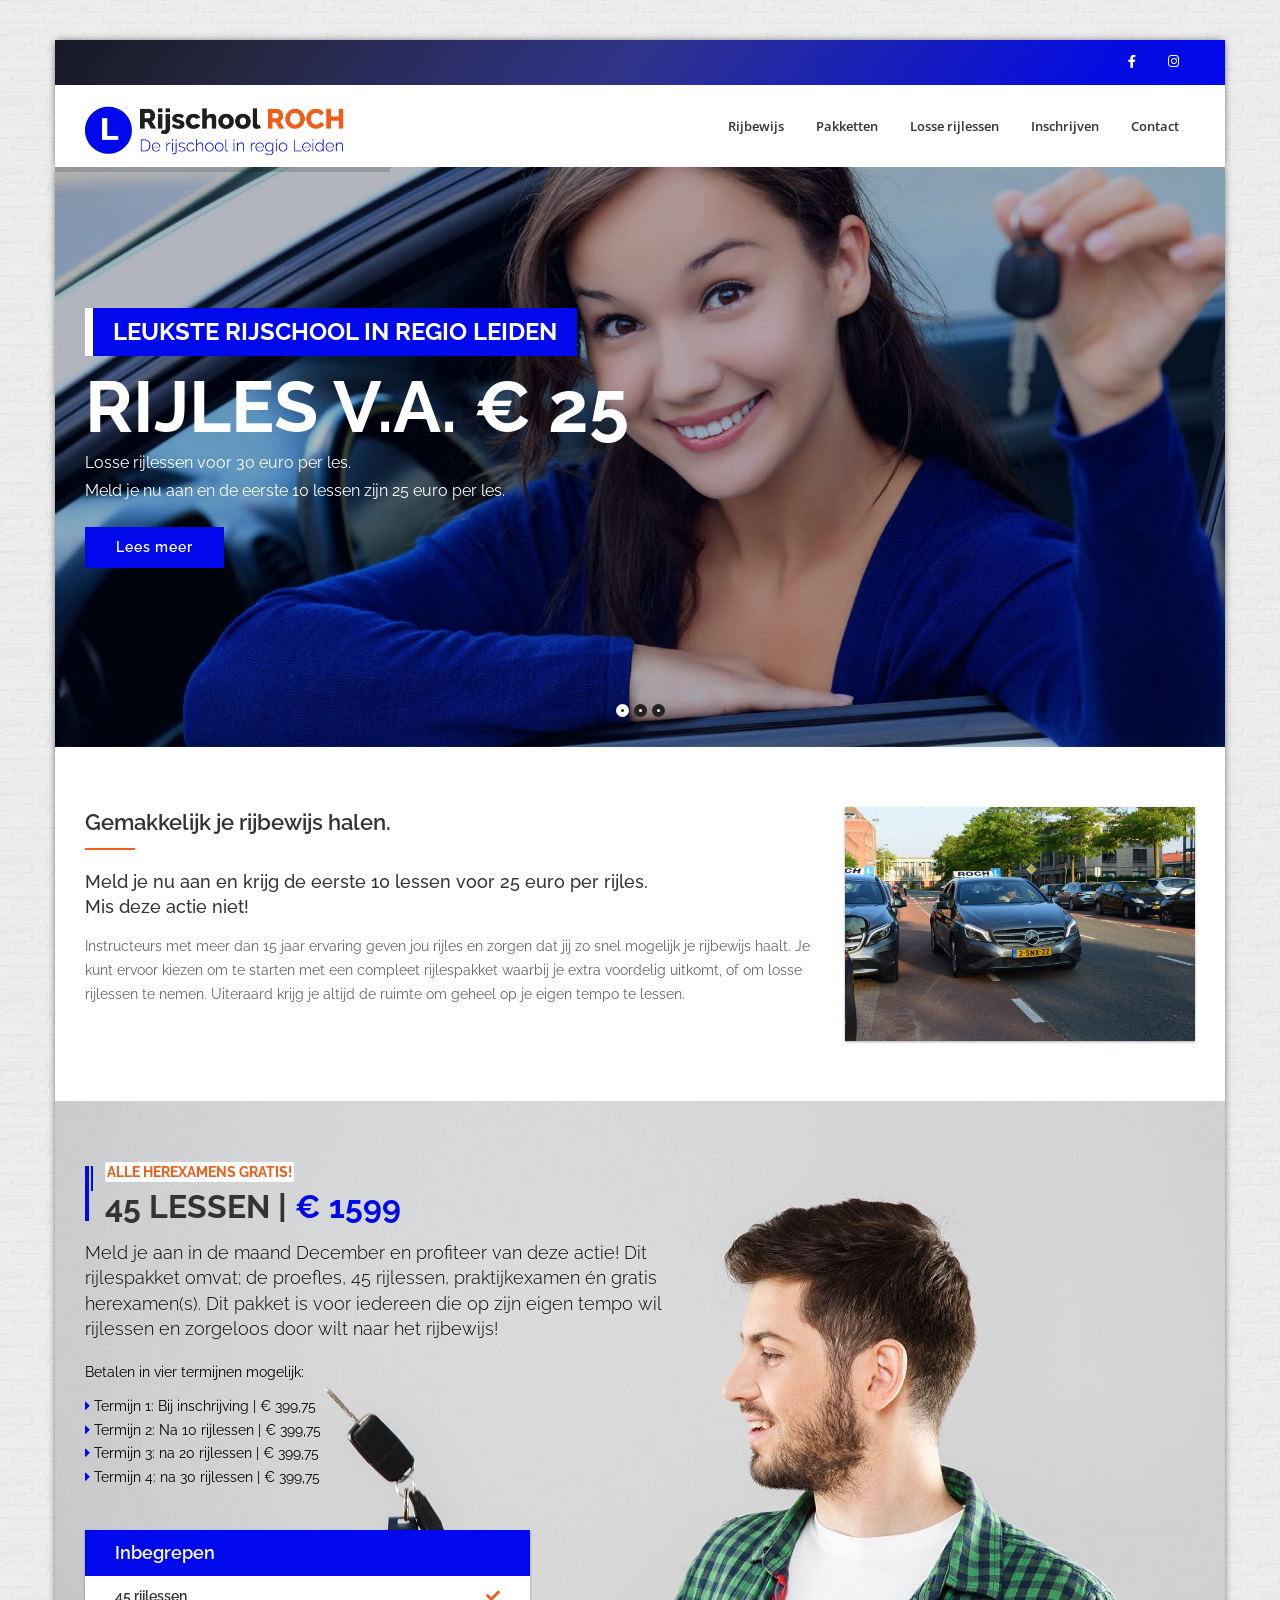
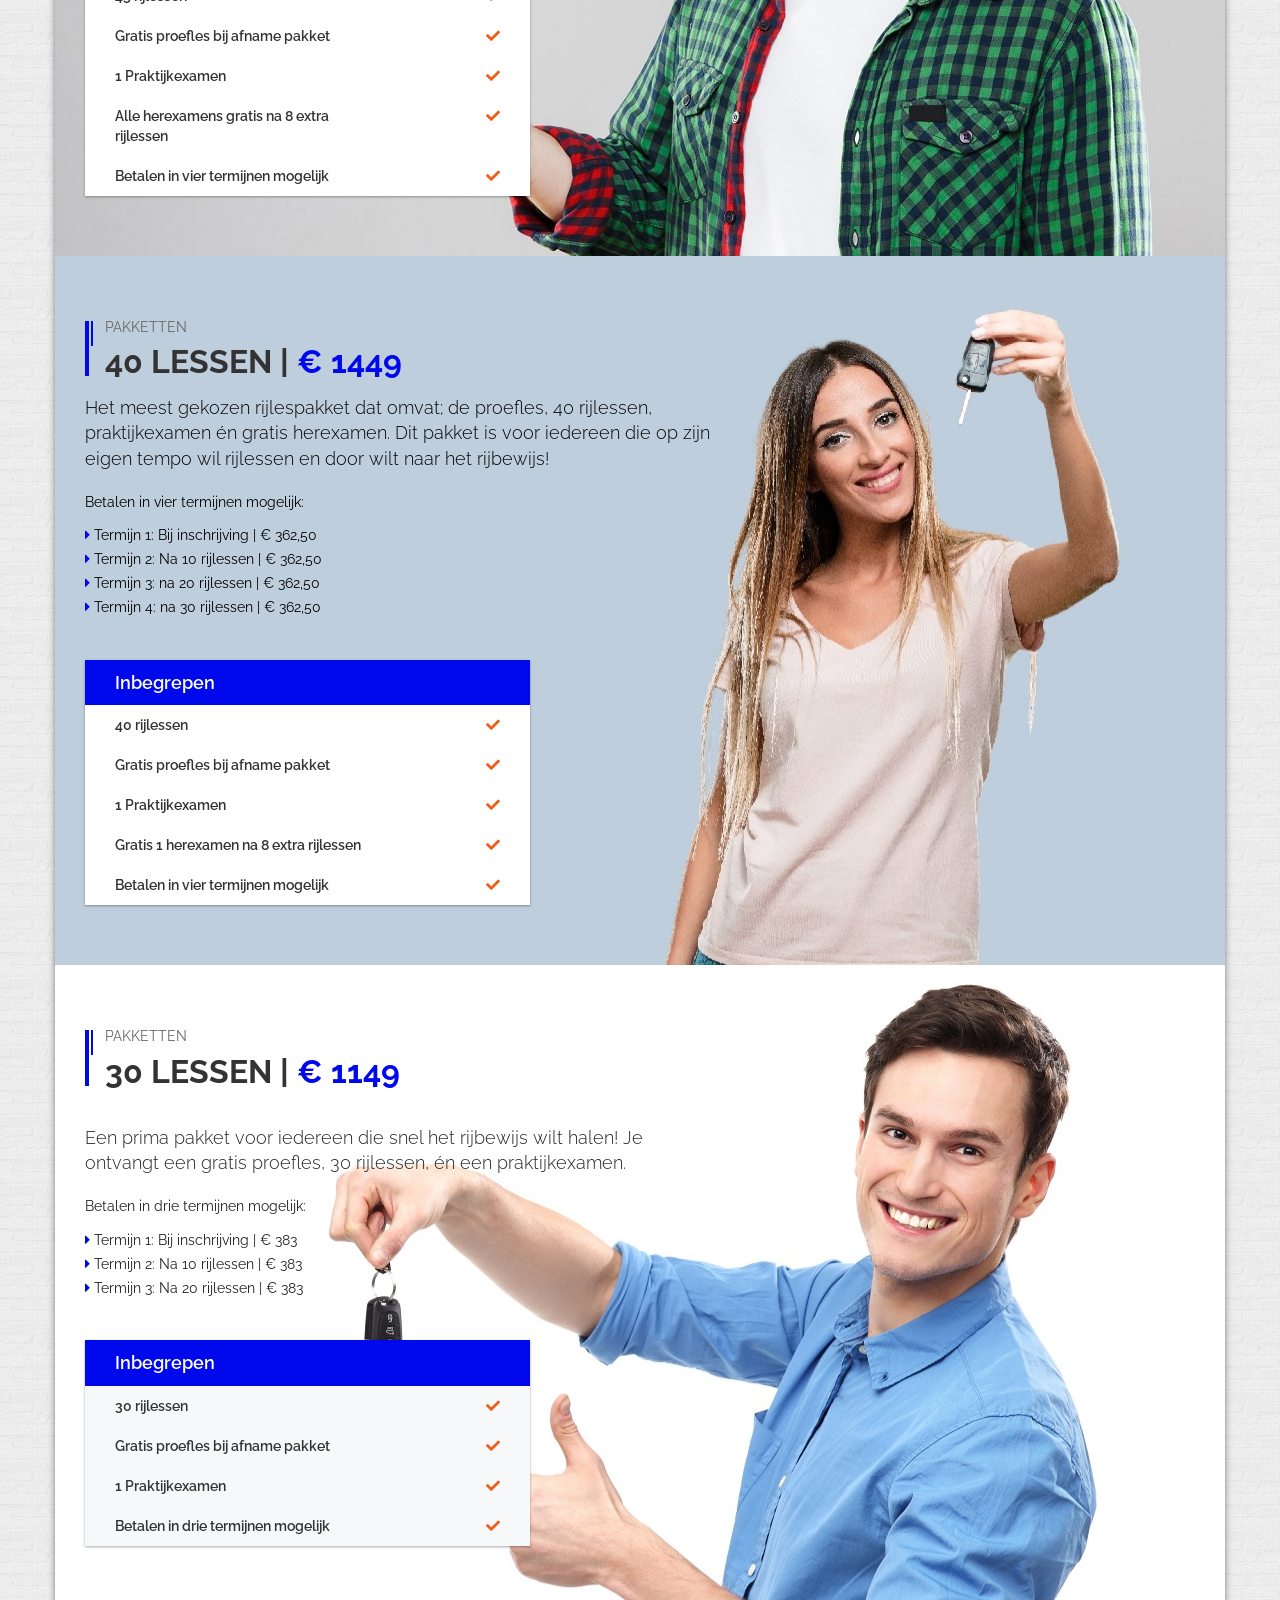
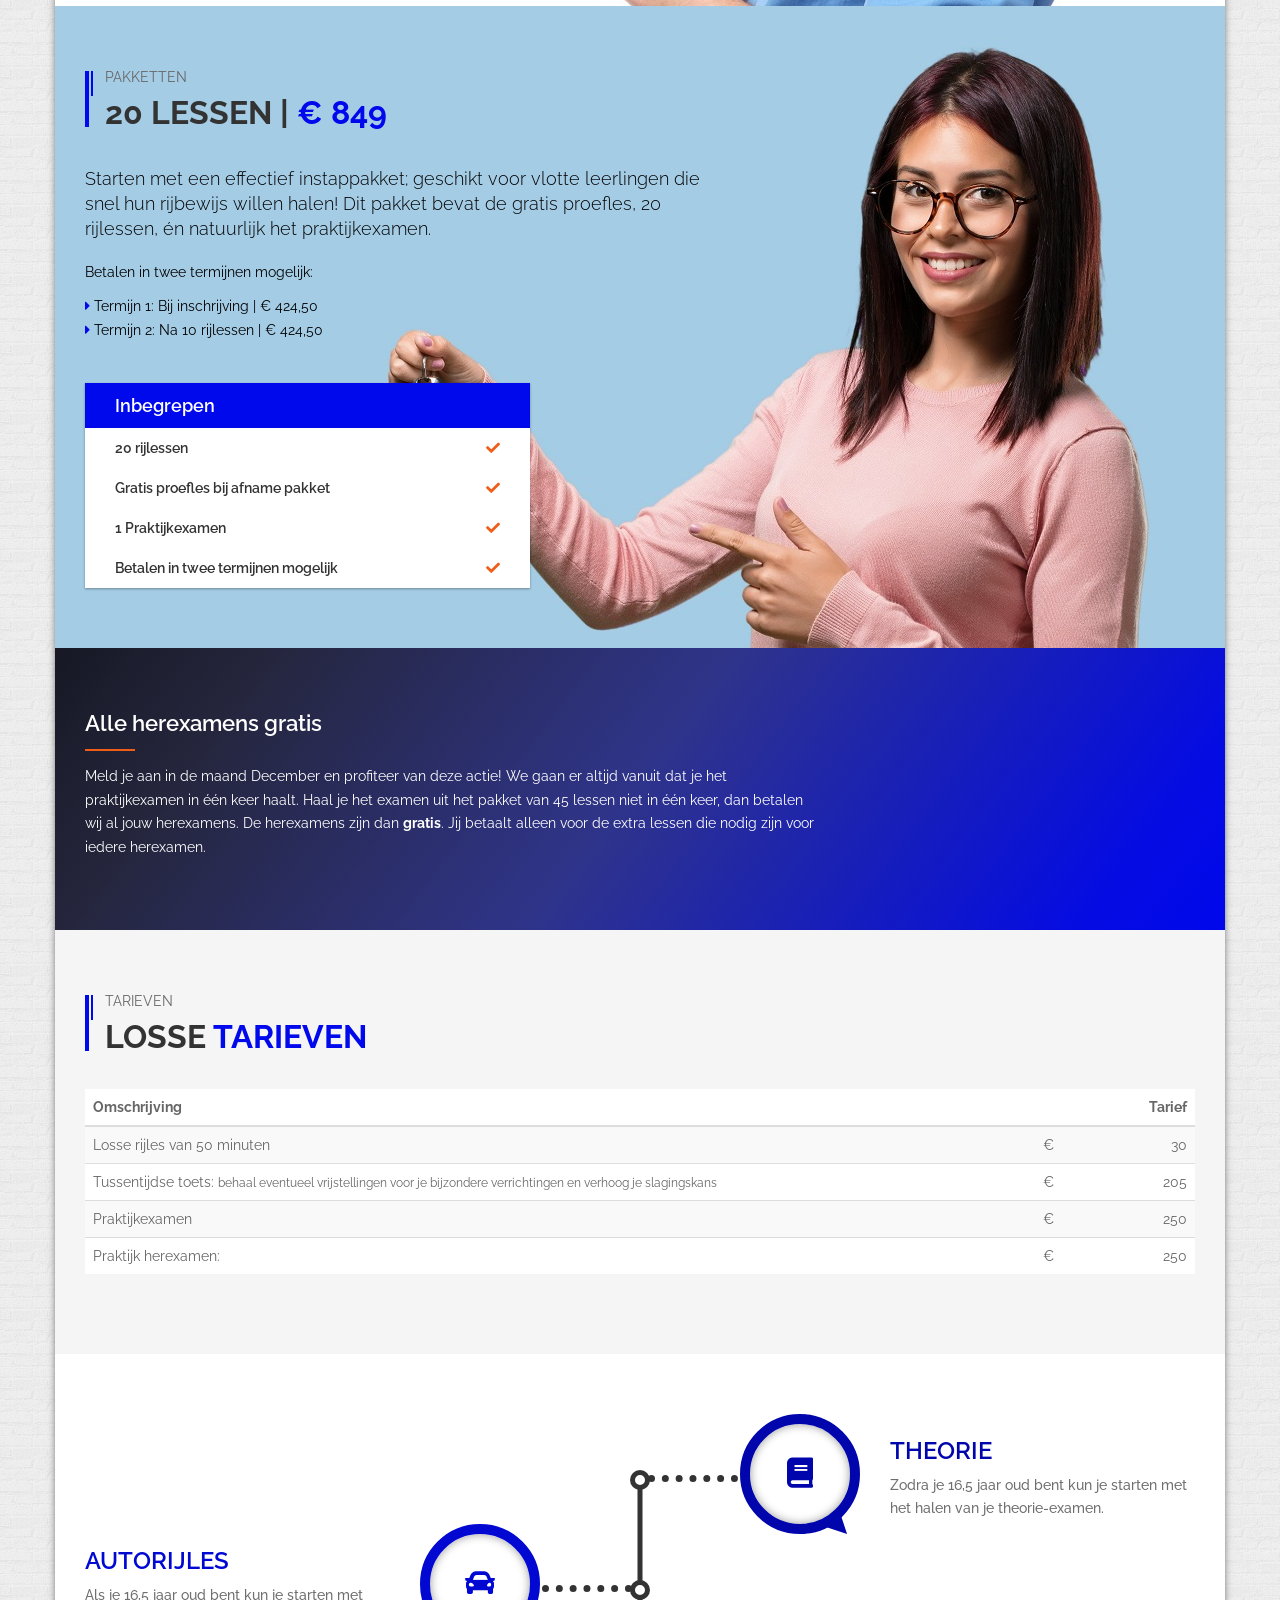
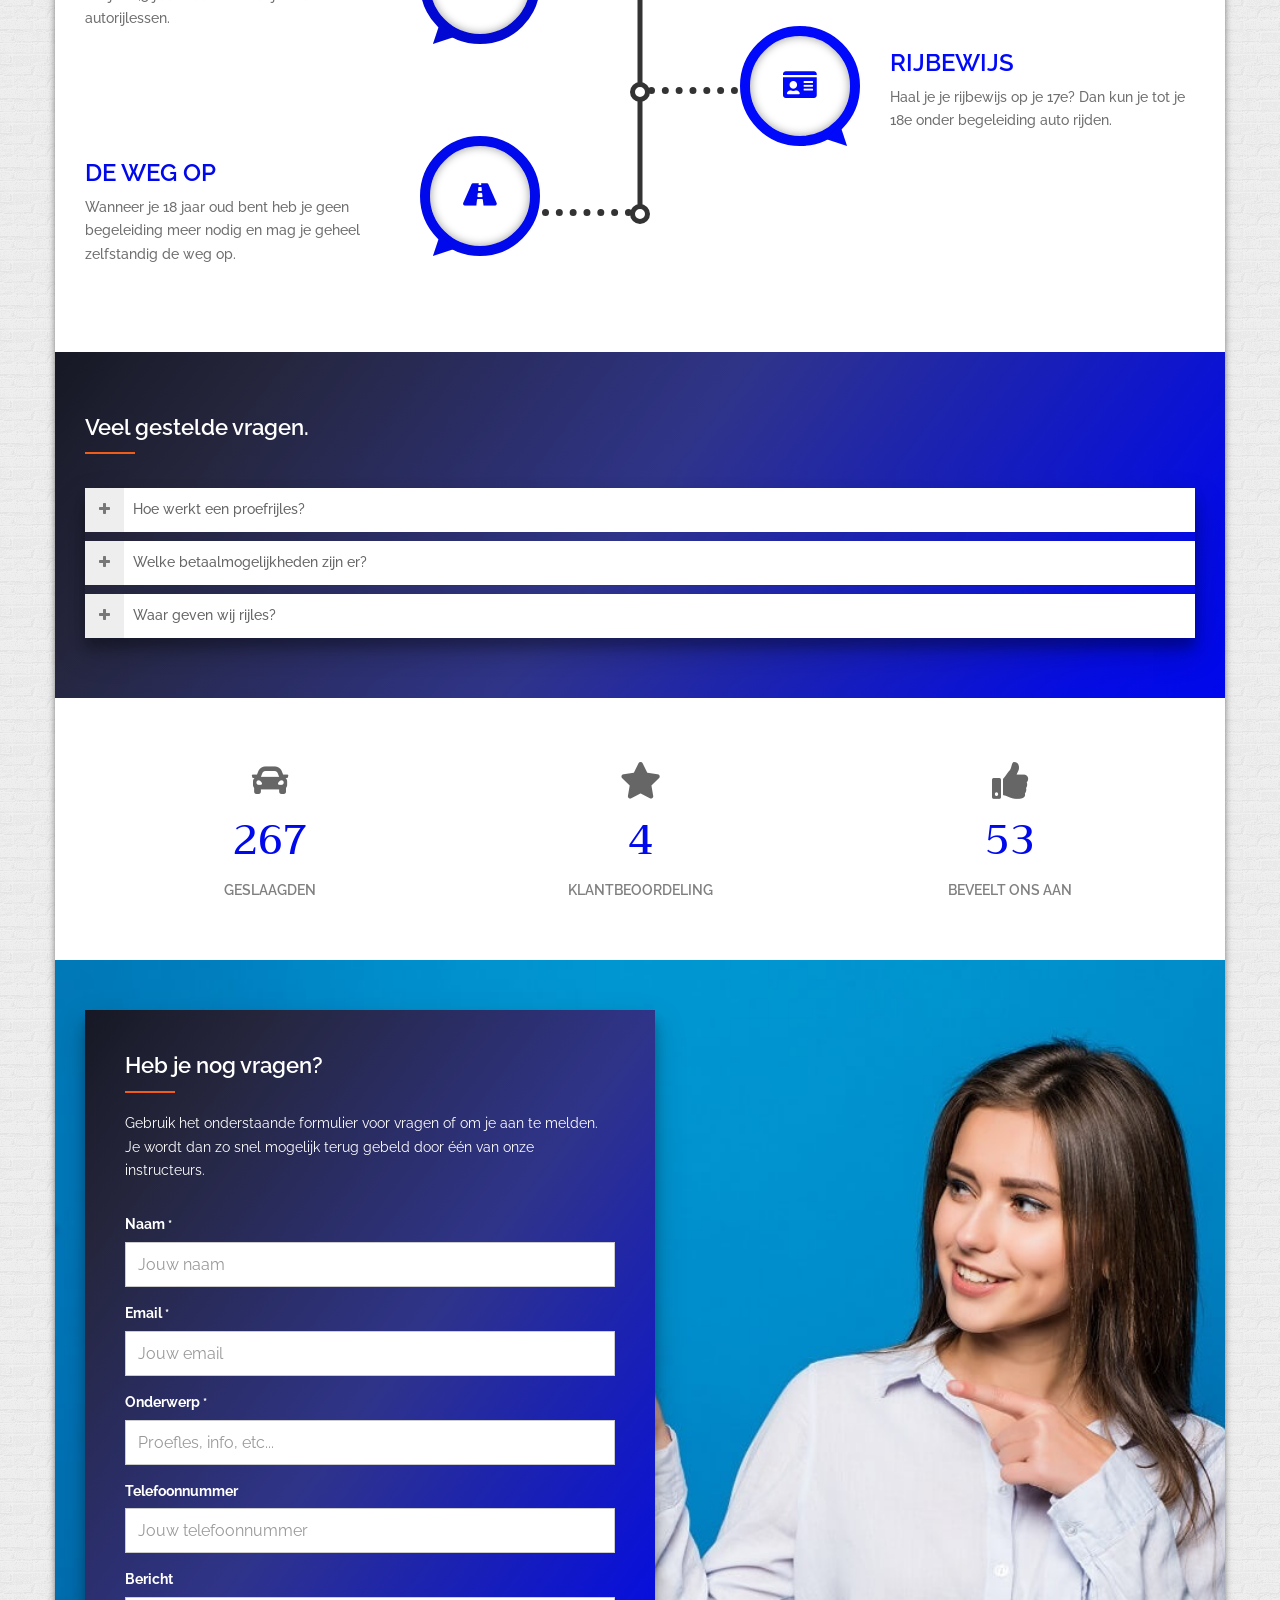
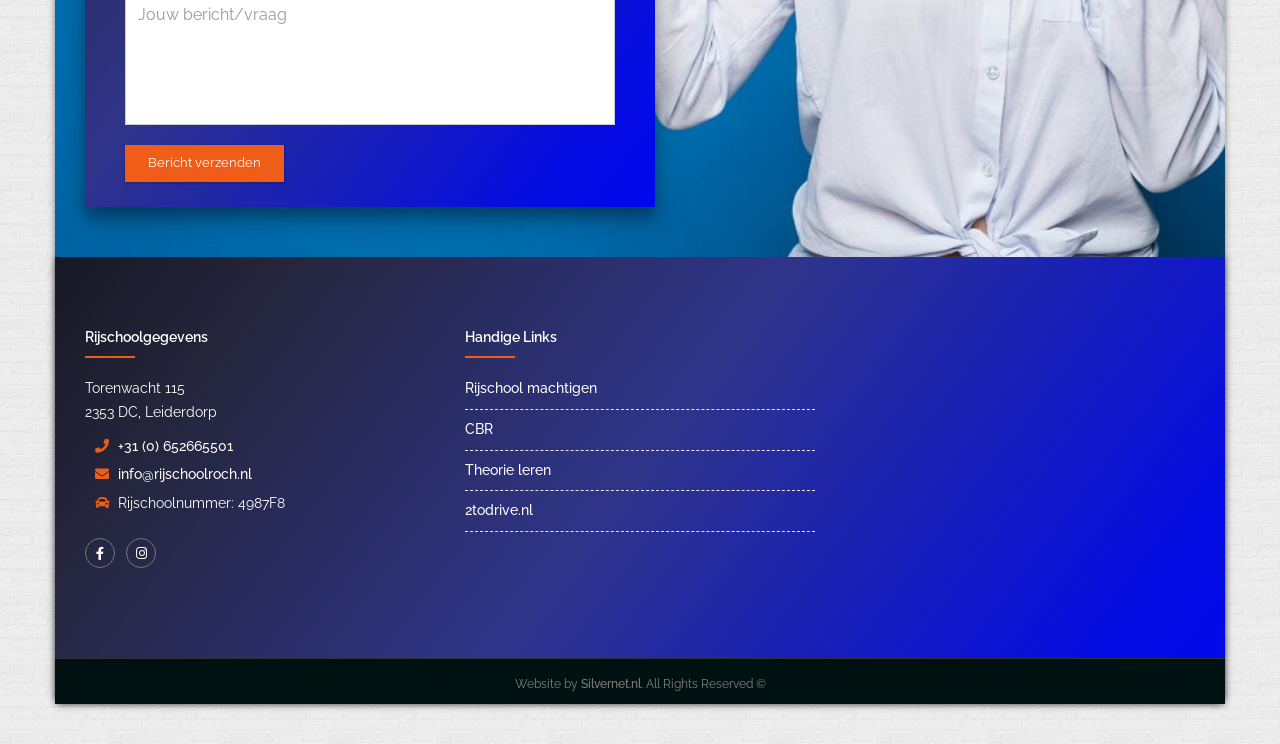
<file: index.html>
<!DOCTYPE html>
<html dir="ltr" lang="en">
<head>

<!-- Meta Tags -->
<meta name="viewport" content="width=device-width,initial-scale=1.0"/>
<meta http-equiv="content-type" content="text/html; charset=UTF-8"/>
<meta name="description" content="Snel je rijbewijs! | Begin met rijlessen v.a. € 25!">
<meta name="keywords" content="rijbewijs halen, autorijlessen, auto, rijlessen in leiden, verkeerscholen in leiden, goedkope rijscholen in leiden, rijden, lessen, snel slagen voor rjbewijs, leukste rijschool, gratis proefles, theorie, gratis herexamen, gratis, herexamen, praktijkexamen">
<meta name="author" content="Dipak Changur">

<!-- Page Title -->
<title>Gratis proefles - Rijlessen vanaf €30 in Leiden en omstreken | Rijschool ROCH</title>

<!-- Favicon and Touch Icons -->
<link href="images/favicon.png" rel="shortcut icon" type="image/png">

<!-- Stylesheet -->
<link href="css/bootstrap.min.css" rel="stylesheet" type="text/css">
<link href="css/jquery-ui.min.css" rel="stylesheet" type="text/css">
<link href="css/animate.css" rel="stylesheet" type="text/css">
<link href="css/css-plugin-collections.css" rel="stylesheet"/>
<!-- CSS | menuzord megamenu skins -->
<link id="menuzord-menu-skins" href="css/menuzord-skins/menuzord-rounded-boxed.css" rel="stylesheet"/>
<!-- CSS | Main style file -->
<link href="css/style-main.css" rel="stylesheet" type="text/css">
<!-- CSS | Preloader Styles -->
<link href="css/preloader.css" rel="stylesheet" type="text/css">
<!-- CSS | Custom Margin Padding Collection -->
<link href="css/custom-bootstrap-margin-padding.css" rel="stylesheet" type="text/css">
<!-- CSS | Responsive media queries -->
<link href="css/responsive.css" rel="stylesheet" type="text/css">

<link rel="stylesheet" href="https://use.fontawesome.com/releases/v5.7.2/css/all.css" integrity="sha384-fnmOCqbTlWIlj8LyTjo7mOUStjsKC4pOpQbqyi7RrhN7udi9RwhKkMHpvLbHG9Sr" crossorigin="anonymous">



<!-- Revolution Slider 5.x CSS settings -->
<link  href="js/revolution-slider/css/settings.css" rel="stylesheet" type="text/css"/>
<link  href="js/revolution-slider/css/layers.css" rel="stylesheet" type="text/css"/>
<link  href="js/revolution-slider/css/navigation.css" rel="stylesheet" type="text/css"/>

<!-- CSS | Theme Color -->
<link href="css/colors/theme-skin-yellow.css" rel="stylesheet" type="text/css">

<!-- CSS | Style css. This is the file where you can place your own custom css code. Just uncomment it and use it. -->
<link href="css/style.css" rel="stylesheet" type="text/css"> 

<!-- external javascripts -->
<script src="js/jquery-2.2.4.min.js"></script>
<script src="js/jquery-ui.min.js"></script>
<script src="js/bootstrap.min.js"></script>
<!-- JS | jquery plugin collection for this theme -->
<script src="js/jquery-plugin-collection.js"></script>

<!-- Revolution Slider 5.x SCRIPTS -->
<script src="js/revolution-slider/js/jquery.themepunch.tools.min.js"></script>
<script src="js/revolution-slider/js/jquery.themepunch.revolution.min.js"></script>

<!-- HTML5 shim and Respond.js for IE8 support of HTML5 elements and media queries -->
<!-- WARNING: Respond.js doesn't work if you view the page via file:// -->
<!--[if lt IE 9]>
  <script src="https://oss.maxcdn.com/html5shiv/3.7.2/html5shiv.min.js"></script>
  <script src="https://oss.maxcdn.com/respond/1.4.2/respond.min.js"></script>
<![endif]-->
</head>
<body class="boxed-layout pt-40 pb-40 pt-sm-0 bg-gradient" data-bg-img="images/pattern/p4.png">
<div id="wrapper" class="clearfix">
  <!-- Header -->
  <header id="header" class="header mb-0">
    <div class="header-top bg-gradient sm-text-center  p-0">
      <div class="container">
        <div class="row">
          <div class="col-xs-6 mt-xs-5 col-md-12">
            <div class="widget no-border m-0">
              <ul class="styled-icons  icon-flat icon-sm pull-right flip sm-pull-none sm-text-center mt-5 mt-xs-15 md-text-right">
                <li><a href="https://www.facebook.com/rijschoolroch/" target="_blank"><i class="fab fa-facebook-f text-white"></i></a></li>
                <li><a href="https://www.instagram.com/rijschool_roch/?hl=nl" target="_blank"><i class="fab fa-instagram text-white"></i></a></li>
              </ul>
            </div>
          </div>
          <div class="col-xs-6 hidden-xl hidden-lg hidden-md mt-xs-15 mb-xs-15">
            <a class="btn btn-colored btn-flat bg-secondary bs-modal-ajax-load pb-10 text-white"  href="tel:+31652665501">Proefles aanvragen</a>
          </div>
        </div>
      </div>
    </div>
    <div class="header-nav">
      <div class="header-nav-wrapper navbar-scrolltofixed bg-white">
        <div class="container">
          <nav id="menuzord-right" class="menuzord default">
            <a class="menuzord-brand pull-left mt-20" href="index.html">
              
              <img src="images/logo.png" alt="">
              
             
            </a>
            <ul class="menuzord-menu">
              <li><a href="#about">Rijbewijs</a></li>
              <li><a href="#tarieven45">Pakketten</a></li>
              <li><a href="#tarievenLos">Losse rijlessen</a></li>
              <li><a href="#inschrijven">Inschrijven</a> </li>
              <li><a href="#footer">Contact</a> </li>
            </ul>
          </nav>
        </div>
      </div>
    </div>
  </header>
  
  <!-- Start main-content -->
  <div class="main-content">
    <!-- Section: home -->
    <section id="home">
      <div class="container-fluid p-0">
        
        <!-- Slider Revolution Start -->
        <div class="rev_slider_wrapper">
          <div class="rev_slider rev_slider_default" data-version="5.0">
            <ul>

              <!-- SLIDE 1 -->
              <li data-index="rs-1" data-transition="fade" data-slotamount="default" data-easein="default" data-easeout="default" data-masterspeed="default" data-thumb="images/" data-rotate="0"  data-fstransition="fade" data-saveperformance="off" data-title="Web Show" data-description="">
                <!-- MAIN IMAGE -->
                <img src="images/home.jpg"  alt=""  data-bgposition="center center" data-bgfit="cover" data-bgrepeat="no-repeat" class="rev-slidebg" data-bgparallax="6" data-no-retina>
                <!-- LAYERS -->

                <!-- LAYER NR. 1 -->
                <div class="tp-caption tp-resizeme sft text-black-222 text-uppercase font-raleway bg-theme-colored pl-20 pr-20" 
                  id="rs-1-layer-1"

                  data-x="['left']"
                  data-hoffset="['30']"
                  data-y="['middle']"
                  data-voffset="['-125']"
                  data-fontsize="['24']"
                  data-lineheight="['48']"
                  data-width="none"
                  data-height="none"
                  data-whitespace="nowrap"
                  data-transform_idle="o:1;s:500"
                  data-transform_in="y:100;scaleX:1;scaleY:1;opacity:0;"
                  data-transform_out="x:left(R);s:1000;e:Power3.easeIn;s:1000;e:Power3.easeIn;"
                  data-mask_in="x:0px;y:0px;s:inherit;e:inherit;"
                  data-mask_out="x:inherit;y:inherit;s:inherit;e:inherit;"
                  data-speed="500"
                  data-start="600"
                  data-splitin="none"
                  data-splitout="none" 
                  data-responsive_offset="on" 
                  style="z-index: 5; white-space: nowrap; font-weight:700; border-left: 8px solid #fff;"><span class="text-white">Leukste rijschool in regio Leiden</span>
                </div>

                <!-- LAYER NR. 2 -->
                <div class="tp-caption tp-resizeme sft text-uppercase text-white font-raleway font-weight-700 m-0" 
                  id="rs-1-layer-2"

                  data-x="['left']"
                  data-hoffset="['30']"
                  data-y="['middle']"
                  data-voffset="['-50']"
                  data-fontsize="['72']"
                  data-lineheight="['82']"
                  data-width="none"
                  data-height="none"
                  data-whitespace="nowrap"
                  data-transform_idle="o:1;s:500"
                  data-transform_in="y:100;scaleX:1;scaleY:1;opacity:0;"
                  data-transform_out="x:left(R);s:1000;e:Power3.easeIn;s:1000;e:Power3.easeIn;"
                  data-mask_in="x:0px;y:0px;s:inherit;e:inherit;"
                  data-mask_out="x:inherit;y:inherit;s:inherit;e:inherit;"
                  data-speed="500"
                  data-start="800"
                  data-splitin="none" 
                  data-splitout="none" 
                  data-responsive_offset="on" 
                  style="z-index: 5; white-space: nowrap; font-weight:700;">Rijles v.a. <span class="text-white"> &euro; 25</span>
                </div>

                <!-- LAYER NR. 3 -->
                <div class="tp-caption tp-resizeme sft text-white" 
                  id="rs-1-layer-3"

                  data-x="['left']"
                  data-hoffset="['30']"
                  data-y="['middle']"
                  data-voffset="['20']"
                  data-fontsize="['16','18',24']"
                  data-lineheight="['28']"
                  data-width="none"
                  data-height="none"
                  data-whitespace="nowrap"
                  data-transform_idle="o:1;s:500"
                  data-transform_in="y:100;scaleX:1;scaleY:1;opacity:0;"
                  data-transform_out="x:left(R);s:1000;e:Power3.easeIn;s:1000;e:Power3.easeIn;"
                  data-mask_in="x:0px;y:0px;s:inherit;e:inherit;"
                  data-mask_out="x:inherit;y:inherit;s:inherit;e:inherit;"
                  data-speed="500"
                  data-start="1200"
                  data-splitin="none" 
                  data-splitout="none" 
                  data-responsive_offset="on"
                  style="z-index: 5; white-space: nowrap; font-weight:400;">
                  Losse rijlessen voor 30 euro per les. <br>Meld je nu aan en de eerste 10 lessen zijn 25 euro per les.
                </div>

                <!-- LAYER NR. 4 -->
                <div class="tp-caption sft" 
                  id="rs-1-layer-4"

                  data-x="['left']"
                  data-hoffset="['30']"
                  data-y="['middle']"
                  data-voffset="['90','100','110']"
                  data-width="none"
                  data-height="none"
                  data-whitespace="nowrap"
                  data-transform_idle="o:1;s:500"
                  data-transform_in="y:100;scaleX:1;scaleY:1;opacity:0;"
                  data-transform_out="x:left(R);s:1000;e:Power3.easeIn;s:1000;e:Power3.easeIn;"
                  data-mask_in="x:0px;y:0px;s:inherit;e:inherit;"
                  data-mask_out="x:inherit;y:inherit;s:inherit;e:inherit;"
                  data-speed="500"
                  data-start="1400"
                  data-splitin="none" 
                  data-splitout="none" 
                  data-responsive_offset="on"
                  style="z-index: 5; white-space: nowrap; letter-spacing:1px;"><a class="btn bg-theme-colored btn-lg btn-flat text-white font-weight-600 pl-30 pr-30 mr-15" href="#about">Lees meer</a>
                </div>
              </li>

              <!-- SLIDE 2 -->
              <li data-index="rs-2" data-transition="fade" data-slotamount="default" data-easein="default" data-easeout="default" data-masterspeed="default" data-thumb="images/" data-rotate="0"  data-fstransition="fade" data-saveperformance="off" data-title="Web Show" data-description="">
                <!-- MAIN IMAGE -->
                <img src="images/slide2.jpg"  alt=""  data-bgposition="center center" data-bgfit="cover" data-bgrepeat="no-repeat" class="rev-slidebg" data-bgparallax="6" data-no-retina>
                <!-- LAYERS -->

                <!-- LAYER NR. 1 -->
                <div class="tp-caption tp-resizeme sft text-black-222 text-uppercase font-raleway bg-theme-colored pl-20 pr-20" 
                  id="rs-2-layer-1"

                  data-x="['right']"
                  data-hoffset="['30']"
                  data-y="['middle']"
                  data-voffset="['-125']"
                  data-fontsize="['24']"
                  data-lineheight="['48']"
                  data-width="none"
                  data-height="none"
                  data-whitespace="nowrap"
                  data-transform_idle="o:1;s:500"
                  data-transform_in="y:100;scaleX:1;scaleY:1;opacity:0;"
                  data-transform_out="x:left(R);s:1000;e:Power3.easeIn;s:1000;e:Power3.easeIn;"
                  data-mask_in="x:0px;y:0px;s:inherit;e:inherit;"
                  data-mask_out="x:inherit;y:inherit;s:inherit;e:inherit;"
                  data-speed="500"
                  data-start="600"
                  data-splitin="none" 
                  data-splitout="none" 
                  data-responsive_offset="on" 
                  style="z-index: 5; white-space: nowrap; font-weight:700; border-right: 8px solid #fff;"><span class="text-white">Gratis herexamens</span>
                </div>

                <!-- LAYER NR. 2 -->
                <div class="tp-caption tp-resizeme sft text-uppercase text-white font-raleway font-weight-700 m-0" 
                  id="rs-2-layer-2"

                  data-x="['right']"
                  data-hoffset="['30']"
                  data-y="['middle']"
                  data-voffset="['-50']"
                  data-fontsize="['72']"
                  data-lineheight="['82']"
                  data-width="none"
                  data-height="none"
                  data-whitespace="nowrap"
                  data-transform_idle="o:1;s:500"
                  data-transform_in="y:100;scaleX:1;scaleY:1;opacity:0;"
                  data-transform_out="x:left(R);s:1000;e:Power3.easeIn;s:1000;e:Power3.easeIn;"
                  data-mask_in="x:0px;y:0px;s:inherit;e:inherit;"
                  data-mask_out="x:inherit;y:inherit;s:inherit;e:inherit;"
                  data-speed="500"
                  data-start="800"
                  data-splitin="none" 
                  data-splitout="none" 
                  data-responsive_offset="on" 
                  style="z-index: 5; white-space: nowrap; font-weight:700;"> Gratis proefles
                </div>

                <!-- LAYER NR. 3 -->
                <div class="tp-caption tp-resizeme sft text-white text-right" 
                  id="rs-2-layer-3"

                  data-x="['right']"
                  data-hoffset="['30']"
                  data-y="['middle']"
                  data-voffset="['20']"
                  data-fontsize="['16','18',24']"
                  data-lineheight="['28']"
                  data-width="none"
                  data-height="none"
                  data-whitespace="nowrap"
                  data-transform_idle="o:1;s:500"
                  data-transform_in="y:100;scaleX:1;scaleY:1;opacity:0;"
                  data-transform_out="x:left(R);s:1000;e:Power3.easeIn;s:1000;e:Power3.easeIn;"
                  data-mask_in="x:0px;y:0px;s:inherit;e:inherit;"
                  data-mask_out="x:inherit;y:inherit;s:inherit;e:inherit;"
                  data-speed="500"
                  data-start="1200"
                  data-splitin="none" 
                  data-splitout="none" 
                  data-responsive_offset="on"
                  style="z-index: 5; white-space: nowrap; font-weight:400;">
                  Meld je aan in <strong class="month text-white"></strong> en alle herexamens zijn gratis <br>
                  bij een pakket van 45 rijlesen.
                </div>

                <!-- LAYER NR. 4 -->
                <div class="tp-caption sft" 
                  id="rs-2-layer-4"
                  data-x="['right']"
                  data-hoffset="['30']"
                  data-y="['middle']"
                  data-voffset="['90','100','110']"
                  data-width="none"
                  data-height="none"
                  data-whitespace="nowrap"
                  data-transform_idle="o:1;s:500"
                  data-transform_in="y:100;scaleX:1;scaleY:1;opacity:0;"
                  data-transform_out="x:left(R);s:1000;e:Power3.easeIn;s:1000;e:Power3.easeIn;"
                  data-mask_in="x:0px;y:0px;s:inherit;e:inherit;"
                  data-mask_out="x:inherit;y:inherit;s:inherit;e:inherit;"
                  data-speed="500"
                  data-start="1400"
                  data-splitin="none" 
                  data-splitout="none" 
                  data-responsive_offset="on"
                  style="z-index: 5; white-space: nowrap; letter-spacing:1px;"><a class="btn btn-theme-colored btn-lg btn-flat text-white font-weight-600 pl-30 pr-30" href="#tarieven45">Bekijk pakketten</a>
                </div>
              </li>

              <!-- SLIDE 3 -->
              <li data-index="rs-3" data-transition="fade" data-slotamount="default" data-easein="default" data-easeout="default" data-masterspeed="default" data-thumb="https://placehold.it/1920x1080" data-rotate="0"  data-fstransition="fade" data-saveperformance="off" data-title="Web Show" data-description="">
                <!-- MAIN IMAGE -->
                <img src="images/slide3.jpg"  alt=""  data-bgposition="center center" data-bgfit="cover" data-bgrepeat="no-repeat" class="rev-slidebg" data-bgparallax="6" data-no-retina>
                <!-- LAYERS -->

                <!-- LAYER NR. 1 -->
                <div class="tp-caption tp-resizeme sft text-black-222 text-uppercase font-raleway bg-theme-colored pl-20 pr-20" 
                  id="rs-3-layer-1"

                  data-x="['left']"
                  data-hoffset="['30']"
                  data-y="['middle']"
                  data-voffset="['-125']"
                  data-fontsize="['24']"
                  data-lineheight="['48']"
                  data-width="none"
                  data-height="none"
                  data-whitespace="nowrap"
                  data-transform_idle="o:1;s:500"
                  data-transform_in="y:100;scaleX:1;scaleY:1;opacity:0;"
                  data-transform_out="x:left(R);s:1000;e:Power3.easeIn;s:1000;e:Power3.easeIn;"
                  data-mask_in="x:0px;y:0px;s:inherit;e:inherit;"
                  data-mask_out="x:inherit;y:inherit;s:inherit;e:inherit;"
                  data-speed="500"
                  data-start="600"
                  data-splitin="none" 
                  data-splitout="none" 
                  data-responsive_offset="on" 
                  style="z-index: 5; white-space: nowrap; font-weight:700; border-left: 8px solid #fff;"> <span class="text-white">Geen inschrijfkosten</span>
                </div>

                <!-- LAYER NR. 2 -->
                <div class="tp-caption tp-resizeme sft text-uppercase text-white font-raleway font-weight-700 m-0" 
                  id="rs-3-layer-2"

                  data-x="['left']"
                  data-hoffset="['30']"
                  data-y="['middle']"
                  data-voffset="['-50']"
                  data-fontsize="['72']"
                  data-lineheight="['82']"
                  data-width="none"
                  data-height="none"
                  data-whitespace="nowrap"
                  data-transform_idle="o:1;s:500"
                  data-transform_in="y:100;scaleX:1;scaleY:1;opacity:0;"
                  data-transform_out="x:left(R);s:1000;e:Power3.easeIn;s:1000;e:Power3.easeIn;"
                  data-mask_in="x:0px;y:0px;s:inherit;e:inherit;"
                  data-mask_out="x:inherit;y:inherit;s:inherit;e:inherit;"
                  data-speed="500"
                  data-start="800"
                  data-splitin="none" 
                  data-splitout="none" 
                  data-responsive_offset="on" 
                  style="z-index: 5; white-space: nowrap; font-weight:700;">Vlot Slagen
                </div>

                <!-- LAYER NR. 3 -->
                <div class="tp-caption tp-resizeme sft text-white" 
                  id="rs-3-layer-3"

                  data-x="['left']"
                  data-hoffset="['30']"
                  data-y="['middle']"
                  data-voffset="['20']"
                  data-fontsize="['16','18',24']"
                  data-lineheight="['28']"
                  data-width="none"
                  data-height="none"
                  data-whitespace="nowrap"
                  data-transform_idle="o:1;s:500"
                  data-transform_in="y:100;scaleX:1;scaleY:1;opacity:0;"
                  data-transform_out="x:left(R);s:1000;e:Power3.easeIn;s:1000;e:Power3.easeIn;"
                  data-mask_in="x:0px;y:0px;s:inherit;e:inherit;"
                  data-mask_out="x:inherit;y:inherit;s:inherit;e:inherit;"
                  data-speed="500"
                  data-start="1200"
                  data-splitin="none" 
                  data-splitout="none" 
                  data-responsive_offset="on"
                  style="z-index: 5; white-space: nowrap; font-weight:400;">
                  Rijles van een mannelijke of vrouwelijke instructeur<br>
                  Kies wat jij het prettigst vindt!
          
                </div>

                <!-- LAYER NR. 4 -->
                <div class="tp-caption sft" 
                  id="rs-3-layer-4"

                  data-x="['left']"
                  data-hoffset="['30']"
                  data-y="['middle']"
                  data-voffset="['90','100','110']"
                  data-width="none"
                  data-height="none"
                  data-whitespace="nowrap"
                  data-transform_idle="o:1;s:500"
                  data-transform_in="y:100;scaleX:1;scaleY:1;opacity:0;"
                  data-transform_out="x:left(R);s:1000;e:Power3.easeIn;s:1000;e:Power3.easeIn;"
                  data-mask_in="x:0px;y:0px;s:inherit;e:inherit;"
                  data-mask_out="x:inherit;y:inherit;s:inherit;e:inherit;"
                  data-speed="500"
                  data-start="1400"
                  data-splitin="none" 
                  data-splitout="none" 
                  data-responsive_offset="on"
                  style="z-index: 5; white-space: nowrap; letter-spacing:1px;">
                  <a class="btn btn-theme-colored btn-lg btn-flat text-white font-weight-600 pl-30 pr-30 mr-15" href="#inschrijven">Inschrijven</a>
                </div>
              </li>

            </ul>
          </div>
          <!-- end .rev_slider -->
        </div>
        <!-- end .rev_slider_wrapper -->
        <script>
          $(document).ready(function(e) {
            $(".rev_slider_default").revolution({
              sliderType:"standard",
              sliderLayout: "auto",
              dottedOverlay: "none",
              delay: 5000,
              navigation: {
                  keyboardNavigation: "off",
                  keyboard_direction: "horizontal",
                  mouseScrollNavigation: "off",
                  onHoverStop: "off",
                  touch: {
                      touchenabled: "on",
                      swipe_threshold: 75,
                      swipe_min_touches: 1,
                      swipe_direction: "horizontal",
                      drag_block_vertical: false
                  },
                arrows: {
                  style: "gyges",
                  enable: true,
                  hide_onmobile: false,
                  hide_onleave: true,
                  hide_delay: 200,
                  hide_delay_mobile: 1200,
                  tmp: '',
                  left: {
                      h_align: "left",
                      v_align: "center",
                      h_offset: 0,
                      v_offset: 0
                  },
                  right: {
                      h_align: "right",
                      v_align: "center",
                      h_offset: 0,
                      v_offset: 0
                  }
                },
                bullets: {
                  enable: true,
                  hide_onmobile: true,
                  hide_under: 800,
                  style: "hebe",
                  hide_onleave: false,
                  direction: "horizontal",
                  h_align: "center",
                  v_align: "bottom",
                  h_offset: 0,
                  v_offset: 30,
                  space: 5,
                  tmp: '<span class="tp-bullet-image"></span><span class="tp-bullet-imageoverlay"></span><span class="tp-bullet-title"></span>'
                }
              },
              responsiveLevels: [1240, 1024, 778],
              visibilityLevels: [1240, 1024, 778],
              gridwidth: [1170, 1024, 778, 480],
              gridheight: [580, 768, 960, 720],
              lazyType: "none",
              parallax: {
                  origo: "slidercenter",
                  speed: 1000,
                  levels: [5, 10, 15, 20, 25, 30, 35, 40, 45, 46, 47, 48, 49, 50, 100, 55],
                  type: "scroll"
              },
              shadow: 0,
              spinner: "off",
              stopLoop: "on",
              stopAfterLoops: 0,
              stopAtSlide: -1,
              shuffle: "off",
              autoHeight: "off",
              fullScreenAutoWidth: "off",
              fullScreenAlignForce: "off",
              fullScreenOffsetContainer: "",
              fullScreenOffset: "0",
              hideThumbsOnMobile: "off",
              hideSliderAtLimit: 0,
              hideCaptionAtLimit: 0,
              hideAllCaptionAtLilmit: 0,
              debugMode: false,
              fallbacks: {
                  simplifyAll: "off",
                  nextSlideOnWindowFocus: "off",
                  disableFocusListener: false,
              }
            });
          });
        </script>
        <!-- Slider Revolution Ends -->
      </div>
    </section>


    



    <!-- Section: About  -->
    <section id="about" class="bg-white">
      <div class="container">
        <div class="section-content">
          <div class="row">
            <div class="col-md-8">
              <h3 class="line-bottom mt-0">Gemakkelijk je rijbewijs halen.</h3>
              <h4 class="font-18 font-weight-500  mt-20 mb-15">
                  Meld je nu aan en krijg de eerste 10 lessen voor 25 euro per rijles. <br>Mis deze actie niet!
              </h4>
              <p class="">
                Instructeurs met meer dan 15 jaar ervaring geven jou rijles en zorgen dat jij zo snel mogelijk je rijbewijs haalt. 
                Je kunt ervoor kiezen om te starten met een compleet rijlespakket waarbij je extra voordelig uitkomt, of 
                om losse rijlessen te nemen. Uiteraard krijg je altijd de ruimte om geheel op je eigen tempo te lessen. 
              </p>

            </div>

            <div class="col-md-4 hidden-xs hidden-sm">
              <img class="img-fluid wow zoomInRight shadow-1" src="images/Auto_13.JPG">
            </div>



          </div>
        </div>
      </div>
    </section>




    <section id="tarieven45" >
      <div class="container bg-white" data-bg-img="images/pattern/chico2.jpg">
        <div class="section-title vertical-line ">
          <div class="row">
            <div class="col-md-12">
              
              <p class="text-uppercase mb-0" ><span style="background: white; padding: 2px; border-radius: 2px;"><strong class="text-secondary" style="background: white;" >Alle herexamens gratis!</strong></span></p>
              <h2 class="text-uppercase text-black-333 title">45 lessen | <span class="text-theme-colored">&euro; 1599</span></h2>
              
            </div>
          </div>
        </div>


        <div class="row" >
          <div class="col-md-7 mb-20">
              <p class="lead text-black">
                Meld je aan in de maand <span class="month"></span> en profiteer van deze actie! Dit rijlespakket omvat; de proefles, 45 rijlessen, praktijkexamen én gratis herexamen(s).  
                Dit pakket is voor iedereen die op zijn eigen tempo wil rijlessen en zorgeloos door wilt naar het rijbewijs!
                
              </p>
              <p class="text-black">
                Betalen in vier termijnen mogelijk: 
                
              </p>
              <ol>
                <li class="text-black"><i class="fa fa-caret-right text-theme-colored"></i> Termijn 1: Bij inschrijving | &euro; 399,75</li>
                <li class="text-black"><i class="fa fa-caret-right text-theme-colored"></i> Termijn 2: Na 10 rijlessen | &euro; 399,75</li>
                <li class="text-black"><i class="fa fa-caret-right text-theme-colored"></i> Termijn 3: na 20 rijlessen | &euro; 399,75</li>
                <li class="text-black"><i class="fa fa-caret-right text-theme-colored"></i> Termijn 4: na 30 rijlessen | &euro; 399,75</li>
              </ol> 
             
          </div>
          <div class="clearfix mb-20"></div>
          <div class="col-md-5">
            <div class="col-xs-12 bg-theme-colored shadow-1 ">
              <div class="col-xs-8">
                <h4 class="text-white ">
                  Inbegrepen
                </h4>
              </div>
              <div class="col-xs-4 text-right">
                <h4 class="text-white"></h4>
              </div>
            </div>
            <div class="col-xs-12 bg-white  shadow-1 ">
              <div class="col-xs-8">
                <h5>45 rijlessen</h5>
              </div>
              <div class="col-xs-4 text-right">
                <h5><i class="fa  fa-check text-secondary"></i></h5>
              </div>
              <div class="col-xs-8">
                <h5>Gratis proefles bij afname pakket</h5>
              </div>
              <div class="col-xs-4 text-right">
                <h5><i class="fa  fa-check text-secondary"></i></h5>
              </div>
              <div class="col-xs-8">
                <h5>1 Praktijkexamen</h5>
              </div>
              <div class="col-xs-4 text-right">
                <h5><i class="fa  fa-check text-secondary"></i></h5>
              </div>
              <div class="col-xs-8">
                <h5>Alle herexamens gratis na 8 extra rijlessen</h5>
              </div>
              <div class="col-xs-4 text-right">
                <h5><i class="fa  fa-check text-secondary"></i></h5>
              </div>
              <div class="col-xs-8">
                <h5>Betalen in vier termijnen mogelijk</h5>
              </div>
              <div class="col-xs-4 text-right">
                <h5><i class="fa  fa-check text-secondary"></i></h5>
              </div>
            </div>

          </div>

        </div>

      </div>
   
    </section>


    <section id="tarieven40" >
      <div class="container bg-white" data-bg-img="images/pattern/chicka.jpg">
        <div class="section-title vertical-line ">
          <div class="row">
            <div class="col-md-12">
              
              <p class="text-uppercase mb-0">Pakketten</p>
              <h2 class="text-uppercase text-black-333 title">40 lessen | <span class="text-theme-colored">&euro; 1449</span></h2>
              
            </div>
          </div>
        </div>


        <div class="row" >
          <div class="col-md-7 mb-20">
              <p class="lead text-black">
                Het meest gekozen rijlespakket dat omvat; de proefles, 40 rijlessen, praktijkexamen én gratis herexamen.  
                Dit pakket is voor iedereen die op zijn eigen tempo wil rijlessen en door wilt naar het rijbewijs!
                
              </p>
              <p class="text-black">
                Betalen in vier termijnen mogelijk: 
                
              </p>
              <ol>
                <li class="text-black"><i class="fa fa-caret-right text-theme-colored"></i> Termijn 1: Bij inschrijving | &euro; 362,50</li>
                <li class="text-black"><i class="fa fa-caret-right text-theme-colored"></i> Termijn 2: Na 10 rijlessen | &euro; 362,50</li>
                <li class="text-black"><i class="fa fa-caret-right text-theme-colored"></i> Termijn 3: na 20 rijlessen | &euro; 362,50</li>
                <li class="text-black"><i class="fa fa-caret-right text-theme-colored"></i> Termijn 4: na 30 rijlessen | &euro; 362,50</li>
              </ol> 
             
          </div>
          <div class="clearfix mb-20"></div>
          <div class="col-md-5">
            <div class="col-xs-12 bg-theme-colored shadow-1 ">
              <div class="col-xs-8">
                <h4 class="text-white ">
                  Inbegrepen
                </h4>
              </div>
              <div class="col-xs-4 text-right">
                <h4 class="text-white"></h4>
              </div>
            </div>
            <div class="col-xs-12 bg-white shadow-1 ">
              <div class="col-xs-8">
                <h5>40 rijlessen</h5>
              </div>
              <div class="col-xs-4 text-right">
                <h5><i class="fa  fa-check text-secondary"></i></h5>
              </div>
              <div class="col-xs-8">
                <h5>Gratis proefles bij afname pakket</h5>
              </div>
              <div class="col-xs-4 text-right">
                <h5><i class="fa  fa-check text-secondary"></i></h5>
              </div>
              <div class="col-xs-8">
                <h5>1 Praktijkexamen</h5>
              </div>
              <div class="col-xs-4 text-right">
                <h5><i class="fa  fa-check text-secondary"></i></h5>
              </div>
              <div class="col-xs-8">
                <h5>Gratis 1 herexamen na 8 extra rijlessen</h5>
              </div>
              <div class="col-xs-4 text-right">
                <h5><i class="fa  fa-check text-secondary"></i></h5>
              </div>
              <div class="col-xs-8">
                <h5>Betalen in vier termijnen mogelijk</h5>
              </div>
              <div class="col-xs-4 text-right">
                <h5><i class="fa  fa-check text-secondary"></i></h5>
              </div>
            </div>

          </div>

        </div>

      </div>
   
    </section>




    

    <!-- Section: Tarieven pakketten-->
    


    <section id="tarieven30">
      <div class="container bg-light" data-bg-img="images/pattern/chico.jpg">
        <div class="section-title vertical-line mb-20">
          <div class="row">
            <div class="col-md-12">
              
              <p class="text-uppercase mb-0">Pakketten</p>
              <h2 class="text-uppercase text-black-333 title">30 lessen | <span class="text-theme-colored">&euro; 1149</span></h2>
              
            </div>
          </div>
        </div>


        <div class="row">
          <div class="col-md-7 mb-20">
              <p class="lead text-black-222">
                Een prima pakket voor iedereen die snel het rijbewijs wilt halen! Je ontvangt een gratis proefles, 30 rijlessen, én een praktijkexamen. 
               
              </p>
              <p class="text-black-222">
                Betalen in drie termijnen mogelijk: 
                
              </p>
              <ol>
                <li class="text-black-222"><i class="fa fa-caret-right text-theme-colored"></i> Termijn 1: Bij inschrijving | &euro; 383</li>
                <li class="text-black-222"><i class="fa fa-caret-right text-theme-colored"></i> Termijn 2: Na 10 rijlessen | &euro; 383</li>
                <li class="text-black-222"><i class="fa fa-caret-right text-theme-colored"></i> Termijn 3: Na 20 rijlessen | &euro; 383</li>
              </ol> 
          </div>
          <div class="clearfix mb-20"></div>
          <div class="col-md-5">
            <div class="col-xs-12 bg-theme-colored shadow-1 ">
              <div class="col-xs-8">
                <h4 class="text-white ">
                  Inbegrepen
                </h4>
              </div>
              <div class="col-xs-4 text-right">
                <h4 class="text-white"></h4>
              </div>
            </div>
            <div class="col-xs-12 bg-silver-light  shadow-1 ">
              <div class="col-xs-8">
                <h5>30 rijlessen</h5>
              </div>
              <div class="col-xs-4 text-right">
                <h5><i class="fa  fa-check text-secondary"></i></h5>
              </div>
              <div class="col-xs-8">
                <h5>Gratis proefles bij afname pakket</h5>
              </div>
              <div class="col-xs-4 text-right">
                <h5><i class="fa  fa-check text-secondary"></i></h5>
              </div>
              <div class="col-xs-8">
                <h5>1 Praktijkexamen</h5>
              </div>
              <div class="col-xs-4 text-right">
                <h5><i class="fa  fa-check text-secondary"></i></h5>
              </div>
              <div class="col-xs-8">
                <h5>Betalen in drie termijnen mogelijk</h5>
              </div>
              <div class="col-xs-4 text-right">
                <h5><i class="fa  fa-check text-secondary"></i></h5>
              </div>
            </div>
    
          </div>
        </div>

      </div>
   
    </section>





    


    <section id="tarieven">
      <div class="container bg-white" data-bg-img="images/pattern/chicka2.jpg">
        <div class="section-title vertical-line mb-20">
          <div class="row">
            <div class="col-md-12">
              
              <p class="text-uppercase mb-0">Pakketten</p>
              <h2 class="text-uppercase text-black-333 title">20 lessen | <span class="text-theme-colored">&euro; 849</span></h2>
              
            </div>
          </div>
        </div>


        <div class="row">
          <div class="col-md-7 mb-20">
              <p class="lead text-black">
                Starten met een effectief instappakket; geschikt voor vlotte leerlingen die snel hun rijbewijs willen halen! 
                Dit pakket bevat de gratis proefles, 20 rijlessen, én natuurlijk het praktijkexamen. 
                
              </p>
              <p class="text-black">
                Betalen in twee termijnen mogelijk: 
                
              </p>
              <ol>
                <li class="text-black"><i class="fa fa-caret-right text-theme-colored"></i> Termijn 1: Bij inschrijving | &euro; 424,50</li>
                <li class="text-black"><i class="fa fa-caret-right text-theme-colored"></i> Termijn 2: Na 10 rijlessen | &euro; 424,50</li>
              </ol> 
          </div>

          <div class="clearfix mb-20"></div>
          <div class="col-md-5">
            <div class="col-xs-12 bg-theme-colored shadow-1 ">
              <div class="col-xs-8">
                <h4 class="text-white ">
                  Inbegrepen
                </h4>
              </div>
              <div class="col-xs-4 text-right">
                <h4 class="text-white"></h4>
              </div>
            </div>
            <div class="col-xs-12 bg-white  shadow-1 ">
              <div class="col-xs-8">
                <h5>20 rijlessen</h5>
              </div>
              <div class="col-xs-4 text-right">
                <h5><i class="fa  fa-check text-secondary"></i></h5>
              </div>
              <div class="col-xs-8">
                <h5>Gratis proefles bij afname pakket</h5>
              </div>
              <div class="col-xs-4 text-right">
                <h5><i class="fa  fa-check text-secondary"></i></h5>
              </div>
              <div class="col-xs-8">
                <h5>1 Praktijkexamen</h5>
              </div>
              <div class="col-xs-4 text-right">
                <h5><i class="fa  fa-check text-secondary"></i></h5>
              </div>
              <div class="col-xs-8">
                <h5>Betalen in twee termijnen mogelijk</h5>
              </div>
              <div class="col-xs-4 text-right">
                <h5><i class="fa  fa-check text-secondary"></i></h5>
              </div>
            </div>
  
          </div>
        </div>

      </div>
   
    </section>


    








    <section id="herexamengarantie" class="bg-gradient">
      <div class="container">
        <div class="section-content">
          <div class="row">
            <div class="col-md-8">
              <h3 class="line-bottom mt-0 text-white">Alle herexamens gratis</h3>
              <p class="text-white">
                Meld je aan in de maand <span class="month"></span> en profiteer van deze actie!
                We gaan er altijd vanuit dat je het praktijkexamen in één keer haalt. Haal je het examen uit het pakket van 45 lessen niet in één keer, dan betalen wij al jouw herexamens. De herexamens zijn dan <strong class="text-white">gratis</strong>. 
                Jij betaalt alleen voor de extra lessen die nodig zijn voor iedere herexamen.
                
              </p>


            </div>

         

          </div>
        </div>
      </div>
    </section>

    <!-- Section: Tarieven -->
    <section id="tarievenLos">
      <div class="container bg-light">
        <div class="section-title vertical-line mb-20">
          <div class="row">
            <div class="col-md-12">
              
              <p class="text-uppercase mb-0">Tarieven</p>
              <h2 class="text-uppercase text-black-333 title">Losse<span class="text-theme-colored"> tarieven</span></h2>
              
            </div>
          </div>
        </div>
        <div class="row">
            
          <div class="col-md-12">
            <table class="table table-striped bg-white">
                <thead>
                  <tr>
                    <th width="80%">Omschrijving</th>
                    <th class="text-right" colspan="2" width="20%">Tarief</th>
                  </tr>
                </thead>
                <tbody>
       
                  <tr>
                    <td>Losse rijles van 50 minuten</td>
                    <td class="text-right middle">&euro;</td>
                    <td class="text-right middle">30</td>
                  </tr>
                  <tr>
                    <td>Tussentijdse toets: <small>behaal eventueel vrijstellingen voor je bijzondere verrichtingen en verhoog je slagingskans</small></td>
                    <td class="text-right middle">&euro;</td>
                    <td class="text-right middle">205</td>
                  </tr>
                  <tr>
                    <td>Praktijkexamen</td>
                    <td class="text-right middle">&euro;</td>
                    <td class="text-right middle">250</td>
                  </tr>
                  <tr>
                    <td>Praktijk herexamen: </td>
                    <td class="text-right middle">&euro;</td>
                    <td class="text-right middle">250</td>
                  </tr>

                </tbody>

            </table>
          </div>
            


  
  
        </div>
      </div>
     
    </section>




      <!-- Section: timeline  -->
    <section class="bg-white">
        <div class="container">
          <div class="section-content">
            <div class="row">
          
  
              <div class="col-md-12">
  
                <div class="main-timeline4 wow slideInUp">
                    <div class="timeline">
                        <a href="#" class="timeline-content">
                            <span class="year"><i class="fa fa-book fa-fw"></i></span>
                            <div class="inner-content">
                                <h3 class="title">Theorie </h3>
                                <p class="description">
                                  Zodra je 16,5 jaar oud bent kun je starten met het halen van je theorie-examen.
                                </p>
                            </div>
                        </a>
                    </div>
                    <div class="timeline">
                        <a href="#" class="timeline-content">
                            <span class="year"><i class="fa fa-car fa-fw"></i></span>
                            <div class="inner-content">
                                <h3 class="title">Autorijles </h3>
                                <p class="description">
                                 Als je 16,5 jaar oud bent kun je starten met autorijlessen.
                                </p>
                            </div>
                        </a>
                    </div>
                    <div class="timeline">
                        <a href="#" class="timeline-content">
                            <span class="year"><i class="fa fa-drivers-license fa-fw"></i></span>
                            <div class="inner-content">
                                <h3 class="title">Rijbewijs  </h3>
                                <p class="description">
                                  Haal je je rijbewijs op je 17e? Dan kun je tot je 18e onder begeleiding auto rijden.
                                </p>
                            </div>
                        </a>
                    </div>
                    <div class="timeline">
                      <a href="#" class="timeline-content">
                          <span class="year"><i class="fa fa-road fa-fw"></i> </span>
                          <div class="inner-content">
                              <h3 class="title">De weg op</h3>
                              <p class="description">
                                Wanneer je 18 jaar oud bent heb je geen begeleiding meer nodig en mag je geheel zelfstandig de weg op.
                              </p>
                          </div>
                      </a>
                    </div>
                    
                </div>
            </div>
            </div>
          </div>
        </div>
      </section>



  

    

    

    <!-- Section: Why Choose Us -->
    <section class="bg-gradient">
      <div class="container">
        <div class="section-content">
          <div class="row">
            <div class="col-md-12 mb-20">
                <h3 class="line-bottom mt-0 text-white">Veel gestelde vragen.</h3>  
            </div>

            <div class="col-md-12">
              
              <div id="accordion1" class="shadow-4 panel-group accordion mb-0">
                
                <div class="panel">
                  <div class="panel-title"> <a data-parent="#accordion1" data-toggle="collapse" href="#accordion12" class="" aria-expanded="true"> 
                    <span class="open-sub"></span> Hoe werkt een proefrijles?</a> 
                  </div>
                  <div id="accordion12" class="panel-collapse collapse" role="tablist" aria-expanded="true">
                    <div class="panel-content">
                      <p>
                        Een proefles bij rijschool ROCH is gratis als je een pakket afneemt vanaf 20 rijlessen. Mocht je het pakket na het advies van de instructeur om wat voor reden niet afnemen, 
                        dan zijn de kosten van de proefles &euro; 35.
                      </p>
                    </div>
                  </div>
                </div>
                <div class="panel">
                  <div class="panel-title"> <a data-parent="#accordion1" data-toggle="collapse" href="#accordion13" class="" aria-expanded="true"> 
                    <span class="open-sub"></span> Welke betaalmogelijkheden zijn er? </a> 
                  </div>
                  <div id="accordion13" class="panel-collapse collapse" role="tablist" aria-expanded="true">
                    <div class="panel-content">
                      <p>
                        
                        <strong>Losse rijlessen</strong> dienen per les betaald te worden. 
                      </p>

                      <p>
                        
                        <strong>Rijlespakketten</strong> kunnen in 1 keer betaald worden, maar je kunt er ook voor kiezen om in termijnen te betalen.
                      </p>

                      


                    </div>
                  </div>
                </div>

                <div class="panel">
                    <div class="panel-title"> <a data-parent="#accordion1" data-toggle="collapse" href="#accordion15" class="" aria-expanded="true"> 
                      <span class="open-sub"></span> Waar geven wij rijles?</a> 
                    </div>
                    <div id="accordion15" class="panel-collapse collapse" role="tablist" aria-expanded="true">
                      <div class="panel-content">
                        <p>
                          Wij geven rijles in de volgende regio's:
                          <ul>
                            <li><i class="fa fa-map-marker text-theme-colored fa-fw"></i> Leiden</li>
                            <li><i class="fa fa-map-marker text-theme-colored fa-fw"></i> Leiderdorp</li>
                            <li><i class="fa fa-map-marker text-theme-colored fa-fw"></i> Oegstgeest</li>
                            <li><i class="fa fa-map-marker text-theme-colored fa-fw"></i> Voorschoten</li>
                            <li><i class="fa fa-map-marker text-theme-colored fa-fw"></i> Katwijk</li>
                            <li><i class="fa fa-map-marker text-theme-colored fa-fw"></i> Noordwijk</li>
                            <li><i class="fa fa-map-marker text-theme-colored fa-fw"></i> Lisse</li>
                            <li><i class="fa fa-map-marker text-theme-colored fa-fw"></i> Rijnsburg</li>
                            <li><i class="fa fa-map-marker text-theme-colored fa-fw"></i> Valkenburg</li>
                            <li><i class="fa fa-map-marker text-theme-colored fa-fw"></i> Roelofarendsveen</li>
                            <li><i class="fa fa-map-marker text-theme-colored fa-fw"></i> Voorhout</li>
                            <li><i class="fa fa-map-marker text-theme-colored fa-fw"></i> Warmond</li>
                            <li><i class="fa fa-map-marker text-theme-colored fa-fw"></i> Zoeterwoude</li>
                            <li><i class="fa fa-map-marker text-theme-colored fa-fw"></i> Hoogmade</li>
                          </ul>
                        </p>
                        <p>
                          Staat jouw woonplaats er niet tussen? Neem dan toch contact op met ons om te zien wat de mogelijkheden zijn.
                        </p>

                      </div>
                    </div>
                  </div>
              </div>
            </div>
    
          </div>
        </div>
      </div>
    </section>

    <!-- Divider: Funfact -->
    <section class="divider parallax layer-overlay overlay-white-9" data-bg-img="images/auto_5.jpg" data-parallax-ratio="0.7">
      <div class="container pt-30 pb-0">
        <div class="row">
        
         <div class="col-md-12 mb-50 mt-30">
            <div class="col-xs-12 col-sm-6 col-md-4 mb-md-50">
              <div class="funfact text-center">
                <i class="fa fa-car font-weight-800 font-32 mt-5"></i>
                <h2 class="animate-number text-theme-colored font-36 font-weight-500 font-trirong mt-10 mb-0" data-value="500" data-animation-duration="2000">0</h2>
                <h5 class="text-uppercase font-14 text-gray">Geslaagden</h5>
              </div>
            </div>
            <div class="col-xs-12 col-sm-6 col-md-4 mb-md-50">
              <div class="funfact text-center">
                <i class="fa fa-star font-weight-800 font-32 mt-5"></i>
                <h2 class="animate-number text-theme-colored font-36 font-weight-500 font-trirong mt-10 mb-0" data-value="8.6" data-animation-duration="2000">0</h2>
                <h5 class="text-uppercase font-14 text-gray">Klantbeoordeling</h5>
              </div>
            </div>
            <div class="col-xs-12 col-sm-6 col-md-4 mb-md-50">
              <div class="funfact text-center">
                <i class="fa fa-thumbs-up font-weight-800 font-32 mt-5"></i>
                <h2 class="animate-number text-theme-colored font-36 font-weight-500 font-trirong mt-10 mb-0" data-value="99.9%" data-animation-duration="2000">0</h2>
                <h5 class="text-uppercase font-14 text-gray">Beveelt ons aan</h5>
              </div>
            </div>
          </div>
        </div>
      </div>
    </section>

    <!--

        <section id="experts">
          <div class="container">
            <div class="section-title vertical-line">
              <div class="row">
                <div class="col-md-12">
                  <p class="text-uppercase mb-0">Leerlingen van ROCH</p>
                  <h2 class="text-uppercase text-black-222 title">Wij zijn <span class="text-theme-colored">Geslaagd</span></h2>
                </div>
              </div>
            </div>
            <div class="row mtli-row-clearfix">
              <div class="col-md-12">
                <div class="owl-carousel-4col">
                    <div class="item">
                      <div class="team-members border-bottom-theme-color-2px text-center maxwidth400">
                        <div class="team-thumb">
                          <img class="img-fullwidth" alt="" src="images/snel_geslaagd7.jpg">
                          <div class="team-overlay"></div>
                        </div>
                        <div class="team-details bg-silver-light pt-10 pb-10">
                          <h4 class="text-uppercase font-weight-600 m-5">Geslaagd <i class="fa fa-flag fa-fw"></i></h4>
                          <h6 class="text-gray font-15 font-weight-400 mt-0">in 1 poging</h6>                     
                          <ul class="styled-icons icon-theme-colored icon-dark icon-circled icon-sm">
                            <li><a href="#"><i class="fa fa-facebook"></i></a></li>
                            <li><a href="#"><i class="fa fa-twitter"></i></a></li>
                            <li><a href="#"><i class="fa fa-instagram"></i></a></li>
                            <li><a href="#"><i class="fa fa-skype"></i></a></li>
                          </ul>
                        </div>
                      </div>
                    </div>

                    <div class="item">
                      <div class="team-members border-bottom-theme-color-2px text-center maxwidth400">
                        <div class="team-thumb">
                          <img class="img-fullwidth" alt="" src="images/snel_geslaagd8.jpg">
                          <div class="team-overlay"></div>
                        </div>
                        <div class="team-details bg-silver-light pt-10 pb-10">
                            <h4 class="text-uppercase font-weight-600 m-5">Geslaagd <i class="fa fa-flag fa-fw"></i></h4>
                            <h6 class="text-gray font-15 font-weight-400 mt-0">in 1 poging</h6>                    
                          <ul class="styled-icons icon-theme-colored icon-dark icon-circled icon-sm">
                            <li><a href="#"><i class="fa fa-facebook"></i></a></li>
                            <li><a href="#"><i class="fa fa-twitter"></i></a></li>
                            <li><a href="#"><i class="fa fa-instagram"></i></a></li>
                            <li><a href="#"><i class="fa fa-skype"></i></a></li>
                          </ul>
                        </div>
                      </div>
                    </div>

                    <div class="item">
                      <div class="team-members border-bottom-theme-color-2px text-center maxwidth400">
                        <div class="team-thumb">
                          <img class="img-fullwidth" alt="" src="images/snel_geslaagd9.jpg">
                          <div class="team-overlay"></div>
                        </div>
                        <div class="team-details bg-silver-light pt-10 pb-10">
                            <h4 class="text-uppercase font-weight-600 m-5">Geslaagd <i class="fa fa-flag fa-fw"></i></h4>
                            <h6 class="text-gray font-15 font-weight-400 mt-0">in 1 poging</h6>                    
                          <ul class="styled-icons icon-theme-colored icon-dark icon-circled icon-sm">
                            <li><a href="#"><i class="fa fa-facebook"></i></a></li>
                            <li><a href="#"><i class="fa fa-twitter"></i></a></li>
                            <li><a href="#"><i class="fa fa-instagram"></i></a></li>
                            <li><a href="#"><i class="fa fa-skype"></i></a></li>
                          </ul>
                        </div>
                      </div>
                    </div>
                  
                  <div class="item">
                    <div class="team-members border-bottom-theme-color-2px text-center maxwidth400">
                      <div class="team-thumb">
                        <img class="img-fullwidth" alt="" src="images/snel_geslaagd6.jpg">
                        <div class="team-overlay"></div>
                      </div>
                      <div class="team-details bg-silver-light pt-10 pb-10">
                          <h4 class="text-uppercase font-weight-600 m-5">Geslaagd <i class="fa fa-flag fa-fw"></i></h4>
                          <h6 class="text-gray font-15 font-weight-400 mt-0">in 1 poging</h6>                    
                        <ul class="styled-icons icon-theme-colored icon-dark icon-circled icon-sm">
                          <li><a href="#"><i class="fa fa-facebook"></i></a></li>
                          <li><a href="#"><i class="fa fa-twitter"></i></a></li>
                          <li><a href="#"><i class="fa fa-instagram"></i></a></li>
                          <li><a href="#"><i class="fa fa-skype"></i></a></li>
                        </ul>
                      </div>
                    </div>
                  </div>
                  <div class="item">
                    <div class="team-members border-bottom-theme-color-2px text-center maxwidth400">
                      <div class="team-thumb">
                        <img class="img-fullwidth" alt="" src="images/snel_geslaagd2.jpg">
                        <div class="team-overlay"></div>
                      </div>
                      <div class="team-details bg-silver-light pt-10 pb-10">
                        <h4 class="text-uppercase font-weight-600 m-5">Geslaagd <i class="fa fa-flag fa-fw"></i></h4>
                        <h6 class="text-gray font-15 font-weight-400 mt-0">in 1 poging</h6>                    
                        <ul class="styled-icons icon-theme-colored icon-dark icon-circled icon-sm">
                          <li><a href="#"><i class="fa fa-facebook"></i></a></li>
                          <li><a href="#"><i class="fa fa-twitter"></i></a></li>
                          <li><a href="#"><i class="fa fa-instagram"></i></a></li>
                          <li><a href="#"><i class="fa fa-skype"></i></a></li>
                        </ul>
                      </div>
                    </div>
                  </div>
                  <div class="item">
                    <div class="team-members border-bottom-theme-color-2px text-center maxwidth400">
                      <div class="team-thumb">
                        <img class="img-fullwidth" alt="" src="images/snel_geslaagd3.jpg">
                        <div class="team-overlay"></div>
                      </div>
                      <div class="team-details bg-silver-light pt-10 pb-10">
                        <h4 class="text-uppercase font-weight-600 m-5">Geslaagd <i class="fa fa-flag fa-fw"></i></h4>
                        <h6 class="text-gray font-15 font-weight-400 mt-0">in 1 poging</h6>                    
                        <ul class="styled-icons icon-theme-colored icon-dark icon-circled icon-sm">
                          <li><a href="#"><i class="fa fa-facebook"></i></a></li>
                          <li><a href="#"><i class="fa fa-twitter"></i></a></li>
                          <li><a href="#"><i class="fa fa-instagram"></i></a></li>
                          <li><a href="#"><i class="fa fa-skype"></i></a></li>
                        </ul>
                      </div>
                    </div>
                  </div>
                  <div class="item">
                    <div class="team-members border-bottom-theme-color-2px text-center maxwidth400">
                      <div class="team-thumb">
                        <img class="img-fullwidth" alt="" src="images/snel_geslaagd4.jpg">
                        <div class="team-overlay"></div>
                      </div>
                      <div class="team-details bg-silver-light pt-10 pb-10">
                          <h4 class="text-uppercase font-weight-600 m-5">Geslaagd <i class="fa fa-flag fa-fw"></i></h4>
                          <h6 class="text-gray font-15 font-weight-400 mt-0">in 1 poging</h6>                    
                        <ul class="styled-icons icon-theme-colored icon-dark icon-circled icon-sm">
                          <li><a href="#"><i class="fa fa-facebook"></i></a></li>
                          <li><a href="#"><i class="fa fa-twitter"></i></a></li>
                          <li><a href="#"><i class="fa fa-instagram"></i></a></li>
                          <li><a href="#"><i class="fa fa-skype"></i></a></li>
                        </ul>
                      </div>
                    </div>
                  </div>
                  <div class="item">
                    <div class="team-members border-bottom-theme-color-2px text-center maxwidth400">
                      <div class="team-thumb">
                        <img class="img-fullwidth" alt="" src="images/snel_geslaagd5.jpg">
                        <div class="team-overlay"></div>
                      </div>
                      <div class="team-details bg-silver-light pt-10 pb-10">
                          <h4 class="text-uppercase font-weight-600 m-5">Geslaagd <i class="fa fa-flag fa-fw"></i></h4>
                          <h6 class="text-gray font-15 font-weight-400 mt-0">in 1 poging</h6>                    
                        <ul class="styled-icons icon-theme-colored icon-dark icon-circled icon-sm">
                          <li><a href="#"><i class="fa fa-facebook"></i></a></li>
                          <li><a href="#"><i class="fa fa-twitter"></i></a></li>
                          <li><a href="#"><i class="fa fa-instagram"></i></a></li>
                          <li><a href="#"><i class="fa fa-skype"></i></a></li>
                        </ul>
                      </div>
                    </div>
                  </div>

                  
                </div>
              </div>
            </div>
          </div>
        </section>
      -->

      <!-- Section Contact -->
      <section id="inschrijven" class="" data-bg-img="images/thinking2.jpg" style="background-size: cover;">
        <div class="container pt-50 pb-50">
         
            <div class="row">
  
              <div class="col-sm-12 col-md-6 shadow-4 bg-gradient ml-15 mr-15 pt-40 pb-10 pr-40 pl-40 mr-xs-0 ml-xs-0 pl-xs-30 pr-xs-30">
                  <h3 class="line-bottom mt-0 mb-20 text-white">Heb je nog vragen?</h3>
                  
                  <p class="mb-30 text-white">
                    Gebruik het onderstaande formulier voor vragen of om je aan te melden. Je wordt dan zo snel mogelijk terug gebeld door één van onze instructeurs.
                  </p>
  
                  <!-- Contact Form -->
                  <form id="contact_form" name="contact_form" action="includes/sendmail.php" method="post">
                    <div class="row">
                      <div class="col-sm-12">
                        <div class="form-group">
                          <label for="form_name"class="text-white">Naam <small>*</small></label>
                          <input name="form_name" class="form-control text-black-222" type="text" placeholder="Jouw naam" required="">
                
                        </div>
                      </div>
                      <div class="col-sm-12">
                        <div class="form-group">
                          <label for="form_email"class="text-white">Email <small>*</small></label>
                          <input name="form_email" class="form-control required email text-black-222" type="email" placeholder="Jouw email">
                        </div>
                      </div>
                    </div>
                    <div class="row">
                      <div class="col-sm-12">
                        <div class="form-group">
                          <label for="form_name"class="text-white">Onderwerp <small>*</small></label>
                          <input name="form_subject" class="form-control required text-black-222" type="text" placeholder="Proefles, info, etc...">
                        </div>
                      </div>
                      <div class="col-sm-12">
                        <div class="form-group">
                          <label for="form_phone" class="text-white">Telefoonnummer</label>
                          <input name="form_phone" class="form-control text-black-222" type="text" placeholder="Jouw telefoonnummer">
                        </div>
                      </div>
                    </div>
                    <div class="form-group">
                      <label for="form_name" class="text-white">Bericht</label>
                      <textarea name="form_message" class="form-control required text-black-222" rows="5" placeholder="Jouw bericht/vraag"></textarea>
                    </div>
                    <div class="form-group mt-20">
                        <input id="form_botcheck" name="form_botcheck" class="form-control" type="hidden" value="" />
                      <button type="submit" class="btn bg-secondary btn-flat mr-5 text-white shadow-1" data-loading-text="Even geduld...">Bericht verzenden</button>
                    </div>


                  </form>
                  <!-- Contact Form Validation-->
                  <script type="text/javascript">
                    $("#contact_form").validate({
                      submitHandler: function(form) {
                        var form_btn = $(form).find('button[type="submit"]');
                        var form_result_div = '#form-result';
                        $(form_result_div).remove();
                        form_btn.before('<div id="form-result" class="alert alert-success" role="alert" style="display: none;"></div>');
                        var form_btn_old_msg = form_btn.html();
                        form_btn.html(form_btn.prop('disabled', true).data("loading-text"));
                        $(form).ajaxSubmit({
                          dataType:  'json',
                          success: function(data) {
                            if( data.status == 'true' ) {
                              $(form).find('.form-control').val('');
                            }
                            form_btn.prop('disabled', false).html(form_btn_old_msg);
                            $(form_result_div).html(data.message).fadeIn('slow');
                            setTimeout(function(){ $(form_result_div).fadeOut('slow') }, 6000);
                          }
                        });
                      }
                    });
                  </script>
                  
             
              </div>



            

            </div>
       
        </div>
      </section>

    

  <!-- end main-content -->
  
  <!-- Footer -->
  <footer id="footer" class="footer bg-gradient" >
    <div class="container pt-70 pb-40">
      <div class="row border-bottom-black">
        <div class="col-sm-6 col-md-4">
          <div class="widget dark text-white">
              <h5 class="widget-title line-bottom">Rijschoolgegevens</h5>
            <p>
              Torenwacht 115<br>2353 DC, Leiderdorp
            </p>
            <ul class=" mt-5">
              <li class="m-0 pl-10 pr-10"> <i class="fa fa-phone text-secondary mr-5"></i> <a class="text-white" href="tel:+31638985615">+31 (0) 652665501</a> </li>
              <li class="m-0 pl-10 pr-10"> <i class="fa fa-envelope text-secondary mr-5"></i> <a class="text-white" href="#">info@rijschoolroch.nl</a> </li>
              <li class="m-0 pl-10 pr-10"> <i class="fa fa-car text-secondary mr-5"></i> Rijschoolnummer: 4987F8</li>
            </ul>
            <ul class="social-icons icon-bordered icon-circled icon-sm mt-15">
                <li><a href="https://www.facebook.com/rijschoolroch/" target="_blank"><i class="fab fa-facebook-f text-white"></i></a></li>
                <li><a href="https://www.instagram.com/rijschool_roch/?hl=nl" target="_blank"><i class="fab fa-instagram text-white"></i></a></li>
            </ul>
          </div>
        </div>
        <div class="col-sm-6 col-md-4">
          <div class="widget dark text-white">
            <h5 class="widget-title line-bottom">Handige Links</h5>
            <ul class="list angle-double-right list-border">
              
              <li><a class="text-white" href="https://www.cbr.nl/nl/rijbewijs-halen/auto/praktijkexamen-auto/je-rijschool-machtigen.htm" target="_blank">Rijschool machtigen</a></li>
              <li><a class="text-white"href="https://www.cbr.nl" target="_blank">CBR</a></li> 
              <li><a class="text-white"href="https://theorie.nl/theorie-examen/auto/stap1" target="_blank">Theorie leren</a></li>    
              <li><a class="text-white"href="https://2todrive.nl/" target="_blank">2todrive.nl</a></li>          
            </ul>
          </div>
        </div>
      
        
      </div>
    </div>
    <div class="footer-bottom" data-bg-color="#001111">
      <div class="container pt-15 pb-10">
        <div class="row">
          <div class="col-md-12">
            <p class="font-12 text-gray m-0 text-center">Website by  <span class="text-theme-colored"><a href="https://www.silvernet.nl" target="_blank">Silvernet.nl</a></span>. All Rights Reserved &copy; <span class="year"> </span></p>
          </div>
        </div>
      </div>
    </div>
  </footer>
  <a class="scrollToTop" href="#"><i class="fa fa-angle-up"></i></a>
</div>
<!-- end wrapper -->

<!-- Footer Scripts -->
<!-- JS | Custom script for all pages -->
<script src="js/custom.js"></script>

<!-- SLIDER REVOLUTION 5.0 EXTENSIONS  
      (Load Extensions only on Local File Systems ! 
       The following part can be removed on Server for On Demand Loading) -->
<script type="text/javascript" src="js/revolution-slider/js/extensions/revolution.extension.actions.min.js"></script>
<script type="text/javascript" src="js/revolution-slider/js/extensions/revolution.extension.carousel.min.js"></script>
<script type="text/javascript" src="js/revolution-slider/js/extensions/revolution.extension.kenburn.min.js"></script>
<script type="text/javascript" src="js/revolution-slider/js/extensions/revolution.extension.layeranimation.min.js"></script>
<script type="text/javascript" src="js/revolution-slider/js/extensions/revolution.extension.migration.min.js"></script>
<script type="text/javascript" src="js/revolution-slider/js/extensions/revolution.extension.navigation.min.js"></script>
<script type="text/javascript" src="js/revolution-slider/js/extensions/revolution.extension.parallax.min.js"></script>
<script type="text/javascript" src="js/revolution-slider/js/extensions/revolution.extension.slideanims.min.js"></script>
<script type="text/javascript" src="js/revolution-slider/js/extensions/revolution.extension.video.min.js"></script>

<!-- Global site tag (gtag.js) - Google Analytics -->
<script async src="https://www.googletagmanager.com/gtag/js?id=UA-150482864-1">
</script>
<script>
  window.dataLayer = window.dataLayer || [];
  function gtag(){dataLayer.push(arguments);}
  gtag('js', new Date());

  gtag('config', 'UA-150482864-1');
</script>

<script type="text/javascript" id="cookieinfo"
	src="https://cookieinfoscript.com/js/cookieinfo.min.js"
	data-bg="#ffffff"
	data-fg="#000000"
  data-link="#0008EC"
  data-linkmsg="Meer info"
  data-divlinkbg="#0008EC"
  data-divlink="#ffffff"
	data-cookie="CookieInfoScript"
	data-text-align="center"
  data-close-text="Toestaan"
  data-message="Deze website gebruikt cookies om het gebruik ervan te vergemakkelijken.">
</script>

<script>
const date = new Date();  // 2009-11-10
const month = date.toLocaleString('default', { month: 'long' });
const year = date.toLocaleString('default', { year: 'numeric' });
$(".month").html(month);
$(".jaar").html(year + " ");
</script>


</body>
</html>
</file>
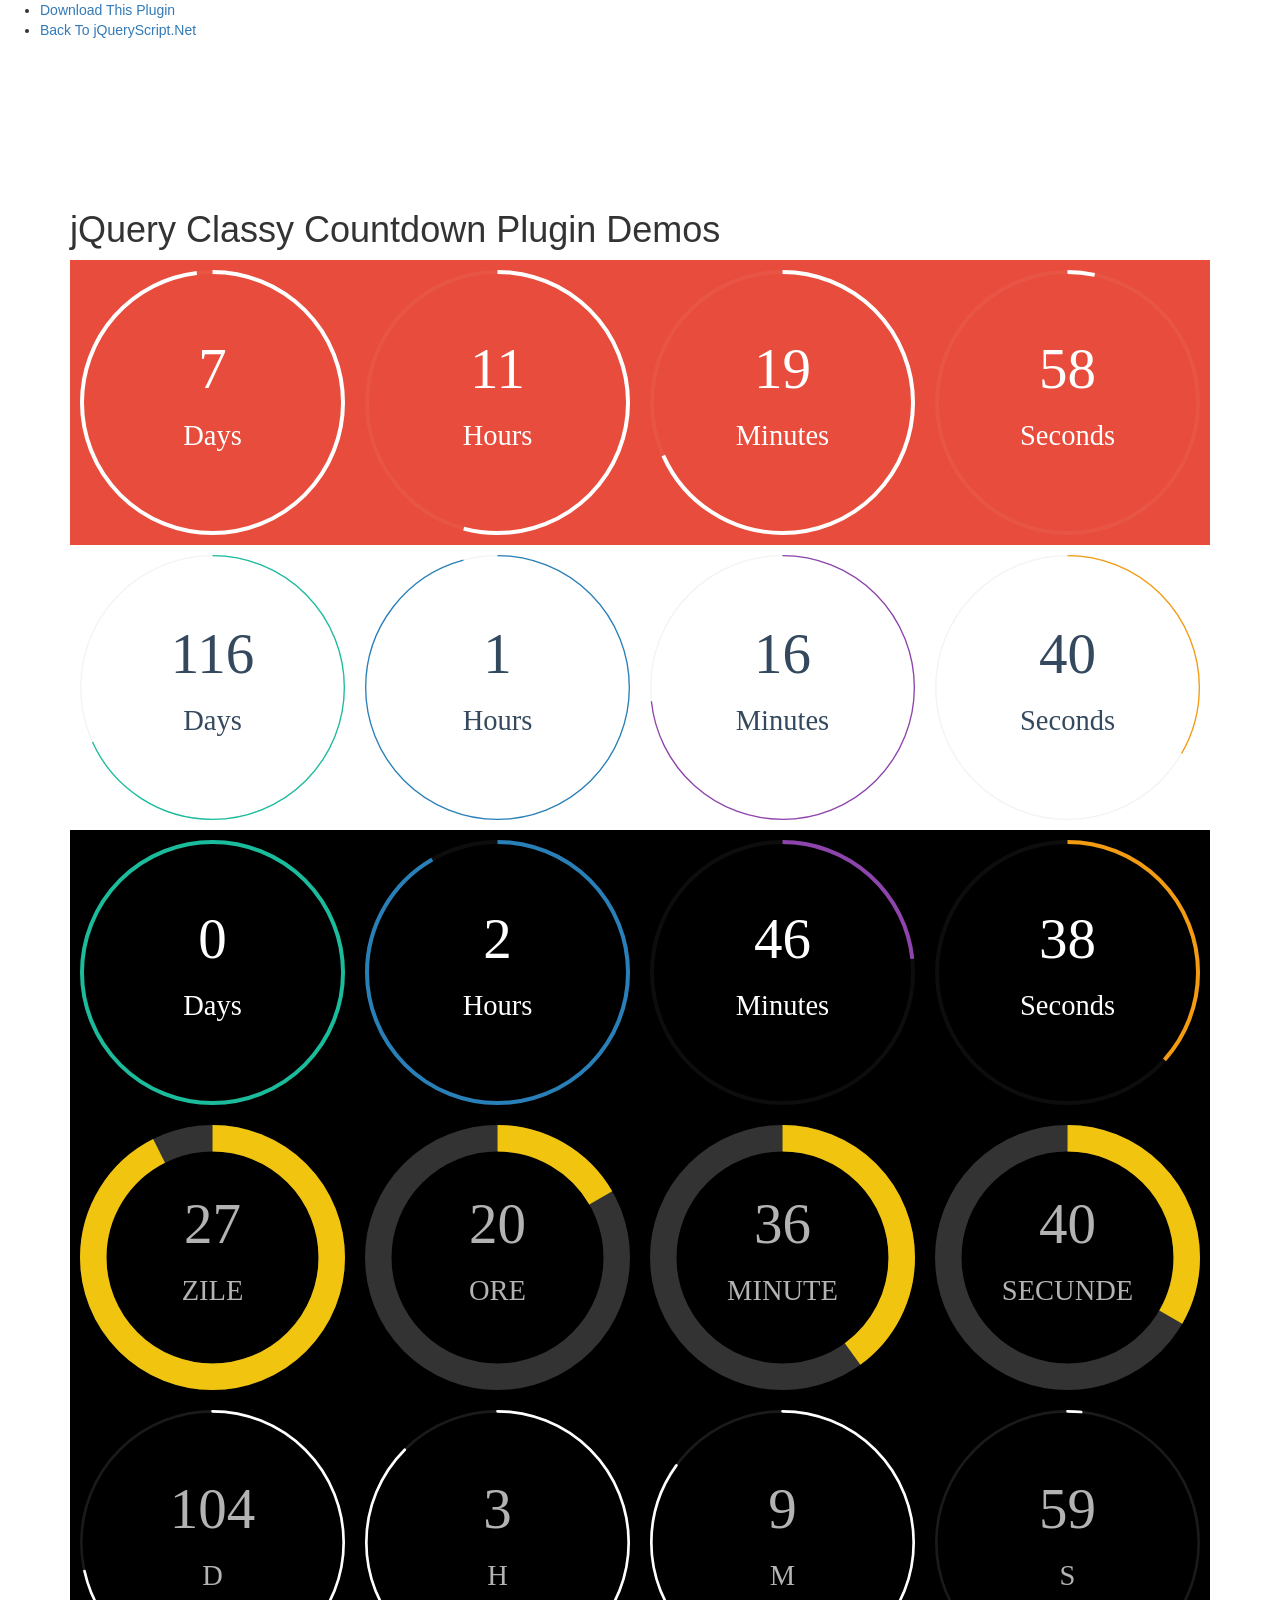
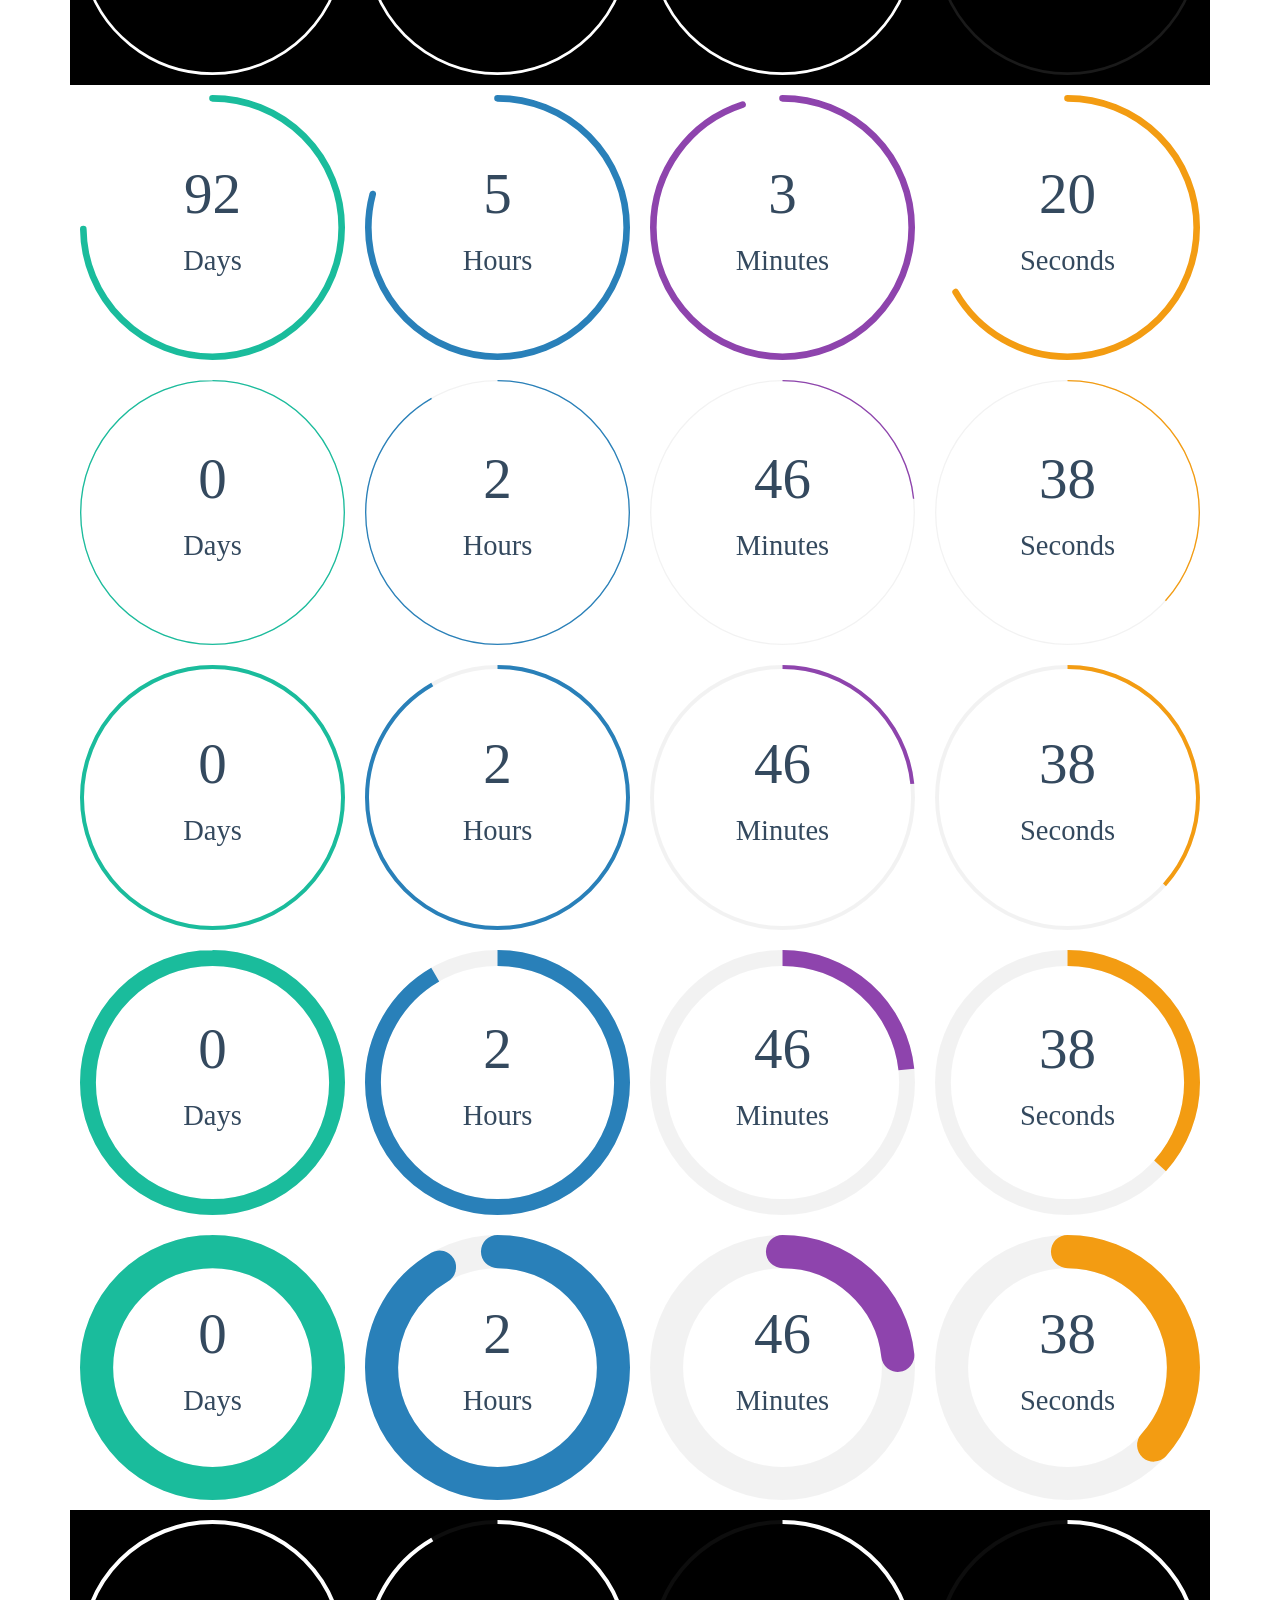
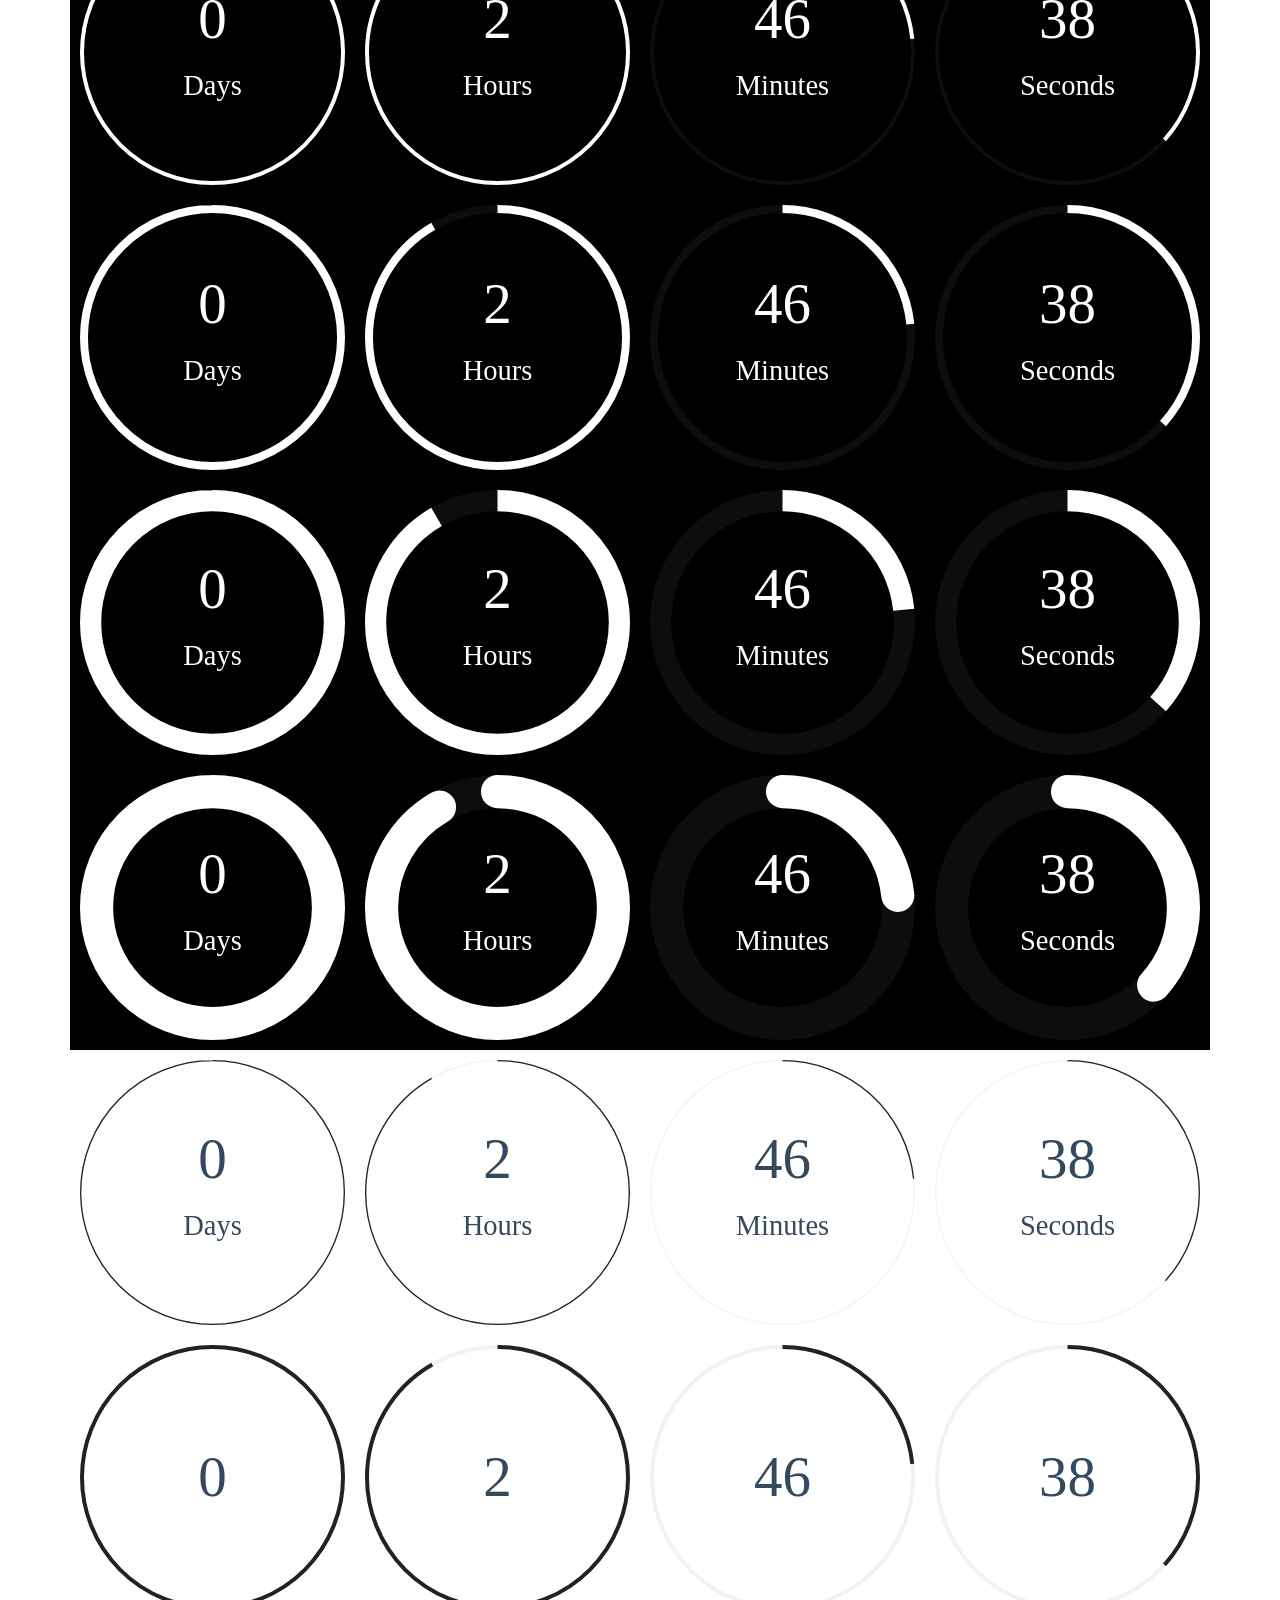
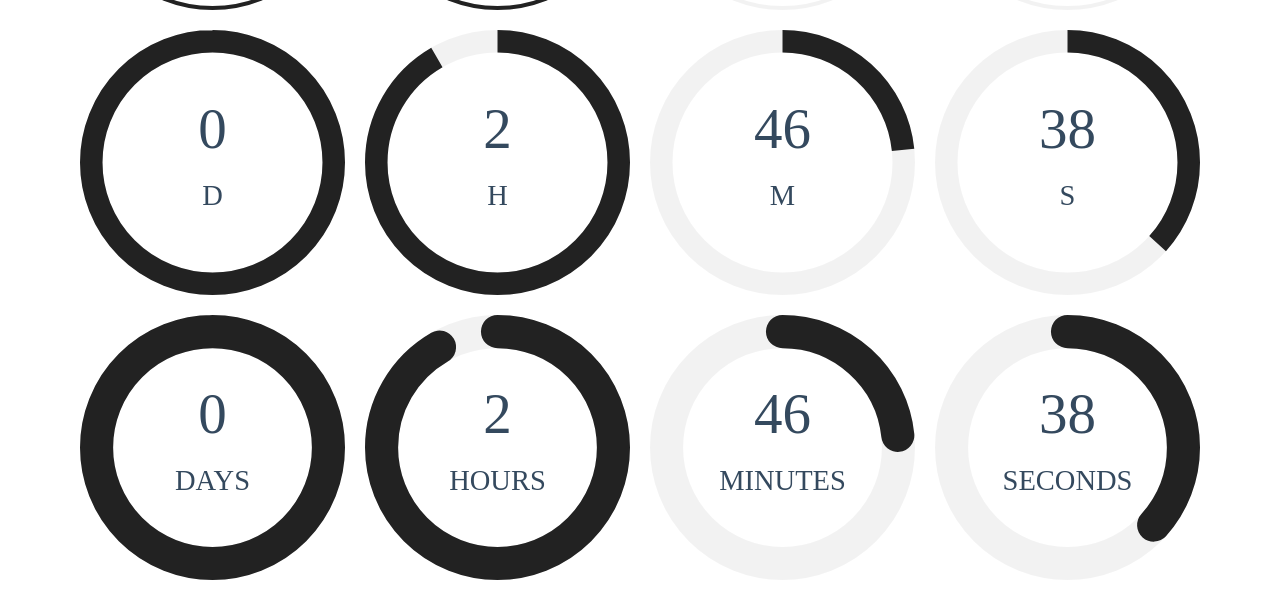
<file: js/classycountdown/index.html>
<!doctype html>
<html>
<head>
<meta charset="utf-8">
<title>jQuery Classy Countdown Plugin Demos</title>
<link href="css/jquery.classycountdown.css" rel="stylesheet" type="text/css">
<link href="http://www.jqueryscript.net/css/jquerysctipttop.css" rel="stylesheet" type="text/css">
<link rel="stylesheet" href="http://netdna.bootstrapcdn.com/bootstrap/3.3.1/css/bootstrap.min.css">
</head>

<body>
<div id="jquery-script-menu">
  <div class="jquery-script-center">
    <ul>
      <li><a href="http://www.jqueryscript.net/time-clock/Slick-Circular-jQuery-Countdown-Plugin-Classy-Countdown.html">Download This Plugin</a></li>
      <li><a href="http://www.jqueryscript.net/">Back To jQueryScript.Net</a></li>
    </ul>
    <div class="jquery-script-ads"><script type="text/javascript"><!--
google_ad_client = "ca-pub-2783044520727903";
/* jQuery_demo */
google_ad_slot = "2780937993";
google_ad_width = 728;
google_ad_height = 90;
//-->
</script> 
      <script type="text/javascript"
src="http://pagead2.googlesyndication.com/pagead/show_ads.js">
</script></div>
    <div class="jquery-script-clear"></div>
  </div>
</div>
<div class="container" style="margin-top:150px;">
  <h1>jQuery Classy Countdown Plugin Demos</h1>
  <div id="countdown1" style="background-color:#e74c3c"></div>
  <div id="countdown2" class="ClassyCountdownDemo"></div>
  <div id="countdown4" class="ClassyCountdownDemo" style="background-color:#000"></div>
  <div id="countdown3" class="ClassyCountdownDemo" style="background-color:#000"></div>
  <div id="countdown10" class="ClassyCountdownDemo" style="background-color:#000"></div>
  <div id="countdown9" class="ClassyCountdownDemo"></div>
  <div id="countdown15" class="ClassyCountdownDemo"></div>
  <div id="countdown16" class="ClassyCountdownDemo"></div>
  <div id="countdown17" class="ClassyCountdownDemo"></div>
  <div id="countdown18" class="ClassyCountdownDemo"></div>
  <div id="countdown5" class="ClassyCountdownDemo" style="background-color:#000"></div>
  <div id="countdown6" class="ClassyCountdownDemo" style="background-color:#000"></div>
  <div id="countdown7" class="ClassyCountdownDemo" style="background-color:#000"></div>
  <div id="countdown8" class="ClassyCountdownDemo" style="background-color:#000"></div>
  <div id="countdown11" class="ClassyCountdownDemo"></div>
  <div id="countdown12" class="ClassyCountdownDemo"></div>
  <div id="countdown13" class="ClassyCountdownDemo"></div>
  <div id="countdown14" class="ClassyCountdownDemo"></div>
</div>
<script src="http://ajax.googleapis.com/ajax/libs/jquery/1.11.2/jquery.min.js"></script> 
<script src="js/jquery.knob.js"></script> 
<script src="js/jquery.throttle.js"></script> 
<script src="js/jquery.classycountdown.js"></script> 
<script>
	$(document).ready(function() {
			$('#countdown15').ClassyCountdown({
					theme: "flat-colors",
					end: $.now() + 10000
			});
			$('#countdown16').ClassyCountdown({
					theme: "flat-colors-wide",
					end: $.now() + 10000
			});
			$('#countdown17').ClassyCountdown({
					theme: "flat-colors-very-wide",
					end: $.now() + 10000
			});
			$('#countdown18').ClassyCountdown({
					theme: "flat-colors-black",
					end: $.now() + 10000
			});
			$('#countdown1').ClassyCountdown({
					theme: "white",
					end: $.now() + 645600
			});
			$('#countdown5').ClassyCountdown({
					theme: "white",
					end: $.now() + 10000
			});
			$('#countdown6').ClassyCountdown({
					theme: "white-wide",
					end: $.now() + 10000
			});
			$('#countdown7').ClassyCountdown({
					theme: "white-very-wide",
					end: $.now() + 10000
			});
			$('#countdown8').ClassyCountdown({
					theme: "white-black",
					end: $.now() + 10000
			});
			$('#countdown11').ClassyCountdown({
					theme: "black",
					style: {
							secondsElement: {
									gauge: {
											fgColor: "#F00"
									}
							}
					},
					end: $.now() + 10000
			});
			$('#countdown12').ClassyCountdown({
					theme: "black-wide",
					labels: false,
					end: $.now() + 10000
			});
			$('#countdown13').ClassyCountdown({
					theme: "black-very-wide",
					labelsOptions: {
							lang: {
									days: 'D',
									hours: 'H',
									minutes: 'M',
									seconds: 'S'
							},
							style: 'font-size:0.5em; text-transform:uppercase;'
					},
					end: $.now() + 10000
			});
			$('#countdown14').ClassyCountdown({
					theme: "black-black",
					labelsOptions: {
							style: 'font-size:0.5em; text-transform:uppercase;'
					},
					end: $.now() + 10000
			});
			$('#countdown4').ClassyCountdown({
					end: $.now() + 10000,
					labels: true,
					style: {
							element: "",
							textResponsive: .5,
							days: {
									gauge: {
											thickness: .03,
											bgColor: "rgba(255,255,255,0.05)",
											fgColor: "#1abc9c"
									},
									textCSS: 'font-family:\'Open Sans\'; font-size:25px; font-weight:300; color:#fff;'
							},
							hours: {
									gauge: {
											thickness: .03,
											bgColor: "rgba(255,255,255,0.05)",
											fgColor: "#2980b9"
									},
									textCSS: 'font-family:\'Open Sans\'; font-size:25px; font-weight:300; color:#fff;'
							},
							minutes: {
									gauge: {
											thickness: .03,
											bgColor: "rgba(255,255,255,0.05)",
											fgColor: "#8e44ad"
									},
									textCSS: 'font-family:\'Open Sans\'; font-size:25px; font-weight:300; color:#fff;'
							},
							seconds: {
									gauge: {
											thickness: .03,
											bgColor: "rgba(255,255,255,0.05)",
											fgColor: "#f39c12"
									},
									textCSS: 'font-family:\'Open Sans\'; font-size:25px; font-weight:300; color:#fff;'
							}

					},
					onEndCallback: function() {
							console.log("Time out!");
					}
			});
			$('#countdown2').ClassyCountdown({
					end: '1388468325',
					now: '1378441323',
					labels: true,
					style: {
							element: "",
							textResponsive: .5,
							days: {
									gauge: {
											thickness: .01,
											bgColor: "rgba(0,0,0,0.05)",
											fgColor: "#1abc9c"
									},
									textCSS: 'font-family:\'Open Sans\'; font-size:25px; font-weight:300; color:#34495e;'
							},
							hours: {
									gauge: {
											thickness: .01,
											bgColor: "rgba(0,0,0,0.05)",
											fgColor: "#2980b9"
									},
									textCSS: 'font-family:\'Open Sans\'; font-size:25px; font-weight:300; color:#34495e;'
							},
							minutes: {
									gauge: {
											thickness: .01,
											bgColor: "rgba(0,0,0,0.05)",
											fgColor: "#8e44ad"
									},
									textCSS: 'font-family:\'Open Sans\'; font-size:25px; font-weight:300; color:#34495e;'
							},
							seconds: {
									gauge: {
											thickness: .01,
											bgColor: "rgba(0,0,0,0.05)",
											fgColor: "#f39c12"
									},
									textCSS: 'font-family:\'Open Sans\'; font-size:25px; font-weight:300; color:#34495e;'
							}

					},
					onEndCallback: function() {
							console.log("Time out!");
					}
			});
			$('#countdown9').ClassyCountdown({
					end: '1388468325',
					now: '1380501323',
					labels: true,
					style: {
							element: "",
							textResponsive: .5,
							days: {
									gauge: {
											thickness: .05,
											bgColor: "rgba(0,0,0,0)",
											fgColor: "#1abc9c",
											lineCap: 'round'
									},
									textCSS: 'font-family:\'Open Sans\'; font-size:25px; font-weight:300; color:#34495e;'
							},
							hours: {
									gauge: {
											thickness: .05,
											bgColor: "rgba(0,0,0,0)",
											fgColor: "#2980b9",
											lineCap: 'round'
									},
									textCSS: 'font-family:\'Open Sans\'; font-size:25px; font-weight:300; color:#34495e;'
							},
							minutes: {
									gauge: {
											thickness: .05,
											bgColor: "rgba(0,0,0,0)",
											fgColor: "#8e44ad",
											lineCap: 'round'
									},
									textCSS: 'font-family:\'Open Sans\'; font-size:25px; font-weight:300; color:#34495e;'
							},
							seconds: {
									gauge: {
											thickness: .05,
											bgColor: "rgba(0,0,0,0)",
											fgColor: "#f39c12",
											lineCap: 'round'
									},
									textCSS: 'font-family:\'Open Sans\'; font-size:25px; font-weight:300; color:#34495e;'
							}

					},
					onEndCallback: function() {
							console.log("Time out!");
					}
			});
			$('#countdown10').ClassyCountdown({
					end: '1397468325',
					now: '1388471324',
					labels: true,
					labelsOptions: {
							lang: {
									days: 'D',
									hours: 'H',
									minutes: 'M',
									seconds: 'S'
							},
							style: 'font-size:0.5em; text-transform:uppercase;'
					},
					style: {
							element: "",
							textResponsive: .5,
							days: {
									gauge: {
											thickness: .02,
											bgColor: "rgba(255,255,255,0.1)",
											fgColor: "rgba(255,255,255,1)",
											lineCap: 'round'
									},
									textCSS: 'font-family:\'Open Sans\'; font-size:25px; font-weight:300; color:rgba(255,255,255,0.7);'
							},
							hours: {
									gauge: {
											thickness: .02,
											bgColor: "rgba(255,255,255,0.1)",
											fgColor: "rgba(255,255,255,1)",
											lineCap: 'round'
									},
									textCSS: 'font-family:\'Open Sans\'; font-size:25px; font-weight:300; color:rgba(255,255,255,0.7);'
							},
							minutes: {
									gauge: {
											thickness: .02,
											bgColor: "rgba(255,255,255,0.1)",
											fgColor: "rgba(255,255,255,1)",
											lineCap: 'round'
									},
									textCSS: 'font-family:\'Open Sans\'; font-size:25px; font-weight:300; color:rgba(255,255,255,0.7);'
							},
							seconds: {
									gauge: {
											thickness: .02,
											bgColor: "rgba(255,255,255,0.1)",
											fgColor: "rgba(255,255,255,1)",
											lineCap: 'round'
									},
									textCSS: 'font-family:\'Open Sans\'; font-size:25px; font-weight:300; color:rgba(255,255,255,0.7);'
							},
					},
					onEndCallback: function() {
							console.log("Time out!");
					}
			});
			$('#countdown3').ClassyCountdown({
					end: '1390868325',
					now: '1388461323',
					labels: true,
					labelsOptions: {
							lang: {
									days: 'Zile',
									hours: 'Ore',
									minutes: 'Minute',
									seconds: 'Secunde'
							},
							style: 'font-size:0.5em; text-transform:uppercase;'
					},
					style: {
							element: "",
							textResponsive: .5,
							days: {
									gauge: {
											thickness: .2,
											bgColor: "rgba(255,255,255,0.2)",
											fgColor: "rgb(241, 196, 15)"
									},
									textCSS: 'font-family:\'Open Sans\'; font-size:25px; font-weight:300; color:rgba(255,255,255,0.7);'
							},
							hours: {
									gauge: {
											thickness: .2,
											bgColor: "rgba(255,255,255,0.2)",
											fgColor: "rgb(241, 196, 15)"
									},
									textCSS: 'font-family:\'Open Sans\'; font-size:25px; font-weight:300; color:rgba(255,255,255,0.7);'
							},
							minutes: {
									gauge: {
											thickness: .2,
											bgColor: "rgba(255,255,255,0.2)",
											fgColor: "rgb(241, 196, 15)"
									},
									textCSS: 'font-family:\'Open Sans\'; font-size:25px; font-weight:300; color:rgba(255,255,255,0.7);'
							},
							seconds: {
									gauge: {
											thickness: .2,
											bgColor: "rgba(255,255,255,0.2)",
											fgColor: "rgb(241, 196, 15)"
									},
									textCSS: 'font-family:\'Open Sans\'; font-size:25px; font-weight:300; color:rgba(255,255,255,0.7);'
							}

					},
					onEndCallback: function() {
							console.log("Time out!");
					}
			});
	});
</script>


<script type="text/javascript">

  var _gaq = _gaq || [];
  _gaq.push(['_setAccount', 'UA-36251023-1']);
  _gaq.push(['_setDomainName', 'jqueryscript.net']);
  _gaq.push(['_trackPageview']);

  (function() {
    var ga = document.createElement('script'); ga.type = 'text/javascript'; ga.async = true;
    ga.src = ('https:' == document.location.protocol ? 'https://ssl' : 'http://www') + '.google-analytics.com/ga.js';
    var s = document.getElementsByTagName('script')[0]; s.parentNode.insertBefore(ga, s);
  })();

</script>
</body>
</html>
</file>
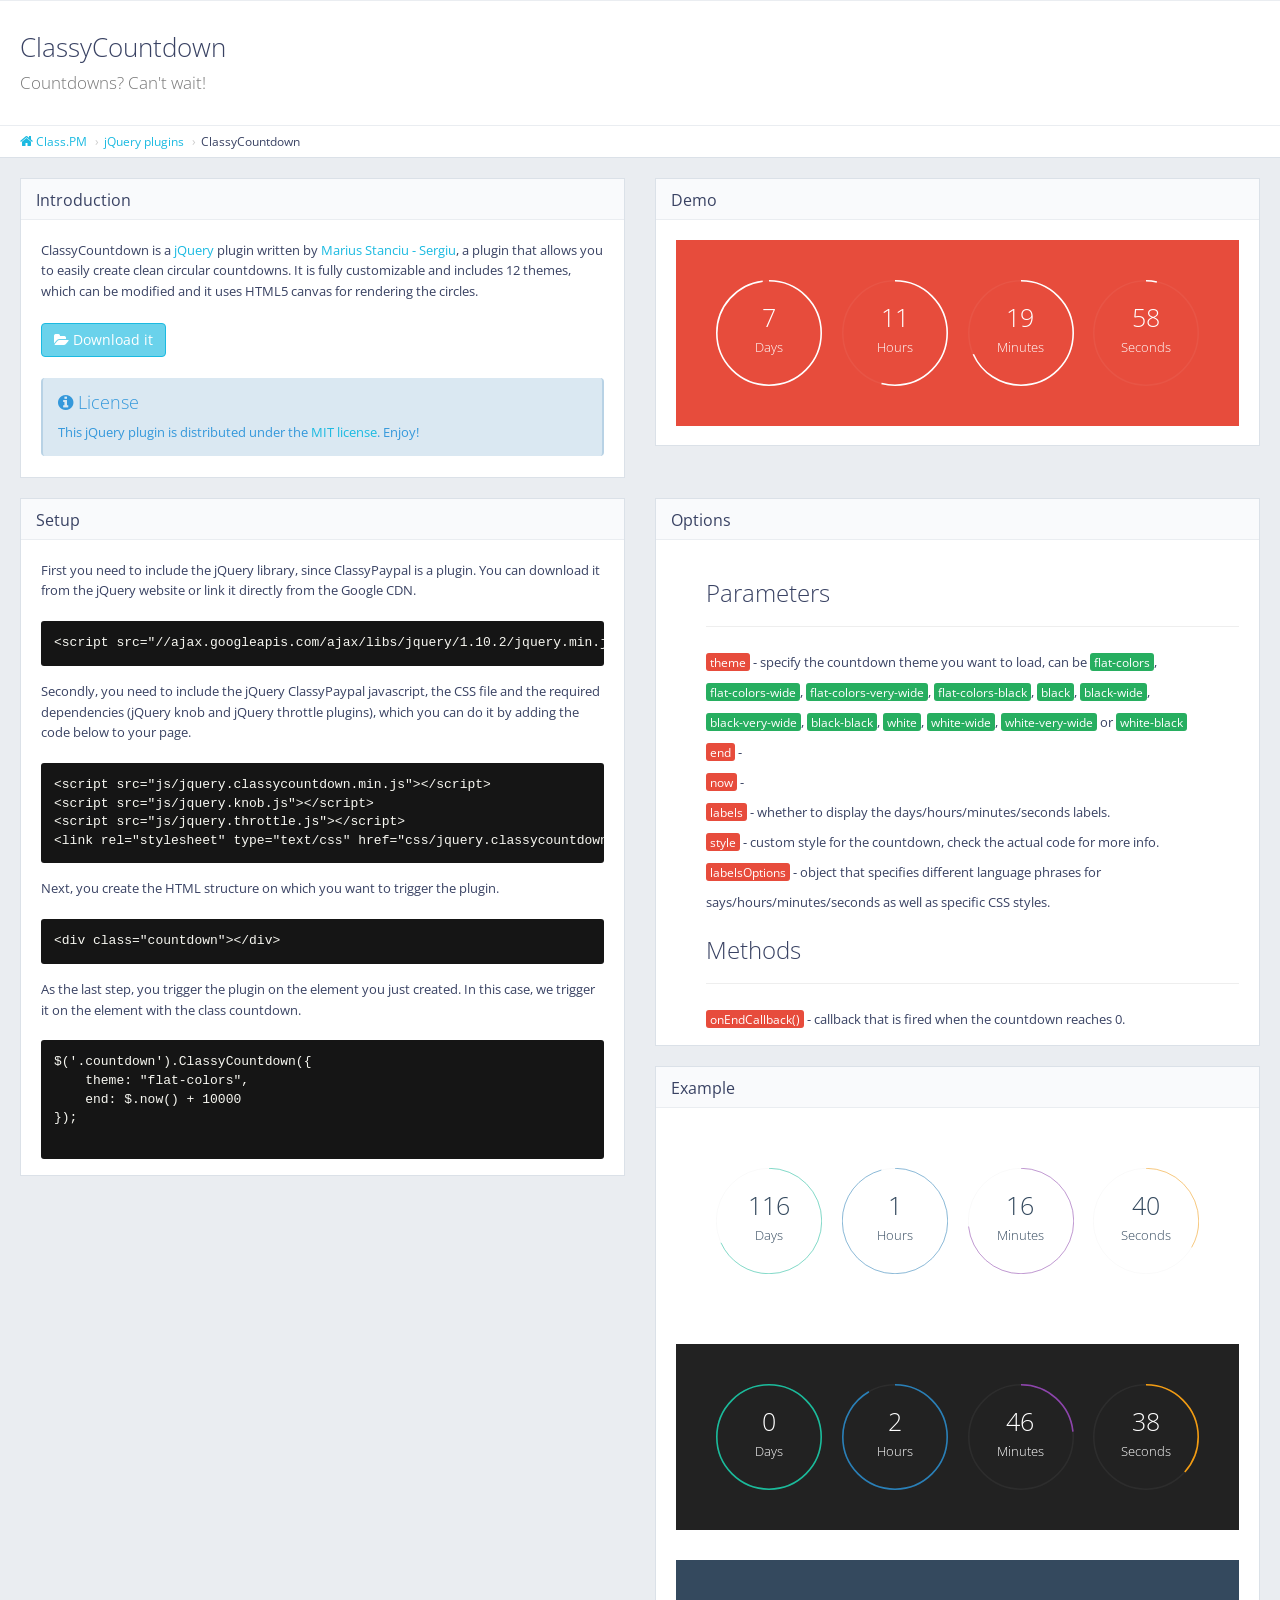
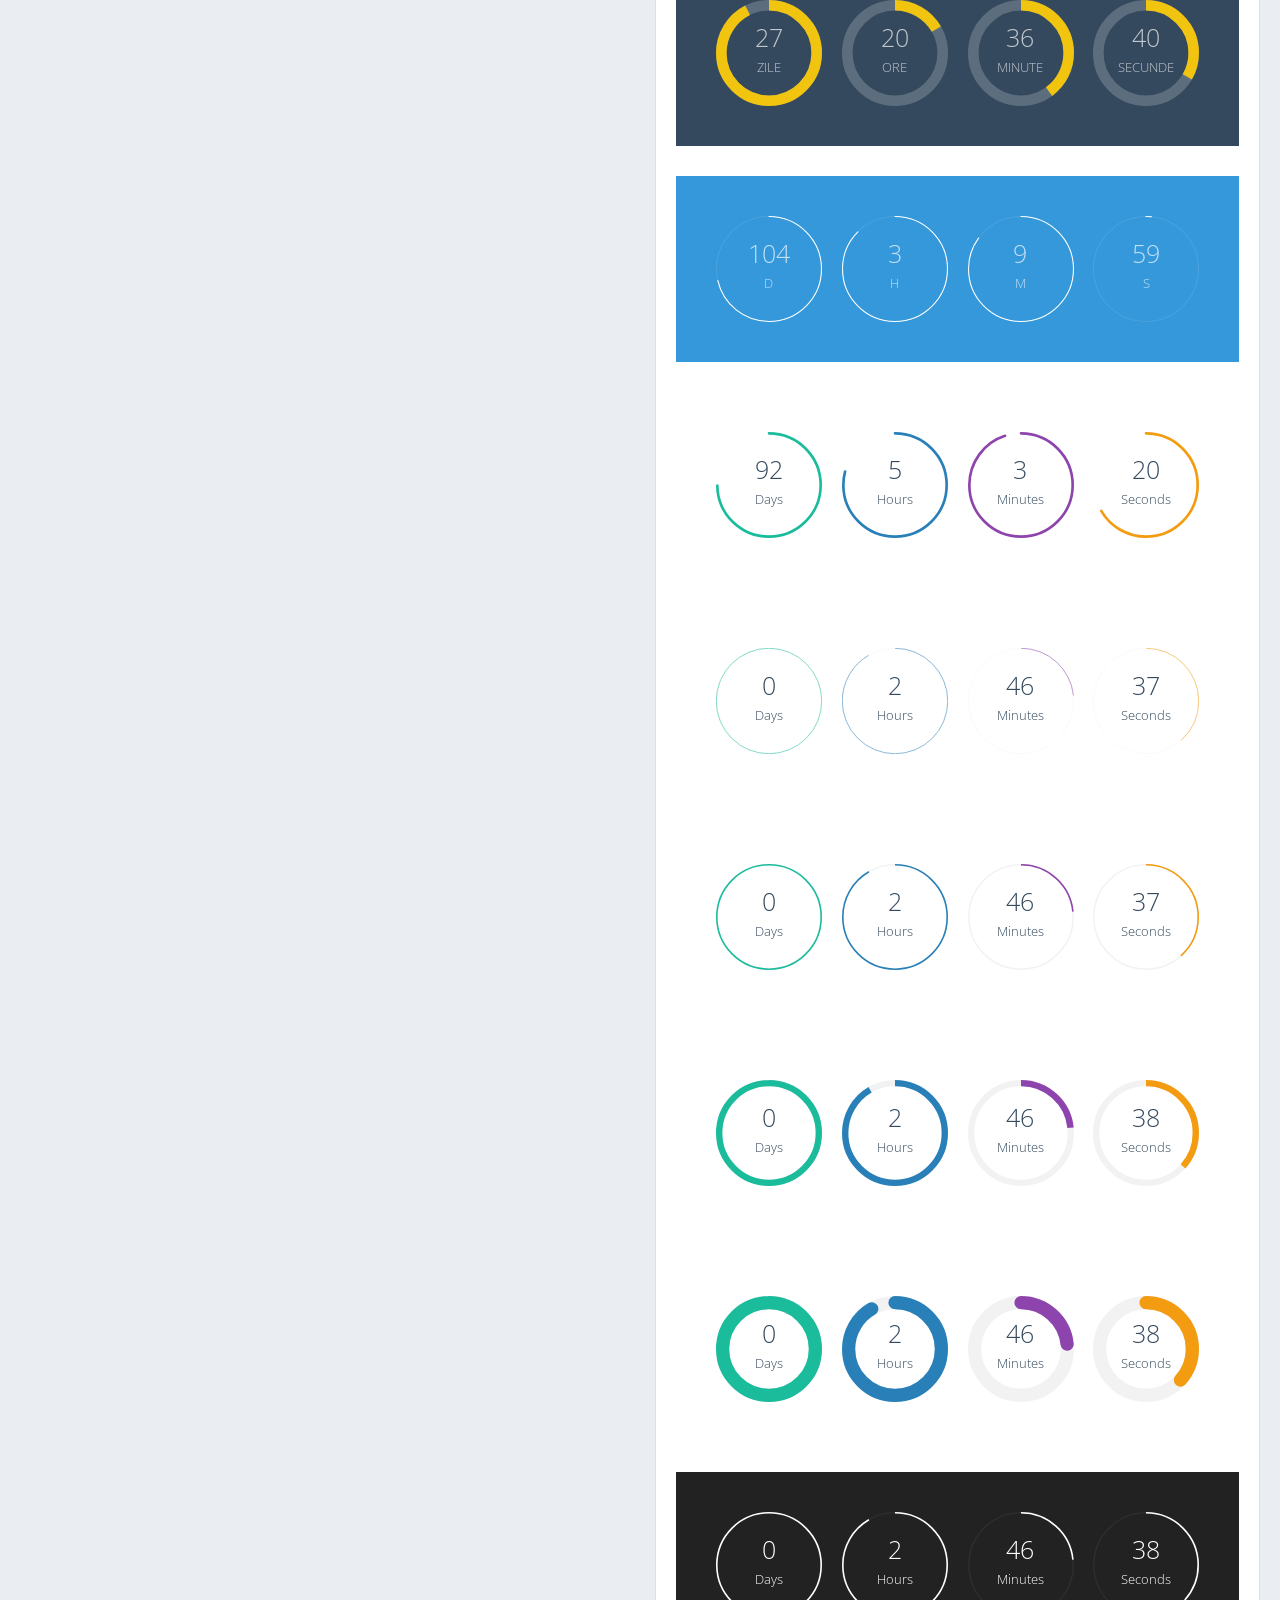
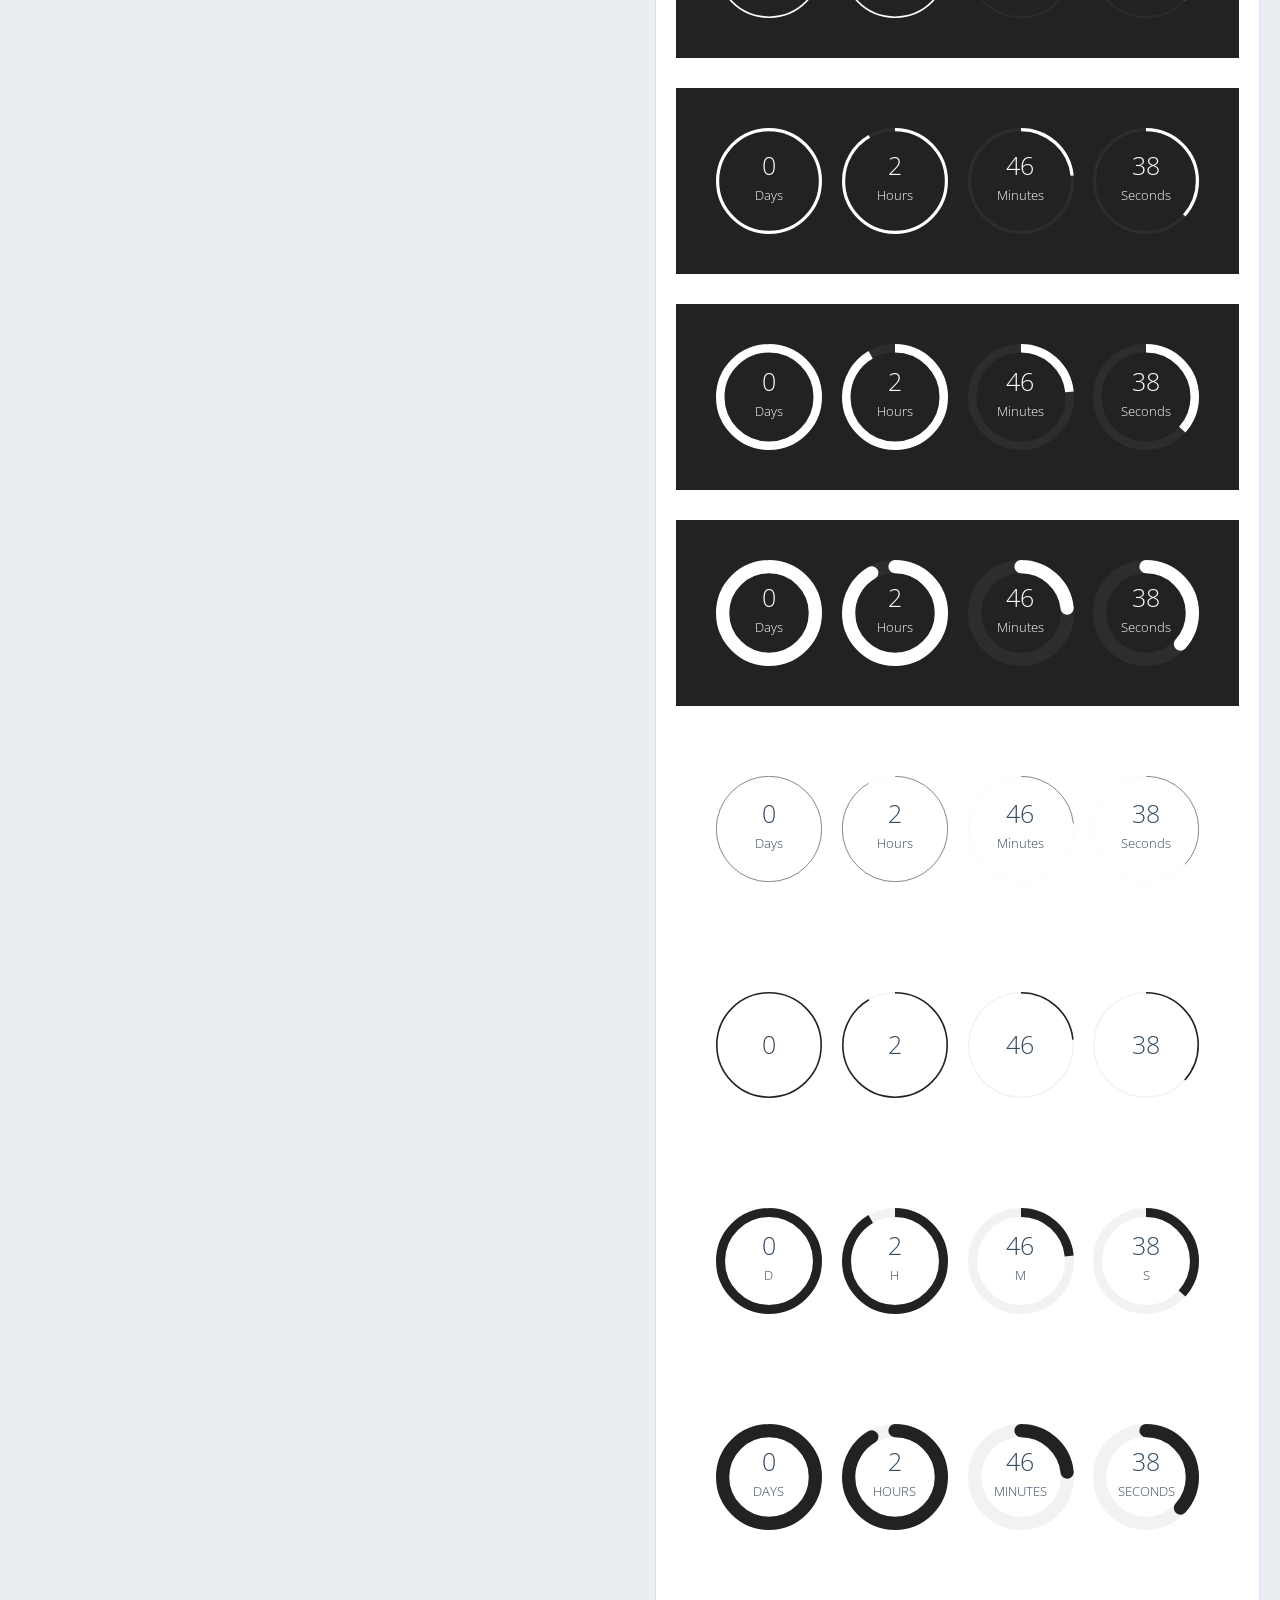
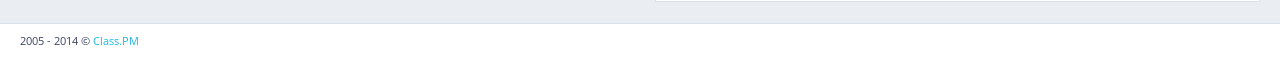
<file: js/classycountdown/doc.html>
<!DOCTYPE html>
<html>
    <head>
        <meta http-equiv="content-type" content="text/html; charset=UTF-8">
        <meta charset="utf-8">
        <title>ClassyCountdown jQuery plugin | Class.PM</title>
        <link rel="stylesheet" href="http://fonts.googleapis.com/css?family=Open+Sans:300,300italic,400,400italic,600,600italic,700,700italic" />
        <link rel="stylesheet" href="css/documentation.css" />
        <script src="http://ajax.googleapis.com/ajax/libs/jquery/1.10.2/jquery.min.js"></script>
        <script src="js/jquery.knob.js"></script>
        <script src="js/jquery.throttle.js"></script>
        <script src="js/jquery.classycountdown.js"></script>
        <link rel="stylesheet" type="text/css" href="css/jquery.classycountdown.css" />
        <style>
            .ClassyCountdownDemo { margin:0 auto 30px auto; max-width:800px; width:calc(100%); padding:30px; display:block }
            #countdown2 { background:#FFF }
            #countdown3 { background:rgb(52, 73, 94) }
            #countdown4 { background:#222 }
            #countdown5 { background:#222 }
            #countdown6 { background:#222 }
            #countdown7 { background:#222 }
            #countdown8 { background:#222 }
            #countdown9 { background:#FFF }
            #countdown10 { background:#3498db }
        </style>
    </head>
    <body>
        <div id="page-container">
            <div id="main-container">
                <div id="page-content">
                    <div class="content-header">
                        <div class="header-section">
                            <h1>ClassyCountdown<br><small>Countdowns? Can't wait!</small></h1>
                        </div>
                    </div>
                    <ul class="breadcrumb breadcrumb-top">
                        <li><a href="http://www.class.pm/"><i class="fa fa-home"></i> Class.PM</a></li>
                        <li><a href="http://www.class.pm/#jquery">jQuery plugins</a></li>
                        <li>ClassyCountdown</li>
                    </ul>
                    <div class="row">
                        <div class="col-md-6">
                            <div class="block">
                                <div class="block-title">
                                    <h2>Introduction</h2>
                                </div>
                                <div class="clearfix">
                                    <p>ClassyCountdown is a <a href="http://www.jquery.com">jQuery</a> plugin written by <a href="http://www.class.pm">Marius Stanciu - Sergiu</a>, a plugin that allows you to easily create clean circular countdowns. It is fully customizable and includes 12 themes, which can be modified and it uses HTML5 canvas for rendering the circles.</p>
                                    <p>
                                        <a href="/files/jquery-classycountdown.zip" class="btn btn-primary">
                                            <i class="fa fa-folder-open"></i> Download it
                                        </a>
                                    </p>
                                    <div class="alert alert-info">
                                        <h4><i class="fa fa-info-circle"></i> License</h4>
                                        This jQuery plugin is distributed under the <a href="http://www.class.pm/LICENSE-MIT">MIT license</a>. Enjoy!
                                    </div>
                                </div>
                            </div>
                        </div>
                        <div class="col-md-6">
                            <div class="block">
                                <div class="block-title">
                                    <h2>Demo</h2>
                                </div>
                                <div class="clearfix">
                                    <div style="background:#e74c3c; color:#FFF;padding:30px;">
                                        <div id="countdown1"></div>
                                    </div>
                                    <br />
                                </div>
                            </div>
                        </div>
                    </div>
                    <div class="row">
                        <div class="col-md-6">
                            <div class="block">
                                <div class="block-title">
                                    <h2>Setup</h2>
                                </div>
                                <div class="clearfix">
                                    <p>First you need to include the jQuery library, since ClassyPaypal is a plugin. You can download it from the jQuery website or link it directly from the Google CDN.</p>
                                    <pre>&lt;script src="//ajax.googleapis.com/ajax/libs/jquery/1.10.2/jquery.min.js"&gt;&lt;/script&gt;</pre>
                                    <p>Secondly, you need to include the jQuery ClassyPaypal javascript, the CSS file and the required dependencies (jQuery knob and jQuery throttle plugins), which you can do it by adding the code below to your page.</p>
                                    <pre>&lt;script src="js/jquery.classycountdown.min.js"&gt;&lt;/script&gt;
&lt;script src="js/jquery.knob.js"&gt;&lt;/script&gt;
&lt;script src="js/jquery.throttle.js"&gt;&lt;/script&gt;
&lt;link rel="stylesheet" type="text/css" href="css/jquery.classycountdown.min.css" /&gt;</pre>
                                    <p>Next, you create the HTML structure on which you want to trigger the plugin.</p>
                                    <pre>&lt;div class="countdown"&gt;&lt;/div&gt;</pre>
                                    <p>As the last step, you trigger the plugin on the element you just created. In this case, we trigger it on the element with the class countdown.</p>
                                    <pre>$('.countdown').ClassyCountdown({
    theme: "flat-colors",
    end: $.now() + 10000
});
                                    </pre>
                                </div>
                            </div>
                        </div>
                        <div class="col-md-6">
                            <div class="block">
                                <div class="block-title">
                                    <h2>Options</h2>
                                </div>
                                <div class="clearfix">
                                    <ul class="fa-ul">
                                        <li>
                                            <h3>Parameters</h3>
                                            <hr />
                                        </li>
                                        <li>
                                            <span class="label label-danger">theme</span> - specify the countdown theme you want to load, can be <span class="label label-success">flat-colors</span>, <span class="label label-success">flat-colors-wide</span>, <span class="label label-success">flat-colors-very-wide</span>, <span class="label label-success">flat-colors-black</span>, <span class="label label-success">black</span>, <span class="label label-success">black-wide</span>, <span class="label label-success">black-very-wide</span>, <span class="label label-success">black-black</span>, <span class="label label-success">white</span>, <span class="label label-success">white-wide</span>, <span class="label label-success">white-very-wide</span> or <span class="label label-success">white-black</span>
                                        </li>
                                        <li>
                                            <span class="label label-danger">end</span> - 
                                        </li>
                                        <li>
                                            <span class="label label-danger">now</span> - 
                                        </li>
                                        <li>
                                            <span class="label label-danger">labels</span> - whether to display the days/hours/minutes/seconds labels.
                                        </li>
                                        <li>
                                            <span class="label label-danger">style</span> - custom style for the countdown, check the actual code for more info.
                                        </li>
                                        <li>
                                            <span class="label label-danger">labelsOptions</span> - object that specifies different language phrases for says/hours/minutes/seconds as well as specific CSS styles.
                                        </li>
                                        <li>
                                            <h3>Methods</h3>
                                            <hr />
                                        </li>
                                        <li>
                                            <span class="label label-danger">onEndCallback()</span> - callback that is fired when the countdown reaches 0.
                                        </li>
                                    </ul>
                                </div>
                            </div>
                            <div class="block">
                                <div class="block-title">
                                    <h2>Example</h2>
                                </div>
                                <div class="clearfix">
                                    <div id="countdown2" class="ClassyCountdownDemo"></div>
                                    <div id="countdown4" class="ClassyCountdownDemo"></div>
                                    <div id="countdown3" class="ClassyCountdownDemo"></div>
                                    <div id="countdown10" class="ClassyCountdownDemo"></div>
                                    <div id="countdown9" class="ClassyCountdownDemo"></div>
                                    <div id="countdown15" class="ClassyCountdownDemo"></div>
                                    <div id="countdown16" class="ClassyCountdownDemo"></div>
                                    <div id="countdown17" class="ClassyCountdownDemo"></div>
                                    <div id="countdown18" class="ClassyCountdownDemo"></div>
                                    <div id="countdown5" class="ClassyCountdownDemo"></div>
                                    <div id="countdown6" class="ClassyCountdownDemo"></div>
                                    <div id="countdown7" class="ClassyCountdownDemo"></div>
                                    <div id="countdown8" class="ClassyCountdownDemo"></div>
                                    <div id="countdown11" class="ClassyCountdownDemo"></div>
                                    <div id="countdown12" class="ClassyCountdownDemo"></div>
                                    <div id="countdown13" class="ClassyCountdownDemo"></div>
                                    <div id="countdown14" class="ClassyCountdownDemo"></div>
                                    <script>
                                        $(document).ready(function() {
                                            $('#countdown15').ClassyCountdown({
                                                theme: "flat-colors",
                                                end: $.now() + 10000
                                            });
                                            $('#countdown16').ClassyCountdown({
                                                theme: "flat-colors-wide",
                                                end: $.now() + 10000
                                            });
                                            $('#countdown17').ClassyCountdown({
                                                theme: "flat-colors-very-wide",
                                                end: $.now() + 10000
                                            });
                                            $('#countdown18').ClassyCountdown({
                                                theme: "flat-colors-black",
                                                end: $.now() + 10000
                                            });
                                            $('#countdown1').ClassyCountdown({
                                                theme: "white",
                                                end: $.now() + 645600
                                            });
                                            $('#countdown5').ClassyCountdown({
                                                theme: "white",
                                                end: $.now() + 10000
                                            });
                                            $('#countdown6').ClassyCountdown({
                                                theme: "white-wide",
                                                end: $.now() + 10000
                                            });
                                            $('#countdown7').ClassyCountdown({
                                                theme: "white-very-wide",
                                                end: $.now() + 10000
                                            });
                                            $('#countdown8').ClassyCountdown({
                                                theme: "white-black",
                                                end: $.now() + 10000
                                            });
                                            $('#countdown11').ClassyCountdown({
                                                theme: "black",
                                                style: {
                                                    secondsElement: {
                                                        gauge: {
                                                            fgColor: "#F00"
                                                        }
                                                    }
                                                },
                                                end: $.now() + 10000
                                            });
                                            $('#countdown12').ClassyCountdown({
                                                theme: "black-wide",
                                                labels: false,
                                                end: $.now() + 10000
                                            });
                                            $('#countdown13').ClassyCountdown({
                                                theme: "black-very-wide",
                                                labelsOptions: {
                                                    lang: {
                                                        days: 'D',
                                                        hours: 'H',
                                                        minutes: 'M',
                                                        seconds: 'S'
                                                    },
                                                    style: 'font-size:0.5em; text-transform:uppercase;'
                                                },
                                                end: $.now() + 10000
                                            });
                                            $('#countdown14').ClassyCountdown({
                                                theme: "black-black",
                                                labelsOptions: {
                                                    style: 'font-size:0.5em; text-transform:uppercase;'
                                                },
                                                end: $.now() + 10000
                                            });
                                            $('#countdown4').ClassyCountdown({
                                                end: $.now() + 10000,
                                                labels: true,
                                                style: {
                                                    element: "",
                                                    textResponsive: .5,
                                                    days: {
                                                        gauge: {
                                                            thickness: .03,
                                                            bgColor: "rgba(255,255,255,0.05)",
                                                            fgColor: "#1abc9c"
                                                        },
                                                        textCSS: 'font-family:\'Open Sans\'; font-size:25px; font-weight:300; color:#fff;'
                                                    },
                                                    hours: {
                                                        gauge: {
                                                            thickness: .03,
                                                            bgColor: "rgba(255,255,255,0.05)",
                                                            fgColor: "#2980b9"
                                                        },
                                                        textCSS: 'font-family:\'Open Sans\'; font-size:25px; font-weight:300; color:#fff;'
                                                    },
                                                    minutes: {
                                                        gauge: {
                                                            thickness: .03,
                                                            bgColor: "rgba(255,255,255,0.05)",
                                                            fgColor: "#8e44ad"
                                                        },
                                                        textCSS: 'font-family:\'Open Sans\'; font-size:25px; font-weight:300; color:#fff;'
                                                    },
                                                    seconds: {
                                                        gauge: {
                                                            thickness: .03,
                                                            bgColor: "rgba(255,255,255,0.05)",
                                                            fgColor: "#f39c12"
                                                        },
                                                        textCSS: 'font-family:\'Open Sans\'; font-size:25px; font-weight:300; color:#fff;'
                                                    }

                                                },
                                                onEndCallback: function() {
                                                    console.log("Time out!");
                                                }
                                            });
                                            $('#countdown2').ClassyCountdown({
                                                end: '1388468325',
                                                now: '1378441323',
                                                labels: true,
                                                style: {
                                                    element: "",
                                                    textResponsive: .5,
                                                    days: {
                                                        gauge: {
                                                            thickness: .01,
                                                            bgColor: "rgba(0,0,0,0.05)",
                                                            fgColor: "#1abc9c"
                                                        },
                                                        textCSS: 'font-family:\'Open Sans\'; font-size:25px; font-weight:300; color:#34495e;'
                                                    },
                                                    hours: {
                                                        gauge: {
                                                            thickness: .01,
                                                            bgColor: "rgba(0,0,0,0.05)",
                                                            fgColor: "#2980b9"
                                                        },
                                                        textCSS: 'font-family:\'Open Sans\'; font-size:25px; font-weight:300; color:#34495e;'
                                                    },
                                                    minutes: {
                                                        gauge: {
                                                            thickness: .01,
                                                            bgColor: "rgba(0,0,0,0.05)",
                                                            fgColor: "#8e44ad"
                                                        },
                                                        textCSS: 'font-family:\'Open Sans\'; font-size:25px; font-weight:300; color:#34495e;'
                                                    },
                                                    seconds: {
                                                        gauge: {
                                                            thickness: .01,
                                                            bgColor: "rgba(0,0,0,0.05)",
                                                            fgColor: "#f39c12"
                                                        },
                                                        textCSS: 'font-family:\'Open Sans\'; font-size:25px; font-weight:300; color:#34495e;'
                                                    }

                                                },
                                                onEndCallback: function() {
                                                    console.log("Time out!");
                                                }
                                            });
                                            $('#countdown9').ClassyCountdown({
                                                end: '1388468325',
                                                now: '1380501323',
                                                labels: true,
                                                style: {
                                                    element: "",
                                                    textResponsive: .5,
                                                    days: {
                                                        gauge: {
                                                            thickness: .05,
                                                            bgColor: "rgba(0,0,0,0)",
                                                            fgColor: "#1abc9c",
                                                            lineCap: 'round'
                                                        },
                                                        textCSS: 'font-family:\'Open Sans\'; font-size:25px; font-weight:300; color:#34495e;'
                                                    },
                                                    hours: {
                                                        gauge: {
                                                            thickness: .05,
                                                            bgColor: "rgba(0,0,0,0)",
                                                            fgColor: "#2980b9",
                                                            lineCap: 'round'
                                                        },
                                                        textCSS: 'font-family:\'Open Sans\'; font-size:25px; font-weight:300; color:#34495e;'
                                                    },
                                                    minutes: {
                                                        gauge: {
                                                            thickness: .05,
                                                            bgColor: "rgba(0,0,0,0)",
                                                            fgColor: "#8e44ad",
                                                            lineCap: 'round'
                                                        },
                                                        textCSS: 'font-family:\'Open Sans\'; font-size:25px; font-weight:300; color:#34495e;'
                                                    },
                                                    seconds: {
                                                        gauge: {
                                                            thickness: .05,
                                                            bgColor: "rgba(0,0,0,0)",
                                                            fgColor: "#f39c12",
                                                            lineCap: 'round'
                                                        },
                                                        textCSS: 'font-family:\'Open Sans\'; font-size:25px; font-weight:300; color:#34495e;'
                                                    }

                                                },
                                                onEndCallback: function() {
                                                    console.log("Time out!");
                                                }
                                            });
                                            $('#countdown10').ClassyCountdown({
                                                end: '1397468325',
                                                now: '1388471324',
                                                labels: true,
                                                labelsOptions: {
                                                    lang: {
                                                        days: 'D',
                                                        hours: 'H',
                                                        minutes: 'M',
                                                        seconds: 'S'
                                                    },
                                                    style: 'font-size:0.5em; text-transform:uppercase;'
                                                },
                                                style: {
                                                    element: "",
                                                    textResponsive: .5,
                                                    days: {
                                                        gauge: {
                                                            thickness: .02,
                                                            bgColor: "rgba(255,255,255,0.1)",
                                                            fgColor: "rgba(255,255,255,1)",
                                                            lineCap: 'round'
                                                        },
                                                        textCSS: 'font-family:\'Open Sans\'; font-size:25px; font-weight:300; color:rgba(255,255,255,0.7);'
                                                    },
                                                    hours: {
                                                        gauge: {
                                                            thickness: .02,
                                                            bgColor: "rgba(255,255,255,0.1)",
                                                            fgColor: "rgba(255,255,255,1)",
                                                            lineCap: 'round'
                                                        },
                                                        textCSS: 'font-family:\'Open Sans\'; font-size:25px; font-weight:300; color:rgba(255,255,255,0.7);'
                                                    },
                                                    minutes: {
                                                        gauge: {
                                                            thickness: .02,
                                                            bgColor: "rgba(255,255,255,0.1)",
                                                            fgColor: "rgba(255,255,255,1)",
                                                            lineCap: 'round'
                                                        },
                                                        textCSS: 'font-family:\'Open Sans\'; font-size:25px; font-weight:300; color:rgba(255,255,255,0.7);'
                                                    },
                                                    seconds: {
                                                        gauge: {
                                                            thickness: .02,
                                                            bgColor: "rgba(255,255,255,0.1)",
                                                            fgColor: "rgba(255,255,255,1)",
                                                            lineCap: 'round'
                                                        },
                                                        textCSS: 'font-family:\'Open Sans\'; font-size:25px; font-weight:300; color:rgba(255,255,255,0.7);'
                                                    },
                                                },
                                                onEndCallback: function() {
                                                    console.log("Time out!");
                                                }
                                            });
                                            $('#countdown3').ClassyCountdown({
                                                end: '1390868325',
                                                now: '1388461323',
                                                labels: true,
                                                labelsOptions: {
                                                    lang: {
                                                        days: 'Zile',
                                                        hours: 'Ore',
                                                        minutes: 'Minute',
                                                        seconds: 'Secunde'
                                                    },
                                                    style: 'font-size:0.5em; text-transform:uppercase;'
                                                },
                                                style: {
                                                    element: "",
                                                    textResponsive: .5,
                                                    days: {
                                                        gauge: {
                                                            thickness: .2,
                                                            bgColor: "rgba(255,255,255,0.2)",
                                                            fgColor: "rgb(241, 196, 15)"
                                                        },
                                                        textCSS: 'font-family:\'Open Sans\'; font-size:25px; font-weight:300; color:rgba(255,255,255,0.7);'
                                                    },
                                                    hours: {
                                                        gauge: {
                                                            thickness: .2,
                                                            bgColor: "rgba(255,255,255,0.2)",
                                                            fgColor: "rgb(241, 196, 15)"
                                                        },
                                                        textCSS: 'font-family:\'Open Sans\'; font-size:25px; font-weight:300; color:rgba(255,255,255,0.7);'
                                                    },
                                                    minutes: {
                                                        gauge: {
                                                            thickness: .2,
                                                            bgColor: "rgba(255,255,255,0.2)",
                                                            fgColor: "rgb(241, 196, 15)"
                                                        },
                                                        textCSS: 'font-family:\'Open Sans\'; font-size:25px; font-weight:300; color:rgba(255,255,255,0.7);'
                                                    },
                                                    seconds: {
                                                        gauge: {
                                                            thickness: .2,
                                                            bgColor: "rgba(255,255,255,0.2)",
                                                            fgColor: "rgb(241, 196, 15)"
                                                        },
                                                        textCSS: 'font-family:\'Open Sans\'; font-size:25px; font-weight:300; color:rgba(255,255,255,0.7);'
                                                    }

                                                },
                                                onEndCallback: function() {
                                                    console.log("Time out!");
                                                }
                                            });
                                        });
                                    </script>
                                </div>
                            </div>
                        </div>
                    </div>
                </div>
                <footer class="clearfix">
                    <div class="pull-left">
                        <span>2005 - 2014</span> © <a href="http://www.class.pm" target="_blank">Class.PM</a>
                    </div>
                </footer>
            </div>
        </div>
        <script>
            (function(i, s, o, g, r, a, m) {
                i['GoogleAnalyticsObject'] = r;
                i[r] = i[r] || function() {
                    (i[r].q = i[r].q || []).push(arguments)
                }, i[r].l = 1 * new Date();
                a = s.createElement(o),
                        m = s.getElementsByTagName(o)[0];
                a.async = 1;
                a.src = g;
                m.parentNode.insertBefore(a, m)
            })(window, document, 'script', '//www.google-analytics.com/analytics.js', 'ga');
            ga('create', 'UA-30825160-1', 'class.pm');
            ga('send', 'pageview');
        </script>
    </body>
</html>
</file>
<file: css/menuzord-skins/menuzord-rounded-boxed.css>
/*
Rounded Boxed Skin
*/

/* Menu items */
.menuzord-menu > li{
	padding: 18px 0;
}
.menuzord-menu > li > a{
	padding: 8px 16px;
	border-radius: 30px;
}

/* Active/hover state (Menu items) */
.menuzord-menu > li.active > a,
.menuzord-menu > li:hover > a{
	background: #333;
	color: #fff;
}

/* Dropdown */
.menuzord-menu ul.dropdown{
	top: 71px;
}
.menuzord-menu ul.dropdown li ul.dropdown{
    top: 0;
}

/* Dropdown items */
.menuzord .menuzord-menu ul.dropdown li:hover > a{
	background: #333;
	color: #fff;
}

/* Megamenu */
.menuzord-menu > li > .megamenu{
	top: 71px;
}

/* Search field */
.menuzord-menu > li.search form{
	padding: 2px 16px;
}

/* Color schemes */
/* blue */
.menuzord.blue .menuzord-menu > li.active > a, 
.menuzord.blue .menuzord-menu > li:hover > a, 
.menuzord.blue .menuzord-menu ul.dropdown li:hover > a{ 
	background: #5D9CEC; 
	color: #fff;
}
/* green */
.menuzord.green .menuzord-menu > li.active > a, 
.menuzord.green .menuzord-menu > li:hover > a, 
.menuzord.green .menuzord-menu ul.dropdown li:hover > a{ 
	background: #48CFAD;
	color: #fff;
}
/* red */
.menuzord.red .menuzord-menu > li.active > a, 
.menuzord.red .menuzord-menu > li:hover > a, 
.menuzord.red .menuzord-menu ul.dropdown li:hover > a{ 
	background: #FC6E51;
	color: #fff;
}
/* orange */
.menuzord.orange .menuzord-menu > li.active > a, 
.menuzord.orange .menuzord-menu > li:hover > a, 
.menuzord.orange .menuzord-menu ul.dropdown li:hover > a{ 
	background: #ff853f;
	color: #fff;
}
/* yellow */
.menuzord.yellow .menuzord-menu > li.active > a, 
.menuzord.yellow .menuzord-menu > li:hover > a, 
.menuzord.yellow .menuzord-menu ul.dropdown li:hover > a{ 
	background: #FFCE54;
	color: #fff;
}
/* purple */
.menuzord.purple .menuzord-menu > li.active > a, 
.menuzord.purple .menuzord-menu > li:hover > a, 
.menuzord.purple .menuzord-menu ul.dropdown li:hover > a{ 
	background: #AC92EC;
	color: #fff;
}
/* pink */
.menuzord.pink .menuzord-menu > li.active > a, 
.menuzord.pink .menuzord-menu > li:hover > a, 
.menuzord.pink .menuzord-menu ul.dropdown li:hover > a{ 
	background: #EC87C0;
	color: #fff;
}

/* Mobile mode (Responsive mode) */
@media (max-width: 900px){
	/* Menu items */
	.menuzord-responsive .menuzord-menu > li{
		padding: 0;
	}
	.menuzord-responsive .menuzord-menu > li > a{
		padding: 12px 20px !important;
		border-radius: 0;
	}
}
</file>
<file: css/style-main.css>
@charset "utf-8";
/*------------------------------------------------------------------
[Master Stylesheet]

Project:        industrypress
Version:        2.0
Last change:    02.20.2016
Primary use:    Industrypress - Factory & Industrial Business Template
Author:         ThemeMascot
URL:            http://themeforest.net/user/ThemeMascot
-------------------------------------------------------------------*/
@import "../css/font-awesome.min.css";
@import "../css/font-awesome-animation.min.css";
@import "../css/pe-icon-7-stroke.css";
/* @import "../css/elegant-icons.css"; */
/* @import "../css/stroke-gap-icons.css"; */
@import "../fonts/icomoon/style.css";
@import "../css/utility-classes.css";
@import url(https://fonts.googleapis.com/css?family=Open+Sans:300,400,500,600,700,800|Raleway:400,300,200,500,700,600,800|Trirong:100,200,300,400,500,600,700,800,900);
/*
This file contains the common styles of this theme.
*/
/*------------------------------------------------------------------
[Table of contents]

		* typography.less
		* common.less
		* extra.less
		* overlay.less
		* header.less
		* nav.less
		* topbar.less
		* inner-header-title.less
		* vertical-nav.less
		* menu-full-page.less
		* boxed-layout.less
		* form.less
		* side-push-panel.less
		* box-hover-effect.less
		* gallery-isotope.less
		* sliders.less
		* home.less
		* about.less
		* causes.less
		* volunteer.less
		* contact.less
		* event.less
		* practice-area.less
		* services.less
		* job.less
		* shop.less
		* blog.less
		* shortcodes.less 
			* alerts.less
			* blockquote.less
			* buttons.less
			* clients.less
			* countdown-timer.less
			* countdown.less
			* dividers.less
			* facebook-disqus-comments.less
			* faqs.less
			* flex-slider.less
			* flip-box.less
			* font-icons.less
			* infinitescroll.less
			* instagram.less
			* lightbox.less
			* map.less
			* pegination.less
			* pricing.less
			* process-steps.less
			* progress-bar.less
			* promo.less
			* section-title.less
			* separators.less
			* social-icons.less
			* tabs.less
			* team.less
			* testimonials.less
			* toggles-accordions.less
			* vertical-timeline.less
			* working-process.less
	* Footer
* ===============================================
*/
/*
 * Typography.less
 * -----------------------------------------------
*/
::selection {
  background: #333333;
  color: #fff;
  text-shadow: none;
}
::-moz-selection {
  color: #fff;
  text-shadow: none;
}
::-webkit-selection {
  background: #333333;
  /* Safari */
  color: #fff;
  text-shadow: none;
}
:active,
:focus {
  outline: none;
}
html {
  font-size: 100%;
}
body {
  line-height: 1.7;
  color: #666666;
  font-size: 14px;
  font-family: 'Raleway', sans-serif;
  background-color: #fff;
}
a {
  color: #808080;
  text-decoration: none;
  outline: none !important;
  font-weight: 500;
}
a:hover,
a:focus {
  color: #595959;
  text-decoration: none;
}
a img {
  border: none;
}
img {
  max-width: 100%;
}
iframe {
  border: none;
}
/* -------- Headings ---------- */
h1,
.h1 {
  font-size: 3.4rem;
}
h2,
.h2 {
  font-size: 2rem;
}
h3,
.h3 {
  font-size: 22px;
}
h4,
.h4 {
  font-size: 18px;
}
h5,
.h5 {
  font-size: 14px;
}
h6,
.h6 {
  font-size: 13px;
}
h1,
h2,
.h1,
.h2 {
  font-family: 'Raleway', sans-serif;
  font-weight: 700;
  line-height: 1.42857143;
  color: #333333;
}
h1 small,
h2 small,
.h1 small,
.h2 small,
h1 .small,
h2 .small,
.h1 .small,
.h2 .small {
  font-weight: normal;
  line-height: 1;
  color: #333333;
}
h1 a,
h2 a,
.h1 a,
.h2 a {
  color: #333333;
}
h3,
h4,
h5,
h6,
.h3,
.h4,
.h5,
.h6 {
  font-family: 'Raleway', sans-serif;
  font-weight: 600;
  line-height: 1.42857143;
  color: #333333;
}
h3 small,
h4 small,
h5 small,
h6 small,
.h3 small,
.h4 small,
.h5 small,
.h6 small,
h3 .small,
h4 .small,
h5 .small,
h6 .small,
.h3 .small,
.h4 .small,
.h5 .small,
.h6 .small {
  font-weight: normal;
  line-height: 1;
  color: #333333;
}
h3 a,
h4 a,
h5 a,
h6 a,
.h3 a,
.h4 a,
.h5 a,
.h6 a {
  color: #333333;
}
/* -------- Body Text ---------- */
p,
pre,
ul,
ol,
dl,
dd,
blockquote,
address,
table,
fieldset,
form {
  margin-bottom: 10px;
}
/* -------- Custom Font Family ---------- */
.font-trirong {
  font-family: 'Trirong', serif;
}
.font-raleway {
  font-family: 'Raleway', sans-serif;
}
.font-opensans {
  font-family: 'Open Sans', sans-serif;
}
/* breadcrumb */
.breadcrumb {
  background-color: transparent;
  font-size: 15px;
  padding-left: 0;
  padding-top: 0;
}
.breadcrumb li.active {
  color: #111111;
}
.breadcrumb.white li.active {
  color: #fff;
}
.breadcrumb.white li a {
  color: #808080;
}
@media only screen and (min-width: 768px) {
  .breadcrumb.text-right {
    text-align: right;
  }
}
/*Drop Caps*/
.drop-caps p {
  text-align: justify;
}
.drop-caps p:first-child:first-letter {
  color: #111111;
  display: block;
  float: left;
  font-size: 48px;
  line-height: 48px;
  margin: 6px 3px;
  padding: 10px 18px;
}
.drop-caps.text-colored p:first-child:first-letter {
  display: block;
  float: left;
  font-size: 48px;
  line-height: 48px;
  margin: 6px 3px;
  padding: 10px 18px;
}
.drop-caps.border p:first-child:first-letter {
  border: 1px solid;
  margin: 8px 16px 0 0;
  padding: 15px 20px;
}
.drop-caps.border-rounded p:first-child:first-letter {
  border: 1px solid;
  border-radius: 50%;
  margin: 8px 16px 0 0;
  padding: 15px 20px;
}
.drop-caps.colored-square p:first-child:first-letter {
  color: #fff;
  margin: 8px 16px 0 0;
  padding: 15px 20px;
}
.drop-caps.colored-rounded p:first-child:first-letter {
  color: #fff;
  margin: 8px 16px 0 0;
  padding: 15px 20px;
  border-radius: 50%;
}
.drop-caps.dark-square p:first-child:first-letter {
  background: #222222;
  color: #fff;
  margin: 8px 16px 0 0;
  padding: 15px 20px;
}
.drop-caps.dark-rounded p:first-child:first-letter {
  background: #222222;
  color: #fff;
  margin: 8px 16px 0 0;
  padding: 15px 20px;
  border-radius: 50%;
}
/*Text Highlight*/
.text-highlight {
  background: none repeat scroll 0 0 #111111;
  border-radius: 4px;
  color: #fff;
  padding: 0 5px 3px;
}
.text-highlight.light {
  background: #808080;
}
/*
 * common.less
 * -----------------------------------------------
*/
/* -------- Basic Structure ---------- */
html {
  font-size: 100%;
  max-width: 100%;
}
@media only screen and (max-width: 991px) {
  html {
    font-size: 90%;
  }
}
@media only screen and (max-width: 767px) {
  html {
    font-size: 85%;
  }
}
@media only screen and (max-width: 479px) {
  html {
    font-size: 80%;
  }
}
html,
html a {
  -webkit-font-smoothing: antialiased;
}
body {
  max-width: 100%;
  overflow-x: hidden;
}
strong {
  color: #555555;
}
img {
  max-width: 100%;
}
ul,
ol {
  list-style: none;
  margin: 0;
  padding: 0;
}
.fluid-video-wrapper {
  padding: 0;
  position: relative;
  width: 100%;
}
iframe {
  border: none;
  width: 100%;
}
.lead {
  font-size: 18px;
}
.text-highlight {
  background: #111111 none repeat scroll 0 0;
  border-radius: 4px;
  color: #fff;
  margin-top: 2px;
  padding: 1px 8px;
}
.text-highlight.light {
  background: #808080;
}
.inline-block {
  display: inline-block;
}
.display-block {
  display: block;
}
.fullwidth {
  width: 100%;
}
.bg-hover-theme-colored {
  -webkit-transition: all 0.3s ease;
  -o-transition: all 0.3s ease;
  transition: all 0.3s ease;
}
/* Text-decoration */
.text-underline {
  text-decoration: underline;
}
/* -------- Line-Bottom ---------- */
.heading-line-bottom {
  border-bottom: 1px dashed #808080;
  display: inline-block;
  margin: 0;
  position: relative;
  margin: 20px 0;
}
.heading-line-bottom::after {
  content: "";
  height: 2px;
  left: 0;
  position: absolute;
  top: 4px;
  width: 20px;
}
.heading-title {
  margin-top: 10px;
}
.line-bottom {
  position: relative;
  margin-bottom: 15px;
  padding-bottom: 10px;
}
.line-bottom:after {
  bottom: -1px;
  content: "";
  height: 2px;
  left: 0;
  position: absolute;
  width: 50px;
}
.line-bottom-centered {
  position: relative;
  margin: 10px 0 20px;
}
.line-bottom-centered:after {
  background: #2b96cc none repeat scroll 0 0;
  bottom: -8px;
  content: "";
  height: 1px;
  left: 0;
  margin-left: auto;
  margin-right: auto;
  margin-top: 0;
  position: absolute;
  right: 0;
  width: 30px;
}
.line-bottom-double-line-centered {
  position: relative;
  margin-bottom: 15px;
  padding-bottom: 15px;
}
.line-bottom-double-line-centered:after {
  bottom: 7px;
  content: "";
  height: 1px;
  left: 0;
  margin: 0 auto;
  position: absolute;
  right: 0;
  width: 45px;
}
.line-bottom-double-line-centered:before {
  bottom: 3px;
  content: "";
  height: 1px;
  left: 0;
  margin: 0 auto;
  position: absolute;
  right: 0;
  width: 20px;
}
.title-icon [class^="flaticon-"]::after,
.title-icon [class^="flaticon-"]::before {
  font-size: 48px;
  margin-left: 10px;
}
.title-icon {
  margin: 0 auto;
  max-width: 160px;
  position: relative;
}
.title-icon::after {
  content: "";
  height: 2px;
  left: 24px;
  position: absolute;
  top: 10px;
  width: 30px;
}
.title-icon::before {
  content: "";
  height: 2px;
  position: absolute;
  right: 20px;
  top: 10px;
  width: 30px;
}
.vertical-line {
  position: relative;
}
.vertical-line::before {
  content: "";
  height: 25px;
  left: 6px;
  position: absolute;
  top: 5px;
  width: 2px;
  z-index: 9;
}
.vertical-line::after {
  content: "";
  height: 70%;
  left: 0;
  position: absolute;
  top: 5px;
  width: 4px;
}
/* -------- List ---------- */
ul,
ol {
  list-style: none;
  margin: 0;
  padding: 0;
}
ul ul,
ol ul {
  margin-left: 15px;
}
ul.list {
  list-style: outside none none;
  margin-top: 13px;
  padding-left: 0;
}
ul.list li {
  margin: 5px 0;
}
ul.list li:before {
  border: none;
  color: #a9a9a9;
  content: "\f0a9";
  display: inline-block;
  font-family: fontawesome;
  font-size: 12px;
  margin-right: 10px;
  padding: 0;
}
ul.list li:hover:before {
  background: none;
  border-color: transparent;
}
ul.list li a {
  text-decoration: none;
  -webkit-transition: all 300ms ease-in;
  -o-transition: all 300ms ease-in;
  transition: all 300ms ease-in;
}
/* -------- List Icons ---------- */
.list-icon li {
  font-size: 14px;
  margin: 0;
}
.list-icon li i {
  color: #555555;
  font-size: 14px;
  height: 28px;
  line-height: 28px;
  margin: 5px 10px 5px 0;
  text-align: center;
  width: 28px;
}
.list-icon.square li i {
  background: #c0c0c0;
  color: #555555;
  font-size: 12px;
  height: 28px;
  line-height: 28px;
  margin: 5px 10px 5px 0;
  text-align: center;
  width: 28px;
}
.list-icon.rounded li i {
  color: #555555;
  background: #c0c0c0;
  border-radius: 50%;
  font-size: 12px;
  height: 28px;
  line-height: 28px;
  margin: 5px 10px 5px 0;
  text-align: center;
  width: 28px;
}
.list-icon.theme-colored.square li i {
  color: #fff;
}
.list-icon.theme-colored.rounded li i {
  color: #fff;
}
/* -------- Personal Info List ---------- */
.list-info li {
  clear: both;
  position: relative;
}
.list-info li label {
  display: inline-block;
  font-weight: bold;
  padding: 5px 0 0;
}
.list-info li span {
  left: 110px;
  padding: 5px 0;
  position: absolute;
}
.list-features {
  -moz-column-count: 3;
  column-count: 3;
}
.list-dashed > article {
  border-bottom: 1px dashed #d3d3d3 !important;
  margin-bottom: 7px;
  padding-bottom: 7px;
}
.list-dashed > div {
  border-bottom: 1px dashed #d3d3d3 !important;
  margin-bottom: 7px;
  padding-bottom: 7px;
}
.list-dashed > li {
  border-bottom: 1px dashed #d3d3d3 !important;
  margin-bottom: 7px;
  padding-bottom: 7px;
}
.list-dashed.dark-dash > article {
  border-bottom: 1px dashed #333333 !important;
}
.list-dashed.dark-dash > div {
  border-bottom: 1px dashed #333333 !important;
}
.list-dashed.dark-dash > li {
  border-bottom: 1px dashed #333333 !important;
}
ul.list.check li:before {
  content: "\f00c";
  font-family: fontawesome;
  font-size: 12px;
}
ul.list.angle-double-right li:before {
  content: "\f101";
  font-family: fontawesome;
  font-size: 12px;
}
ul.list.angle-right li:before {
  content: "\f105";
  font-family: fontawesome;
}
ul.list.check-circle li:before {
  content: "\f058";
  font-family: fontawesome;
  font-size: 14px;
}
/* -------- Call To Actions ---------- */
.call-to-action {
  display: inline-block;
  padding-bottom: 20px;
  padding-top: 20px;
  width: 100%;
}
/* -------- Opening Hourse ---------- */
.opening-hourse ul li {
  padding-bottom: 10px !important;
}
/* -------- Section & Divider ---------- */
section {
  position: relative;
}
section > .container,
section > .container-fluid {
  padding-top: 60px;
  padding-bottom: 60px;
}
/* -------- Background Video ---------- */
.bg-video {
  height: 100%;
  position: absolute;
  text-align: center;
  width: 100%;
  z-index: -1;
}
.bg-video .video {
  height: 100%;
  left: 0;
  margin: 0!important;
  position: relative;
  top: 0;
  width: 100%;
}
.bg-video .video .mbYTP_wrapper {
  z-index: -1 !important;
}
/* -------- Box Table ---------- */
.display-table-parent {
  height: 100%;
  left: 0;
  position: absolute;
  top: 0;
  width: 100%;
}
.display-table {
  display: table;
  height: 100%;
  position: relative;
  width: 100%;
  z-index: 1;
}
.display-table-cell {
  display: table-cell;
  height: 100%;
  vertical-align: middle;
}
/* -------- Scroll To Top ---------- */
.scrollToTop {
  background: rgba(0, 0, 0, 0.1);
  bottom: 15px;
  display: none;
  height: 50px;
  padding: 2px;
  position: fixed;
  right: 15px;
  text-align: center;
  text-decoration: none;
  width: 50px;
  z-index: 99999;
}
.scrollToTop i {
  color: #fff;
  font-size: 42px;
}
.scrollToTop:hover {
  background: rgba(0, 0, 0, 0.6);
  text-decoration: none;
}
/*  
 * extra.less 
 * -----------------------------------------------
*/
/* -------- Heading Style ---------- */
.heading-border {
  border-bottom: 1px solid #d3d3d3;
  margin: 30px 0;
  padding: 20px 0;
}
/* -------- FullCalendar - Plugin ---------- */
.fc-day-number {
  color: #333333;
}
.fc-day-number.fc-other-month {
  opacity: 0.4;
}
/* scrolltofixed-container */
.scrolltofixed-container {
  position: static;
}
.home-boxes .bg-icon {
  bottom: 0;
  color: #fff;
  font-size: 58px;
  line-height: 1;
  opacity: 0.3;
  position: absolute;
  right: 0;
  transform: rotate(-40deg);
}
.mfp-close-btn-in .mfp-close {
  color: #fff;
  font-size: 48px;
}
/* CSS Floation Animation */
.floating {
  float: left;
  -webkit-animation-name: Floatingx;
  -webkit-animation-duration: 3s;
  -webkit-animation-iteration-count: infinite;
  -webkit-animation-timing-function: ease-in-out;
  -moz-animation-name: Floating;
  -moz-animation-duration: 3s;
  -moz-animation-iteration-count: infinite;
  -moz-animation-timing-function: ease-in-out;
  margin-top: 10px;
}
@-webkit-keyframes Floatingx {
  from {
    -webkit-transform: translate(0, 0px);
  }
  65% {
    -webkit-transform: translate(0, 15px);
  }
  to {
    -webkit-transform: translate(0, 0px);
  }
}
@-moz-keyframes Floating {
  from {
    -moz-transform: translate(0, 0px);
  }
  65% {
    -moz-transform: translate(0, 15px);
  }
  to {
    -moz-transform: translate(0, 0px);
  }
}
.scaling {
  float: left;
  -webkit-animation-name: scalex;
  -webkit-animation-duration: 3s;
  -webkit-animation-iteration-count: infinite;
  -webkit-animation-timing-function: ease-in-out;
  -moz-animation-name: scale;
  -moz-animation-duration: 3s;
  -moz-animation-iteration-count: infinite;
  -moz-animation-timing-function: ease-in-out;
}
@-webkit-keyframes scalex {
  from {
    -webkit-transform: scale(0.9);
  }
  65% {
    -webkit-transform: scale(1);
  }
  to {
    -webkit-transform: scale(0.9);
  }
}
@-moz-keyframes scale {
  from {
    -moz-transform: scale(0.9);
  }
  65% {
    -moz-transform: scale(1);
  }
  to {
    -moz-transform: scale(0.9);
  }
}
/*
 * overlays.less
 * -----------------------------------------------
*/
.layer-overlay {
  position: relative;
  /* overlay-dark */
  /* overlay-white */
}
.layer-overlay::before {
  background: rgba(17, 17, 17, 0.5) none repeat scroll 0 0;
  content: " ";
  height: 100%;
  left: 0;
  position: absolute;
  top: 0;
  width: 100%;
  z-index: 0;
}
.layer-overlay.overlay-light::before {
  background-color: rgba(255, 255, 255, 0.4);
}
.layer-overlay.overlay-lighter::before {
  background-color: rgba(255, 255, 255, 0.3);
}
.layer-overlay.overlay-deep::before {
  background-color: rgba(255, 255, 255, 0.9);
}
.layer-overlay.overlay-dark::before {
  background-color: rgba(17, 17, 17, 0.85);
}
.layer-overlay.overlay-dark-1::before {
  background-color: rgba(17, 17, 17, 0.1);
}
.layer-overlay.overlay-dark-2::before {
  background-color: rgba(17, 17, 17, 0.2);
}
.layer-overlay.overlay-dark-3::before {
  background-color: rgba(17, 17, 17, 0.3);
}
.layer-overlay.overlay-dark-4::before {
  background-color: rgba(17, 17, 17, 0.4);
}
.layer-overlay.overlay-dark-5::before {
  background-color: rgba(17, 17, 17, 0.5);
}
.layer-overlay.overlay-dark-6::before {
  background-color: rgba(17, 17, 17, 0.6);
}
.layer-overlay.overlay-dark-7::before {
  background-color: rgba(17, 17, 17, 0.7);
}
.layer-overlay.overlay-dark-8::before {
  background-color: rgba(17, 17, 17, 0.8);
}
.layer-overlay.overlay-dark-9::before {
  background-color: rgba(17, 17, 17, 0.9);
}
.layer-overlay.overlay-white::before {
  background-color: rgba(255, 255, 255, 0.4);
}
.layer-overlay.overlay-white-1::before {
  background-color: rgba(255, 255, 255, 0.1);
}
.layer-overlay.overlay-white-2::before {
  background-color: rgba(255, 255, 255, 0.2);
}
.layer-overlay.overlay-white-3::before {
  background-color: rgba(255, 255, 255, 0.3);
}
.layer-overlay.overlay-white-4::before {
  background-color: rgba(255, 255, 255, 0.4);
}
.layer-overlay.overlay-white-5::before {
  background-color: rgba(255, 255, 255, 0.5);
}
.layer-overlay.overlay-white-6::before {
  background-color: rgba(255, 255, 255, 0.6);
}
.layer-overlay.overlay-white-7::before {
  background-color: rgba(255, 255, 255, 0.7);
}
.layer-overlay.overlay-white-8::before {
  background-color: rgba(255, 255, 255, 0.8);
}
.layer-overlay.overlay-white-9::before {
  background-color: rgba(255, 255, 255, 0.9);
}
.layer-overlay.layer-pattern::before {
  background-image: url(../images/pattern1.png);
  background-color: rgba(0, 0, 0, 0.6);
}
.layer-overlay.layer-pattern2::before {
  background-image: url(../images/pattern2.png);
  background-color: rgba(0, 0, 0, 0.8);
}
.layer-overlay.layer-pattern3::before {
  background-image: url(../images/pattern3.png);
  background-color: rgba(0, 0, 0, 0.8);
}
.layer-overlay.maximage-layer-overlay::before {
  z-index: 1;
}
.layer-overlay.overlay-blue::before {
  background-color: rgba(1, 162, 208, 0.9);
}
.layer-overlay.overlay-blue-light::before {
  background-color: rgba(1, 162, 208, 0.45);
}
.layer-overlay.overlay-pink::before {
  background-color: rgba(235, 110, 142, 0.9);
}
.layer-overlay.overlay-pink-light::before {
  background-color: rgba(235, 110, 142, 0.45);
}
.layer-overlay.overlay-brown::before {
  background-color: rgba(60, 171, 111, 0.9);
}
.layer-overlay.overlay-brown-light::before {
  background-color: rgba(60, 171, 111, 0.45);
}
.layer-overlay.overlay-yellow::before {
  background-color: rgba(255, 187, 34, 0.9);
}
.layer-overlay.overlay-yellow-light::before {
  background-color: rgba(255, 187, 34, 0.45);
}
.layer-overlay.overlay-green::before {
  background-color: rgba(16, 196, 92, 0.9);
}
.layer-overlay.overlay-green-light::before {
  background-color: rgba(16, 196, 92, 0.45);
}
.layer-overlay.overlay-theme-color-1::before {
  background-color: rgba(173, 216, 230, 0.9);
}
.layer-overlay.overlay-theme-color-2::before {
  background-color: rgba(230, 173, 188, 0.9);
}
.layer-overlay.overlay-theme-color-3::before {
  background-color: rgba(230, 216, 173, 0.9);
}
.half-divider .overlay-theme-color-1,
.half-divider .overlay-theme-color-2,
.half-divider .overlay-theme-color-3 {
  content: "";
  height: 100%;
  position: absolute;
  right: 0;
  top: 0;
  width: 50%;
}
/*
 * header.less
 * -----------------------------------------------
*/
.header-top {
  padding: 5px 0;
}
.header-top .header-widget .social-icons a i:hover {
  background: none;
}
.header-top .header-widget .list-border li {
  border-right: 1px solid rgba(0, 0, 0, 0.06);
  padding: 5px 15px;
}
.header-top .header-widget .list-border li:last-child {
  border-right: 0;
}
@media only screen and (max-width: 767px) {
  .header-top .header-widget .contact-info {
    margin-bottom: 20px;
  }
  .header-top .header-widget .contact-info li {
    display: block;
    text-align: center;
  }
}
.menuzord-brand img {
  max-height: 42px;
}
/* -------- Inner Header ---------- */
.inner-header .title {
  text-transform: uppercase;
}
/* -------- Custom theme style ---------- */
.header-nav .header-nav-wrapper .menuzord {
  padding: 0;
}
.header-nav.navbar-transparent.animated-active {
  background-color: rgba(0, 0, 0, 0.25);
}
/*
 * nav.less
 * -----------------------------------------------
*/
/* -------- nav sidebar ---------- */
.nav-sidebar li {
  background: #f1f1f1;
  padding-bottom: 0;
}
.nav-sidebar li a {
  border-radius: 0;
}
.nav-pills li a:hover,
.nav-pills li.active > a,
.nav-pills li.active > a:hover,
.nav-pills li.active > a:focus {
  background: #d3d3d3;
  color: #777777;
}
/* -------- Header Nav ---------- */
.header-nav {
  position: relative;
}
.header-nav .header-nav-absolute-wrapper {
  width: 100%;
}
.header-nav .header-nav-wrapper .menuzord {
  padding: 0;
}
/* -------- Menuzord ---------- */
.menuzord-menu > li {
  padding: 24px 0;
}
.menuzord-menu ul.dropdown {
  top: 83px;
}
.menuzord-menu > li > a {
  font-size: 13px;
  color: #333333;
}
.menuzord .menuzord-menu > li.active > a i,
.menuzord .menuzord-menu > li:hover > a i,
.menuzord .menuzord-menu ul.dropdown li:hover > a i {
  color: #fff;
}
.menuzord-menu ul.dropdown {
  border: 1px solid #eee;
}
.menuzord-menu ul.dropdown li {
  margin: 0;
}
.menuzord-menu ul.dropdown li a {
  color: #666666;
  font-size: 12px;
  font-weight: 600;
  padding: 7px 25px 7px 22px;
}
.menuzord-menu ul.dropdown li .indicator {
  top: 4px;
}
/* -------- Megamenu-Row ---------- */
.menuzord-menu > li > .megamenu .megamenu-row li {
  border: 0 none;
  clear: both;
  font-size: 12px;
  margin: 0;
  padding: 2px;
  position: relative;
  width: 100%;
}
.menuzord-menu > li > .megamenu .megamenu-row li a {
  display: block;
  padding: 8px 10px;
  -webkit-transition: padding 0.2s linear;
  -o-transition: padding 0.2s linear;
  transition: padding 0.2s linear;
}
.menuzord-menu > li > .megamenu .megamenu-row li.active > a,
.menuzord-menu > li > .megamenu .megamenu-row li:hover > a {
  color: #111;
  padding-left: 15px;
}
.menuzord-menu > li > .megamenu .megamenu-row li a i {
  color: #444;
}
.menuzord-menu > li > .megamenu .megamenu-row li.active a i,
.menuzord-menu > li > .menuzord-menu > li > .megamenu .megamenu-row li:hover a i {
  color: #fff;
}
@media only screen and (max-width: 900px) {
  .menuzord-menu {
    background: #fff;
  }
}
/* -------- Scrolltofixed ---------- */
.header-nav .header-nav-wrapper.scroll-to-fixed-fixed.scroll-to-fixed-fixed {
  border-bottom: 1px solid #eee;
}
.header-nav .header-nav-absolute-wrapper.scroll-to-fixed-fixed.scroll-to-fixed-fixed .menuzord {
  border-right: 1px solid #eee;
  border-bottom: 1px solid #eee;
  border-left: 1px solid #eee;
}
.header .inner-sticky-wrapper {
  height: 80px;
}
@media only screen and (min-width: 901px) {
  .header-nav .header-nav-absolute-wrapper {
    bottom: -36px;
    left: 0;
    margin: 0 auto;
    position: absolute;
    right: 0;
    z-index: 1111;
  }
  .header-nav .header-nav-absolute-wrapper.scroll-to-fixed-fixed.scroll-to-fixed-fixed {
    bottom: auto;
  }
}
/* -------- Navbar Fixed  ---------- */
.header-nav {
  -webkit-transition: all 0.4s ease-in-out 0s;
  -o-transition: all 0.4s ease-in-out 0s;
  transition: all 0.4s ease-in-out 0s;
}
.header-nav.navbar-fixed-top {
  left: 0;
  position: fixed;
  right: 0;
  width: 100%;
  z-index: 1030;
}
/* -------- Navbar Sticky Animated ---------- */
.navbar-sticky-animated .header-nav-wrapper .container {
  -webkit-transition: all 0.4s ease-in-out 0s;
  -o-transition: all 0.4s ease-in-out 0s;
  transition: all 0.4s ease-in-out 0s;
}
/* -------- Header White ---------- */
.header-nav.navbar-white {
  background-color: rgba(255, 255, 255, 0.95);
  border: medium none;
}
.header-nav.navbar-white .menuzord {
  background: transparent;
}
/* -------- Header Transparent ---------- */
.header-nav.navbar-transparent .menuzord {
  background: transparent;
}
.header-nav.navbar-transparent .header-nav-wrapper {
  border-bottom: 1px solid #eee;
}
.header-nav.navbar-transparent.animated-active {
  background-color: rgba(0, 0, 0, 0.1);
}
.header-nav.navbar-transparent.animated-active .header-nav-wrapper {
  border-bottom: none;
}
.header-nav.navbar-transparent.animated-active .menuzord-menu > li > a {
  color: #fff;
}
/* Large Devices, Wide Screens */
@media only screen and (max-width: 1199px) {
  .menuzord-brand {
    margin: 18px 15px 0 0;
  }
}
/* Extra Small Devices, Phones */
@media only screen and (max-width: 991px) {
  .menuzord .showhide {
    padding: 26px 0 0 ;
  }
}
@media only screen and (max-width: 900px) {
  .header-nav.navbar-transparent.animated-active .menuzord-menu > li > a {
    color: #888;
  }
}
/*
 * inner-header-title.less
 * -----------------------------------------------
*/
.inner-header .title {
  font-size: 36px;
  text-transform: uppercase;
}
/*
 *  vertical-nav.less
 * -----------------------------------------------
*/
.vertical-nav {
  /* vertical-nav-black*/
}
.vertical-nav .header {
  box-shadow: 0 0 8px -4px #000;
  width: 260px;
  position: fixed;
  top: 0;
  left: 0;
  height: 100%;
  background: #fff;
  z-index: 101;
  padding: 0;
  -webkit-transition: none;
  -o-transition: none;
  transition: none;
  background-size: cover;
}
.vertical-nav .main-content,
.vertical-nav .footer {
  padding-left: 260px;
}
.vertical-nav .container {
  max-width: 940px;
}
.vertical-nav .menuzord {
  background: none;
}
.vertical-nav .menuzord .menuzord-menu ul.dropdown li:hover > a {
  background: #eeeeee none repeat scroll 0 0;
  color: #111111;
}
.vertical-nav .menuzord-menu li {
  padding: 5px 0;
  position: relative;
  width: 100%;
}
.vertical-nav .menuzord-menu li .indicator {
  float: right;
}
.vertical-nav .menuzord-menu li a {
  padding-left: 30px;
  width: 100%;
}
.vertical-nav .menuzord-menu ul.dropdown,
.vertical-nav .menuzord-menu .megamenu {
  left: 100%;
  top: 4px;
}
.vertical-nav .menuzord-brand img {
  max-height: none;
}
.vertical-nav .vertical-nav-black {
  background: #111111;
}
.vertical-nav .vertical-nav-black .menuzord-menu ul.dropdown {
  background: #111111;
  border-color: #222222;
}
.vertical-nav .vertical-nav-black .menuzord-menu ul.dropdown li a {
  background: #111111;
}
.vertical-nav .vertical-nav-black .menuzord-menu ul.dropdown li a .indicator i {
  color: #fff;
}
.vertical-nav .vertical-nav-black .menuzord-menu ul.dropdown li:hover > a {
  background: #111111 none repeat scroll 0 0;
  color: #fff;
}
.vertical-nav .vertical-nav-black .menuzord-menu > li > a {
  color: #808080;
}
.vertical-nav.vertical-nav-right .header {
  left: auto;
  right: 0;
}
.vertical-nav.vertical-nav-right .main-content,
.vertical-nav.vertical-nav-right .footer {
  margin-left: auto;
  margin-right: 260px;
  padding-top: 0;
}
.vertical-nav.vertical-nav-right .menuzord-menu ul.dropdown,
.vertical-nav.vertical-nav-right .menuzord-menu .megamenu {
  left: auto;
  right: 100%;
  top: 0;
}
@media only screen and (max-width: 1199px) {
  .vertical-nav .container {
    width: 100%;
  }
}
@media only screen and (max-width: 900px) {
  .vertical-nav .header {
    border: 0;
    padding: 0;
    position: relative;
    width: 100%;
  }
  .vertical-nav .vertical-nav-widget {
    display: none;
  }
  .vertical-nav .menuzord {
    background: #fff;
  }
  .vertical-nav .vertical-nav-black .menuzord {
    background: none;
  }
  .vertical-nav .menuzord-brand {
    margin: 0;
    padding: 0;
  }
  .vertical-nav .menuzord-brand img {
    max-height: 65px;
    padding: 10px;
  }
  .vertical-nav .header-nav-wrapper {
    background: #111111 none repeat scroll 0 0;
    position: fixed;
    top: 0;
    width: 100%;
  }
  .vertical-nav .vertical-nav-black .menuzord .menuzord-menu li > a,
  .vertical-nav .vertical-nav-black .menuzord .menuzord-menu li .indicator {
    border-color: #222222;
  }
  .vertical-nav .main-content,
  .vertical-nav .footer {
    margin-left: 0;
  }
  .vertical-nav.vertical-nav-right .main-content,
  .vertical-nav.vertical-nav-right .footer {
    margin-right: 0;
  }
}
/*
 *  menu-full-page.less
 * -----------------------------------------------
*/
/* menu-full-page plugin code */
.menu-full-page #fullpage-nav {
  background: rgba(255, 255, 255, 0.97);
  z-index: -1;
  position: fixed;
  /*left: -100%;*/
  /*left or right and the width of your navigation panel*/
  left: 0;
  /*left or right and the width of your navigation panel*/
  opacity: 0;
  width: 100%;
  /*should match the above value*/
  -webkit-transition: all 0.5s ease-in-out;
  -moz-transition: all 0.5s ease-in-out;
  -ms-transition: all 0.5s ease-in-out;
  -o-transition: all 0.2s ease-in-out;
  transition: all 0.5s ease-in-out;
}
.menu-full-page #fullpage-nav ul {
  margin-top: 50px;
  -webkit-transition: all 0.7s ease-in-out;
  -moz-transition: all 0.7s ease-in-out;
  -ms-transition: all 0.7s ease-in-out;
  -o-transition: all 0.7s ease-in-out;
  transition: all 0.7s ease-in-out;
}
.menu-full-page #fullpage-nav li {
  text-align: center;
  transition: all 0.4s ease;
  padding: 10px 0;
  position: relative;
}
.menu-full-page #fullpage-nav li a {
  color: #111;
  font-size: 18px;
  font-family: 'Open Sans', sans-serif;
  text-decoration: none;
  font-weight: 400;
  text-transform: uppercase;
  padding: 0;
  position: relative;
}
.menu-full-page #fullpage-nav li a:hover {
  color: #888;
  -webkit-transition: color 2s time;
  -o-transition: color 2s time;
  transition: color 2s time;
}
.menu-full-page #fullpage-nav li:hover:after a {
  position: absolute;
  content: '';
  color: #FFF;
}
.menu-full-page #fullpage-nav ul ul {
  display: none;
}
.menu-full-page #fullpage-nav ul ul li a {
  font-size: 13px;
}
.menu-full-page #fullpage-nav ul ul li a:hover {
  color: #888;
}
.menu-full-page .fullpage-nav-toggle.menu-open + #fullpage-nav {
  opacity: 1;
  z-index: 998;
}
.menu-full-page .fullpage-nav-toggle.menu-open + #fullpage-nav > ul {
  margin-top: 70px;
}
.menu-full-page .fullpage-nav-toggle {
  z-index: 999;
  display: block;
  position: fixed;
  top: 0;
  right: 0;
  overflow: hidden;
  margin: 0;
  padding: 0;
  width: 70px;
  height: 70px;
  font-size: 0;
  text-indent: -9999px;
  -webkit-appearance: none;
  -moz-appearance: none;
  appearance: none;
  box-shadow: none;
  border-radius: none;
  border: none;
  cursor: pointer;
  -webkit-transition: background 0.3s;
  transition: background 0.3s;
  background-color: transparent;
  /* active state, i.e. menu open */
}
.menu-full-page .fullpage-nav-toggle i {
  text-decoration: none;
  font-size: 40px;
  color: #fff;
}
.menu-full-page .fullpage-nav-toggle:focus {
  outline: none;
}
.menu-full-page .fullpage-nav-toggle span {
  display: block;
  position: absolute;
  top: 45px;
  left: 18px;
  right: 18px;
  height: 4px;
  border-radius: 2px;
  background: #888;
  -webkit-transition: background 0 0.3s;
  transition: background 0 0.3s;
}
.menu-full-page .fullpage-nav-toggle span:before,
.menu-full-page .fullpage-nav-toggle span:after {
  position: absolute;
  display: block;
  left: 0;
  width: 100%;
  height: 4px;
  border-radius: 0;
  background-color: #888;
  content: "";
  -webkit-transition-duration: 0.3s, 0.3s;
  transition-duration: 0.3s, 0.3s;
  -webkit-transition-delay: 0.3s, 0;
  transition-delay: 0.3s, 0;
}
.menu-full-page .fullpage-nav-toggle span:before {
  top: -12px;
  -webkit-transition-property: top, -webkit-transform;
  transition-property: top, transform;
}
.menu-full-page .fullpage-nav-toggle span:after {
  bottom: -12px;
  -webkit-transition-property: bottom, -webkit-transform;
  transition-property: bottom, transform;
}
.menu-full-page .fullpage-nav-toggle.menu-open {
  background-color: transparent;
}
.menu-full-page .fullpage-nav-toggle.menu-open span {
  background: none;
}
.menu-full-page .fullpage-nav-toggle.menu-open span:before,
.menu-full-page .fullpage-nav-toggle.menu-open span:after {
  background-color: #111;
  -webkit-transition-delay: 0, 0.3s;
  transition-delay: 0, 0.3s;
}
.menu-full-page .fullpage-nav-toggle.menu-open span:before {
  top: 0;
  -webkit-transform: rotate(45deg);
  -ms-transform: rotate(45deg);
  transform: rotate(45deg);
}
.menu-full-page .fullpage-nav-toggle.menu-open span:after {
  bottom: 0;
  -webkit-transform: rotate(-45deg);
  -ms-transform: rotate(-45deg);
  transform: rotate(-45deg);
}
/* menu-full-page custom code */
.menu-full-page .header #fullpage-nav li {
  padding: 5px 0;
}
.menu-full-page .header #fullpage-nav li a {
  background: none;
  display: inline;
  font-size: 18px;
  text-transform: none;
}
.menu-full-page .header #fullpage-nav ul ul {
  margin-top: 0;
}
.menu-full-page .header #fullpage-nav ul ul li {
  padding: 3px 0;
}
.menu-full-page .header #fullpage-nav ul ul li a {
  font-size: 12px;
}
.menu-full-page .header #fullpage-nav ul li .dropdown {
  background: none;
  box-shadow: none;
  border: none;
  float: none;
  padding: 0;
  position: relative;
  max-height: 0;
  overflow: hidden;
  -webkit-transition: all 0.9s cubic-bezier(0.55, 0, 0.175, 1);
  -moz-transition: all 0.9s cubic-bezier(0.55, 0, 0.175, 1);
  -ms-transition: all 0.9s cubic-bezier(0.55, 0, 0.175, 1);
  -o-transition: all 0.9s cubic-bezier(0.55, 0, 0.175, 1);
  transition: all 0.9s cubic-bezier(0.55, 0, 0.175, 1);
  display: block;
  visibility: visible;
}
.menu-full-page .header #fullpage-nav ul li:hover .dropdown {
  max-height: 700px;
}
/*
 *  boxed-layout.less
 * -----------------------------------------------
*/
.boxed-layout .container {
  max-width: 1170px;
  padding-left: 30px;
  padding-right: 30px;
}
.boxed-layout .header,
.boxed-layout .main-content,
.boxed-layout .footer {
  margin: 0 auto;
  max-width: 1170px;
  box-shadow: 0 0 8px -2px #333;
}
.boxed-layout .header,
.boxed-layout section,
.boxed-layout .footer {
  background-color: #fff;
}
.boxed-layout .header {
  margin-bottom: 15px;
}
.boxed-layout .header .navbar-default {
  background-color: #fff;
  border-color: #fff;
  padding: 0;
}
.boxed-layout .header .navbar-default .navbar-nav > li > a {
  padding: 30px 5px;
}
.boxed-layout .header .navbar-default .navbar-collapse {
  background-color: #fff;
  border-color: #fff;
  margin-right: 30px;
}
.boxed-layout .header #header-logo {
  margin: 0;
  padding-top: 27px;
}
@media only screen and (max-width: 991px) {
  .boxed-layout {
    padding-top: 0;
  }
  .boxed-layout .header .navbar-default .navbar-nav > li > a {
    padding: 10px;
  }
  .boxed-layout .header .navbar-default .navbar-collapse {
    margin-right: 15px;
  }
  .boxed-layout .navbar-header {
    padding: 15px 0;
  }
  .boxed-layout .navbar-collapse .navbar-nav li a .caret {
    margin-right: 0;
  }
}
/*
 * form.less
 * -----------------------------------------------
*/
/* -------- Form ---------- */
.input-group-lg > .form-control,
.input-group-lg > .input-group-addon,
.input-group-lg > .input-group-btn > .btn {
  font-size: 14px;
}
.form-control {
  border-radius: 0;
  box-shadow: none;
  height: 45px;
}
label {
  font-weight: normal;
}
.form-control:focus,
form input[type="text"]:focus,
form input[type="email"]:focus,
form input[type="number"]:focus,
form input[type="url"]:focus,
form input[type="search"]:focus,
form input[type="tel"]:focus,
form input[type="password"]:focus,
form input[type="date"]:focus,
form input[type="color"]:focus,
form select:focus,
form textarea:focus {
  color: #404040;
  border-color: rgba(0, 0, 0, 0.3);
  -webkit-box-shadow: 0 0 3px rgba(0, 0, 0, 0.1);
  -moz-box-shadow: 0 0 3px rgba(0, 0, 0, 0.1);
  box-shadow: 0 0 3px rgba(0, 0, 0, 0.1);
  outline: none;
}
.form-transparent .form-control {
  background: transparent;
  color: #f7f7f7;
}
.form-transparent .form-control:focus,
.form-transparent form input[type="text"]:focus,
.form-transparent form input[type="email"]:focus,
.form-transparent form input[type="number"]:focus,
.form-transparent form input[type="url"]:focus,
.form-transparent form input[type="search"]:focus,
.form-transparent form input[type="tel"]:focus,
.form-transparent form input[type="password"]:focus,
.form-transparent form input[type="date"]:focus,
.form-transparent form input[type="color"]:focus,
.form-transparent form select:focus,
.form-transparent form textarea:focus {
  color: #f7f7f7;
}
.form-transparent textarea.form-control,
.form-white textarea.form-control {
  height: 150px;
}
.form-white .form-control {
  background: #fff;
}
.form-transparent.form-line .form-control {
  border: none;
  border-bottom: 1px solid #c0c0c0;
  padding-left: 0;
}
.form-transparent.form-line textarea.form-control {
  height: 70px;
}
form label {
  font-weight: bold;
}
/* form error */
form .form-control.error {
  border: 2px solid #ee163b;
}
form .error {
  color: #ee163b;
}
/* -------- Donation Form ---------- */
.donation-form .form-group label.radio-inline {
  color: #808080;
}
/*-------- form-text-white ---------*/
.form-text-white .form-group label {
  color: #fff;
}
/*
 *  side-push-panel.less
 * -----------------------------------------------
*/
.side-push-panel {
  overflow-x: hidden;
}
.side-push-panel.fullwidth-page #wrapper {
  right: 0;
  position: relative;
}
.side-push-panel.fullwidth-page header .header-nav-wrapper.scroll-to-fixed-fixed .container {
  right: 0;
}
.side-push-panel.fullwidth-page.side-panel-left #wrapper {
  left: 0;
  right: auto;
}
.side-push-panel.fullwidth-page.side-panel-left header .header-nav-wrapper.scroll-to-fixed-fixed .container {
  left: 0;
  right: auto;
}
.side-push-panel.fullwidth-page.side-panel-open #wrapper {
  right: 300px;
}
.side-push-panel.fullwidth-page.side-panel-open header .header-nav-wrapper.scroll-to-fixed-fixed .container {
  right: 300px;
}
.side-push-panel.fullwidth-page.side-panel-left.side-panel-open #wrapper {
  left: 300px;
  right: auto;
}
.side-push-panel.fullwidth-page.side-panel-left.side-panel-open header .header-nav-wrapper.scroll-to-fixed-fixed .container {
  left: 300px;
  right: auto;
}
/* -------- Has Side Panel ---------- */
.side-push-panel.has-side-panel .menuzord .showhide {
  float: left;
}
/* -------- Body Overlay ---------- */
.has-side-panel .body-overlay {
  -webkit-transition: opacity 0.3s ease;
  -o-transition: opacity 0.3s ease;
  transition: opacity 0.3s ease;
  background-color: rgba(0, 0, 0, 0.6);
  height: 100%;
  left: 0;
  opacity: 0;
  pointer-events: none;
  position: fixed;
  top: 0;
  width: 100%;
  z-index: -1;
}
.has-side-panel.side-panel-open .body-overlay {
  opacity: 1;
  pointer-events: auto;
  z-index: 1111;
}
.side-panel-open:not(.device-xxs):not(.device-xs):not(.device-sm) .body-overlay:hover {
  cursor: url('../images/close.png') 15 15, default;
}
/* -------- Side Panel ---------- */
#side-panel {
  -webkit-backface-visibility: hidden;
  background-color: #f3f3f3;
  height: 100%;
  overflow: hidden;
  position: fixed;
  right: -300px;
  top: 0;
  width: 300px;
  z-index: 1112;
  -webkit-transition: all 0.4s ease;
  -o-transition: all 0.4s ease;
  transition: all 0.4s ease;
}
#side-panel .side-panel-wrap {
  bottom: 0;
  height: 100%;
  left: 0;
  overflow: auto;
  padding: 50px 70px 50px 40px;
  position: absolute;
  top: 0;
  width: 330px;
}
#side-panel .widget {
  border-top: 1px solid #eeeeee;
  margin-top: 40px;
  padding-top: 40px;
  width: 220px;
}
#side-panel .widget:first-child {
  border-top: 0;
  margin: 0;
  padding-top: 0;
}
.side-panel-open #side-panel {
  right: 0;
}
.side-panel-left #side-panel {
  left: -300px;
  right: auto;
}
.side-panel-left.side-panel-open #side-panel {
  left: 0;
  right: auto;
}
.device-touch #side-panel .side-panel-wrap {
  overflow-y: scroll;
}
/* -------- Side-Panel-Nav ---------- */
#side-panel .side-panel-nav .nav li a {
  padding: 5px 0;
}
#side-panel .side-panel-nav .nav li a:hover {
  background-color: transparent;
  color: #a9a9a9;
}
#side-panel .side-panel-nav .nav ul.tree {
  display: none;
  margin-left: 15px;
}
/* -------- Side-Panel-Trigger And Close ---------- */
#side-panel-trigger {
  cursor: pointer;
  display: block;
  float: right;
  margin-left: 10px;
  margin-right: 5px;
  margin-top: 25px;
  z-index: 11;
}
@media only screen and (max-width: 767px) {
  #side-panel-trigger {
    margin-top: 15px;
  }
}
#side-panel-trigger-close {
  left: 0;
  margin: 10px;
  position: absolute;
  top: 0;
}
/* -------- Transition ---------- */
.side-push-panel.fullwidth-page #wrapper,
.side-push-panel.fullwidth-page header .header-nav-wrapper.scroll-to-fixed-fixed .container {
  -webkit-transition: all 0.4s ease;
  -o-transition: all 0.4s ease;
  transition: all 0.4s ease;
}
/*
 *  box-hover-effect.less
 * -----------------------------------------------
*/
.box-hover-effect {
  position: relative;
  overflow: hidden;
  margin: 0;
  width: 100%;
}
.box-hover-effect img {
  position: relative;
  display: block;
  max-height: 100%;
  max-width: 100%;
  opacity: 1;
  -webkit-transition: all 0.3s ease 0s;
  -o-transition: all 0.3s ease 0s;
  transition: all 0.3s ease 0s;
}
.box-hover-effect .overlay {
  position: absolute;
  top: 0;
  left: 0;
  width: 100%;
  height: 100%;
  -webkit-backface-visibility: hidden;
  -moz-backface-visibility: hidden;
  backface-visibility: hidden;
  -webkit-transition: all 0.3s ease 0s;
  -o-transition: all 0.3s ease 0s;
  transition: all 0.3s ease 0s;
}
.box-hover-effect .overlay::before,
.box-hover-effect .overlay::after {
  pointer-events: none;
}
.box-hover-effect .overlay .details {
  -webkit-transition: all 0.3s ease 0s;
  -o-transition: all 0.3s ease 0s;
  transition: all 0.3s ease 0s;
}
.box-hover-effect .overlay .title {
  -webkit-transition: all 0.3s ease 0s;
  -o-transition: all 0.3s ease 0s;
  transition: all 0.3s ease 0s;
}
.box-hover-effect .overlay .para {
  -webkit-transition: all 0.3s ease 0s;
  -o-transition: all 0.3s ease 0s;
  transition: all 0.3s ease 0s;
}
.box-hover-effect .overlay .entry-meta {
  bottom: 10px;
  font-size: 70%;
  opacity: 0;
  position: absolute;
  width: 89%;
  -webkit-transition: all 0.3s ease 0s;
  -o-transition: all 0.3s ease 0s;
  transition: all 0.3s ease 0s;
}
.box-hover-effect .overlay .entry-meta.top {
  top: 10px;
}
.box-hover-effect .overlay .entry-meta i {
  color: #fff;
}
.box-hover-effect .overlay .icons {
  left: 0;
  opacity: 0;
  position: absolute;
  text-align: center;
  top: 40%;
  width: 100%;
  -webkit-transition: all 0.3s ease 0s;
  -o-transition: all 0.3s ease 0s;
  transition: all 0.3s ease 0s;
}
.box-hover-effect:hover .overlay {
  background: rgba(0, 0, 0, 0.85);
}
.box-hover-effect:hover .overlay.white {
  background: rgba(255, 255, 255, 0.75);
}
.box-hover-effect:hover .overlay.black {
  background: rgba(0, 0, 0, 0.85);
}
.box-hover-effect:hover .overlay .entry-meta {
  opacity: 1;
}
.box-hover-effect:hover .overlay .icons {
  opacity: 1;
}
.box-hover-effect:hover .overlay .icons i {
  color: #fff;
}
.box-hover-effect:hover .overlay .icons.twin i {
  padding: 10px;
}
.box-hover-effect:hover .overlay .icons.bordered i {
  border: 1px solid #fff;
}
.box-hover-effect:hover .overlay .icons.bordered i.text-black {
  border-color: #000;
}
.shadow-overlay {
  background-image: url("../images/shadow-overlay.png");
  background-position: center bottom;
  background-repeat: repeat-x;
  bottom: 0;
  color: #fff;
  height: 100%;
  left: 0;
  position: absolute;
  width: 100%;
}
/* Individual effects */
/* -------- effect1 ---------- */
.box-hover-effect.effect1 .thumb {
  position: relative;
  overflow: hidden;
}
.box-hover-effect.effect1 .thumb:before {
  background-color: rgba(255, 255, 255, 0.5);
  left: -40%;
  content: "";
  height: 150%;
  opacity: 0;
  position: absolute;
  top: -40%;
  transition: all 0.3s ease-out 0s;
  -webkit-transition: all 0.3s ease-in-out 0s;
  -ms-transition: all 0.3s ease-in-out 0s;
  -webkit-transform: rotate(-70deg);
  -moz-transform: rotate(-70deg);
  -ms-transform: rotate(-70deg);
  -o-transform: rotate(-70deg);
  transform: rotate(-70deg);
  width: 100%;
  z-index: 1;
}
.box-hover-effect.effect1:hover .thumb:before {
  opacity: 1;
}
.box-hover-effect.effect1:hover .thumb img {
  -webkit-transform: scale(1.1);
  transform: scale(1.1);
  -webkit-transition: all 0.5s ease;
  transition: all 0.5s ease;
}
/* -------- effect2 ---------- */
.box-hover-effect.effect2 .thumb {
  position: relative;
  overflow: hidden;
}
.box-hover-effect.effect2 .overlay .overlay-details {
  opacity: 0;
  -webkit-transform: scale(0.8, 0.8);
  -ms-transform: scale(0.8, 0.8);
  -o-transform: scale(0.8, 0.8);
  transform: scale(0.8, 0.8);
  -webkit-transition: all 0.5s ease;
  -o-transition: all 0.5s ease;
  transition: all 0.5s ease;
}
.box-hover-effect.effect2:hover .overlay-details {
  opacity: 1;
  -webkit-transform: scale(1, 1);
  -ms-transform: scale(1, 1);
  -o-transform: scale(1, 1);
  transform: scale(1, 1);
}
.box-hover-effect.effect2:hover .details {
  opacity: 0;
}
.box-hover-effect.effect2:hover img {
  -webkit-transform: scale(2);
  -ms-transform: scale(2);
  -o-transform: scale(2);
  transform: scale(2);
  -webkit-transition: all 0.5s ease;
  -o-transition: all 0.5s ease;
  transition: all 0.5s ease;
}
/* -------- effect3 ---------- */
.box-hover-effect.effect3 .overlay {
  position: relative;
}
.box-hover-effect.effect3 .thumb {
  position: relative;
}
.box-hover-effect.effect3 .thumb:after {
  background-color: rgba(255, 255, 255, 0.15);
  bottom: 0;
  content: "";
  height: 0;
  position: absolute;
  right: 0;
  -webkit-transition: all 0.3s ease-out 0s;
  -o-transition: all 0.3s ease-out 0s;
  transition: all 0.3s ease-out 0s;
  width: 0;
}
.box-hover-effect.effect3 .thumb:before {
  background-color: rgba(255, 255, 255, 0.15);
  left: 0;
  content: "";
  height: 0;
  position: absolute;
  top: 0;
  -webkit-transition: all 0.3s ease-out 0s;
  -o-transition: all 0.3s ease-out 0s;
  transition: all 0.3s ease-out 0s;
  width: 0;
  z-index: 1;
}
.box-hover-effect.effect3:hover .thumb:before,
.box-hover-effect.effect3:hover .thumb:after {
  height: 100%;
  width: 100%;
  -webkit-transition: all 0.4s ease-out 0s;
  -o-transition: all 0.4s ease-out 0s;
  transition: all 0.4s ease-out 0s;
}
/* -------- Custom Theme Style ---------- */
.box-hover-effect.effect2 .overlay.white .overlay-details p {
  color: #777777;
}
/*
 * gallery-isotope.less
 * -----------------------------------------------
*/
/* -------- Portfolio Isotop Filter ---------- */
.portfolio-filter {
  margin-bottom: 30px;
  text-align: center;
}
.portfolio-filter a {
  background: #F7F8FA none repeat scroll 0 0;
  border: 1px solid #eee;
  color: #555555;
  display: inline-block;
  float: none;
  font-size: 16px;
  font-weight: 400;
  line-height: normal;
  margin-right: 10px;
  outline: medium none;
  padding: 5px 15px;
  margin-bottom: 10px;
}
.portfolio-filter a.active,
.portfolio-filter a:hover {
  color: #111111;
  background-color: #f5f5f5;
}
/* -------- Portfolio Isotop Gallery ---------- */
.gallery-isotope {
  /*gutter*/
  /* by default 4 grids */
  /*portfolio 2 grids*/
  /*portfolio 2 grids*/
  /*portfolio 3 grids*/
  /*portfolio 4 grids*/
  /*portfolio 5 grids*/
  /*portfolio 6 grids*/
  /*portfolio 7 grids*/
  /*portfolio 8 grids*/
  /*portfolio 9 grids*/
  /*portfolio 10 grids*/
}
.gallery-isotope.gutter .gallery-item {
  padding-right: 5px;
  padding-bottom: 5px;
}
.gallery-isotope.gutter-small .gallery-item {
  padding-right: 2px;
  padding-bottom: 2px;
}
.gallery-isotope.gutter-10 .gallery-item {
  padding-right: 10px;
  padding-bottom: 10px;
}
.gallery-isotope.gutter-20 .gallery-item {
  padding-right: 20px;
  padding-bottom: 20px;
}
.gallery-isotope.gutter-30 .gallery-item {
  padding-right: 30px;
  padding-bottom: 30px;
}
.gallery-isotope.gutter-40 .gallery-item {
  padding-right: 40px;
  padding-bottom: 40px;
}
.gallery-isotope.gutter-50 .gallery-item {
  padding-right: 50px;
  padding-bottom: 50px;
}
.gallery-isotope.gutter-60 .gallery-item {
  padding-right: 60px;
  padding-bottom: 60px;
}
.gallery-isotope .gallery-item {
  width: 25%;
}
.gallery-isotope .gallery-item.wide {
  width: 50%;
}
.gallery-isotope.grid-1 .gallery-item {
  width: 100%;
}
.gallery-isotope.grid-1 .gallery-item.wide {
  width: 100%;
}
.gallery-isotope.grid-2 .gallery-item {
  width: 50%;
}
.gallery-isotope.grid-2 .gallery-item.wide {
  width: 100%;
}
.gallery-isotope.grid-3 .gallery-item {
  width: 33.333%;
}
.gallery-isotope.grid-3 .gallery-item.wide {
  width: 66.6667%;
}
.gallery-isotope.grid-4 .gallery-item {
  width: 25%;
}
.gallery-isotope.grid-4 .gallery-item.wide {
  width: 50%;
}
.gallery-isotope.grid-5 .gallery-item {
  width: 20%;
}
.gallery-isotope.grid-5 .gallery-item.wide {
  width: 40%;
}
.gallery-isotope.grid-6 .gallery-item {
  width: 16.666666667%;
}
.gallery-isotope.grid-6 .gallery-item.wide {
  width: 33.333%;
}
.gallery-isotope.grid-7 .gallery-item {
  width: 14.2857143%;
}
.gallery-isotope.grid-7 .gallery-item.wide {
  width: 28.5714286%;
}
.gallery-isotope.grid-8 .gallery-item {
  width: 12.5%;
}
.gallery-isotope.grid-8 .gallery-item.wide {
  width: 25%;
}
.gallery-isotope.grid-9 .gallery-item {
  width: 11.11%;
}
.gallery-isotope.grid-9 .gallery-item.wide {
  width: 22.22%;
}
.gallery-isotope.grid-10 .gallery-item {
  width: 10%;
}
.gallery-isotope.grid-10 .gallery-item.wide {
  width: 20%;
}
/* -------- Portfolio Isotop Item Media Query ---------- */
@media only screen and (max-width: 991px) {
  .gallery-isotope .gallery-item {
    width: 33.333% !important;
  }
  .gallery-isotope .gallery-item.wide {
    width: 66.6667% !important;
  }
}
@media only screen and (max-width: 767px) {
  .gallery-isotope .gallery-item {
    width: 50% !important;
  }
  .gallery-isotope .gallery-item.wide {
    width: 100% !important;
  }
}
@media only screen and (max-width: 479px) {
  .gallery-isotope .gallery-item {
    width: 100% !important;
  }
  .gallery-isotope .gallery-item.wide {
    width: 100% !important;
  }
}
/* -------- Portfolio Isotop Overlay Effect ---------- */
.gallery-isotope .gallery-item {
  overflow: hidden;
}
.gallery-isotope .gallery-item .thumb {
  position: relative;
  overflow: hidden;
}
.gallery-isotope .gallery-item .hover-link {
  position: absolute;
  top: 0;
  left: 0;
  display: inline-block;
  vertical-align: middle;
  width: 100%;
  height: 100%;
  background: none!important;
  color: transparent!important;
  z-index: 11;
}
.gallery-isotope .gallery-item .overlay-shade {
  position: absolute;
  display: inline-block;
  vertical-align: middle;
  top: 0;
  left: 0;
  width: 100%;
  height: 100%;
  z-index: 12;
  background-color: #333;
  opacity: 0;
  filter: alpha(opacity=0);
  -webkit-transition: opacity 0.3s ease-in-out;
  -o-transition: opacity 0.3s ease-in-out;
  transition: opacity 0.3s ease-in-out;
}
.gallery-isotope .gallery-item:hover .overlay-shade {
  opacity: 0.9;
  filter: alpha(opacity=90);
}
.gallery-isotope .gallery-item .icons-holder {
  position: absolute;
  top: 0%;
  left: 50%;
  display: inline-block;
  width: auto;
  height: 36px;
  vertical-align: middle;
  z-index: 13;
  -webkit-transition: all 0.3s ease-in-out;
  -o-transition: all 0.3s ease-in-out;
  transition: all 0.3s ease-in-out;
}
.gallery-isotope .gallery-item .icons-holder .icons-holder-inner {
  position: relative;
  display: inline-block;
  vertical-align: middle;
  margin: -18px 0 0 -50%;
}
.gallery-isotope .gallery-item .icons-holder .icons-holder-inner a {
  opacity: 0;
  filter: alpha(opacity=0);
  -webkit-transition: all 0.3s ease-in-out;
  -o-transition: all 0.3s ease-in-out;
  transition: all 0.3s ease-in-out;
}
.gallery-isotope .gallery-item:hover .icons-holder {
  top: 50%;
}
.gallery-isotope .gallery-item:hover .icons-holder .icons-holder-inner a {
  opacity: 1;
  filter: alpha(opacity=1);
}
.gallery-isotope .gallery-item .portfolio-description {
  padding: 15px 0;
}
.gallery-isotope .gallery-item .portfolio-description .title {
  margin: 0;
}
.gallery-isotope .gallery-item .portfolio-description .title a {
  color: #333333;
}
.gallery-isotope .gallery-item .text-holder {
  box-sizing: border-box;
  display: block;
  height: 100%;
  left: 0;
  opacity: 0;
  overflow: hidden;
  padding: 25px 30px 60px;
  position: absolute;
  top: 0;
  -webkit-transition: opacity 0.3s ease-in-out 0s;
  -o-transition: opacity 0.3s ease-in-out 0s;
  transition: opacity 0.3s ease-in-out 0s;
  width: 100%;
  z-index: 13;
}
.gallery-isotope .gallery-item .text-holder .title {
  color: #fff;
}
.gallery-isotope .gallery-item:hover .text-holder {
  opacity: 1;
}
.gallery-isotope .flex-control-nav {
  z-index: 111;
}
/*
 * sliders.less
 * -----------------------------------------------
*/
/* -------- Rev Slider ---------- */
#home .revslider-fullscreen {
  min-height: auto;
}
/* -------- Home Revolution Slider For Minimal Layouts ---------- */
.minimal-revslider-wrapper {
  left: 0;
  width: 100%;
}
.minimal-revslider-wrapper .tp-leftarrow {
  left: 0;
}
.minimal-revslider-wrapper .tp-rightarrow {
  right: 0;
}
/* -------- Tab-Slider ---------- */
.tab-slider .tab-content {
  padding: 0;
  border: 0;
}
.tab-slider .nav.nav-pills > div {
  background-color: #fff;
  float: left;
  margin-bottom: 15px;
  -webkit-transition: all 0.3s ease;
  -o-transition: all 0.3s ease;
  transition: all 0.3s ease;
}
.tab-slider .nav.nav-pills i {
  color: #d3d3d3;
}
.tab-slider .nav.nav-pills a {
  display: block;
  padding: 40px 30px;
  background: #f3f3f3;
}
.tab-slider .nav.nav-pills a:hover i,
.tab-slider .nav.nav-pills a:hover h6,
.tab-slider .nav.nav-pills a.active i,
.tab-slider .nav.nav-pills a.active h6 {
  color: #fff;
}
/* -------- MaxImage Slider ---------- */
.maximage-slider .fullscreen-controls .img-prev,
.maximage-slider .fullscreen-controls .img-next {
  background: rgba(0, 0, 0, 0.3);
}
/* -------- Testimonial-Carousel ---------- */
.testimonial-carousel,
.testimonial-carousel-style2 {
  /* fullwidth */
}
.testimonial-carousel .quote,
.testimonial-carousel-style2 .quote,
.testimonial-carousel .thumb,
.testimonial-carousel-style2 .thumb {
  margin-bottom: 40px;
}
.testimonial-carousel .quote i,
.testimonial-carousel-style2 .quote i {
  background: #555555;
  border-radius: 50%;
  color: #fff;
  font-size: 25px;
  height: 60px;
  line-height: 1;
  padding: 20px 0 0;
  text-align: center;
  width: 60px;
}
.testimonial-carousel .author,
.testimonial-carousel-style2 .author {
  margin-top: 30px;
  text-transform: uppercase;
}
.testimonial-carousel.owl-theme .owl-controls,
.testimonial-carousel-style2.owl-theme .owl-controls {
  margin-top: 10px;
}
.testimonial-carousel.fullwidth .content p,
.testimonial-carousel-style2.fullwidth .content p {
  font-size: 15px;
  font-style: italic;
  color: #fff;
}
.testimonial-carousel.fullwidth .content p::after,
.testimonial-carousel-style2.fullwidth .content p::after {
  content: "\f10e";
  font-family: fontawesome;
  font-size: 100px;
  left: 42%;
  opacity: 0.1;
  position: absolute;
}
.testimonial-carousel.bullet-white .owl-dots span,
.testimonial-carousel-style2.bullet-white .owl-dots span {
  background: #fff;
}
.testimonial-carousel .owl-item img,
.testimonial-carousel-style2 .owl-item img {
  display: inline-block;
  width: auto;
  max-width: 90px;
}
.testimonial-carousel.boxed .quote,
.testimonial-carousel-style2.boxed .quote,
.testimonial-carousel.boxed .thumb,
.testimonial-carousel-style2.boxed .thumb {
  margin-bottom: 20px;
}
.testimonial-carousel.boxed .owl-item img,
.testimonial-carousel-style2.boxed .owl-item img {
  display: inline-block;
  width: auto;
  max-width: 65px;
}
.testimonial-carousel.boxed .content::after,
.testimonial-carousel-style2.boxed .content::after {
  bottom: 12px;
  content: "\f10e";
  font-family: fontawesome;
  font-size: 55px;
  opacity: 0.2;
  position: absolute;
  right: 10px;
}
.testimonial-carousel.boxed .owl-controls,
.testimonial-carousel-style2.boxed .owl-controls {
  margin-top: 0;
}
.testimonial-carousel.boxed.owl-theme .owl-dots .owl-dot.active span,
.testimonial-carousel-style2.boxed.owl-theme .owl-dots .owl-dot.active span,
.testimonial-carousel.boxed.owl-theme .owl-dots .owl-dot:hover span,
.testimonial-carousel-style2.boxed.owl-theme .owl-dots .owl-dot:hover span {
  opacity: 1;
}
/* -------- Widget-Testimonial-Carousel ---------- */
.widget-testimonial-carousel .item img {
  max-width: 75px;
  float: right;
}
/* -------- Owl Carousel ---------- */
.owl-controls {
  margin: 0;
}
.owl-controls .owl-nav > div {
  background: none repeat scroll 0 0 rgba(255, 255, 255, 0.1);
  border-radius: 0;
  display: block;
  margin: 0;
  padding: 10px;
  position: absolute;
  top: 45%;
  -webkit-transition: all .4s ease 0s;
  -moz-transition: all .4s ease 0s;
  -ms-transition: all .4s ease 0s;
  -o-transition: all .4s ease 0s;
  transition: all 0.4s ease 0s;
  z-index: 6;
}
.owl-controls .owl-next {
  right: 0px;
}
.owl-controls .owl-next i {
  color: #888;
  font-size: 20px;
}
.owl-controls .owl-prev i {
  color: #888;
  font-size: 20px;
}
.owl-controls .owl-nav > div:hover {
  background: #ffffff none repeat scroll 0 0;
}
/* owl dots */
.owl-theme .owl-dots {
  text-align: center;
  margin-top: 10px;
}
.owl-theme .owl-dots .owl-dot {
  display: inline-block;
  zoom: 1;
}
.owl-theme .owl-dots .owl-dot span {
  background: #fff;
  border: 2px solid #eeeeee;
  border-radius: 50%;
  display: block;
  height: 12px;
  margin: 5px 3px;
  opacity: 0.8;
  -webkit-transition: all 0.4s ease 0s;
  -o-transition: all 0.4s ease 0s;
  transition: all 0.4s ease 0s;
  width: 12px;
}
/* Image Carousel */
.image-carousel .owl-controls .owl-nav > div {
  opacity: 0;
}
.image-carousel:hover .owl-controls .owl-nav > div {
  opacity: 1;
}
/* Owl top nav style */
.owl-carousel.owl-nav-top.bullet-white .owl-dots span {
  background: #fff;
}
.owl-carousel.owl-nav-top .owl-controls .owl-nav > div {
  background-color: transparent;
  top: -90px;
  right: 0;
}
.owl-carousel.owl-nav-top .owl-controls .owl-nav > div:hover i {
  color: #333333;
}
.owl-carousel.owl-nav-top .owl-controls .owl-nav .owl-prev {
  right: 58px;
}
.owl-carousel.owl-nav-top .owl-controls .owl-nav .owl-next {
  right: 0;
}
.owl-carousel.owl-nav-top .owl-controls .owl-nav .owl-prev,
.owl-carousel.owl-nav-top .owl-controls .owl-nav .owl-next {
  background: transparent;
  border: none;
  line-height: 22px;
  padding: 2px 8px 0;
  text-align: center;
}
.owl-carousel.owl-nav-top .owl-controls .owl-nav .owl-prev i,
.owl-carousel.owl-nav-top .owl-controls .owl-nav .owl-next i {
  font-size: 32px;
}
.owl-carousel.owl-nav-top.nav-theme-colored .owl-controls .owl-nav .owl-prev i,
.owl-carousel.owl-nav-top.nav-theme-colored .owl-controls .owl-nav .owl-next i {
  color: #fff;
  font-weight: 800;
}
.owl-carousel.no-bullet .owl-nav {
  display: none;
}
.recent-project .owl-controls .owl-nav > div {
  top: 38%;
}
.recent-project .owl-controls .owl-nav .owl-prev i,
.recent-project .owl-controls .owl-nav .owl-next i {
  padding: 2px 16px;
}
.featured-gallery.style2 {
  float: right;
  width: 92%;
}
.featured-gallery.style2 .owl-controls {
  bottom: 58px;
  left: -80px;
  margin: 0;
  position: absolute;
}
.featured-gallery.style2 .owl-controls .owl-nav > div {
  top: 95%;
}
.featured-gallery.style2 .owl-controls .owl-nav .owl-prev {
  left: 0px;
}
.featured-gallery.style2 .owl-controls .owl-nav .owl-next {
  display: inline-table;
  left: 40px;
}
.featured-gallery.style2 .owl-controls .owl-nav .owl-prev i,
.featured-gallery.style2 .owl-controls .owl-nav .owl-next i {
  color: #fff;
  font-size: 35px;
}
@media only screen and (max-width: 991px) {
  .featured-gallery.style2 {
    float: none;
    margin-top: 58px;
    width: 100%;
  }
  .featured-gallery.style2 .owl-controls {
    bottom: auto;
    left: auto;
    top: -45px;
  }
}
.image-carousel .owl-controls .owl-nav > div {
  opacity: 0;
}
.image-carousel:hover .owl-controls .owl-nav > div {
  opacity: 1;
}
/* -------- Owl Fullwidth Carousel ---------- */
.fullwidth-carousel .owl-controls .owl-nav > div {
  top: 45%;
}
.fullwidth-carousel .carousel-item {
  min-height: 615px;
  width: 100%;
}
.fullwidth-carousel.blog-fullwidth-carousel .carousel-item {
  height: 600px;
  min-height: auto;
  width: 100%;
}
.fullwidth-carousel.blog-fullwidth-carousel .owl-controls .owl-nav > div {
  background: none;
}
/* -------- Twitter Feed Carousel ---------- */
.owl-dots-bottom-right .owl-dots {
  bottom: -10px;
  position: absolute;
  right: 0;
}
/* -------- Twitter Feed Carousel ---------- */
.twitter-feed.twitter-carousel {
  color: #111111;
  font-size: 16px;
}
.twitter-feed.twitter-carousel a {
  color: #111111;
}
.twitter-feed .date {
  font-size: 12px;
}
.twitter-feed.twitter-white,
.twitter-feed.twitter-white a {
  color: #fff;
}
/* -------- BX Slider ---------- */
.bx-wrapper {
  margin: 0 auto 7px;
  padding: 0;
  position: relative;
}
.bx-wrapper .bx-viewport {
  background: inherit;
  border: 0 solid #fff;
  box-shadow: 0 0 0 #ccc;
  left: 0;
  transform: translateZ(0px);
}
/* bx top nav style */
.bx-controls .bx-controls-direction > a {
  background: #eee none repeat scroll 0 0;
  border: medium none;
  height: auto;
  line-height: 28px;
  padding: 0 12px;
  width: auto;
  text-indent: 0;
  top: -30px;
  z-index: 0;
}
.bx-controls .bx-controls-direction > a:hover {
  background: #ddd;
}
.bx-controls .bx-controls-direction > a i {
  color: #888;
}
.bx-controls .bx-controls-direction .bx-prev {
  right: 35px;
  left: auto;
}
.bx-controls .bx-controls-direction .bx-next {
  right: 0;
}
/* -------- Typed Animation Slider ---------- */
.typed-cursor {
  opacity: 1;
  -webkit-animation: blink 0.7s infinite;
  -moz-animation: blink 0.7s infinite;
  animation: blink 0.7s infinite;
}
@keyframes blink {
  0% {
    opacity: 1;
  }
  50% {
    opacity: 0;
  }
  100% {
    opacity: 1;
  }
}
@-webkit-keyframes blink {
  0% {
    opacity: 1;
  }
  50% {
    opacity: 0;
  }
  100% {
    opacity: 1;
  }
}
@-moz-keyframes blink {
  0% {
    opacity: 1;
  }
  50% {
    opacity: 0;
  }
  100% {
    opacity: 1;
  }
}
.dots-left .owl-dots {
  margin-left: 0px;
  margin-top: 10px;
  text-align: left;
}
.owl-carousel .owl-item .testimonial-wrapper img {
  display: inline-block;
  width: 75px;
}
.owl-carousel .owl-item .testimonial-wrapper.large-image img {
  display: inline-block;
  width: 100px;
}
/*
 * home.less
 * -----------------------------------------------
*/
/* -------- Setion-Bottom-Absolute-Div ---------- */
.setion-bottom-absolute-div {
  background: rgba(255, 255, 255, 0.5) none repeat scroll 0 0;
  bottom: 0;
  left: 0;
  position: absolute;
  right: 0;
}
/*
 * about.less
 * -----------------------------------------------
*/
/* -------- Bg Img Box ---------- */
.bg-img-box {
  position: relative;
}
.bg-img-box .caption {
  padding-left: 30px;
  padding-right: 30px;
  padding-top: 20px;
  position: absolute;
  top: 0;
}
.bg-img-box .caption .title {
  font-size: 30px;
  line-height: 39px;
}
.bg-img-box .caption p {
  max-width: 280px;
}
.img-hover-border {
  position: relative;
}
.img-hover-border::after {
  background: rgba(0, 0, 0, 0.3) none repeat scroll 0 0;
  border: 1px solid #999;
  content: "";
  height: 97%;
  left: 5px;
  position: absolute;
  top: 4px;
  transition: all 300ms ease-in-out 0s;
  width: 95%;
}
/* Medium Devices, Desktops */
@media only screen and (max-width: 991px) {
  .img-hover-border::after {
    height: 96%;
    left: 15px;
    top: 15px;
  }
}
/* Extra Small Devices, Phones */
@media only screen and (max-width: 479px) {
  .img-hover-border::after {
    height: 96%;
    left: 10px;
    top: 10px;
  }
}
/*
 * project.less
 * -----------------------------------------------
*/
.project .thumb {
  position: relative;
  overflow: hidden;
}
.project:hover .thumb::after {
  border: 10px solid rgba(255, 255, 255, 0.2);
  opacity: 1;
}
.project .thumb::after {
  background: rgba(0, 0, 0, 0.6) none repeat scroll 0 0;
  content: "";
  height: 100%;
  left: 0;
  opacity: 0;
  position: absolute;
  top: 0;
  transition-duration: 0.3s;
  width: 100%;
}
.project .hover-link {
  left: 44%;
  opacity: 0;
  position: absolute;
  top: 20%;
  transition-duration: 0.3s;
  z-index: 9;
}
.project:hover .hover-link {
  opacity: 1;
  top: 44%;
}
.project .hover-link i {
  color: #fff;
  display: block;
  font-size: 20px;
  padding: 10px;
}
.project .project-details {
  background: #fff none repeat scroll 0 0;
  transition-duration: 0.3s;
}
.project:hover .project-details {
  border-bottom: 3px solid #fff;
}
.project:hover .project-details .title,
.project:hover .project-details .sub-title {
  color: #fff;
}
/*
 * volunteer.less
 * -----------------------------------------------
*/
.volunteer {
  position: relative;
}
.volunteer .overlay {
  height: 0;
  left: 0;
  margin: 0 auto;
  opacity: 0;
  position: absolute;
  right: 0;
  top: 0;
  -webkit-transition: all 0.3s ease-in-out 0s;
  -o-transition: all 0.3s ease-in-out 0s;
  transition: all 0.3s ease-in-out 0s;
}
.volunteer .content {
  left: 0;
  opacity: 0;
  position: absolute;
  right: 0;
  top: 0;
  -webkit-transition: all 0.2s ease-in-out 0s;
  -o-transition: all 0.2s ease-in-out 0s;
  transition: all 0.2s ease-in-out 0s;
}
.volunteer:hover .overlay {
  opacity: 1;
  height: 100%;
}
.volunteer:hover .content {
  opacity: 1;
  top: 30%;
}
.volunteer.border {
  border: 3px solid #fff;
}
.volunteer .info {
  padding: 15px 0;
  padding-bottom: 0;
  text-align: center;
}
.volunteer .info .name {
  font-weight: 700;
  margin: 0px;
}
.volunteer .info .name a {
  text-transform: uppercase;
}
.volunteer .info .occupation {
  color: #999;
  margin-bottom: 10px;
  margin-top: 0px;
  text-transform: uppercase;
}
/*
 * contact.less
 * -----------------------------------------------
*/
.contact-wrapper {
  padding: 50px 50px 50px 100px;
}
.contact-form .form-group {
  margin-bottom: 20px;
}
.contact-form .form-control {
  background-image: none;
  border: 1px solid #c0c0c0;
  border-radius: 0;
  box-shadow: none;
  height: 48px;
}
.contact-form .form-control:focus,
.contact-form .form-control:active {
  box-shadow: none;
  color: #333333;
}
.contact-form .form-control2 {
  background-color: rgba(0, 0, 0, 0.8);
  color: #c0c0c0;
}
.contact-form .form-group button {
  margin-top: 0;
}
.contact-form textarea.form-control {
  height: 110px;
  resize: none;
}
textarea {
  resize: none;
}
/*
 * event.less
 * -----------------------------------------------
*/
.event {
  border: 1px solid #eeeeee;
  border-radius: 15px;
  -webkit-transition: all 0.4s ease 0s;
  -o-transition: all 0.4s ease 0s;
  transition: all 0.4s ease 0s;
}
.event:hover {
  background: #fafafa;
}
.event .event-content .media-heading a {
  -webkit-transition: all 0.4s ease 0s;
  -o-transition: all 0.4s ease 0s;
  transition: all 0.4s ease 0s;
}
.event .event-content ul li {
  font-size: 12px;
  line-height: 1;
  margin-top: 10px;
  margin-bottom: 10px;
}
.event .event-date ul li {
  line-height: 1;
}
.event .event-date ul li:first-child {
  margin-bottom: 10px;
}
/* -------- Schedule-Box Style ---------- */
.schedule-box .thumb {
  position: relative;
  overflow-x: hidden;
}
.schedule-box .thumb .overlay {
  background-color: rgba(255, 255, 255, 0.85);
  bottom: 0;
  left: 0;
  opacity: 0;
  position: absolute;
  right: 0;
  text-align: center;
  -webkit-transition: 0.3s ease-in-out 0s;
  -o-transition: 0.3s ease-in-out 0s;
  transition: 0.3s ease-in-out 0s;
  top: -100%;
}
.schedule-box .thumb .overlay a i {
  background-color: #333;
  color: #fff;
  margin: 0 auto;
  padding: 13px 12px;
  position: absolute;
  text-align: center;
  -webkit-transition: all 0.45s ease-in-out 0s;
  -o-transition: all 0.45s ease-in-out 0s;
  transition: all 0.45s ease-in-out 0s;
  top: 0;
}
.schedule-box .schedule-details ul li {
  margin: 0;
}
.schedule-box .schedule-details .title a {
  -webkit-transition: all 0.3s ease-in-out 0s;
  -o-transition: all 0.3s ease-in-out 0s;
  transition: all 0.3s ease-in-out 0s;
}
.schedule-box:hover .thumb .overlay {
  opacity: 1;
  top: 0;
}
.schedule-box:hover .thumb .overlay a i {
  opacity: 1;
  top: 40%;
}
/* -------- Event-Table ---------- */
.table-schedule thead tr th {
  color: #fff;
  font-size: 16px;
  padding: 15px 25px;
  text-transform: uppercase;
}
.table-schedule > tbody > tr {
  background-color: #f3f3f3;
}
.table-schedule > tbody > tr:nth-child(2n+1) {
  background-color: #f9f9f9;
}
.table-schedule tbody tr td {
  border-top: 1px solid #f3f3f3;
  color: #666;
  font-weight: 400;
  padding: 15px 25px;
}
.table-schedule tbody tr td .speaker-thumb {
  float: left;
  margin-right: 15px;
  margin-top: 5px;
  width: 55px;
}
.table-schedule tbody tr td .title {
  font-size: 15px;
  margin-bottom: 0;
  margin-top: 3px;
}
.table-schedule tbody tr td .name {
  font-size: 13px;
  margin: 0;
}
.table-schedule tbody tr td strong {
  color: #666;
  font-weight: 700;
}
.table-schedule .toggle-content {
  cursor: pointer;
}
.table-schedule .session-details {
  display: none;
}
.upcoming-event-right {
  margin-left: 90px;
}
/*
 * practice-area.less
 * -----------------------------------------------
*/
.practice-area {
  overflow: hidden;
  position: relative;
}
.practice-area:hover .practice-name {
  opacity: 1;
  right: 0;
  -webkit-transition: all 0.2s ease-in-out;
  -o-transition: all 0.2s ease-in-out;
  transition: all 0.2s ease-in-out;
}
/*
 * services.less
 * -----------------------------------------------
*/
.rotated-service-box {
  position: relative;
}
.rotated-service-box .icon {
  background-color: #d3d3d3;
  display: inline-block;
  height: 90px;
  left: 0;
  margin: 0 auto;
  padding: 30px;
  position: absolute;
  right: 0;
  top: -45px;
  -webkit-transform: rotate(45deg);
  -ms-transform: rotate(45deg);
  -o-transform: rotate(45deg);
  transform: rotate(45deg);
  width: 90px;
}
.rotated-service-box .icon i {
  color: #fff;
  font-size: 32px;
  -webkit-transform: rotate(-45deg);
  -ms-transform: rotate(-45deg);
  -o-transform: rotate(-45deg);
  transform: rotate(-45deg);
}
.rotated-service-box .heading {
  -webkit-transition: all 0.2s ease-in-out;
  -o-transition: all 0.2s ease-in-out;
  transition: all 0.2s ease-in-out;
}
.services-list li {
  border: medium none;
  padding: 0 !important;
}
.services-list li.active {
  position: relative;
  padding-left: 30px;
}
.services-list ul li a {
  background: #f8f8f8 none repeat scroll 0 0;
  border: 1px solid #f1f1f1;
  color: #111111;
  display: inline-block;
  font-weight: 500;
  padding: 20px 45px;
  width: 100%;
  -webkit-transition: all 0.1s ease;
  -o-transition: all 0.1s ease;
  transition: all 0.1s ease;
}
.services-list li.active a {
  border: 1px solid transparent;
  color: #000;
  font-weight: 600;
  padding-left: 60px;
}
.services-list li.active::after {
  color: #000;
  content: "";
  font-family: "Pe-icon-7-stroke";
  font-size: 32px;
  left: 10px;
  position: absolute;
  top: 5px;
}
.brochured li a {
  background: #f8f8f8 none repeat scroll 0 0;
  border: 1px solid #f1f1f1;
  display: inline-block;
  padding: 16px 30px;
  width: 100%;
  -webkit-transition: all 0.1s ease !important;
  -o-transition: all 0.1s ease !important;
  transition: all 0.1s ease !important;
}
.brochured li a i {
  font-size: 18px;
  margin-right: 12px;
  vertical-align: middle;
}
/*
 * job.less
 * -----------------------------------------------
*/
.job-overview {
  box-shadow: 0 0 0 2px #eee;
  padding: 20px 0 20px 20px;
}
.job-overview .dl-horizontal dt {
  width: auto;
}
.job-overview .dl-horizontal dd {
  margin-left: 40px;
}
/*
 * Shop.less
 * -----------------------------------------------
*/
/* -------- Product Details Page ---------- */
.product {
  margin-left: auto;
  margin-right: auto;
  margin-bottom: 30px;
  padding-bottom: 15px;
  position: relative;
  overflow: hidden;
}
.products .product {
  border: 1px solid #eeeeee;
  max-width: 400px;
}
.products .product:hover {
  border: 1px solid #eeeeee;
}
.products .product .product-details .product-title {
  font-size: 15px;
  margin-top: 20px;
  text-transform: uppercase;
}
.btn-add-to-cart-wrapper,
.btn-product-view-details {
  opacity: 0;
  height: auto;
  margin: 0 0 15px;
  -webkit-transition: 400ms;
  -o-transition: 400ms;
  transition: 400ms;
  position: absolute;
  bottom: 0;
  left: -60px;
}
.product:hover .btn-add-to-cart-wrapper,
.product:hover .btn-product-view-details {
  left: 0;
  opacity: 1;
}
.btn-product-view-details {
  left: auto;
  bottom: 0;
  right: -60px;
}
.product:hover .btn-product-view-details {
  left: auto;
  opacity: 1;
  right: 0;
}
/* -------- Price ---------- */
.product .price {
  margin-top: 5px;
}
.product .price .amount {
  font-size: 18px;
  font-weight: 600;
}
.product .price del .amount {
  color: #999999;
  font-size: 14px;
  font-weight: 500;
}
.product .price ins {
  margin-left: 10px;
  text-decoration: none;
}
/* -------- Product-Summary ---------- */
.product .product-summary .product-title {
  margin-top: 0;
}
.product .product-summary .short-description {
  margin-bottom: 15px;
}
.product .product-summary .cart-form-wrapper .btn {
  margin-top: 0;
}
.product .product-summary .variations {
  width: 100%;
}
.product .product-tab {
  margin-top: 30px;
}
.product .commentlist .comment {
  margin-top: 30px;
  position: relative;
}
.product .commentlist .comment .meta {
  font-size: 12px;
}
.product .commentlist .comment .author {
  font-size: 14px;
  font-weight: bold;
}
.product .product-thumb {
  position: relative;
}
.product .product-thumb:hover .overlay {
  opacity: 1;
}
.product .product-thumb .overlay .add-to-wishlist {
  color: #fff;
  right: 10px;
  top: 10px;
  position: absolute;
}
.product .product-summary .cart-form-wrapper .quantity,
.tbl-shopping-cart .quantity {
  display: inline-block;
  margin-right: .8571em;
  position: relative;
  width: 4.1429em;
  vertical-align: top;
}
.product .product-summary .cart-form-wrapper .quantity .minus,
.tbl-shopping-cart .quantity .minus,
.product .product-summary .cart-form-wrapper .quantity .plus,
.tbl-shopping-cart .quantity .plus {
  background: none repeat scroll 0 0 transparent;
  border: 1px solid #ccc;
  border-radius: 3px;
  font-family: 'Open Sans', sans-serif;
  height: 18px;
  left: 2.8571em;
  line-height: 1;
  outline: medium none;
  padding: 0;
  position: absolute;
  width: 18px;
}
.product .product-summary .cart-form-wrapper .quantity .minus,
.tbl-shopping-cart .quantity .minus {
  bottom: 0;
}
.product .product-summary .cart-form-wrapper .quantity .plus,
.tbl-shopping-cart .quantity .plus {
  top: 0;
}
.product .product-summary .cart-form-wrapper .quantity .qty,
.tbl-shopping-cart .quantity .qty {
  -moz-appearance: textfield;
  border: 1px solid #ccc;
  height: 41px;
  padding-left: 0;
  padding-right: 0;
  text-align: center;
  width: 40px;
}
/* -------- Star-Rating ---------- */
.star-rating {
  font-size: 14px;
  height: 16px;
  width: 75px;
  line-height: 1;
  margin: 0 auto;
  overflow: hidden;
  position: relative;
  top: 0px;
}
.star-rating::before,
.star-rating span::before {
  color: #a9a9a9;
  content: "\f005\f005\f005\f005\f005";
  float: left;
  font-family: fontawesome;
  left: 0;
  letter-spacing: 2px;
  position: absolute;
  top: 0;
}
.star-rating span {
  float: left;
  left: 0;
  overflow: hidden;
  padding-top: 1.5em;
  position: absolute;
  top: 0;
}
/* -------- Tag Sale ---------- */
.product .tag-sale {
  margin: 0;
  top: 0;
  display: block;
  left: auto;
  right: 0;
  -webkit-transition: 400ms;
  -o-transition: 400ms;
  transition: 400ms;
  color: #fff;
  font-size: 13px;
  font-weight: 600;
  line-height: 18px;
  padding: 4px 10px 4px 16px;
  position: absolute;
  text-align: right;
  text-transform: uppercase;
  z-index: 9;
}
.product .tag-sale .tag-sale::before {
  border-color: transparent transparent transparent #dcdcdc;
  border-style: solid;
  border-width: 12px 13px 13px 8px;
  content: "";
  height: 0;
  left: 0;
  pointer-events: none;
  position: absolute;
  top: 1px;
  width: 0;
}
/* -------- Cart Page ---------- */
.tbl-shopping-cart .product-thumbnail img {
  max-width: 72px;
  max-height: 72px;
}
.tbl-shopping-cart .product-remove {
  text-align: center;
}
.tbl-shopping-cart .variation .variation-size,
.tbl-shopping-cart .variation .variation-size span {
  font-size: 12px;
}
.tbl-shopping-cart tr th,
.tbl-shopping-cart tr td,
.tbl-shopping-cart .coupon label,
.tbl-shopping-cart .coupon input,
.tbl-shopping-cart .coupon button {
  vertical-align: middle;
}
.tbl-shopping-cart tr td {
  padding: 10px 12px;
}
table.no-border td {
  border: medium none;
}
/* -------- Checkout Page ---------- */
.payment-method .radio {
  border: 1px solid #eee;
  padding: 10px;
}
.payment-method .radio > label {
  color: #111;
  font-size: 17px;
}
.payment-method .radio input {
  margin-top: 8px;
  vertical-align: initial;
}
.payment-method .radio > p {
  margin-left: 20px;
}
#checkout-shipping-address {
  display: none;
}
/* -------- Top Nav Search And Cart ---------- */
.top-nav-search-box .indicator,
.top-nav-cart-box .indicator {
  display: none;
}
.dropdown-cart {
  padding: 10px;
}
.dropdown-cart .cart-table-list,
.dropdown-cart .cart-table-list i {
  color: #222222;
  border: none;
}
.dropdown-cart .cart-table-list a {
  line-height: normal;
  color: #222222;
}
.dropdown-cart .cart-table-list td img {
  width: 50px;
  height: auto;
}
.dropdown-cart .cart-table-list.table > tbody > tr > td {
  border: none;
  line-height: 20px;
  height: 20px;
  vertical-align: middle;
}
.dropdown-cart .total-cart {
  display: inline-block;
  width: 100%;
  padding-top: 20px;
  color: #222;
  text-align: right;
}
.dropdown-cart .total-cart ul {
  float: right;
  list-style: none;
  padding: 0;
  width: 100%;
}
.dropdown-cart .total-cart ul li {
  display: block;
  overflow: hidden;
}
.dropdown-cart .total-cart ul li span {
  width: 100px;
  display: inline-block;
  text-align: right;
  white-space: nowrap;
}
.dropdown-cart .total-cart .table > tbody > tr > td,
.dropdown-cart .total-cart .table > tbody > tr > th,
.dropdown-cart .total-cart .table > tfoot > tr > td,
.dropdown-cart .total-cart .table > tfoot > tr > th,
.dropdown-cart .total-cart .table > thead > tr > td,
.dropdown-cart .total-cart .table > thead > tr > th {
  border: 0;
}
.dropdown-cart .cart-btn .btn {
  width: auto;
  float: none;
  padding: 5px 15px;
}
/*
 * Blog 
 * -----------------------------------------------
*/
.post .entry-header {
  position: relative;
  overflow: hidden;
}
.post .entry-title {
  margin-top: 0;
}
.post .entry-content {
  background: #f8f8f8;
  padding: 15px;
}
.post .entry-date {
  font-size: 13px;
}
.post .entry-meta.meta-absolute {
  height: 100%;
  position: absolute;
  right: 0;
  top: 0;
}
.post .entry-meta.meta-absolute i {
  display: block;
  font-size: 28px;
}
.post .entry-meta.meta-absolute span a {
  color: #454545;
  font-size: 12px;
  font-style: italic;
  letter-spacing: 2px;
  margin-right: 5px;
}
.post.media-post .post-thumb {
  float: left;
  margin: 0 10px 10px 0;
}
.post .post-thumb {
  -webkit-transition: all 0.2s ease-in-out;
  -o-transition: all 0.2s ease-in-out;
  transition: all 0.2s ease-in-out;
}
/*
 * Blog Style 2
 * -----------------------------------------------
*/
.post.style2,
.post.style3 {
  position: relative;
  overflow: hidden;
}
.post.style2 .entry-content,
.post.style3 .entry-content {
  background-color: rgba(0, 0, 0, 0.8);
  bottom: -30px;
  left: 0;
  padding: 30px;
  position: absolute;
  right: 0;
  -webkit-transition: all 0.3s ease-in-out 0s;
  -o-transition: all 0.3s ease-in-out 0s;
  transition: all 0.3s ease-in-out 0s;
}
.post.style2 .entry-content .entry-date,
.post.style3 .entry-content .entry-date {
  font-size: 11px;
  margin-bottom: 10px;
}
.post.style2:hover .entry-content,
.post.style3:hover .entry-content {
  bottom: 0;
}
.post.style2:hover .post-thumb,
.post.style3:hover .post-thumb {
  -webkit-transform: scale(1);
  -ms-transform: scale(1);
  -o-transform: scale(1);
  transform: scale(1);
}
.post .entry-header .entry-date {
  position: absolute;
  bottom: 0;
  right: 0;
}
.featured-blog {
  overflow: hidden;
  position: relative;
}
.featured-blog-details {
  bottom: -18%;
  padding: 30px;
  position: absolute;
  transition: all 400ms ease-in-out 0s;
  width: 100%;
}
.featured-blog:hover .featured-blog-details {
  bottom: 0;
}
.reply-box .form-group input {
  border-radius: 0;
  height: 45px;
  margin-bottom: 30px;
}
.featured-blog {
  overflow: hidden;
  position: relative;
}
.featured-blog-details {
  bottom: -18%;
  padding: 30px;
  position: absolute;
  transition: all 400ms ease-in-out 0s;
  width: 100%;
}
.featured-blog:hover .featured-blog-details {
  bottom: 0;
}
/*
 * Shortcode.less
 * -----------------------------------------------
*/
/*
 * Shortcode: alerts.less
 * -----------------------------------------------
*/
/*
 * Shortcode: buttons.less
 * -----------------------------------------------
*/
/* -------- Btn-Default ---------- */
.btn-default {
  color: #333;
  background-color: #fff;
  border-color: #ccc;
}
.btn-default:focus,
.btn-default.focus {
  color: #333;
  background-color: #e6e6e6;
  border-color: #8c8c8c;
}
.btn-default:hover {
  color: #333;
  background-color: #e6e6e6;
  border-color: #adadad;
}
.btn-default:active,
.btn-default.active,
.open > .dropdown-toggle.btn-default {
  color: #333;
  background-color: #e6e6e6;
  border-color: #adadad;
}
.btn-default:active:hover,
.btn-default.active:hover,
.open > .dropdown-toggle.btn-default:hover,
.btn-default:active:focus,
.btn-default.active:focus,
.open > .dropdown-toggle.btn-default:focus,
.btn-default:active.focus,
.btn-default.active.focus,
.open > .dropdown-toggle.btn-default.focus {
  color: #333;
  background-color: #d4d4d4;
  border-color: #8c8c8c;
}
.btn-default:active,
.btn-default.active,
.open > .dropdown-toggle.btn-default {
  background-image: none;
}
.btn-default.disabled:hover,
.btn-default[disabled]:hover,
fieldset[disabled] .btn-default:hover,
.btn-default.disabled:focus,
.btn-default[disabled]:focus,
fieldset[disabled] .btn-default:focus,
.btn-default.disabled.focus,
.btn-default[disabled].focus,
fieldset[disabled] .btn-default.focus {
  background-color: #fff;
  border-color: #ccc;
}
.btn-default .badge {
  color: #fff;
  background-color: #333;
}
.btn-default:hover {
  background-color: #eeeeee;
  border-color: #eeeeee;
}
/* -------- Btn-Border ---------- */
.btn-border {
  color: #222222;
  background-color: #fff;
  border-color: #222222;
}
.btn-border:focus,
.btn-border.focus {
  color: #222222;
  background-color: #e6e6e6;
  border-color: #000000;
}
.btn-border:hover {
  color: #222222;
  background-color: #e6e6e6;
  border-color: #040404;
}
.btn-border:active,
.btn-border.active,
.open > .dropdown-toggle.btn-border {
  color: #222222;
  background-color: #e6e6e6;
  border-color: #040404;
}
.btn-border:active:hover,
.btn-border.active:hover,
.open > .dropdown-toggle.btn-border:hover,
.btn-border:active:focus,
.btn-border.active:focus,
.open > .dropdown-toggle.btn-border:focus,
.btn-border:active.focus,
.btn-border.active.focus,
.open > .dropdown-toggle.btn-border.focus {
  color: #222222;
  background-color: #d4d4d4;
  border-color: #000000;
}
.btn-border:active,
.btn-border.active,
.open > .dropdown-toggle.btn-border {
  background-image: none;
}
.btn-border.disabled:hover,
.btn-border[disabled]:hover,
fieldset[disabled] .btn-border:hover,
.btn-border.disabled:focus,
.btn-border[disabled]:focus,
fieldset[disabled] .btn-border:focus,
.btn-border.disabled.focus,
.btn-border[disabled].focus,
fieldset[disabled] .btn-border.focus {
  background-color: #fff;
  border-color: #222222;
}
.btn-border .badge {
  color: #fff;
  background-color: #222222;
}
.btn-border {
  border-width: 2px;
}
.btn-border:hover,
.btn-border:active,
.btn-border:focus {
  background-color: #222222;
  border-color: #222222;
  color: #fff;
}
/* -------- Btn-Dark ---------- */
.btn-dark {
  color: #fff;
  background-color: #222222;
  border-color: #222222;
}
.btn-dark:focus,
.btn-dark.focus {
  color: #fff;
  background-color: #090909;
  border-color: #000000;
}
.btn-dark:hover {
  color: #fff;
  background-color: #090909;
  border-color: #040404;
}
.btn-dark:active,
.btn-dark.active,
.open > .dropdown-toggle.btn-dark {
  color: #fff;
  background-color: #090909;
  border-color: #040404;
}
.btn-dark:active:hover,
.btn-dark.active:hover,
.open > .dropdown-toggle.btn-dark:hover,
.btn-dark:active:focus,
.btn-dark.active:focus,
.open > .dropdown-toggle.btn-dark:focus,
.btn-dark:active.focus,
.btn-dark.active.focus,
.open > .dropdown-toggle.btn-dark.focus {
  color: #fff;
  background-color: #000000;
  border-color: #000000;
}
.btn-dark:active,
.btn-dark.active,
.open > .dropdown-toggle.btn-dark {
  background-image: none;
}
.btn-dark.disabled:hover,
.btn-dark[disabled]:hover,
fieldset[disabled] .btn-dark:hover,
.btn-dark.disabled:focus,
.btn-dark[disabled]:focus,
fieldset[disabled] .btn-dark:focus,
.btn-dark.disabled.focus,
.btn-dark[disabled].focus,
fieldset[disabled] .btn-dark.focus {
  background-color: #222222;
  border-color: #222222;
}
.btn-dark .badge {
  color: #222222;
  background-color: #fff;
}
/* -------- Btn-Gray ---------- */
.btn-gray {
  color: #333333;
  background-color: #eeeeee;
  border-color: #eeeeee;
}
.btn-gray:focus,
.btn-gray.focus {
  color: #333333;
  background-color: #d5d5d5;
  border-color: #afafaf;
}
.btn-gray:hover {
  color: #333333;
  background-color: #d5d5d5;
  border-color: #d0d0d0;
}
.btn-gray:active,
.btn-gray.active,
.open > .dropdown-toggle.btn-gray {
  color: #333333;
  background-color: #d5d5d5;
  border-color: #d0d0d0;
}
.btn-gray:active:hover,
.btn-gray.active:hover,
.open > .dropdown-toggle.btn-gray:hover,
.btn-gray:active:focus,
.btn-gray.active:focus,
.open > .dropdown-toggle.btn-gray:focus,
.btn-gray:active.focus,
.btn-gray.active.focus,
.open > .dropdown-toggle.btn-gray.focus {
  color: #333333;
  background-color: #c3c3c3;
  border-color: #afafaf;
}
.btn-gray:active,
.btn-gray.active,
.open > .dropdown-toggle.btn-gray {
  background-image: none;
}
.btn-gray.disabled:hover,
.btn-gray[disabled]:hover,
fieldset[disabled] .btn-gray:hover,
.btn-gray.disabled:focus,
.btn-gray[disabled]:focus,
fieldset[disabled] .btn-gray:focus,
.btn-gray.disabled.focus,
.btn-gray[disabled].focus,
fieldset[disabled] .btn-gray.focus {
  background-color: #eeeeee;
  border-color: #eeeeee;
}
.btn-gray .badge {
  color: #eeeeee;
  background-color: #333333;
}
.btn-circled {
  border-radius: 25px;
}
.btn-flat {
  border-radius: 0;
}
/* -------- Btn-Default ---------- */
.btn {
  font-size: 13px;
  padding: 8px 22px;
}
/* -------- Btn-xs ---------- */
.btn-xs {
  font-size: 11px;
  padding: 3px 14px;
}
/* -------- Btn-sm ---------- */
.btn-sm {
  font-size: 12px;
  padding: 5px 17px;
}
/* -------- Btn-lg ---------- */
.btn-lg {
  font-size: 14px;
  padding: 10px 26px;
}
/* -------- Btn-xl ---------- */
.btn-xl {
  font-size: 16px;
  padding: 13px 32px;
}
/* -------- Btn-transparent ---------- */
.btn-transparent {
  background-color: transparent;
  color: #fff;
}
/* btn read more*/
.btn-read-more {
  padding: 0;
}
.btn-read-more::after {
  display: inline-block;
  content: "\f18e";
  font-family: fontawesome;
  font-size: 16px;
  font-variant: normal;
  font-weight: normal;
  line-height: 1;
  margin-left: 5px;
  position: relative;
  text-shadow: none;
  text-transform: none;
  top: 2px;
  -webkit-transition: all 0.4s ease 0s;
  -o-transition: all 0.4s ease 0s;
  transition: all 0.4s ease 0s;
}
/*
 * blockquote.less
 * -----------------------------------------------
*/
blockquote {
  border-left: 3px solid #eeeeee;
  margin: 20px 0;
  padding: 30px;
}
blockquote.gray {
  border-left: 3px solid #666666;
  background-color: #eeeeee;
  color: #333333;
}
blockquote.gray.bg-theme-colored {
  background-color: #eeeeee;
}
blockquote.dark {
  border-left: 3px solid #3c3c3c;
  background-color: #555555;
  color: #fff;
}
blockquote.dark footer {
  color: #d3d3d3;
}
blockquote p {
  font-family: "Playfair Display", serif;
  font-size: 16px;
  font-style: italic;
}
/*
 * Shortcode: clients.less
 * -----------------------------------------------
*/
.clients-logo .item {
  background: #eeeeee;
  border-color: transparent;
  box-shadow: 0 0 0 10px #ffffff;
  margin-bottom: 30px;
  padding: 0px;
  -webkit-transition: all 0.3s ease 0s;
  -o-transition: all 0.3s ease 0s;
  transition: all 0.3s ease 0s;
}
.clients-logo img {
  width: auto;
  display: inline;
  opacity: 0.8;
}
.clients-logo img:hover {
  opacity: 1;
}
.clients-logo.carousel {
  text-align: center;
}
.clients-logo.carousel .item {
  box-shadow: none;
  margin: 0 10px;
}
.clients-logo.style2 .item {
  box-shadow: none;
}
.clients-logo.style2 .item img {
  max-height: 120px;
}
.client-img {
  opacity: 0.6;
  text-align: center;
  -webkit-transition: all 0.3s ease 0s;
  -o-transition: all 0.3s ease 0s;
  transition: all 0.3s ease 0s;
}
.client-img:hover {
  opacity: 1;
}
.client-img img {
  max-height: 90px;
}
.clients-logo.carousel {
  text-align: center;
}
.clients-logo.carousel .item {
  box-shadow: none;
  margin: 0 10px;
}
.clients-logo.transparent .item {
  background: transparent none repeat scroll 0 0;
  box-shadow: none;
  margin-bottom: 0px;
}
/*
 * Shortcode: countdown.less
 * -----------------------------------------------
*/
.countdown-timer li {
  color: #808080;
  display: inline-block;
  padding: 30px 20px;
  background-color: #f1f1f1;
  margin-right: 15px;
  font-size: 40px;
  text-align: center;
  min-width: 120px;
  min-height: 120px;
}
.countdown-timer li span {
  color: #c0c0c0;
  display: block;
  font-size: 15px;
  margin-top: 5px;
}
.countdown-timer.timer-box {
  padding: 20px;
  padding-top: 40px;
  text-align: center;
}
.countdown-timer.timer-box li {
  color: #fff;
  background-color: rgba(0, 0, 0, 0.05);
  margin-bottom: 15px;
}
.countdown-timer.timer-box li span {
  color: #eeeeee;
}
.countdown-timer.timer-deep-bg li {
  background-color: rgba(0, 0, 0, 0.05);
}
@media only screen and (max-width: 767px) {
  .timer-responsive li {
    margin-top: 30px;
    font-size: 20px;
    min-width: 60px;
    min-height: 60px;
    padding: 20px 10px;
  }
  .countdown-timer li span {
    font-size: 12px;
  }
}
/*
 * Shortcode: countdown-timer.less
 * -----------------------------------------------
*/
.home-countdown > li {
  background: #3db4d9 none repeat scroll 0 0;
  margin-right: 10px;
  padding: 12px 10px 20px;
  text-transform: uppercase;
}
.home-countdown > li > span {
  font-size: 24px;
  font-weight: 600;
  margin-bottom: 8px;
  display: inline-block;
  position: relative;
}
.home-countdown > li > span:after {
  content: "";
  position: absolute;
  height: 1px;
  width: 25px;
  background: #fff;
  left: 0;
  right: 0;
  margin: 0 auto;
  top: 103%;
}
/*
 * Shortcode: dividers.less
 * -----------------------------------------------
*/
.divider {
  background-repeat: repeat;
  background-position: center center;
  -webkit-background-size: cover;
  -moz-background-size: cover;
  -o-background-size: cover;
  background-size: cover;
  -webkit-box-sizing: border-box;
  -moz-box-sizing: border-box;
  box-sizing: border-box;
  display: block;
  position: relative;
  overflow: hidden;
  width: 100%;
}
/* -------- Parallax ---------- */
.parallax {
  width: 100%;
  height: 100%;
  margin: 0 auto;
  background-size: cover;
  background-attachment: fixed;
  background-repeat: repeat-y;
  background-position: top center;
}
.mobile-parallax {
  background-size: cover;
  background-attachment: scroll;
  background-position: center center;
}
.divider .container {
  padding-top: 90px;
  padding-bottom: 90px;
}
.divider .container.small-padding {
  padding-top: 30px;
  padding-bottom: 30px;
}
.divider .container.extra-padding {
  padding-top: 180px;
  padding-bottom: 180px;
}
/*
 * Shortcode: facebook-disqus-comments.less
 * -----------------------------------------------
*/
.fb-comments,
.fb_iframe_widget,
.fb-comments > span,
.fb_iframe_widget > span,
.fb-comments > span > iframe,
.fb_iframe_widget > span > iframe {
  display: block;
  margin: 0;
  width: 100%;
}
/*
 * Shortcode: Faqs.less
 * -----------------------------------------------
*/
/*
 * Shortcode: flex-slider.less
 * -----------------------------------------------
*/
.flex-container a:active,
.flexslider a:active,
.flex-container a:focus,
.flexslider a:focus {
  outline: none;
  border: none;
}
.flex-direction-nav {
  display: none;
}
.flexslider {
  position: relative;
  margin: 0;
  padding: 0;
  border: 0;
}
.flex-viewport {
  max-height: 2000px;
  -webkit-transition: all 1s ease;
  -o-transition: all 1s ease;
  transition: all 1s ease;
}
.flex-control-nav {
  margin: 0;
  padding: 0;
  list-style: none;
  border: none;
  width: auto;
  position: absolute;
  z-index: 10;
  text-align: center;
  bottom: 15px;
  right: 15px;
}
.flex-control-nav li {
  float: left;
  display: block;
  margin: 0 3px;
  width: 10px;
  height: 10px;
}
.flex-control-nav li a {
  display: block;
  cursor: pointer;
  text-indent: -9999px;
  width: 10px;
  height: 10px;
  border: 1px solid #fff;
  border-radius: 50%;
  -webkit-transition: all 0.3s ease-in-out;
  -o-transition: all 0.3s ease-in-out;
  transition: all 0.3s ease-in-out;
}
.flex-control-nav li:hover a,
.flex-control-nav li a.flex-active {
  background-color: #fff;
}
/*
 * Shortcode: flip-box.less
 * -----------------------------------------------
*/
.card {
  float: left;
  min-height: 300px;
  padding-bottom: 25%;
  position: relative;
  text-align: center;
  width: 100%;
}
.card:nth-child(1) {
  margin-left: -3px;
  margin-right: 1px;
}
.card:nth-child(1),
.card .card:nth-child(3) {
  margin-right: 1px;
}
.card .card__front,
.card .card__back {
  position: absolute;
  top: 0;
  left: 0;
  width: 100%;
  height: 100%;
  -webkit-backface-visibility: hidden;
  backface-visibility: hidden;
  -webkit-transition: transform 0.3s;
  -o-transition: transform 0.3s;
  transition: transform 0.3s;
}
.card .card__back {
  -webkit-transform: rotateY(-180deg);
  transform: rotateY(-180deg);
}
.card .card__text {
  display: inline-block;
  position: absolute;
  top: 0;
  right: 0;
  bottom: 0;
  left: 0;
  margin: auto;
  height: 300px;
  line-height: 20px;
}
.card.effect__hover:hover .card__front {
  -webkit-transform: rotateY(-180deg);
  transform: rotateY(-180deg);
}
.card.effect__hover:hover .card__back {
  -webkit-transform: rotateY(0);
  transform: rotateY(0);
}
.card.effect__click.flipped .card__front {
  -webkit-transform: rotateY(-180deg);
  transform: rotateY(-180deg);
}
.card.effect__click.flipped .card__back {
  -webkit-transform: rotateY(0);
  transform: rotateY(0);
}
.card.effect__random.flipped .card__front {
  -webkit-transform: rotateY(-180deg);
  transform: rotateY(-180deg);
}
.card.effect__random.flipped .card__back {
  -webkit-transform: rotateY(0);
  transform: rotateY(0);
}
/*
 * Shortcode: font-icons.less
 * -----------------------------------------------
*/
/* common style */
.social-icons a {
  color: #333333;
  font-size: 18px;
  height: 32px;
  line-height: 32px;
  width: 32px;
  float: left;
  margin: 5px 7px 5px 0;
  text-align: center;
  -webkit-transition: all 0.3s ease-in-out;
  -o-transition: all 0.3s ease-in-out;
  transition: all 0.3s ease-in-out;
}
.social-icons a:hover {
  color: #666666;
}
.social-icons.icon-gray a {
  background-color: #eeeeee;
  color: #555555;
  display: block;
  font-size: 18px;
  height: 36px;
  line-height: 36px;
  width: 36px;
}
.social-icons.icon-gray a:hover {
  color: #bbbbbb;
}
.social-icons.icon-gray.icon-bordered a {
  background-color: transparent;
  border: 2px solid #eeeeee;
}
.social-icons.icon-gray.icon-bordered a:hover {
  border: 2px solid #d5d5d5;
}
.social-icons.icon-dark a {
  background-color: #333333;
  color: #eeeeee;
  display: block;
  font-size: 18px;
  height: 36px;
  line-height: 36px;
  width: 36px;
}
.social-icons.icon-dark a:hover {
  color: #5e5e5e;
}
.social-icons.icon-dark.icon-bordered a {
  background-color: transparent;
  border: 2px solid #111111;
  color: #111111;
}
.social-icons.icon-dark.icon-bordered a:hover {
  background-color: #111111;
  border-color: #111111;
  color: #fff;
}
.social-icons.icon-bordered a {
  border: 1px solid #777777;
}
.social-icons.icon-bordered a:hover {
  background-color: #777777;
  color: #fff;
}
.social-icons.icon-rounded a {
  border-radius: 3px;
}
.social-icons.icon-circled a {
  border-radius: 50%;
}
.social-icons.icon-sm a {
  font-size: 13px;
  height: 30px;
  line-height: 30px;
  margin: 2px 7px 2px 0;
  width: 30px;
}
.social-icons.icon-md a {
  font-size: 24px;
  height: 50px;
  line-height: 50px;
  width: 50px;
}
.social-icons.icon-lg a {
  font-size: 32px;
  height: 60px;
  line-height: 60px;
  width: 60px;
}
.social-icons.icon-xl a {
  font-size: 60px;
  height: 120px;
  line-height: 120px;
  width: 120px;
}
.social-icons li {
  display: inline-block;
  margin-bottom: 0;
  margin-top: 0;
}
/*
 * Shortcode: funfacts.less
 * -----------------------------------------------
*/
.funfact {
  -webkit-transition: all 0.5s ease;
  -o-transition: all 0.5s ease;
  transition: all 0.5s ease;
}
.funfact.border {
  border: 1px solid #d3d3d3;
}
.funfact.no-border {
  border: 0;
}
.funfact.border {
  border: 1px solid #d3d3d3;
}
.funfact i {
  font-size: 45px;
}
.funfact h2 {
  position: relative;
}
.funfact h2:after {
  bottom: 0;
}
.funfact span {
  color: #eeeeee;
  font-size: 18px;
}
/* funfact style-1*/
.funfact.style-1 i,
.funfact.style-1 .funfact-title {
  -webkit-transition: all 0.5s ease;
  -o-transition: all 0.5s ease;
  transition: all 0.5s ease;
}
.funfact.style-1 .funfact-title {
  color: #999999;
  font-size: 14px;
  text-transform: uppercase;
}
.funfact.style-1:hover i {
  font-size: 40px;
  opacity: 0.3;
}
.funfact.style-1:hover .funfact-title {
  color: #333333;
}
/*  
 * home-boxes.less 
 * -----------------------------------------------
*/
.home-boxes .each-box {
  overflow-x: hidden;
}
.home-boxes .bg-icon {
  bottom: 0;
  color: #fff;
  font-size: 58px;
  line-height: 1;
  opacity: 0.3;
  position: absolute;
  right: 30px;
  transform: rotate(-40deg);
}
/*
 * Shortcode: icon-box.less
 * -----------------------------------------------
*/
.icon-box {
  margin-bottom: 30px;
}
.icon-box .icon {
  display: inline-block;
  height: 64px;
  margin-bottom: 20px;
  text-align: center;
  -webkit-transition: all 0.3s ease;
  -o-transition: all 0.3s ease;
  transition: all 0.3s ease;
  width: 64px;
}
.icon-box .icon i {
  line-height: 64px;
}
.icon-box .icon.icon-gray {
  background-color: #eeeeee;
  color: #555555;
}
.icon-box .icon.icon-gray:hover {
  background-color: #d5d5d5;
  color: #bbbbbb;
}
.icon-box .icon.icon-gray.icon-bordered {
  background-color: transparent;
  border: 2px solid #eeeeee;
}
.icon-box .icon.icon-gray.icon-bordered:hover {
  background-color: #eeeeee;
  color: #555555;
}
.icon-box .icon.icon-dark {
  background-color: #111111;
  color: #fff;
}
.icon-box .icon.icon-dark:hover {
  color: #5e5e5e;
}
.icon-box .icon.icon-dark.icon-bordered {
  background-color: transparent;
  border: 2px solid #111111;
  color: #111111;
}
.icon-box .icon.icon-dark.icon-bordered:hover {
  background-color: #111111;
  border-color: #111111;
  color: #fff;
}
.icon-box .icon.icon-white {
  background-color: #fff;
  color: #333333;
}
.icon-box .icon.icon-white:hover {
  background-color: #b3b3b3;
  color: #000000;
}
.icon-box .icon.icon-white.icon-bordered {
  background-color: transparent;
  border: 2px solid #fff;
  color: #fff;
}
.icon-box .icon.icon-white.icon-bordered:hover {
  background-color: #fff;
  border-color: #fff;
  color: #111111;
}
.icon-box .icon.icon-white.icon-border-effect {
  position: relative;
}
.icon-box .icon.icon-white.icon-border-effect::after {
  box-shadow: 0 0 0 3px #fff;
}
.icon-box .icon.icon-bordered {
  border: 1px solid #777777;
}
.icon-box .icon.icon-bordered:hover {
  background-color: #777777;
  color: #fff;
}
.icon-box .icon.icon-rounded {
  border-radius: 3px;
}
.icon-box .icon.icon-circled {
  border-radius: 50%;
}
.icon-box .icon.icon-xs {
  height: 30px;
  width: 30px;
}
.icon-box .icon.icon-xs i {
  font-size: 18px;
  line-height: 30px;
}
.icon-box .icon.icon-sm {
  height: 50px;
  width: 50px;
}
.icon-box .icon.icon-sm i {
  font-size: 22px;
  line-height: 50px;
}
.icon-box .icon.icon-md {
  height: 75px;
  width: 75px;
}
.icon-box .icon.icon-md i {
  font-size: 36px;
  line-height: 75px;
}
.icon-box .icon.icon-lg {
  height: 90px;
  width: 90px;
}
.icon-box .icon.icon-lg i {
  font-size: 48px;
  line-height: 90px;
}
.icon-box .icon.icon-xl {
  height: 140px;
  width: 140px;
}
.icon-box .icon.icon-xl i {
  font-size: 64px;
  line-height: 140px;
}
.icon-box .icon.icon-border-effect {
  position: relative;
}
.icon-box .icon.icon-border-effect::after {
  border-radius: 50%;
  box-shadow: 0 0 0 3px #eeeeee;
  box-sizing: content-box;
  content: "";
  height: 100%;
  left: -4px;
  opacity: 0;
  padding: 4px;
  top: -4px;
  transform: scale(0.8);
  transition: transform 0.2s ease 0s, opacity 0.2s ease 0s;
  pointer-events: none;
  position: absolute;
  width: 100%;
}
.icon-box .icon.icon-border-effect.effect-flat::after {
  border-radius: 0;
}
.icon-box .icon.icon-border-effect.effect-rounded::after {
  border-radius: 3px;
}
.icon-box .icon.icon-border-effect.effect-circled::after {
  border-radius: 50%;
}
.icon-box .icon.icon-border-effect.icon-gray::after {
  box-shadow: 0 0 0 3px #eeeeee;
}
.icon-box .icon.icon-top {
  left: 0;
  margin: 0 auto;
  position: absolute;
  right: 0;
  top: -32px;
}
.icon-box i {
  display: inline-block;
  font-size: 40px;
  font-weight: 800;
  -webkit-transition: all 0.3s ease;
  -o-transition: all 0.3s ease;
  transition: all 0.3s ease;
}
.icon-box i[class*="pe-7s-"] {
  vertical-align: text-bottom;
}
.icon-box.left {
  text-align: left;
}
.icon-box.left a {
  margin-right: 30px;
  padding: 0;
}
.icon-box.iconbox-border {
  border: 1px solid #dcdcdc;
}
.icon-box.iconbox-bg {
  background-color: #fafafa;
}
.icon-box.iconbox-bg.iconbox-bg-dark {
  background-color: #333333;
}
.icon-box .icon-box-title {
  margin-bottom: 15px;
}
.icon-box .icon-border-effect:hover::after,
.icon-box:hover .icon-border-effect::after {
  opacity: 1;
  transform: scale(1);
}
/*
 * Shortcode: infinitescroll.less
 * -----------------------------------------------
*/
#infscr-loading {
  background-color: rgba(0, 0, 0, 0.7);
  border-radius: 3px;
  color: #fff;
  font-size: 24px;
  height: 50px;
  line-height: 50px;
  left: 48%;
  position: fixed;
  text-align: center;
  top: 50%;
  width: 50px;
  z-index: 100;
}
#infscr-loading img {
  display: none;
}
/*
 * Shortcode: instagram.less
 * -----------------------------------------------
*/
/* -------- Instagram-Feed ---------- */
.instagram-feed-carousel figure,
.instagram-feed figure {
  position: relative;
}
.instagram-feed-carousel figure .link-out,
.instagram-feed figure .link-out {
  position: absolute;
  right: 10px;
  bottom: 10px;
  background: rgba(0, 0, 0, 0.45);
  color: #f8f8f8;
  line-height: 1;
  padding: 10px;
  font-weight: 300;
  opacity: 0;
}
.instagram-feed-carousel figure .link-out:hover,
.instagram-feed figure .link-out:hover {
  background: rgba(0, 0, 0, 0.7);
  color: #f8f8f8;
}
.instagram-feed-carousel figure:hover .link-out,
.instagram-feed figure:hover .link-out {
  opacity: 1;
}
/* -------- Instagram-Feed ---------- */
.instagram-feed .item {
  width: 100px;
  float: left;
  margin-bottom: 2px;
  margin-right: 2px;
}
/*
 * Shortcode: lightbox.less
 * -----------------------------------------------
*/
.nivo-lightbox-theme-default .nivo-lightbox-nav {
  height: 100%;
  top: 0;
}
.lightbox .lb-dataContainer {
  left: 0;
  position: absolute;
  right: 0;
  top: -45px;
}
/*
 * Shortcode: map.less
 * -----------------------------------------------
*/
.toggle-map {
  background: rgba(0, 0, 0, 0.7);
  color: #fff;
  cursor: pointer;
  display: block;
  font-size: 16px;
  padding: 30px 0;
  position: relative;
  text-align: center;
  text-transform: uppercase;
  width: 100%;
  z-index: 200;
  -webkit-transition: all 200ms linear;
  -o-transition: all 200ms linear;
  transition: all 200ms linear;
}
.toggle-map:hover {
  color: #fff;
}
.toggle-map span:after {
  content: "\f107";
  font-family: fontawesome;
  margin-left: 10px;
}
.toggle-map.open span:after {
  content: "\f106";
}
.map-canvas {
  height: 400px;
  -webkit-transition: all 0.3s linear 0s;
  -o-transition: all 0.3s linear 0s;
  transition: all 0.3s linear 0s;
}
.map-canvas.big {
  height: 720px;
}
.map-canvas.map-hidden {
  height: 0;
}
.btn-show-map {
  color: #111111;
  font-size: 18px;
  left: 0;
  margin: 0 auto;
  position: absolute;
  right: 0;
  text-align: center;
  top: 45%;
}
.btn-show-map i {
  font-size: 48px;
}
/*
 * Shortcode: pegination.less
 * -----------------------------------------------
*/
.pagination.theme-colored li.active a {
  background: #BF9E58;
  color: #fff;
  border: 1px solid transparent;
}
.pagination.dark li a {
  color: #333;
}
.pagination.dark li.active a {
  background: #333;
  color: #fff;
  border: 1px solid transparent;
}
.pager.theme-colored li.active a {
  color: #fff;
  border: 1px solid transparent;
}
.pager.dark li a {
  color: #fff;
  background-color: #333;
  border: 1px solid transparent;
}
/*
 * Shortcode: pricing.less
 * -----------------------------------------------
*/
.pricing-table {
  margin-bottom: 30px;
  position: relative;
}
.pricing-table .table-price {
  color: #111111;
  font-size: 45px;
}
.pricing-table .table-price span {
  font-size: 13px;
  vertical-align: middle;
}
.pricing-table.featured {
  border: 1px solid #111111;
}
.pricing-table .table-type {
  display: inline;
}
.pricing-table .btn-signup {
  margin-right: 0;
  width: 100%;
}
.pricing-table .table-list {
  list-style: outside none none;
  padding: 10px 0 10px 20px;
}
.pricing-table .table-list li {
  border-bottom: 0;
  font-size: 12px;
  padding: 10px 0;
}
.pricing-table .table-list li i {
  margin-right: 8px;
}
.pricing-table .package-type span {
  position: relative;
  padding-left: 15px;
  margin-left: 10px;
}
.pricing-table .package-type span::after {
  background: #2d915b;
  content: "";
  height: 20px;
  left: -20px;
  position: absolute;
  top: 11px;
  width: 20px;
}
/*
 * Shortcode: Process-Steps.less
 * -----------------------------------------------
*/
/*
 * Shortcode: progress-bar.less
 * -----------------------------------------------
*/
.progress-item {
  margin-top: 20px;
}
.progress-item .progress {
  background-color: #e7e8ea;
  box-shadow: none;
  border-radius: 0;
  height: 14px;
  margin-bottom: 15px;
  overflow: visible;
}
.progress-item .progress-bar {
  box-shadow: none;
  font-size: 11px;
  padding-left: 8px;
  position: relative;
  text-align: left;
  width: 0;
  line-height: 14px;
  -webkit-transition: all 1s ease 0s;
  -o-transition: all 1s ease 0s;
  transition: all 1s ease 0s;
}
.progress-item .progress-bar .percent {
  background-color: none;
  color: #333;
  font-size: 12px;
  font-weight: 500;
  padding: 0 5px;
  position: absolute;
  right: 5px;
  top: -20px;
}
.progress-item.progress-white .progress {
  padding: 2px;
}
.progress-item.style2 .progress {
  height: 25px;
}
.progress-item.style2 .progress-bar .percent {
  background: none;
  color: #555555;
  font-size: 14px;
}
/*
 * Shortcode: Piechart.less
 * -----------------------------------------------
*/
.single-cause-piechart {
  position: relative;
}
.single-cause-piechart .piechart-block {
  border-radius: 50%;
}
.single-cause-piechart .piechart canvas {
  width: 190px;
  height: 190px;
}
.single-cause-piechart .piechart-block .piechart {
  min-height: 190px;
  min-width: 190px;
}
.single-cause-piechart .piechart-block .percent::after {
  font-size: 28px;
}
.single-cause-piechart .piechart-block .percent {
  font-family: open sans;
  font-size: 36px;
  left: 10px;
  position: absolute;
  right: 0;
  top: 34%;
}
/*
 * Shortcode: promo.less
 * -----------------------------------------------
*/
.modal-promo-box {
  max-width: 700px;
  padding: 90px 60px;
  margin: 0 auto;
}
/*
 * Shortcode: section-title.less
 * -----------------------------------------------
*/
.small-title {
  position: relative;
}
.small-title i {
  font-size: 36px;
  margin-top: 7px;
  padding-top: 0px;
}
.small-title .title {
  margin-left: 15px;
}
.small-title .title:after {
  bottom: -6px;
  content: "";
  height: 1px;
  left: 45px;
  position: absolute;
  width: 45px;
}
.section-title .both-side-line::after {
  content: "";
  height: 2px;
  position: absolute;
  right: -40px;
  top: 10px;
  width: 30px;
}
.section-title .both-side-line::before {
  content: "";
  height: 2px;
  position: absolute;
  left: -40px;
  top: 10px;
  width: 30px;
}
.section-title .top-side-line::after {
  content: "";
  height: 2px;
  left: 0;
  margin: 0 auto;
  position: absolute;
  right: 0;
  top: -8px;
  width: 40px;
}
.section-title .left-side-line::before {
  content: "";
  height: 2px;
  left: 0;
  position: absolute;
  top: -8px;
  width: 35px;
}
.section-title .right-side-line::before {
  content: "";
  height: 2px;
  position: absolute;
  right: 0;
  top: -8px;
  width: 35px;
}
.section-title .sub-title {
  margin: 0;
  position: relative;
  display: inline-block;
}
.section-title .title {
  margin-top: 0;
  position: relative;
}
.section-title .icon i {
  font-size: 80px;
  position: absolute;
  top: -7px;
  opacity: 0.10;
}
.section-title p {
  font-size: 14px;
}
.section-title p.left-bordered {
  border-left: 2px solid #c0c0c0;
  padding-left: 10px;
}
.section-title p.right-bordered {
  border-right: 2px solid #c0c0c0;
  padding-right: 10px;
}
/*Theme Section Title*/
.section-title {
  margin-bottom: 30px;
  padding-left: 20px;
}
.section-title.title-border {
  padding-left: 30px;
}
.section-title.title-border.title-right {
  border-left: 0;
  padding-left: 0;
  padding-right: 30px;
  text-align: right;
}
.section-title.icon-bg p {
  font-size: 14px;
  font-style: italic;
  margin-bottom: 0;
}
.section-title.icon-bg .page-title {
  font-size: 38px;
  line-height: 52px;
}
.section-title.icon-bg .page-title i {
  font-size: 42px;
  line-height: 1.3;
  position: absolute;
  opacity: 0.15;
  left: 0;
  right: 0;
  margin: 0 auto;
}
.title-dots {
  background: url("../images/title-dots.png") repeat scroll 0 0;
  height: 30px;
  margin-bottom: 20px;
}
.title-dots span {
  color: #fff;
  font-size: 17px;
  line-height: 30px;
  padding: 5px 10px;
}
.title-dots.small {
  height: 24px;
  margin-bottom: 15px;
}
.title-dots.small span {
  font-size: 11px;
  line-height: 23px;
}
/*
 * Shortcode: separators.less
 * -----------------------------------------------
*/
.title-separator {
  border-top-style: solid;
  border-top-width: 1px;
  font-size: 16px;
  height: auto;
  line-height: 20px;
  margin: 10px 0;
  width: 70%;
}
.title-separator span {
  background: #fff none repeat scroll 0 0;
  border-radius: 2px;
  letter-spacing: 0.2em;
  padding: 2px 10px;
  position: relative;
  text-transform: uppercase;
  top: -12px;
}
.separator {
  color: #ccc;
  line-height: 1.2em;
  margin: 30px auto;
  overflow: hidden;
  text-align: center;
  width: 100%;
}
.separator::before,
.separator::after {
  border-bottom: 1px solid #eee;
  content: "";
  display: inline-block;
  height: .65em;
  margin: 0 -4px 0 -100%;
  vertical-align: top;
  width: 50%;
}
.separator::after {
  margin: 0 -100% 0 0;
}
.separator i,
.separator span,
.separator a {
  display: inline-block;
  margin: 0 20px 0 24px;
  font-size: 20px;
}
.separator.separator-left,
.separator.left i {
  float: left;
  margin: 2px 50px 0 0;
}
.separator.right i {
  float: right;
  margin: 0 0 2px 50px;
}
.separator.separator-medium-line {
  margin: 10px auto;
  width: 20%;
}
.separator.separator-small-line {
  width: 10%;
}
.separator.separator-rouned i,
.separator.separator-border-rouned i {
  background-color: #f5f5f5;
  border-radius: 50%;
  height: 40px;
  left: 0;
  line-height: 40px;
  margin: -12px auto auto;
  position: absolute;
  right: 0;
  width: 40px;
}
.separator.separator-border-rouned i {
  background: transparent;
  border: 1px solid #f5f5f5;
}
.separator.separator-rouned.separator-rouned-left i {
  margin: -12px auto auto;
  right: auto;
  left: 0;
}
.separator.separator-rouned.separator-rouned-right i {
  margin: -12px auto auto;
  right: 0;
  left: auto;
}
.separator.dotted::before,
.separator.dotted::after {
  border-bottom: 2px dotted #ccc;
}
/*
 * Shortcode: styled-icons.less
 * -----------------------------------------------
*/
/* common style */
.styled-icons a {
  color: #333333;
  font-size: 18px;
  height: 32px;
  line-height: 32px;
  width: 32px;
  float: left;
  margin: 5px 7px 5px 0;
  text-align: center;
  -webkit-transition: all 0.3s ease-in-out;
  -o-transition: all 0.3s ease-in-out;
  transition: all 0.3s ease-in-out;
}
.styled-icons a:hover {
  color: #666666;
}
.styled-icons.icon-gray a {
  background-color: #eeeeee;
  color: #555555;
  display: block;
  font-size: 18px;
  height: 36px;
  line-height: 36px;
  width: 36px;
}
.styled-icons.icon-gray a:hover {
  color: #bbbbbb;
}
.styled-icons.icon-gray.icon-bordered a {
  background-color: transparent;
  border: 2px solid #eeeeee;
}
.styled-icons.icon-gray.icon-bordered a:hover {
  border: 2px solid #d5d5d5;
}
.styled-icons.icon-dark a {
  background-color: #333333;
  color: #eeeeee;
  display: block;
  font-size: 18px;
  height: 36px;
  line-height: 36px;
  width: 36px;
}
.styled-icons.icon-dark a:hover {
  color: #5e5e5e;
}
.styled-icons.icon-dark.icon-bordered a {
  background-color: transparent;
  border: 2px solid #111111;
  color: #111111;
}
.styled-icons.icon-dark.icon-bordered a:hover {
  background-color: #111111;
  border-color: #111111;
  color: #fff;
}
.styled-icons.icon-bordered a {
  border: 1px solid #777777;
}
.styled-icons.icon-bordered a:hover {
  background-color: #777777;
  color: #fff;
}
.styled-icons.icon-rounded a {
  border-radius: 3px;
}
.styled-icons.icon-circled a {
  border-radius: 50%;
}
.styled-icons.icon-sm a {
  font-size: 13px;
  height: 30px;
  line-height: 30px;
  margin: 2px 7px 2px 0;
  width: 30px;
}
.styled-icons.icon-md a {
  font-size: 24px;
  height: 50px;
  line-height: 50px;
  width: 50px;
}
.styled-icons.icon-lg a {
  font-size: 32px;
  height: 60px;
  line-height: 60px;
  width: 60px;
}
.styled-icons.icon-xl a {
  font-size: 60px;
  height: 120px;
  line-height: 120px;
  width: 120px;
}
.styled-icons li {
  display: inline-block;
  margin-bottom: 0;
  margin-top: 0;
}
/*
 * Shortcode: tabs.less
 * -----------------------------------------------
*/
.tab-content {
  padding: 15px;
  border: 1px solid #eeeeee;
}
.nav-tabs {
  border: none;
}
.nav-tabs > li {
  float: left;
  margin-bottom: -1px;
}
.nav-tabs > li.active a,
.nav-tabs > li.active a:hover,
.nav-tabs > li.active a:focus {
  color: #111111;
  background-color: #f8f8f8;
}
.nav-tabs > li > a {
  border-radius: 0;
  font-family: 'Open Sans', sans-serif;
  font-size: 12px;
  color: #555555;
  padding: 12px 20px;
  margin-right: 0;
}
.nav-tabs > li > a .fa {
  margin-right: 10px;
}
.nav-tabs > li > a:hover,
.nav-tabs > li > a:focus {
  color: #333333;
  background-color: transparent;
}
.nav-tabs > li > a i {
  font-size: 32px;
  margin-right: 20px;
  vertical-align: middle;
}
/* -------- Nav Tabs ---------- */
.nav-tabs > li {
  text-align: center;
}
.nav-tabs > li > a i {
  display: block;
  font-size: 48px;
  margin-right: 0;
  margin-bottom: 10px;
  vertical-align: middle;
}
/* -------- Horizontal-Tab-Centered ---------- */
.horizontal-tab-centered .nav-pills {
  display: inline-block;
}
.horizontal-tab-centered .nav-pills > li > a {
  background: #eeeeee;
  color: #555555;
  font-size: 14px;
  padding: 8px 10px;
  margin-right: 10px;
  margin-bottom: 10px;
  text-transform: capitalize;
}
.horizontal-tab-centered .nav-pills > li > a:hover {
  color: #fff;
}
.horizontal-tab-centered .nav-pills > li > a i {
  font-size: 14px;
  margin-right: 8px;
}
.horizontal-tab-centered .nav-pills > li.active > a,
.horizontal-tab-centered .nav-pills > li.active > a:hover,
.horizontal-tab-centered .nav-pills > li.active > a:focus {
  color: #fff;
}
/* -------- Horizontal-Tab Fullwide ---------- */
.horizontal-tab.fullwide .nav-tabs > li {
  width: 20%;
}
/* -------- Vertical Nav-Tabs ---------- */
.vertical-tab .tab-content {
  padding: 5px 5px 20px 20px;
  border: none;
}
.vertical-tab .nav-tabs > li {
  float: none;
  margin-bottom: 0;
}
.vertical-tab .nav-tabs > li > a {
  background: none;
  border-radius: 0;
  border-bottom: 1px solid #d3d3d3;
  border-right: 1px solid #d3d3d3;
  border-top: 1px solid transparent;
  border-left: 1px solid transparent;
  font-size: 14px;
  padding: 30px 0 30px 15px;
}
.vertical-tab .nav-tabs > li:first-child > a {
  border-top: 1px solid #d3d3d3;
}
.vertical-tab .nav-tabs > li.active > a,
.vertical-tab .nav-tabs > li.active > a:hover,
.vertical-tab .nav-tabs > li.active > a:focus {
  background: none;
  border-top: 1px solid transparent;
  border-left: 1px solid transparent;
  border-right: 1px solid transparent;
  border-bottom: 1px solid #d3d3d3;
}
.vertical-tab .small-padding .nav-tabs > li a {
  padding: 20px 0 20px 15px;
}
.vertical-tab .small-padding .nav-tabs > li i {
  font-size: 24px;
}
@media only screen and (max-width: 767px) {
  .vertical-tab .tab-content {
    padding: 20px 5px;
  }
  .nav-tabs > li > a {
    border-radius: 0;
    border-bottom: none;
    border-left: 2px solid #d3d3d3;
  }
  .nav-tabs > li.active > a,
  .nav-tabs > li.active > a:hover,
  .nav-tabs > li.active > a:focus {
    border-bottom: none;
    border-left: 2px solid #d3d3d3;
  }
}
.custom-nav-tabs {
  -moz-border-bottom-colors: none;
  -moz-border-left-colors: none;
  -moz-border-right-colors: none;
  -moz-border-top-colors: none;
  border-color: -moz-use-text-color;
  border-image: none;
  border-style: none solid none none;
  border-width: medium 0px medium medium;
  margin-right: 53px;
}
.custom-nav-tabs > li {
  float: none;
  margin: 0 0 1px;
}
.custom-nav-tabs > li a {
  background: #eeeeee none repeat scroll 0 0;
  border: medium none;
  border-radius: 0;
  display: block;
  font-size: 17px;
  font-weight: 700;
  line-height: 59px;
  margin: 0;
  outline: medium none;
  padding: 0;
  text-align: center;
  text-transform: uppercase;
}
.custom-nav-tabs > li.active > a,
.custom-nav-tabs > li.active > a:hover,
.custom-nav-tabs > li.active > a:focus,
.custom-nav-tabs > li > a:hover,
.custom-nav-tabs > li > a:focus {
  border: medium none;
  color: #000;
  padding: 0;
}
/*
 * Shortcode: team.less
 * -----------------------------------------------
*/
.team-members {
  overflow: hidden;
  position: relative;
}
.team-members .team-details {
  bottom: -50px;
  position: absolute;
  transition: all 300ms ease-in-out 0s;
  width: 100%;
}
.team-members:hover .team-details {
  bottom: 0;
}
/*
 * Shortcode: testimonials.less
 * -----------------------------------------------
*/
.testimonial .item {
  position: relative;
  overflow: hidden;
}
.testimonial .item .thumb img {
  margin: auto;
  max-width: 75px;
}
/* -------- Testimonial-Style1 ---------- */
.testimonial.style1 {
  text-align: center;
}
.testimonial.style1 .item {
  border: none;
}
.testimonial.style1 .item::before {
  display: none;
}
.testimonial.style1 .quote,
.testimonial.style1 .thumb {
  margin-bottom: 30px;
}
.testimonial.style1 .author {
  color: #777777;
  margin-bottom: 5px;
  text-transform: uppercase;
}
.testimonial.style1 .title {
  color: #c0c0c0;
  margin-bottom: 20px;
}
.testimonial.style1 .owl-item img {
  display: inline-block;
  width: auto;
  width: 75px;
}
.testimonial.style1 .comment {
  padding: 60px;
}
.testimonial.style1 .comment p {
  color: #fff;
  font-size: 16px;
  font-style: italic;
  font-weight: 500;
}
.testimonial.style1 .comment::after {
  color: #fff;
  content: "\f10d";
  font-family: fontawesome;
  font-size: 48px;
  left: 25px;
  position: absolute;
  top: 0px;
}
/* -------- Testimonial-Style2 ---------- */
.testimonial.style2 {
  text-align: center;
}
.testimonial.style2 .thumb img {
  display: inline-block;
  width: auto;
  width: 75px;
}
.testimonial .content {
  position: relative;
}
.testimonial .content::after {
  color: #202c45;
  content: "\f10e";
  font-family: fontawesome;
  font-size: 48px;
  opacity: 0.2;
  position: absolute;
  right: 20px;
  top: -15px;
}
/*
 * Shortcode: toggles-accordions.less
 * -----------------------------------------------
*/
.panel-group .panel {
  box-shadow: none;
  -webkit-border-radius: 0 0 0 0;
  -moz-border-radius: 0;
  -ms-border-radius: 0 0 0 0;
  border-radius: 0 0 0 0;
  border: none;
  position: relative;
}
.panel-group .panel-title {
  font-size: 13px;
}
.panel-group .panel-title a {
  background: #fff;
  display: block;
  font-size: 14px;
  padding: 10px 15px 10px 48px;
  white-space: normal;
}
.panel-group .panel-title a.active {
  color: #333333;
  font-weight: 600;
}
.panel-group .panel-title a.active .open-sub:after {
  display: none;
}
.panel-group .panel-title a.active::after {
  color: #fff;
  background: #333333;
  content: "\f068";
}
.panel-group .panel-title a::after {
  color: #777777;
  content: "\f067";
  font-family: fontawesome;
  font-size: 14px;
  left: 0;
  padding: 10px 14px;
  position: absolute;
  top: 0;
}
.panel-group .panel-title:hover a,
.panel-group .panel-title:focus a {
  color: #333333;
}
.panel-group .panel-title .open-sub {
  display: block;
  position: relative;
}
.panel-group .panel-title .open-sub:before,
.panel-group .panel-title .open-sub:after {
  content: "";
  display: block;
  position: absolute;
  height: 1px;
  top: 50%;
  margin-top: -0.5px;
  left: 50%;
}
.panel-group .panel-content {
  border: 1px solid #eee;
  padding: 10px 20px 20px;
}
.panel-group .panel-content > :last-child {
  margin-bottom: 0;
}
.panel-group .panel-title a::after {
  background: #eee none repeat scroll 0 0;
}
.panel-group .panel + .panel {
  margin-top: 9px;
}
/* -------- Toggle ---------- */
.panel-group.toggle .panel-heading {
  padding: 0;
  border-bottom: 0;
  border-top-left-radius: 0;
  border-top-right-radius: 0;
}
.panel-group.toggle .panel-body {
  padding: 10px 0 5px 25px;
}
.panel-group.accordion.transparent .panel-title a,
.panel-group.toggle.transparent .panel-title a,
.panel-group.accordion.transparent .panel-title a.active,
.panel-group.toggle.transparent .panel-title a.active {
  background: transparent;
  border: none;
}
.panel-group.accordion.transparent .panel-title a::after,
.panel-group.toggle.transparent .panel-title a::after,
.panel-group.accordion.transparent .panel-title a.active::after,
.panel-group.toggle.transparent .panel-title a.active::after {
  color: #333333;
  background: transparent;
}
.panel-group.accordion.transparent .panel-content,
.panel-group.toggle.transparent .panel-content {
  background: transparent;
}
.panel-group.toggle .panel-heading + .panel-collapse > .panel-body,
.panel-group.toggle .panel-heading + .panel-collapse > .list-group {
  border-top: none;
}
/*
 * Shortcode: vertical-timeline.less
 * -----------------------------------------------
*/
.cd-timeline-content {
  background: #f1f1f1;
}
.cd-timeline-content::before {
  border-color: transparent transparent transparent #eee;
}
.cd-timeline-block:nth-child(2n) .cd-timeline-content::before {
  border-color: transparent #eee transparent transparent;
}
#cd-timeline.cd-timeline-simple::before {
  background: #ccc none repeat scroll 0 0;
  height: 82%;
  top: 65px;
  width: 2px;
}
#cd-timeline.cd-timeline-simple.time-line-media::before {
  height: 65%;
}
.cd-timeline-simple .cd-timeline-block {
  margin: 38px 0 20px 0;
}
.cd-timeline-simple .cd-timeline-block .cd-timeline-content::before {
  display: none;
}
.cd-timeline-simple .cd-timeline-block .cd-timeline-content {
  padding-top: 0;
  background: none;
  box-shadow: none;
}
.cd-timeline-simple .cd-timeline-block .cd-timeline-content p {
  font-size: 14px;
}
.cd-timeline-simple .cd-timeline-block .cd-timeline-img {
  background: #333 none repeat scroll 0 0;
  box-shadow: 0 0 0 4px #ccc, 0 3px 0 rgba(0, 0, 0, 0.06) inset, 0 0px 0 3px rgba(0, 0, 0, 0.05);
}
@media only screen and (max-width: 992px) {
  .cd-timeline-simple .cd-timeline-block .cd-timeline-content {
    text-align: left;
  }
}
@media only screen and (max-width: 768px) {
  .cd-timeline-simple .cd-timeline-block .cd-timeline-content {
    margin-bottom: 10px;
  }
}
@media only screen and (max-width: 992px) {
  .cd-timeline-simple .cd-timeline-block .cd-timeline-content h2 {
    font-size: 20px;
  }
}
@media only screen and (max-width: 768px) {
  .cd-timeline-simple .cd-timeline-block .cd-timeline-content h2 {
    font-size: 18px;
  }
}
@media only screen and (max-width: 768px) {
  .cd-timeline-simple .cd-timeline-block .cd-timeline-content .cd-date {
    font-size: 14px;
  }
}
/* Vertical Masonry Timeline */
.vertical-masonry-timeline .each-masonry-item {
  position: relative;
  width: 50%;
  margin-bottom: 30px;
}
.vertical-masonry-timeline .each-masonry-item:nth-child(2) {
  margin-top: 80px;
}
.vertical-masonry-timeline .each-masonry-item:nth-child(2n) {
  padding-left: 50px;
}
.vertical-masonry-timeline .each-masonry-item:nth-child(2n+1) {
  padding-right: 50px;
}
.vertical-masonry-timeline .each-masonry-item .timeline-block {
  background: #fff none repeat scroll 0 0;
  border: 1px solid #d7e4ed;
  height: 100%;
  padding: 20px;
  position: relative;
  width: 100%;
}
.vertical-masonry-timeline .each-masonry-item .timeline-block:before,
.vertical-masonry-timeline .each-masonry-item .timeline-block:after {
  border-style: solid;
  border-width: 8px;
  content: "";
  display: block;
  position: absolute;
  top: 20px;
}
.vertical-masonry-timeline .each-masonry-item:nth-child(2n+1) .timeline-block:before {
  border-color: rgba(0, 0, 0, 0) rgba(0, 0, 0, 0) rgba(0, 0, 0, 0) #c6d2db;
  left: auto;
  right: -16px;
}
.vertical-masonry-timeline .each-masonry-item:nth-child(2n+1) .timeline-block:after {
  border-color: rgba(0, 0, 0, 0) rgba(0, 0, 0, 0) rgba(0, 0, 0, 0) #ffffff;
  left: auto;
  right: -15px;
}
.vertical-masonry-timeline .each-masonry-item:nth-child(2n) .timeline-block:before {
  border-color: rgba(0, 0, 0, 0) #c6d2db rgba(0, 0, 0, 0) rgba(0, 0, 0, 0);
  left: -16px;
  right: auto;
}
.vertical-masonry-timeline .each-masonry-item:nth-child(2n) .timeline-block:after {
  border-color: rgba(0, 0, 0, 0) #ffffff rgba(0, 0, 0, 0) rgba(0, 0, 0, 0);
  left: -15px;
  right: auto;
}
.vertical-masonry-timeline .each-masonry-item:nth-child(2n+1) .timeline-post-format {
  left: auto;
  right: -82px;
}
.vertical-masonry-timeline .each-masonry-item:nth-child(2n) .timeline-post-format {
  left: -80px;
  right: auto;
}
.timeline-post-format {
  border: 3px solid #bbb;
  border-radius: 100%;
  color: #bbb;
  height: 60px;
  overflow: hidden;
  position: absolute;
  top: -2px;
  width: 60px;
  z-index: 1;
}
.timeline-post-format:after {
  background: #fff none repeat scroll 0 0;
  color: #fff;
  content: "";
  display: block;
  height: 100%;
  left: 0;
  position: absolute;
  top: 0;
  width: 100%;
}
.timeline-post-format i {
  font-size: 18px;
  position: absolute;
  z-index: 1;
  left: 50%;
  top: 50%;
  transform: translateY(-50%) translateX(-50%);
}
.vertical-masonry-timeline-wrapper:before {
  background: #ddd none repeat scroll 0 0;
  bottom: 0;
  content: "";
  height: 100%;
  left: 50%;
  margin-left: 0px;
  position: absolute;
  width: 4px;
}
.vertical-masonry-timeline-wrapper:after {
  background: rgba(0, 0, 0, 0) linear-gradient(#ddd, transparent) repeat scroll 0 0;
  bottom: -100px;
  content: "";
  height: 100px;
  left: 50%;
  margin-left: 0px;
  position: absolute;
  width: 4px;
}
.vertical-masonry-timeline::after {
  background: rgba(0, 0, 0, 0) linear-gradient(transparent, #ddd) repeat scroll 0 0;
  content: "";
  height: 100px;
  left: 50%;
  position: absolute;
  top: -65px;
  width: 4px;
}
@media only screen and (min-width: 768px) {
  .vertical-masonry-timeline .each-masonry-item.item-right {
    padding-right: 0px;
    padding-left: 50px;
  }
  .vertical-masonry-timeline .each-masonry-item.item-right .timeline-block:before {
    border-color: rgba(0, 0, 0, 0) #c6d2db rgba(0, 0, 0, 0) rgba(0, 0, 0, 0);
    left: -16px;
    right: auto;
  }
  .vertical-masonry-timeline .each-masonry-item.item-right .timeline-block:after {
    border-color: rgba(0, 0, 0, 0) #ffffff rgba(0, 0, 0, 0) rgba(0, 0, 0, 0);
    left: -15px;
    right: auto;
  }
  .vertical-masonry-timeline .each-masonry-item.item-right .timeline-post-format {
    left: -80px;
    right: auto;
  }
  .vertical-masonry-timeline .each-masonry-item.item-left {
    padding-right: 50px;
    padding-left: 0px;
  }
  .vertical-masonry-timeline .each-masonry-item.item-left .timeline-block:before {
    border-color: rgba(0, 0, 0, 0) rgba(0, 0, 0, 0) rgba(0, 0, 0, 0) #c6d2db;
    right: -16px;
    left: auto;
  }
  .vertical-masonry-timeline .each-masonry-item.item-left .timeline-block:after {
    border-color: rgba(0, 0, 0, 0) rgba(0, 0, 0, 0) rgba(0, 0, 0, 0) #ffffff;
    right: -15px;
    left: auto;
  }
  .vertical-masonry-timeline .each-masonry-item.item-left .timeline-post-format {
    right: -81px;
    left: auto;
  }
}
@media only screen and (max-width: 768px) {
  .vertical-masonry-timeline .each-masonry-item {
    width: 100%;
  }
  .vertical-masonry-timeline .each-masonry-item:nth-child(2n+1) {
    padding-right: 0px;
    padding-left: 71px;
  }
  .vertical-masonry-timeline .each-masonry-item:nth-child(2n) {
    padding-left: 71px;
    padding-right: inherit;
  }
  .vertical-masonry-timeline .each-masonry-item:nth-child(2) {
    margin-top: 0;
  }
  .vertical-masonry-timeline .each-masonry-item:nth-child(2n+1) .timeline-post-format {
    left: -72px;
    right: auto;
  }
  .vertical-masonry-timeline .each-masonry-item:nth-child(2n) .timeline-post-format {
    left: -72px;
  }
  .vertical-masonry-timeline .each-masonry-item:nth-child(2n+1) .timeline-block::before {
    border-color: rgba(0, 0, 0, 0) #c6d2db rgba(0, 0, 0, 0) rgba(0, 0, 0, 0);
    left: -16px;
    right: auto;
  }
  .vertical-masonry-timeline .each-masonry-item:nth-child(2n+1) .timeline-block::after {
    border-color: rgba(0, 0, 0, 0) #ffffff rgba(0, 0, 0, 0) rgba(0, 0, 0, 0);
    left: -15px;
    right: auto;
  }
  .vertical-masonry-timeline:after {
    left: 29px;
  }
  .vertical-masonry-timeline-wrapper:before,
  .vertical-masonry-timeline-wrapper:after {
    left: 44px;
  }
}
/*
 * Shortcode: working-process.less
 * -----------------------------------------------
*/
.working-process > li {
  float: left;
  overflow: hidden;
  position: relative;
  text-align: center;
}
.working-process > li::after {
  border-top: 1px dashed #333333;
  content: "";
  left: 6px;
  margin-left: -32px;
  overflow: hidden;
  position: absolute;
  top: 25px;
  width: 50%;
}
.working-process > li::before {
  border-top: 1px dashed #333333;
  content: "";
  margin-right: -25px;
  position: absolute;
  right: 0;
  top: 25px;
  width: 50%;
}
.working-process > li :first-child::after {
  border-top: medium none;
}
.working-process > li :last-child::before {
  border-top: medium none;
}
.working-process li a {
  border: 1px solid;
  display: inline-block;
  height: 50px;
  line-height: 50px;
  overflow: hidden;
  width: 50px;
  border-radius: 50%;
}
.working-process li a:hover {
  background: #333333 none repeat scroll 0 0;
  border: 1px solid transparent;
  color: #fff;
}
.working-process li a i {
  font-size: 18px;
}
.working-process.square li a,
.working-process.square.large-circle li a {
  border-radius: 0;
}
.working-process.large-circle li a {
  height: 120px;
  line-height: 130px;
  width: 120px;
  border-radius: 50%;
}
.working-process.large-circle li a i {
  font-size: 28px;
}
.working-process.large-circle > li::before {
  margin-right: -60px;
  top: 60px;
}
.working-process.large-circle > li::after {
  margin-left: -64px;
  top: 60px;
}
.working-process.theme-colored li a {
  color: #fff;
}
/*
 * Widgets.less
 * -----------------------------------------------
*/
/* -------- Top Search Bar ---------- */
.search-form-wrapper {
  position: relative;
  /* form absolute */
}
.search-form-wrapper.toggle {
  display: none;
}
.search-form-wrapper.toggle.active {
  display: block;
}
.search-form-wrapper form {
  padding: 10px;
  position: relative;
}
.search-form-wrapper form label {
  margin: 0px;
  position: absolute;
  right: 11px;
  top: 11px;
}
.search-form-wrapper form label:before {
  color: #555555;
  cursor: pointer;
  content: "\f002";
  font-family: fontawesome;
  font-size: 16px;
  position: absolute;
  right: 13px;
  top: 6px;
}
.search-form-wrapper form input[type="text"] {
  background-color: #fff;
  border: 1px solid #c0c0c0;
  height: 46px;
  padding: 8px 17px;
  width: 100%;
}
.search-form-wrapper form input[type="submit"] {
  background-color: #fff;
  border-left: 1px solid #c0c0c0;
  border: none;
  height: 44px;
  width: 50px;
  text-indent: -999px;
}
.search-form-wrapper.form-absolute form {
  background-color: #333333;
  position: absolute;
  right: 0px;
  top: 12px;
  width: 370px;
  z-index: 99;
}
/* -------- Form Round ---------- */
.search-form-wrapper.round form input[type="text"] {
  border-radius: 30px;
  border-width: 4px;
}
.search-form-wrapper.round form input[type="submit"] {
  height: auto;
  width: auto;
  margin-right: 10px;
  margin-top: 10px;
}
.search-form-wrapper.round form label::before {
  color: #c0c0c0;
}
.widget .list-border li {
  border-bottom: 1px dashed #d3d3d3;
}
.widget.dark .list-border li {
  border-bottom: 1px dashed #404040;
}
/* -------- Footer & Sidebar Widgets ---------- */
.widget {
  margin-bottom: 30px;
}
.widget .widget-title {
  margin-top: 0;
  margin-bottom: 20px;
}
.widget ul li {
  margin-bottom: 5px;
  padding-bottom: 5px;
}
.widget ul.list li,
.widget .post {
  margin-bottom: 8px;
  padding-bottom: 8px;
}
.widget.brochures > li {
  margin-bottom: 10px;
  padding: 10px;
}
.widget.brochures i {
  color: #666666;
  font-size: 16px;
  margin-right: 10px;
}
.widget.address > li {
  font-size: 13px;
  margin-bottom: 10px;
  padding: 5px 10px;
}
.widget.address > li i {
  font-size: 16px;
  margin-right: 8px;
  vertical-align: middle;
}
.widget .twitter-feed li {
  font-size: 13px;
  margin-bottom: 15px;
  margin-top: 0px;
  padding-left: 30px;
}
.widget .twitter-feed li.item {
  position: relative;
}
.widget .twitter-feed li::after {
  content: "\f099";
  font-size: 24px;
  font-family: fontawesome;
  left: 0;
  position: absolute;
  top: 0;
}
.widget .styled-icons li {
  margin-bottom: 0;
  padding-bottom: 0;
}
.widget .styled-icons li a {
  margin-bottom: 0;
}
.widget .tags a {
  border: 1px solid #dcdcdc;
  display: inline-block;
  font-size: 12px;
  margin: 5px 4px 5px -2px;
  padding: 5px 10px;
}
.widget .tags a:hover {
  color: #fff;
}
.widget .search-input {
  background: transparent none repeat scroll 0 0;
  border: 1px solid #c0c0c0;
  border-radius: initial;
  box-shadow: none;
  height: 45px;
  padding: 10px;
}
.widget .search-button {
  background: transparent none repeat scroll 0 0;
  border: 1px solid #c0c0c0;
  border-radius: 0;
  height: 45px;
}
.widget .nav-tabs li {
  border-bottom: 1px solid transparent;
  margin-bottom: -2px;
  padding-bottom: 0;
}
.widget .nav-tabs li:hover {
  border-bottom: 1px solid transparent;
}
.widget .post-title a {
  font-size: 13px;
  letter-spacing: 0;
}
.widget .quick-contact-form .form-control {
  background-color: rgba(241, 241, 241, 0.8);
  border-color: #d3d3d3;
  color: #a9a9a9;
}
.widget .product-list .product-title {
  font-size: 14px;
  font-weight: 400;
}
.widget.dark .widget-title {
  color: #fff;
}
.widget.dark .tags a {
  border: 1px solid #404040;
}
.widget.dark .widget-image-carousel .title {
  color: #fff;
}
.widget.dark .search-input {
  border: 1px solid #333333;
}
.widget.dark .styled-icons li a:hover i {
  color: #fff;
}
.widget.dark .search-button {
  border: 1px solid #333333;
}
.widget.dark .widget-subscribe .subscribe-title {
  color: #fff;
}
.widget.dark .widget-subscribe .subscribe-sub-title {
  color: #666666;
}
.widget.dark .nav-tabs li {
  border-bottom: 1px solid transparent;
  margin-bottom: -2px;
  padding-bottom: 0;
}
.widget.dark .nav-tabs li:hover {
  border-bottom: 1px solid transparent;
}
.widget.dark .nav-tabs li:hover a {
  border: 1px solid #555555;
}
.widget.dark .nav-tabs li.active a {
  -moz-border-bottom-colors: none;
  -moz-border-left-colors: none;
  -moz-border-right-colors: none;
  -moz-border-top-colors: none;
  background: #333333 none repeat scroll 0 0;
  border-color: #555555 #555555 transparent;
  border-image: none;
  border-style: solid;
  border-width: 1px;
}
.widget.dark .product-title a {
  color: #808080;
}
.widget.dark .post-title a {
  color: #c0c0c0;
}
.widget.dark .tab-content {
  background: #333333 none repeat scroll 0 0;
  border: 1px solid #555555;
}
.widget.dark .quick-contact-form .form-control {
  background-color: rgba(5, 15, 5, 0.1);
  border-color: #333333;
}
.widget.dark .widget-title.line-bottom {
  border-bottom: 1px solid #444;
}
.widget.no-border ul li {
  border: none;
  padding-bottom: 0;
  margin-bottom: 0;
}
.widget ul.list li::before {
  display: none;
}
.widget.dark ul.list li::before {
  display: none;
}
/* --------Horizontal Contact Widget  ---------- */
.horizontal-contact-widget {
  border-top: 1px dashed #666666;
}
.horizontal-contact-widget .each-widget::before {
  content: "\f111";
  font-family: FontAwesome;
  left: 0;
  position: absolute;
  right: 0;
  top: -42px;
}
/* -------- Horizontal Contact Widget Dark ---------- */
.horizontal-contact-widget.dark {
  border-top: 1px dashed #333333;
}
.widget.dark .btn.btn-default {
  border-color: #333;
}
/* -------- Flickr-Feed ---------- */
#flickr-feed img {
  background: none repeat scroll 0 0 #000;
  float: left;
  height: 60px;
  margin: 0 5px 5px 0;
  padding: 0;
  width: 70px;
}
.text-hover-theme-colored {
  -webkit-transition: all 0ms ease;
  -o-transition: all 0ms ease;
  transition: all 0ms ease;
}
/*
 * Footer.less
 * -----------------------------------------------
*/
.footer {
  background: #fafafa;
}
.footer a {
  color: #808080;
}
.footer a:focus,
.footer a:hover,
.footer a:active {
  color: #666666;
}
.footer .widget .widget-title {
  margin-top: 0px;
}
.footer .widget.dark .quick-contact-form button {
  border-color: #333333;
  color: #909090;
}
.footer .widget.dark .quick-contact-form button:hover {
  background-color: #eeeeee;
  border-color: #eeeeee;
  color: #333333;
}
.footer-bottom {
  border-top: 1px solid #333;
}

/*# sourceMappingURL=style-main.css.map */
</file>
<file: css/preloader.css>
/*
@Author: ThemeMascot
@URL: http://ThemeMascot.com

*/

/* Your Preloader css codes start here: */

/*
 * 2.0 -> Preloader
 * -----------------------------------------------
*/
#preloader {
  	background-color: #fff;
    display: table;
    height: 100%;
    position: fixed;
  	top: 0;
    width: 100%;
    z-index: 9999;
}
#spinner {
    display: table-cell;
    text-align: center;
    vertical-align: middle;
}
#spinner img {
  max-width: 72px;
}
#preloader #disable-preloader {
    display: block;
    position: absolute;
    right: 30px;
    bottom: 30px;
}


/*===== Preloader One =======*/

/*=======Markup=====

<div class="preloader-whirlpool">
	<div class="whirlpool"></div>
</div>

 */
.preloader-whirlpool{
	position:relative;
}	
.preloader-whirlpool .whirlpool,
.preloader-whirlpool .whirlpool::before,
.preloader-whirlpool .whirlpool::after {
	position: absolute;
	top: 50%;
	left: 50%;
	border: 1px solid rgb(204,204,204);
	border-left-color: rgb(0,0,0);
	border-radius: 974px;
		-o-border-radius: 974px;
		-ms-border-radius: 974px;
		-webkit-border-radius: 974px;
		-moz-border-radius: 974px;
}
.preloader-whirlpool .whirlpool {
	margin: -24px 0 0 -24px;
	height: 49px;
	width: 49px;
	animation: cssload-rotate 1150ms linear infinite;
		-o-animation: cssload-rotate 1150ms linear infinite;
		-ms-animation: cssload-rotate 1150ms linear infinite;
		-webkit-animation: cssload-rotate 1150ms linear infinite;
		-moz-animation: cssload-rotate 1150ms linear infinite;
}

.preloader-whirlpool .whirlpool::before {
	content: "";
	margin: -22px 0 0 -22px;
	height: 43px;
	width: 43px;
	animation: cssload-rotate 1150ms linear infinite;
		-o-animation: cssload-rotate 1150ms linear infinite;
		-ms-animation: cssload-rotate 1150ms linear infinite;
		-webkit-animation: cssload-rotate 1150ms linear infinite;
		-moz-animation: cssload-rotate 1150ms linear infinite;
}
.preloader-whirlpool .whirlpool::after {
	content: "";
	margin: -28px 0 0 -28px;
	height: 55px;
	width: 55px;
	animation: cssload-rotate 2300ms linear infinite;
		-o-animation: cssload-rotate 2300ms linear infinite;
		-ms-animation: cssload-rotate 2300ms linear infinite;
		-webkit-animation: cssload-rotate 2300ms linear infinite;
		-moz-animation: cssload-rotate 2300ms linear infinite;
}
@keyframes cssload-rotate {
	100% {
		transform: rotate(360deg);
	}
}
@-o-keyframes cssload-rotate {
	100% {
		-o-transform: rotate(360deg);
	}
}
@-ms-keyframes cssload-rotate {
	100% {
		-ms-transform: rotate(360deg);
	}
}
@-webkit-keyframes cssload-rotate {
	100% {
		-webkit-transform: rotate(360deg);
	}
}
@-moz-keyframes cssload-rotate {
	100% {
		-moz-transform: rotate(360deg);
	}
}

/*===== Preloader Two =======*/

/*=======Markup=====

<div class="preloader-floating-circles">
	<div class="f_circleG" id="frotateG_01"></div>
	<div class="f_circleG" id="frotateG_02"></div>
	<div class="f_circleG" id="frotateG_03"></div>
	<div class="f_circleG" id="frotateG_04"></div>
	<div class="f_circleG" id="frotateG_05"></div>
	<div class="f_circleG" id="frotateG_06"></div>
	<div class="f_circleG" id="frotateG_07"></div>
	<div class="f_circleG" id="frotateG_08"></div>
</div>

 */
.preloader-floating-circles {
	position:relative;
	width:80px;
	height:80px;
	margin:auto;
	transform:scale(0.6);
		-o-transform:scale(0.6);
		-ms-transform:scale(0.6);
		-webkit-transform:scale(0.6);
		-moz-transform:scale(0.6);
}
.preloader-floating-circles .f_circleG{
	position:absolute;
	background-color:rgb(255,255,255);
	height:14px;
	width:14px;
	border-radius:7px;
		-o-border-radius:7px;
		-ms-border-radius:7px;
		-webkit-border-radius:7px;
		-moz-border-radius:7px;
	animation-name:f_fadeG;
		-o-animation-name:f_fadeG;
		-ms-animation-name:f_fadeG;
		-webkit-animation-name:f_fadeG;
		-moz-animation-name:f_fadeG;
	animation-duration:0.672s;
		-o-animation-duration:0.672s;
		-ms-animation-duration:0.672s;
		-webkit-animation-duration:0.672s;
		-moz-animation-duration:0.672s;
	animation-iteration-count:infinite;
		-o-animation-iteration-count:infinite;
		-ms-animation-iteration-count:infinite;
		-webkit-animation-iteration-count:infinite;
		-moz-animation-iteration-count:infinite;
	animation-direction:normal;
		-o-animation-direction:normal;
		-ms-animation-direction:normal;
		-webkit-animation-direction:normal;
		-moz-animation-direction:normal;
}
.preloader-floating-circles #frotateG_01{
	left:0;
	top:32px;
	animation-delay:0.2495s;
		-o-animation-delay:0.2495s;
		-ms-animation-delay:0.2495s;
		-webkit-animation-delay:0.2495s;
		-moz-animation-delay:0.2495s;
}
.preloader-floating-circles #frotateG_02{
	left:9px;
	top:9px;
	animation-delay:0.336s;
		-o-animation-delay:0.336s;
		-ms-animation-delay:0.336s;
		-webkit-animation-delay:0.336s;
		-moz-animation-delay:0.336s;
}
.preloader-floating-circles #frotateG_03{
	left:32px;
	top:0;
	animation-delay:0.4225s;
		-o-animation-delay:0.4225s;
		-ms-animation-delay:0.4225s;
		-webkit-animation-delay:0.4225s;
		-moz-animation-delay:0.4225s;
}
.preloader-floating-circles #frotateG_04{
	right:9px;
	top:9px;
	animation-delay:0.509s;
		-o-animation-delay:0.509s;
		-ms-animation-delay:0.509s;
		-webkit-animation-delay:0.509s;
		-moz-animation-delay:0.509s;
}
.preloader-floating-circles #frotateG_05{
	right:0;
	top:32px;
	animation-delay:0.5955s;
		-o-animation-delay:0.5955s;
		-ms-animation-delay:0.5955s;
		-webkit-animation-delay:0.5955s;
		-moz-animation-delay:0.5955s;
}
.preloader-floating-circles #frotateG_06{
	right:9px;
	bottom:9px;
	animation-delay:0.672s;
		-o-animation-delay:0.672s;
		-ms-animation-delay:0.672s;
		-webkit-animation-delay:0.672s;
		-moz-animation-delay:0.672s;
}
.preloader-floating-circles #frotateG_07{
	left:32px;
	bottom:0;
	animation-delay:0.7585s;
		-o-animation-delay:0.7585s;
		-ms-animation-delay:0.7585s;
		-webkit-animation-delay:0.7585s;
		-moz-animation-delay:0.7585s;
}
.preloader-floating-circles #frotateG_08{
	left:9px;
	bottom:9px;
	animation-delay:0.845s;
		-o-animation-delay:0.845s;
		-ms-animation-delay:0.845s;
		-webkit-animation-delay:0.845s;
		-moz-animation-delay:0.845s;
}
@keyframes f_fadeG{
	0%{
		background-color:rgb(0,0,0);
	}

	100%{
		background-color:rgb(255,255,255);
	}
}
@-o-keyframes f_fadeG{
	0%{
		background-color:rgb(0,0,0);
	}

	100%{
		background-color:rgb(255,255,255);
	}
}
@-ms-keyframes f_fadeG{
	0%{
		background-color:rgb(0,0,0);
	}

	100%{
		background-color:rgb(255,255,255);
	}
}
@-webkit-keyframes f_fadeG{
	0%{
		background-color:rgb(0,0,0);
	}

	100%{
		background-color:rgb(255,255,255);
	}
}
@-moz-keyframes f_fadeG{
	0%{
		background-color:rgb(0,0,0);
	}

	100%{
		background-color:rgb(255,255,255);
	}
}

/*===== Preloader Three =======*/

/*=======Markup=====

<div class="preloader-eight-spinning">
	<div class="cssload-lt"></div>
	<div class="cssload-rt"></div>
	<div class="cssload-lb"></div>
	<div class="cssload-rb"></div>
</div>

 */
.preloader-eight-spinning {
	width: 72px;
	margin: 0px auto;
	font-size: 0;
	position: relative;
	transform-origin: 50% 50%;
		-o-transform-origin: 50% 50%;
		-ms-transform-origin: 50% 50%;
		-webkit-transform-origin: 50% 50%;
		-moz-transform-origin: 50% 50%;
	animation: cssload-clockwise 6.9s linear infinite;
		-o-animation: cssload-clockwise 6.9s linear infinite;
		-ms-animation: cssload-clockwise 6.9s linear infinite;
		-webkit-animation: cssload-clockwise 6.9s linear infinite;
		-moz-animation: cssload-clockwise 6.9s linear infinite;
}
.preloader-eight-spinning:before {
	position: absolute;
	content: '';
	top: 0;
	left: 0;
	width: 39px;
	height: 39px;
	border: 6px solid rgb(229,229,229);
	border-radius: 100%;
		-o-border-radius: 100%;
		-ms-border-radius: 100%;
		-webkit-border-radius: 100%;
		-moz-border-radius: 100%;
	box-sizing: border-box;
		-o-box-sizing: border-box;
		-ms-box-sizing: border-box;
		-webkit-box-sizing: border-box;
		-moz-box-sizing: border-box;
}
.preloader-eight-spinning:after {
	position: absolute;
	content: '';
	z-index: -1;
	top: 0;
	right: 0;
	width: 39px;
	height: 39px;
	border: 6px solid rgb(229,229,229);
	border-radius: 100%;
		-o-border-radius: 100%;
		-ms-border-radius: 100%;
		-webkit-border-radius: 100%;
		-moz-border-radius: 100%;
	box-sizing: border-box;
		-o-box-sizing: border-box;
		-ms-box-sizing: border-box;
		-webkit-box-sizing: border-box;
		-moz-box-sizing: border-box;
}

.preloader-eight-spinning .cssload-lt, .preloader-eight-spinning .cssload-rt, .preloader-eight-spinning .cssload-lb, .preloader-eight-spinning .cssload-rb {
	position: relative;
	display: inline-block;
	overflow: hidden;
	width: 39px;
	height: 19px;
	opacity: 1;
}
.preloader-eight-spinning .cssload-lt:before, .preloader-eight-spinning .cssload-rt:before, 
.preloader-eight-spinning .cssload-lb:before, .preloader-eight-spinning .cssload-rb:before {
	position: absolute;
	content: '';
	width: 39px;
	height: 39px;
	border-top: 6px solid rgb(87,67,87);
	border-right: 6px solid transparent;
	border-bottom: 6px solid transparent;
	border-left: 6px solid transparent;
	border-radius: 100%;
		-o-border-radius: 100%;
		-ms-border-radius: 100%;
		-webkit-border-radius: 100%;
		-moz-border-radius: 100%;
	box-sizing: border-box;
		-o-box-sizing: border-box;
		-ms-box-sizing: border-box;
		-webkit-box-sizing: border-box;
		-moz-box-sizing: border-box;
	-moz-box-sizing: border-box;
}

.preloader-eight-spinning .cssload-lt {
	margin-right: -6px;
	animation: cssload-lt 2.3s linear -2300ms infinite;
		-o-animation: cssload-lt 2.3s linear -2300ms infinite;
		-ms-animation: cssload-lt 2.3s linear -2300ms infinite;
		-webkit-animation: cssload-lt 2.3s linear -2300ms infinite;
		-moz-animation: cssload-lt 2.3s linear -2300ms infinite;
}
.preloader-eight-spinning .cssload-lt:before {
	top: 0;
	left: 0;
	animation: cssload-not-clockwise 1.15s linear infinite;
		-o-animation: cssload-not-clockwise 1.15s linear infinite;
		-ms-animation: cssload-not-clockwise 1.15s linear infinite;
		-webkit-animation: cssload-not-clockwise 1.15s linear infinite;
		-moz-animation: cssload-not-clockwise 1.15s linear infinite;
}

.preloader-eight-spinning .cssload-rt {
	animation: cssload-lt 2.3s linear -1150ms infinite;
		-o-animation: cssload-lt 2.3s linear -1150ms infinite;
		-ms-animation: cssload-lt 2.3s linear -1150ms infinite;
		-webkit-animation: cssload-lt 2.3s linear -1150ms infinite;
		-moz-animation: cssload-lt 2.3s linear -1150ms infinite;
}
.preloader-eight-spinning .cssload-rt:before {
	top: 0;
	right: 0;
	animation: cssload-clockwise 1.15s linear infinite;
		-o-animation: cssload-clockwise 1.15s linear infinite;
		-ms-animation: cssload-clockwise 1.15s linear infinite;
		-webkit-animation: cssload-clockwise 1.15s linear infinite;
		-moz-animation: cssload-clockwise 1.15s linear infinite;
}

.preloader-eight-spinning .cssload-lb {
	margin-right: -6px;
	animation: cssload-lt 2.3s linear -1725ms infinite;
		-o-animation: cssload-lt 2.3s linear -1725ms infinite;
		-ms-animation: cssload-lt 2.3s linear -1725ms infinite;
		-webkit-animation: cssload-lt 2.3s linear -1725ms infinite;
		-moz-animation: cssload-lt 2.3s linear -1725ms infinite;
}
.preloader-eight-spinning .cssload-lb:before {
	bottom: 0;
	left: 0;
	animation: cssload-not-clockwise 1.15s linear infinite;
		-o-animation: cssload-not-clockwise 1.15s linear infinite;
		-ms-animation: cssload-not-clockwise 1.15s linear infinite;
		-webkit-animation: cssload-not-clockwise 1.15s linear infinite;
		-moz-animation: cssload-not-clockwise 1.15s linear infinite;
}

.preloader-eight-spinning .cssload-rb {
	animation: cssload-lt 2.3s linear -575ms infinite;
		-o-animation: cssload-lt 2.3s linear -575ms infinite;
		-ms-animation: cssload-lt 2.3s linear -575ms infinite;
		-webkit-animation: cssload-lt 2.3s linear -575ms infinite;
		-moz-animation: cssload-lt 2.3s linear -575ms infinite;
}
.preloader-eight-spinning .cssload-rb:before {
	bottom: 0;
	right: 0;
	animation: cssload-clockwise 1.15s linear infinite;
		-o-animation: cssload-clockwise 1.15s linear infinite;
		-ms-animation: cssload-clockwise 1.15s linear infinite;
		-webkit-animation: cssload-clockwise 1.15s linear infinite;
		-moz-animation: cssload-clockwise 1.15s linear infinite;
}

@keyframes cssload-clockwise {
	0% {
		transform: rotate(-45deg);
	}
	100% {
		transform: rotate(315deg);
	}
}

@-o-keyframes cssload-clockwise {
	0% {
		-o-transform: rotate(-45deg);
	}
	100% {
		-o-transform: rotate(315deg);
	}
}

@-ms-keyframes cssload-clockwise {
	0% {
		-ms-transform: rotate(-45deg);
	}
	100% {
		-ms-transform: rotate(315deg);
	}
}

@-webkit-keyframes cssload-clockwise {
	0% {
		-webkit-transform: rotate(-45deg);
	}
	100% {
		-webkit-transform: rotate(315deg);
	}
}

@-moz-keyframes cssload-clockwise {
	0% {
		-moz-transform: rotate(-45deg);
	}
	100% {
		-moz-transform: rotate(315deg);
	}
}
@keyframes cssload-not-clockwise {
	0% {
		transform: rotate(45deg);
	}
	100% {
		transform: rotate(-315deg);
	}
}
@-o-keyframes cssload-not-clockwise {
	0% {
		-o-transform: rotate(45deg);
	}
	100% {
		-o-transform: rotate(-315deg);
	}
}
@-ms-keyframes cssload-not-clockwise {
	0% {
		-ms-transform: rotate(45deg);
	}
	100% {
		-ms-transform: rotate(-315deg);
	}
}
@-webkit-keyframes cssload-not-clockwise {
	0% {
		-webkit-transform: rotate(45deg);
	}
	100% {
		-webkit-transform: rotate(-315deg);
	}
}

@-moz-keyframes cssload-not-clockwise {
	0% {
		-moz-transform: rotate(45deg);
	}
	100% {
		-moz-transform: rotate(-315deg);
	}
}
@keyframes cssload-lt {
	0% {
		opacity: 1;
	}
	25% {
		opacity: 1;
	}
	26% {
		opacity: 0;
	}
	75% {
		opacity: 0;
	}
	76% {
		opacity: 1;
	}
	100% {
		opacity: 1;
	}
}
@-o-keyframes cssload-lt {
	0% {
		opacity: 1;
	}
	25% {
		opacity: 1;
	}
	26% {
		opacity: 0;
	}
	75% {
		opacity: 0;
	}
	76% {
		opacity: 1;
	}
	100% {
		opacity: 1;
	}
}
@-ms-keyframes cssload-lt {
	0% {
		opacity: 1;
	}
	25% {
		opacity: 1;
	}
	26% {
		opacity: 0;
	}
	75% {
		opacity: 0;
	}
	76% {
		opacity: 1;
	}
	100% {
		opacity: 1;
	}
}
@-webkit-keyframes cssload-lt {
	0% {
		opacity: 1;
	}
	25% {
		opacity: 1;
	}
	26% {
		opacity: 0;
	}
	75% {
		opacity: 0;
	}
	76% {
		opacity: 1;
	}
	100% {
		opacity: 1;
	}
}
@-moz-keyframes cssload-lt {
	0% {
		opacity: 1;
	}
	25% {
		opacity: 1;
	}
	26% {
		opacity: 0;
	}
	75% {
		opacity: 0;
	}
	76% {
		opacity: 1;
	}
	100% {
		opacity: 1;
	}
}
/*===== Preloader Four =======*/

/*=======Markup=====

<div class="preloader-double-torus"></div>

 */
.preloader-double-torus {
	width: 49px;
	height: 49px;
	margin: 0 auto;
	border: 4px double;
	border-radius: 50%;
	border-color: transparent rgba(0,0,0,0.9) rgba(0,0,0,0.9);
	animation: cssload-spin 960ms infinite linear;
		-o-animation: cssload-spin 960ms infinite linear;
		-ms-animation: cssload-spin 960ms infinite linear;
		-webkit-animation: cssload-spin 960ms infinite linear;
		-moz-animation: cssload-spin 960ms infinite linear;
}

@keyframes cssload-spin {
	100%{ transform: rotate(360deg); transform: rotate(360deg); }
}

@-o-keyframes cssload-spin {
	100%{ -o-transform: rotate(360deg); transform: rotate(360deg); }
}

@-ms-keyframes cssload-spin {
	100%{ -ms-transform: rotate(360deg); transform: rotate(360deg); }
}

@-webkit-keyframes cssload-spin {
	100%{ -webkit-transform: rotate(360deg); transform: rotate(360deg); }
}

@-moz-keyframes cssload-spin {
	100%{ -moz-transform: rotate(360deg); transform: rotate(360deg); }
}

/*===== Preloader Five =======*/

/*=======Markup=====

<div class="preloader-tube-tunnel"></div>

 */
.preloader-tube-tunnel {
	width: 49px;
	height: 49px;
	margin: 0 auto;
	border: 4px solid;
	border-radius: 50%;
	border-color: rgb(0,0,0);
	animation: cssload-scale 1035ms infinite linear;
		-o-animation: cssload-scale 1035ms infinite linear;
		-ms-animation: cssload-scale 1035ms infinite linear;
		-webkit-animation: cssload-scale 1035ms infinite linear;
		-moz-animation: cssload-scale 1035ms infinite linear;
}
@keyframes cssload-scale {
	0% { transform: scale(0); transform: scale(0); }
	90% { transform: scale(0.7); transform: scale(0.7); }
	100% { transform: scale(1); transform: scale(1); }
}

@-o-keyframes cssload-scale {
	0% { -o-transform: scale(0); transform: scale(0); }
	90% { -o-transform: scale(0.7); transform: scale(0.7); }
	100% { -o-transform: scale(1); transform: scale(1); }
}

@-ms-keyframes cssload-scale {
	0% { -ms-transform: scale(0); transform: scale(0); }
	90% { -ms-transform: scale(0.7); transform: scale(0.7); }
	100% { -ms-transform: scale(1); transform: scale(1); }
}

@-webkit-keyframes cssload-scale {
	0% { -webkit-transform: scale(0); transform: scale(0); }
	90% { -webkit-transform: scale(0.7); transform: scale(0.7); }
	100% { -webkit-transform: scale(1); transform: scale(1); }
}

@-moz-keyframes cssload-scale {
	0% { -moz-transform: scale(0); transform: scale(0); }
	90% { -moz-transform: scale(0.7); transform: scale(0.7); }
	100% { -moz-transform: scale(1); transform: scale(1); }
}

/*===== Preloader Six =======*/

/*=======Markup=====

<div class="preloader-speeding-wheel"></div>

 */
.preloader-speeding-wheel {
	width: 49px;
	height: 49px;
	margin: 0 auto;
	border: 3px solid rgb(0,0,0);
	border-radius: 50%;
	border-left-color: transparent;
	border-right-color: transparent;
	animation: cssload-spin 575ms infinite linear;
		-o-animation: cssload-spin 575ms infinite linear;
		-ms-animation: cssload-spin 575ms infinite linear;
		-webkit-animation: cssload-spin 575ms infinite linear;
		-moz-animation: cssload-spin 575ms infinite linear;
}
@keyframes cssload-spin {
	100%{ transform: rotate(360deg); transform: rotate(360deg); }
}

@-o-keyframes cssload-spin {
	100%{ -o-transform: rotate(360deg); transform: rotate(360deg); }
}

@-ms-keyframes cssload-spin {
	100%{ -ms-transform: rotate(360deg); transform: rotate(360deg); }
}

@-webkit-keyframes cssload-spin {
	100%{ -webkit-transform: rotate(360deg); transform: rotate(360deg); }
}

@-moz-keyframes cssload-spin {
	100%{ -moz-transform: rotate(360deg); transform: rotate(360deg); }
}

/*===== Preloader Seven =======*/

/*=======Markup=====

<div class="preloader-loading-wrapper">
	<div class="cssload-loading"><i></i><i></i></div>
</div>

 */
 .preloader-loading-wrapper{
	display: block;
	margin:0px auto;
	width:97px;
}
.preloader-loading-wrapper .cssload-loading i{
	width: 49px;
	height: 49px;
	display: inline-block;
	background: rgb(255,89,84);
	border-radius: 50%;
}
.preloader-loading-wrapper .cssload-loading i:nth-child(1){
	animation:cssload-loading-ani1 1.15s ease-in-out infinite;
		-o-animation:cssload-loading-ani1 1.15s ease-in-out infinite;
		-ms-animation:cssload-loading-ani1 1.15s ease-in-out infinite;
		-webkit-animation:cssload-loading-ani1 1.15s ease-in-out infinite;
		-moz-animation:cssload-loading-ani1 1.15s ease-in-out infinite;

}
.preloader-loading-wrapper .cssload-loading i:nth-child(2){
	background: rgb(0,168,206);
	margin-left: -10px;
	animation:cssload-loading-ani1 1.15s ease-in-out 0.58s infinite;
		-o-animation:cssload-loading-ani1 1.15s ease-in-out 0.58s infinite;
		-ms-animation:cssload-loading-ani1 1.15s ease-in-out 0.58s infinite;
		-webkit-animation:cssload-loading-ani1 1.15s ease-in-out 0.58s infinite;
		-moz-animation:cssload-loading-ani1 1.15s ease-in-out 0.58s infinite;
}

@keyframes cssload-loading-ani1{
	70%{
		transform:scale(0.5);
	}
}

@-o-keyframes cssload-loading-ani1{
	70%{
		-o-transform:scale(0.5);
	}
}

@-ms-keyframes cssload-loading-ani1{
	70%{
		-ms-transform:scale(0.5);
	}
}

@-webkit-keyframes cssload-loading-ani1{
	70%{
		-webkit-transform:scale(0.5);
	}
}

@-moz-keyframes cssload-loading-ani1{
	70%{
		-moz-transform:scale(0.5);
	}
}

/*===== Preloader Eight =======*/

/*=======Markup=====

<div class="preloader-dot-loading">
	<div class="cssload-loading"><i></i><i></i><i></i><i></i></div>
</div>

 */
 .preloader-dot-loading {
	display: block;
	margin:0px auto;
	width:97px;
}

.preloader-dot-loading .cssload-loading i{
	width: 19px;
	height: 19px;
	display: inline-block;
	border-radius: 50%;
	background: rgb(42,43,38);
}
.preloader-dot-loading .cssload-loading i:first-child{
	opacity: 0;
	animation:cssload-loading-ani2 0.58s linear infinite;
		-o-animation:cssload-loading-ani2 0.58s linear infinite;
		-ms-animation:cssload-loading-ani2 0.58s linear infinite;
		-webkit-animation:cssload-loading-ani2 0.58s linear infinite;
		-moz-animation:cssload-loading-ani2 0.58s linear infinite;
	transform:translate(-19px);
		-o-transform:translate(-19px);
		-ms-transform:translate(-19px);
		-webkit-transform:translate(-19px);
		-moz-transform:translate(-19px);
}
.preloader-dot-loading .cssload-loading i:nth-child(2),
.preloader-dot-loading .cssload-loading i:nth-child(3){
	animation:cssload-loading-ani3 0.58s linear infinite;
		-o-animation:cssload-loading-ani3 0.58s linear infinite;
		-ms-animation:cssload-loading-ani3 0.58s linear infinite;
		-webkit-animation:cssload-loading-ani3 0.58s linear infinite;
		-moz-animation:cssload-loading-ani3 0.58s linear infinite;
}
.preloader-dot-loading .cssload-loading i:last-child{
	animation:cssload-loading-ani1 0.58s linear infinite;
		-o-animation:cssload-loading-ani1 0.58s linear infinite;
		-ms-animation:cssload-loading-ani1 0.58s linear infinite;
		-webkit-animation:cssload-loading-ani1 0.58s linear infinite;
		-moz-animation:cssload-loading-ani1 0.58s linear infinite;
}
@keyframes cssload-loading-ani1{
	100%{
		transform:translate(39px);
		opacity: 0;
	}
}

@-o-keyframes cssload-loading-ani1{
	100%{
		-o-transform:translate(39px);
		opacity: 0;
	}
}
@-ms-keyframes cssload-loading-ani1{
	100%{
		-ms-transform:translate(39px);
		opacity: 0;
	}
}

@-webkit-keyframes cssload-loading-ani1{
	100%{
		-webkit-transform:translate(39px);
		opacity: 0;
	}
}

@-moz-keyframes cssload-loading-ani1{
	100%{
		-moz-transform:translate(39px);
		opacity: 0;
	}
}

@keyframes cssload-loading-ani2{
	100%{
		transform:translate(19px);
		opacity: 1;
	}
}

@-o-keyframes cssload-loading-ani2{
	100%{
		-o-transform:translate(19px);
		opacity: 1;
	}
}

@-ms-keyframes cssload-loading-ani2{
	100%{
		-ms-transform:translate(19px);
		opacity: 1;
	}
}

@-webkit-keyframes cssload-loading-ani2{
	100%{
		-webkit-transform:translate(19px);
		opacity: 1;
	}
}

@-moz-keyframes cssload-loading-ani2{
	100%{
		-moz-transform:translate(19px);
		opacity: 1;
	}
}

@keyframes cssload-loading-ani3{
	100%{
		transform:translate(19px);
	}
}

@-o-keyframes cssload-loading-ani3{
	100%{
		-o-transform:translate(19px);
	}
}

@-ms-keyframes cssload-loading-ani3{
	100%{
		-ms-transform:translate(19px);
	}
}

@-webkit-keyframes cssload-loading-ani3{
	100%{
		-webkit-transform:translate(19px);
	}
}

@-moz-keyframes cssload-loading-ani3{
	100%{
		-moz-transform:translate(19px);
	}
}
/*===== Preloader Nine =======*/

/*=======Markup=====

<div class="preloader-fountainTextG">
	<div id="fountainTextG_1" class="fountainTextG">L</div>
	<div id="fountainTextG_2" class="fountainTextG">o</div>
	<div id="fountainTextG_3" class="fountainTextG">a</div>
	<div id="fountainTextG_4" class="fountainTextG">d</div>
	<div id="fountainTextG_5" class="fountainTextG">i</div>
	<div id="fountainTextG_6" class="fountainTextG">n</div>
	<div id="fountainTextG_7" class="fountainTextG">g</div>
</div>

*/
.preloader-fountainTextG{
	width:300px;
	margin:auto;
}

.preloader-fountainTextG .fountainTextG{
	color:rgb(0,0,0);
	font-family:Arial;
	font-size:31px;
	text-decoration:none;
	font-weight:normal;
	font-style:normal;
	float:left;
	animation-name:bounce_fountainTextG;
		-o-animation-name:bounce_fountainTextG;
		-ms-animation-name:bounce_fountainTextG;
		-webkit-animation-name:bounce_fountainTextG;
		-moz-animation-name:bounce_fountainTextG;
	animation-duration:2.09s;
		-o-animation-duration:2.09s;
		-ms-animation-duration:2.09s;
		-webkit-animation-duration:2.09s;
		-moz-animation-duration:2.09s;
	animation-iteration-count:infinite;
		-o-animation-iteration-count:infinite;
		-ms-animation-iteration-count:infinite;
		-webkit-animation-iteration-count:infinite;
		-moz-animation-iteration-count:infinite;
	animation-direction:normal;
		-o-animation-direction:normal;
		-ms-animation-direction:normal;
		-webkit-animation-direction:normal;
		-moz-animation-direction:normal;
	transform:scale(.5);
		-o-transform:scale(.5);
		-ms-transform:scale(.5);
		-webkit-transform:scale(.5);
		-moz-transform:scale(.5);
}.preloader-fountainTextG #fountainTextG_1{
	animation-delay:0.75s;
		-o-animation-delay:0.75s;
		-ms-animation-delay:0.75s;
		-webkit-animation-delay:0.75s;
		-moz-animation-delay:0.75s;
}
.preloader-fountainTextG #fountainTextG_2{
	animation-delay:0.9s;
		-o-animation-delay:0.9s;
		-ms-animation-delay:0.9s;
		-webkit-animation-delay:0.9s;
		-moz-animation-delay:0.9s;
}
.preloader-fountainTextG #fountainTextG_3{
	animation-delay:1.05s;
		-o-animation-delay:1.05s;
		-ms-animation-delay:1.05s;
		-webkit-animation-delay:1.05s;
		-moz-animation-delay:1.05s;
}
.preloader-fountainTextG #fountainTextG_4{
	animation-delay:1.2s;
		-o-animation-delay:1.2s;
		-ms-animation-delay:1.2s;
		-webkit-animation-delay:1.2s;
		-moz-animation-delay:1.2s;
}
.preloader-fountainTextG #fountainTextG_5{
	animation-delay:1.35s;
		-o-animation-delay:1.35s;
		-ms-animation-delay:1.35s;
		-webkit-animation-delay:1.35s;
		-moz-animation-delay:1.35s;
}
.preloader-fountainTextG #fountainTextG_6{
	animation-delay:1.5s;
		-o-animation-delay:1.5s;
		-ms-animation-delay:1.5s;
		-webkit-animation-delay:1.5s;
		-moz-animation-delay:1.5s;
}
.preloader-fountainTextG #fountainTextG_7{
	animation-delay:1.64s;
		-o-animation-delay:1.64s;
		-ms-animation-delay:1.64s;
		-webkit-animation-delay:1.64s;
		-moz-animation-delay:1.64s;
}
@keyframes bounce_fountainTextG{
	0%{
		transform:scale(1);
		color:rgb(0,0,0);
	}

	100%{
		transform:scale(.5);
		color:rgb(255,255,255);
	}
}

@-o-keyframes bounce_fountainTextG{
	0%{
		-o-transform:scale(1);
		color:rgb(0,0,0);
	}

	100%{
		-o-transform:scale(.5);
		color:rgb(255,255,255);
	}
}

@-ms-keyframes bounce_fountainTextG{
	0%{
		-ms-transform:scale(1);
		color:rgb(0,0,0);
	}

	100%{
		-ms-transform:scale(.5);
		color:rgb(255,255,255);
	}
}

@-webkit-keyframes bounce_fountainTextG{
	0%{
		-webkit-transform:scale(1);
		color:rgb(0,0,0);
	}

	100%{
		-webkit-transform:scale(.5);
		color:rgb(255,255,255);
	}
}

@-moz-keyframes bounce_fountainTextG{
	0%{
		-moz-transform:scale(1);
		color:rgb(0,0,0);
	}

	100%{
		-moz-transform:scale(.5);
		color:rgb(255,255,255);
	}
}
/*===== Preloader Ten =======*/

/*=======Markup=====

<div class="preloader-circle-loading-wrapper">
	<div class="cssload-loader"></div>
</div>

 */
 .preloader-circle-loading-wrapper {
	margin: 0px auto;
	display: block;
	width: 97px;
}
.preloader-circle-loading-wrapper .cssload-loader {
	width: 49px;
	height: 49px;
	border-radius: 50%;
	margin: 0;
	display: inline-block;
	position: relative;
	vertical-align: middle;
}
.preloader-circle-loading-wrapper .cssload-loader {
	width: 49px;
	height: 49px;
	border-radius: 50%;
	margin: 0;
	display: inline-block;
	position: relative;
	vertical-align: middle;
	background-color: rgb(211,211,211);
}
.preloader-circle-loading-wrapper .cssload-loader,
.preloader-circle-loading-wrapper .cssload-loader:before,
.preloader-circle-loading-wrapper .cssload-loader:after {
	animation: 1.15s infinite ease-in-out;
		-o-animation: 1.15s infinite ease-in-out;
		-ms-animation: 1.15s infinite ease-in-out;
		-webkit-animation: 1.15s infinite ease-in-out;
		-moz-animation: 1.15s infinite ease-in-out;
}
.preloader-circle-loading-wrapper .cssload-loader:before,
.preloader-circle-loading-wrapper .cssload-loader:after {
	width: 100%; 
	height: 100%;
	border-radius: 50%;
	position: absolute;
	top: 0;
	left: 0;
}

.preloader-circle-loading-wrapper .cssload-loader:before,
.preloader-circle-loading-wrapper .cssload-loader:after {
		content: "";
}
.preloader-circle-loading-wrapper .cssload-loader:before {
	content: '';
	border: 10px solid white;
	top: 0px;
	left: 0px;
	animation-name: cssload-animation;
		-o-animation-name: cssload-animation;
		-ms-animation-name: cssload-animation;
		-webkit-animation-name: cssload-animation;
		-moz-animation-name: cssload-animation;
}
@keyframes cssload-animation {
	0% { transform: scale(0); }
	100% { transform: scale(1); }
}

@-o-keyframes cssload-animation {
	0% { -o-transform: scale(0); }
	100% { -o-transform: scale(1); }
}

@-ms-keyframes cssload-animation {
	0% { -ms-transform: scale(0); }
	100% { -ms-transform: scale(1); }
}

@-webkit-keyframes cssload-animation {
	0% { -webkit-transform: scale(0); }
	100% { -webkit-transform: scale(1); }
}

@-moz-keyframes cssload-animation {
	0% { -moz-transform: scale(0); }
	100% { -moz-transform: scale(1); }
}

/*===== Preloader Eleven =======*/

/*=======Markup=====

<div class="preloader-dot-circle-rotator"></div>

*/
.preloader-dot-circle-rotator{
	position: relative;
	width: 12px;
	height: 12px;
	left: 46%;
	left: calc(50% - 6px);
		left: -o-calc(50% - 6px);
		left: -ms-calc(50% - 6px);
		left: -webkit-calc(50% - 6px);
		left: -moz-calc(50% - 6px);
	
	border-radius: 12px;
	background-color: rgb(0,0,0);
	transform-origin:	50% 50%;
		-o-transform-origin:	50% 50%;
		-ms-transform-origin:	50% 50%;
		-webkit-transform-origin:	50% 50%;
		-moz-transform-origin:	50% 50%;
	animation: cssload-loader 1.15s ease-in-out infinite;
		-o-animation: cssload-loader 1.15s ease-in-out infinite;
		-ms-animation: cssload-loader 1.15s ease-in-out infinite;
		-webkit-animation: cssload-loader 1.15s ease-in-out infinite;
		-moz-animation: cssload-loader 1.15s ease-in-out infinite;
}

.preloader-dot-circle-rotator:before{
	content: "";
	position: absolute;
	background-color: rgb(0,0,0);
	top: 0px;
	left: -24px;
	height: 12px;
	width: 12px;
	border-radius: 12px;
}

.preloader-dot-circle-rotator:after{
	content: "";
	position: absolute;
	background-color: rgb(0,0,0);
	top: 0px;
	left: 24px;
	height: 12px;
	width: 12px;
	border-radius: 12px;
}

@keyframes cssload-loader{
		0%{transform:rotate(0deg);}
		50%{transform:rotate(180deg);}
		100%{transform:rotate(180deg);}
}

@-o-keyframes cssload-loader{
		0%{-o-transform:rotate(0deg);}
		50%{-o-transform:rotate(180deg);}
		100%{-o-transform:rotate(180deg);}
}

@-ms-keyframes cssload-loader{
		0%{-ms-transform:rotate(0deg);}
		50%{-ms-transform:rotate(180deg);}
		100%{-ms-transform:rotate(180deg);}
}

@-webkit-keyframes cssload-loader{
		0%{-webkit-transform:rotate(0deg);}
		50%{-webkit-transform:rotate(180deg);}
		100%{-webkit-transform:rotate(180deg);}
}

@-moz-keyframes cssload-loader{
		0%{-moz-transform:rotate(0deg);}
		50%{-moz-transform:rotate(180deg);}
		100%{-moz-transform:rotate(180deg);}
}

/*===== Preloader Twelve =======*/

/*=======Markup=====

<div class="preloader-bubblingG">
	<span id="bubblingG_1">
	</span>
	<span id="bubblingG_2">
	</span>
	<span id="bubblingG_3">
	</span>
</div>
*/
.preloader-bubblingG {
	text-align: center;
	width:78px;
	height:49px;
	margin: auto;
}
.preloader-bubblingG span {
	display: inline-block;
	vertical-align: middle;
	width: 10px;
	height: 10px;
	margin: 24px auto;
	background: rgb(0,0,0);
	border-radius: 49px;
		-o-border-radius: 49px;
		-ms-border-radius: 49px;
		-webkit-border-radius: 49px;
		-moz-border-radius: 49px;
	animation: bubblingG 1.5s infinite alternate;
		-o-animation: bubblingG 1.5s infinite alternate;
		-ms-animation: bubblingG 1.5s infinite alternate;
		-webkit-animation: bubblingG 1.5s infinite alternate;
		-moz-animation: bubblingG 1.5s infinite alternate;
}
.preloader-bubblingG #bubblingG_1 {
	animation-delay: 0s;
		-o-animation-delay: 0s;
		-ms-animation-delay: 0s;
		-webkit-animation-delay: 0s;
		-moz-animation-delay: 0s;
}

.preloader-bubblingG #bubblingG_2 {
	animation-delay: 0.45s;
		-o-animation-delay: 0.45s;
		-ms-animation-delay: 0.45s;
		-webkit-animation-delay: 0.45s;
		-moz-animation-delay: 0.45s;
}
.preloader-bubblingG #bubblingG_3 {
	animation-delay: 0.9s;
		-o-animation-delay: 0.9s;
		-ms-animation-delay: 0.9s;
		-webkit-animation-delay: 0.9s;
		-moz-animation-delay: 0.9s;
}
@keyframes bubblingG {
	0% {
		width: 10px;
		height: 10px;
		background-color:rgb(0,0,0);
		transform: translateY(0);
	}

	100% {
		width: 23px;
		height: 23px;
		background-color:rgb(255,255,255);
		transform: translateY(-20px);
	}
}

@-o-keyframes bubblingG {
	0% {
		width: 10px;
		height: 10px;
		background-color:rgb(0,0,0);
		-o-transform: translateY(0);
	}

	100% {
		width: 23px;
		height: 23px;
		background-color:rgb(255,255,255);
		-o-transform: translateY(-20px);
	}
}

@-ms-keyframes bubblingG {
	0% {
		width: 10px;
		height: 10px;
		background-color:rgb(0,0,0);
		-ms-transform: translateY(0);
	}

	100% {
		width: 23px;
		height: 23px;
		background-color:rgb(255,255,255);
		-ms-transform: translateY(-20px);
	}
}

@-webkit-keyframes bubblingG {
	0% {
		width: 10px;
		height: 10px;
		background-color:rgb(0,0,0);
		-webkit-transform: translateY(0);
	}

	100% {
		width: 23px;
		height: 23px;
		background-color:rgb(255,255,255);
		-webkit-transform: translateY(-20px);
	}
}

@-moz-keyframes bubblingG {
	0% {
		width: 10px;
		height: 10px;
		background-color:rgb(0,0,0);
		-moz-transform: translateY(0);
	}

	100% {
		width: 23px;
		height: 23px;
		background-color:rgb(255,255,255);
		-moz-transform: translateY(-20px);
	}
}

/*===== Preloader Thirteen =======*/

/*=======Markup=====

<div class="preloader-coffee"></div>
*/
.preloader-coffee {
	text-align:left;
	height: 49px;
	width: 39px;
	border-bottom-left-radius: 5px;
	border-bottom-right-radius: 5px;
	position: absolute;
	left: 50%;
	z-index: 999;
	background: linear-gradient(to bottom left, rgb(247,148,30), rgb(194,108,7));
		background: -o-linear-gradient(to bottom left, rgb(247,148,30), rgb(194,108,7));
		background: -ms-linear-gradient(to bottom left, rgb(247,148,30), rgb(194,108,7));
		background: -webkit-linear-gradient(to bottom left, rgb(247,148,30), rgb(194,108,7));
		background: -moz-linear-gradient(to bottom left, rgb(247,148,30), rgb(194,108,7));
}
.preloader-coffee:before {
	position: absolute;
	content: "";
	right: -15px;
	top: 5px;
	height: 24px;
	width: 10px;
	background: transparent;
	border: 5px solid rgb(247,148,30);
	border-left: 5px solid transparent;
	border-bottom: 5px solid rgb(231,129,8);
	border-top-right-radius: 10px;
	border-bottom-right-radius: 10px;
	z-index: 1;
}
.preloader-coffee:after {
	position: absolute;
	content: "";
	width: 5px;
	height: 29px;
	background: rgb(225,225,225);
	border-radius: 4px;
	top: -29px;
	box-shadow: 34px 0px 0 rgb(225,225,225), 17.5px -15px 0 rgb(225,225,225);
	opacity: 1;
	animation: cssload-steam 3.45s ease infinite;
		-o-animation: cssload-steam 3.45s ease infinite;
		-ms-animation: cssload-steam 3.45s ease infinite;
		-webkit-animation: cssload-steam 3.45s ease infinite;
		-moz-animation: cssload-steam 3.45s ease infinite;
}



@keyframes cssload-steam {
	100% {
		top: -39px;
		background: rgb(238,238,238);
		box-shadow: 34px 0px 0 rgb(238,238,238), 17.5px -15px 0 rgb(238,238,238);
		opacity: 0.25;
	}
}

@-o-keyframes cssload-steam {
	100% {
		top: -39px;
		background: rgb(238,238,238);
		box-shadow: 34px 0px 0 rgb(238,238,238), 17.5px -15px 0 rgb(238,238,238);
		opacity: 0.25;
	}
}

@-ms-keyframes cssload-steam {
	100% {
		top: -39px;
		background: rgb(238,238,238);
		box-shadow: 34px 0px 0 rgb(238,238,238), 17.5px -15px 0 rgb(238,238,238);
		opacity: 0.25;
	}
}

@-webkit-keyframes cssload-steam {
	100% {
		top: -39px;
		background: rgb(238,238,238);
		box-shadow: 34px 0px 0 rgb(238,238,238), 17.5px -15px 0 rgb(238,238,238);
		opacity: 0.25;
	}
}

@-moz-keyframes cssload-steam {
	100% {
		top: -39px;
		background: rgb(238,238,238);
		box-shadow: 34px 0px 0 rgb(238,238,238), 17.5px -15px 0 rgb(238,238,238);
		opacity: 0.25;
	}
}

/*===== Preloader Fourteen =======*/

/*=======Markup=====

<div class="preloader-orbit-loading">
	<div class="cssload-inner cssload-one"></div>
	<div class="cssload-inner cssload-two"></div>
	<div class="cssload-inner cssload-three"></div>
</div>
*/
.preloader-orbit-loading {
	position: relative;
	left: calc(50% - 31px);
	width: 62px;
	height: 62px;
	border-radius: 50%;
		-o-border-radius: 50%;
		-ms-border-radius: 50%;
		-webkit-border-radius: 50%;
		-moz-border-radius: 50%;
	perspective: 780px;
}

.preloader-orbit-loading .cssload-inner {
	position: absolute;
	width: 100%;
	height: 100%;
	box-sizing: border-box;
		-o-box-sizing: border-box;
		-ms-box-sizing: border-box;
		-webkit-box-sizing: border-box;
		-moz-box-sizing: border-box;
	border-radius: 50%;
		-o-border-radius: 50%;
		-ms-border-radius: 50%;
		-webkit-border-radius: 50%;
		-moz-border-radius: 50%;	
}

.preloader-orbit-loading .cssload-inner.cssload-one {
	left: 0%;
	top: 0%;
	animation: cssload-rotate-one 1.15s linear infinite;
		-o-animation: cssload-rotate-one 1.15s linear infinite;
		-ms-animation: cssload-rotate-one 1.15s linear infinite;
		-webkit-animation: cssload-rotate-one 1.15s linear infinite;
		-moz-animation: cssload-rotate-one 1.15s linear infinite;
	border-bottom: 3px solid rgb(0,0,0);
}

.preloader-orbit-loading .cssload-inner.cssload-two {
	right: 0%;
	top: 0%;
	animation: cssload-rotate-two 1.15s linear infinite;
		-o-animation: cssload-rotate-two 1.15s linear infinite;
		-ms-animation: cssload-rotate-two 1.15s linear infinite;
		-webkit-animation: cssload-rotate-two 1.15s linear infinite;
		-moz-animation: cssload-rotate-two 1.15s linear infinite;
	border-right: 3px solid rgb(0,0,0);
}

.preloader-orbit-loading .cssload-inner.cssload-three {
	right: 0%;
	bottom: 0%;
	animation: cssload-rotate-three 1.15s linear infinite;
		-o-animation: cssload-rotate-three 1.15s linear infinite;
		-ms-animation: cssload-rotate-three 1.15s linear infinite;
		-webkit-animation: cssload-rotate-three 1.15s linear infinite;
		-moz-animation: cssload-rotate-three 1.15s linear infinite;
	border-top: 3px solid rgb(0,0,0);
}
@keyframes cssload-rotate-one {
	0% {
		transform: rotateX(35deg) rotateY(-45deg) rotateZ(0deg);
	}
	100% {
		transform: rotateX(35deg) rotateY(-45deg) rotateZ(360deg);
	}
}

@-o-keyframes cssload-rotate-one {
	0% {
		-o-transform: rotateX(35deg) rotateY(-45deg) rotateZ(0deg);
	}
	100% {
		-o-transform: rotateX(35deg) rotateY(-45deg) rotateZ(360deg);
	}
}

@-ms-keyframes cssload-rotate-one {
	0% {
		-ms-transform: rotateX(35deg) rotateY(-45deg) rotateZ(0deg);
	}
	100% {
		-ms-transform: rotateX(35deg) rotateY(-45deg) rotateZ(360deg);
	}
}

@-webkit-keyframes cssload-rotate-one {
	0% {
		-webkit-transform: rotateX(35deg) rotateY(-45deg) rotateZ(0deg);
	}
	100% {
		-webkit-transform: rotateX(35deg) rotateY(-45deg) rotateZ(360deg);
	}
}

@-moz-keyframes cssload-rotate-one {
	0% {
		-moz-transform: rotateX(35deg) rotateY(-45deg) rotateZ(0deg);
	}
	100% {
		-moz-transform: rotateX(35deg) rotateY(-45deg) rotateZ(360deg);
	}
}

@keyframes cssload-rotate-two {
	0% {
		transform: rotateX(50deg) rotateY(10deg) rotateZ(0deg);
	}
	100% {
		transform: rotateX(50deg) rotateY(10deg) rotateZ(360deg);
	}
}

@-o-keyframes cssload-rotate-two {
	0% {
		-o-transform: rotateX(50deg) rotateY(10deg) rotateZ(0deg);
	}
	100% {
		-o-transform: rotateX(50deg) rotateY(10deg) rotateZ(360deg);
	}
}

@-ms-keyframes cssload-rotate-two {
	0% {
		-ms-transform: rotateX(50deg) rotateY(10deg) rotateZ(0deg);
	}
	100% {
		-ms-transform: rotateX(50deg) rotateY(10deg) rotateZ(360deg);
	}
}

@-webkit-keyframes cssload-rotate-two {
	0% {
		-webkit-transform: rotateX(50deg) rotateY(10deg) rotateZ(0deg);
	}
	100% {
		-webkit-transform: rotateX(50deg) rotateY(10deg) rotateZ(360deg);
	}
}

@-moz-keyframes cssload-rotate-two {
	0% {
		-moz-transform: rotateX(50deg) rotateY(10deg) rotateZ(0deg);
	}
	100% {
		-moz-transform: rotateX(50deg) rotateY(10deg) rotateZ(360deg);
	}
}

@keyframes cssload-rotate-three {
	0% {
		transform: rotateX(35deg) rotateY(55deg) rotateZ(0deg);
	}
	100% {
		transform: rotateX(35deg) rotateY(55deg) rotateZ(360deg);
	}
}

@-o-keyframes cssload-rotate-three {
	0% {
		-o-transform: rotateX(35deg) rotateY(55deg) rotateZ(0deg);
	}
	100% {
		-o-transform: rotateX(35deg) rotateY(55deg) rotateZ(360deg);
	}
}

@-ms-keyframes cssload-rotate-three {
	0% {
		-ms-transform: rotateX(35deg) rotateY(55deg) rotateZ(0deg);
	}
	100% {
		-ms-transform: rotateX(35deg) rotateY(55deg) rotateZ(360deg);
	}
}

@-webkit-keyframes cssload-rotate-three {
	0% {
		-webkit-transform: rotateX(35deg) rotateY(55deg) rotateZ(0deg);
	}
	100% {
		-webkit-transform: rotateX(35deg) rotateY(55deg) rotateZ(360deg);
	}
}

@-moz-keyframes cssload-rotate-three {
	0% {
		-moz-transform: rotateX(35deg) rotateY(55deg) rotateZ(0deg);
	}
	100% {
		-moz-transform: rotateX(35deg) rotateY(55deg) rotateZ(360deg);
	}
}

/*===== Preloader Fifteen =======*/

/*=======Markup=====

<div class="preloader-battery">
	<div class="cssload-liquid"></div>
</div>
*/
.preloader-battery {
	display: block;
	margin:0px auto;
	position: relative;
	width: 2.25rem;
	height: 4.5rem;
	box-shadow: 0 0 0 0.2rem rgb(66,92,119);
		-o-box-shadow: 0 0 0 0.2rem rgb(66,92,119);
		-ms-box-shadow: 0 0 0 0.2rem rgb(66,92,119);
		-webkit-box-shadow: 0 0 0 0.2rem rgb(66,92,119);
		-moz-box-shadow: 0 0 0 0.2rem rgb(66,92,119);
	border-radius: 0.09rem;
		-o-border-radius: 0.09rem;
		-ms-border-radius: 0.09rem;
		-webkit-border-radius: 0.09rem;
		-moz-border-radius: 0.09rem;
	background: white;
}
.preloader-battery:before {
	content: '';
	position: absolute;
	left: 0.5625rem;
	right: 0.5625rem;
	top: -0.3375rem;
	height: 0.3375rem;
	width: 1.125rem;
	background: rgb(66,92,119);
	border-radius: 0.18rem;
		-o-border-radius: 0.18rem;
		-ms-border-radius: 0.18rem;
		-webkit-border-radius: 0.18rem;
		-moz-border-radius: 0.18rem;
}
.preloader-battery:after {
	content: '';
	position: absolute;
	top: 0;
	bottom: 0;
	left: 0;
	right: 0;
	border-right: 2.25rem solid transparent;
	border-bottom: 4.05rem solid rgba(255,255,255,0.32);
}

.preloader-battery .cssload-liquid {
	position: absolute;
	top: 0;
	bottom: 0;
	left: 0;
	right: 0;
	width: 2.25rem;
	background: rgb(113,251,133);
	animation: load 2.59s infinite;
		-o-animation: load 2.59s infinite;
		-ms-animation: load 2.59s infinite;
		-webkit-animation: load 2.59s infinite;
		-moz-animation: load 2.59s infinite;
}
.preloader-battery .cssload-liquid:after, .preloader-battery .cssload-liquid:before {
	content: '';
	position: absolute;
	top: -0.5rem;
	height: 1.125rem;
	width: 1.4625rem;
	background: rgb(113,251,133);
	opacity: 0;
	border-radius: 50%;
		-o-border-radius: 50%;
		-ms-border-radius: 50%;
		-webkit-border-radius: 50%;
		-moz-border-radius: 50%;
}
.preloader-battery .cssload-liquid:after {
	right: 0;
	animation: cssload-liquid-1 2.59s infinite;
		-o-animation: cssload-liquid-1 2.59s infinite;
		-ms-animation: cssload-liquid-1 2.59s infinite;
		-webkit-animation: cssload-liquid-1 2.59s infinite;
		-moz-animation: cssload-liquid-1 2.59s infinite;
}
.preloader-battery .cssload-liquid:before {
	left: 0;
	animation: cssload-liquid-2 2.59s infinite;
		-o-animation: cssload-liquid-2 2.59s infinite;
		-ms-animation: cssload-liquid-2 2.59s infinite;
		-webkit-animation: cssload-liquid-2 2.59s infinite;
		-moz-animation: cssload-liquid-2 2.59s infinite;
}

@keyframes load {
	0% {
		top: 4.5rem;
	}
	70% {
		top: 1.125rem;
	}
	90% {
		top: 0;
	}
	95% {
		top: 0;
	}
	100% {
		top: 4.5rem;
	}
}

@-o-keyframes load {
	0% {
		top: 4.5rem;
	}
	70% {
		top: 1.125rem;
	}
	90% {
		top: 0;
	}
	95% {
		top: 0;
	}
	100% {
		top: 4.5rem;
	}
}

@-ms-keyframes load {
	0% {
		top: 4.5rem;
	}
	70% {
		top: 1.125rem;
	}
	90% {
		top: 0;
	}
	95% {
		top: 0;
	}
	100% {
		top: 4.5rem;
	}
}

@-webkit-keyframes load {
	0% {
		top: 4.5rem;
	}
	70% {
		top: 1.125rem;
	}
	90% {
		top: 0;
	}
	95% {
		top: 0;
	}
	100% {
		top: 4.5rem;
	}
}

@-moz-keyframes load {
	0% {
		top: 4.5rem;
	}
	70% {
		top: 1.125rem;
	}
	90% {
		top: 0;
	}
	95% {
		top: 0;
	}
	100% {
		top: 4.5rem;
	}
}

@keyframes cssload-liquid-1 {
	0% {
		height: 0;
		opacity: 0;
		top: -0.5rem;
	}
	22% {
		height: 0.28125rem;
		top: 0.375rem;
		opacity: 1;
	}
	25% {
		top: -0.25rem;
	}
	35% {
		height: 1.125rem;
		top: -0.5rem;
	}
	55% {
		height: 0.28125rem;
		top: -0.125rem;
	}
	60% {
		height: 0.61875rem;
		opacity: 1;
		top: -0.275rem;
	}
	96% {
		height: 0.84375rem;
		opacity: 0;
		top: 0.5rem;
	}
	100% {
		height: 0;
		opacity: 0;
	}
}

@-o-keyframes cssload-liquid-1 {
	0% {
		height: 0;
		opacity: 0;
		top: -0.5rem;
	}
	22% {
		height: 0.28125rem;
		top: 0.375rem;
		opacity: 1;
	}
	25% {
		top: -0.25rem;
	}
	35% {
		height: 1.125rem;
		top: -0.5rem;
	}
	55% {
		height: 0.28125rem;
		top: -0.125rem;
	}
	60% {
		height: 0.61875rem;
		opacity: 1;
		top: -0.275rem;
	}
	96% {
		height: 0.84375rem;
		opacity: 0;
		top: 0.5rem;
	}
	100% {
		height: 0;
		opacity: 0;
	}
}

@-ms-keyframes cssload-liquid-1 {
	0% {
		height: 0;
		opacity: 0;
		top: -0.5rem;
	}
	22% {
		height: 0.28125rem;
		top: 0.375rem;
		opacity: 1;
	}
	25% {
		top: -0.25rem;
	}
	35% {
		height: 1.125rem;
		top: -0.5rem;
	}
	55% {
		height: 0.28125rem;
		top: -0.125rem;
	}
	60% {
		height: 0.61875rem;
		opacity: 1;
		top: -0.275rem;
	}
	96% {
		height: 0.84375rem;
		opacity: 0;
		top: 0.5rem;
	}
	100% {
		height: 0;
		opacity: 0;
	}
}

@-webkit-keyframes cssload-liquid-1 {
	0% {
		height: 0;
		opacity: 0;
		top: -0.5rem;
	}
	22% {
		height: 0.28125rem;
		top: 0.375rem;
		opacity: 1;
	}
	25% {
		top: -0.25rem;
	}
	35% {
		height: 1.125rem;
		top: -0.5rem;
	}
	55% {
		height: 0.28125rem;
		top: -0.125rem;
	}
	60% {
		height: 0.61875rem;
		opacity: 1;
		top: -0.275rem;
	}
	96% {
		height: 0.84375rem;
		opacity: 0;
		top: 0.5rem;
	}
	100% {
		height: 0;
		opacity: 0;
	}
}

@-moz-keyframes cssload-liquid-1 {
	0% {
		height: 0;
		opacity: 0;
		top: -0.5rem;
	}
	22% {
		height: 0.28125rem;
		top: 0.375rem;
		opacity: 1;
	}
	25% {
		top: -0.25rem;
	}
	35% {
		height: 1.125rem;
		top: -0.5rem;
	}
	55% {
		height: 0.28125rem;
		top: -0.125rem;
	}
	60% {
		height: 0.61875rem;
		opacity: 1;
		top: -0.275rem;
	}
	96% {
		height: 0.84375rem;
		opacity: 0;
		top: 0.5rem;
	}
	100% {
		height: 0;
		opacity: 0;
	}
}

@keyframes cssload-liquid-2 {
	0% {
		height: 0;
		opacity: 0;
		top: -0.5rem;
	}
	17.5% {
		height: 0.28125rem;
		top: 0.2rem;
		opacity: 1;
	}
	20% {
		top: -0.25rem;
	}
	25% {
		height: 1.40625rem;
		top: -0.625rem;
	}
	45% {
		height: 0.28125rem;
		top: -0.125rem;
	}
	60% {
		height: 1.40625rem;
		opacity: 1;
		top: -0.5rem;
	}
	96% {
		height: 0.84375rem;
		opacity: 0;
		top: 0.5rem;
	}
	100% {
		height: 0;
		opacity: 0;
	}
}

@-o-keyframes cssload-liquid-2 {
	0% {
		height: 0;
		opacity: 0;
		top: -0.5rem;
	}
	17.5% {
		height: 0.28125rem;
		top: 0.2rem;
		opacity: 1;
	}
	20% {
		top: -0.25rem;
	}
	25% {
		height: 1.40625rem;
		top: -0.625rem;
	}
	45% {
		height: 0.28125rem;
		top: -0.125rem;
	}
	60% {
		height: 1.40625rem;
		opacity: 1;
		top: -0.5rem;
	}
	96% {
		height: 0.84375rem;
		opacity: 0;
		top: 0.5rem;
	}
	100% {
		height: 0;
		opacity: 0;
	}
}

@-ms-keyframes cssload-liquid-2 {
	0% {
		height: 0;
		opacity: 0;
		top: -0.5rem;
	}
	17.5% {
		height: 0.28125rem;
		top: 0.2rem;
		opacity: 1;
	}
	20% {
		top: -0.25rem;
	}
	25% {
		height: 1.40625rem;
		top: -0.625rem;
	}
	45% {
		height: 0.28125rem;
		top: -0.125rem;
	}
	60% {
		height: 1.40625rem;
		opacity: 1;
		top: -0.5rem;
	}
	96% {
		height: 0.84375rem;
		opacity: 0;
		top: 0.5rem;
	}
	100% {
		height: 0;
		opacity: 0;
	}
}

@-webkit-keyframes cssload-liquid-2 {
	0% {
		height: 0;
		opacity: 0;
		top: -0.5rem;
	}
	17.5% {
		height: 0.28125rem;
		top: 0.2rem;
		opacity: 1;
	}
	20% {
		top: -0.25rem;
	}
	25% {
		height: 1.40625rem;
		top: -0.625rem;
	}
	45% {
		height: 0.28125rem;
		top: -0.125rem;
	}
	60% {
		height: 1.40625rem;
		opacity: 1;
		top: -0.5rem;
	}
	96% {
		height: 0.84375rem;
		opacity: 0;
		top: 0.5rem;
	}
	100% {
		height: 0;
		opacity: 0;
	}
}

@-moz-keyframes cssload-liquid-2 {
	0% {
		height: 0;
		opacity: 0;
		top: -0.5rem;
	}
	17.5% {
		height: 0.28125rem;
		top: 0.2rem;
		opacity: 1;
	}
	20% {
		top: -0.25rem;
	}
	25% {
		height: 1.40625rem;
		top: -0.625rem;
	}
	45% {
		height: 0.28125rem;
		top: -0.125rem;
	}
	60% {
		height: 1.40625rem;
		opacity: 1;
		top: -0.5rem;
	}
	96% {
		height: 0.84375rem;
		opacity: 0;
		top: 0.5rem;
	}
	100% {
		height: 0;
		opacity: 0;
	}
}
/*===== Preloader Sixteen =======*/

/*=======Markup=====

<div class="preloader-equalizer">
	<ul>
		<li></li>
		<li></li>
		<li></li>
		<li></li>
		<li></li>
		<li></li>
	</ul>
</div>
*/

.preloader-equalizer {
	position: absolute;
	margin: 50px auto;
	left: 0;
	right: 0;
	width: 88px;
}
.preloader-equalizer ul {
	margin: 0;
	list-style: none;
	width: 88px;
	height: 63px;
	position: relative;
	padding: 0;
	height: 10px;
}
.preloader-equalizer ul li {
	position: absolute;
	width: 2px;
	height: 0;
	background-color: rgb(0,0,0);
	bottom: 0;
}
.preloader-equalizer li:nth-child(1) {
	left: 0;
	animation: cssload-sequence1 1.15s ease infinite 0;
		-o-animation: cssload-sequence1 1.15s ease infinite 0;
		-ms-animation: cssload-sequence1 1.15s ease infinite 0;
		-webkit-animation: cssload-sequence1 1.15s ease infinite 0;
		-moz-animation: cssload-sequence1 1.15s ease infinite 0;
}
.preloader-equalizer li:nth-child(2) {
	left: 15px;
	animation: cssload-sequence2 1.15s ease infinite 0.12s;
		-o-animation: cssload-sequence2 1.15s ease infinite 0.12s;
		-ms-animation: cssload-sequence2 1.15s ease infinite 0.12s;
		-webkit-animation: cssload-sequence2 1.15s ease infinite 0.12s;
		-moz-animation: cssload-sequence2 1.15s ease infinite 0.12s;
}
.preloader-equalizer li:nth-child(3) {
	left: 29px;
	animation: cssload-sequence1 1.15s ease-in-out infinite 0.23s;
		-o-animation: cssload-sequence1 1.15s ease-in-out infinite 0.23s;
		-ms-animation: cssload-sequence1 1.15s ease-in-out infinite 0.23s;
		-webkit-animation: cssload-sequence1 1.15s ease-in-out infinite 0.23s;
		-moz-animation: cssload-sequence1 1.15s ease-in-out infinite 0.23s;
}
.preloader-equalizer li:nth-child(4) {
	left: 44px;
	animation: cssload-sequence2 1.15s ease-in infinite 0.35s;
		-o-animation: cssload-sequence2 1.15s ease-in infinite 0.35s;
		-ms-animation: cssload-sequence2 1.15s ease-in infinite 0.35s;
		-webkit-animation: cssload-sequence2 1.15s ease-in infinite 0.35s;
		-moz-animation: cssload-sequence2 1.15s ease-in infinite 0.35s;
}
.preloader-equalizer li:nth-child(5) {
	left: 58px;
	animation: cssload-sequence1 1.15s ease-in-out infinite 0.46s;
		-o-animation: cssload-sequence1 1.15s ease-in-out infinite 0.46s;
		-ms-animation: cssload-sequence1 1.15s ease-in-out infinite 0.46s;
		-webkit-animation: cssload-sequence1 1.15s ease-in-out infinite 0.46s;
		-moz-animation: cssload-sequence1 1.15s ease-in-out infinite 0.46s;
}
.preloader-equalizer li:nth-child(6) {
	left: 73px;
	animation: cssload-sequence2 1.15s ease infinite 0.58s;
		-o-animation: cssload-sequence2 1.15s ease infinite 0.58s;
		-ms-animation: cssload-sequence2 1.15s ease infinite 0.58s;
		-webkit-animation: cssload-sequence2 1.15s ease infinite 0.58s;
		-moz-animation: cssload-sequence2 1.15s ease infinite 0.58s;
}

@keyframes cssload-sequence1 {
	0% {
		height: 10px;
	}
	50% {
		height: 49px;
	}
	100% {
		height: 10px;
	}
}

@-o-keyframes cssload-sequence1 {
	0% {
		height: 10px;
	}
	50% {
		height: 49px;
	}
	100% {
		height: 10px;
	}
}

@-ms-keyframes cssload-sequence1 {
	0% {
		height: 10px;
	}
	50% {
		height: 49px;
	}
	100% {
		height: 10px;
	}
}

@-webkit-keyframes cssload-sequence1 {
	0% {
		height: 10px;
	}
	50% {
		height: 49px;
	}
	100% {
		height: 10px;
	}
}

@-moz-keyframes cssload-sequence1 {
	0% {
		height: 10px;
	}
	50% {
		height: 49px;
	}
	100% {
		height: 10px;
	}
}

@keyframes cssload-sequence2 {
	0% {
		height: 19px;
	}
	50% {
		height: 63px;
	}
	100% {
		height: 19px;
	}
}

@-o-keyframes cssload-sequence2 {
	0% {
		height: 19px;
	}
	50% {
		height: 63px;
	}
	100% {
		height: 19px;
	}
}

@-ms-keyframes cssload-sequence2 {
	0% {
		height: 19px;
	}
	50% {
		height: 63px;
	}
	100% {
		height: 19px;
	}
}

@-webkit-keyframes cssload-sequence2 {
	0% {
		height: 19px;
	}
	50% {
		height: 63px;
	}
	100% {
		height: 19px;
	}
}

@-moz-keyframes cssload-sequence2 {
	0% {
		height: 19px;
	}
	50% {
		height: 63px;
	}
	100% {
		height: 19px;
	}
}

/*===== Preloader Seventeen =======*/

/*=======Markup=====

<div class="preloader-square-swapping">
	<div class="cssload-square-part cssload-square-green"></div>
	<div class="cssload-square-part cssload-square-pink"></div>
	<div class="cssload-square-blend"></div>
</div>
*/
.preloader-square-swapping {
	margin: 30px auto;
	width: 19px;
	height: 19px;
	transform: rotate(-45deg);
		-o-transform: rotate(-45deg);
		-ms-transform: rotate(-45deg);
		-webkit-transform: rotate(-45deg);
		-moz-transform: rotate(-45deg);
}

.preloader-square-swapping .cssload-square-part {
	position: absolute;
	width: 19px;
	height: 19px;
	z-index: 1;
	animation: cssload-part-anim 0.92s cubic-bezier(0.445, 0.05, 0.55, 0.95) infinite alternate;
		-o-animation: cssload-part-anim 0.92s cubic-bezier(0.445, 0.05, 0.55, 0.95) infinite alternate;
		-ms-animation: cssload-part-anim 0.92s cubic-bezier(0.445, 0.05, 0.55, 0.95) infinite alternate;
		-webkit-animation: cssload-part-anim 0.92s cubic-bezier(0.445, 0.05, 0.55, 0.95) infinite alternate;
		-moz-animation: cssload-part-anim 0.92s cubic-bezier(0.445, 0.05, 0.55, 0.95) infinite alternate;
}

.preloader-square-swapping .cssload-square-green {
	background: rgb(84,250,212);
	right: 0;
	bottom: 0;
	animation-direction: alternate-reverse;
		-o-animation-direction: alternate-reverse;
		-ms-animation-direction: alternate-reverse;
		-webkit-animation-direction: alternate-reverse;
		-moz-animation-direction: alternate-reverse;
}

.preloader-square-swapping .cssload-square-pink {
	background: rgb(233,111,146);
	left: 0;
	top: 0;
}

.preloader-square-swapping .cssload-square-blend {
	background: rgb(117,81,125);
	position: absolute;
	top: 0;
	left: 0;
	bottom: 0;
	right: 0;
	z-index: 2;
	animation: blend-anim 0.92s ease-in infinite;
		-o-animation: blend-anim 0.92s ease-in infinite;
		-ms-animation: blend-anim 0.92s ease-in infinite;
		-webkit-animation: blend-anim 0.92s ease-in infinite;
		-moz-animation: blend-anim 0.92s ease-in infinite;
}

@keyframes blend-anim {
	0% {
		transform: scale(0.01, 0.01) rotateY(0);
		animation-timing-function: cubic-bezier(0.47, 0, 0.745, 0.715);
	}
	50% {
		transform: scale(1, 1) rotateY(0);
		animation-timing-function: cubic-bezier(0.39, 0.575, 0.565, 1);
	}
	100% {
		transform: scale(0.01, 0.01) rotateY(0);
	}
}

@-o-keyframes blend-anim {
	0% {
		-o-transform: scale(0.01, 0.01) rotateY(0);
		-o-animation-timing-function: cubic-bezier(0.47, 0, 0.745, 0.715);
	}
	50% {
		-o-transform: scale(1, 1) rotateY(0);
		-o-animation-timing-function: cubic-bezier(0.39, 0.575, 0.565, 1);
	}
	100% {
		-o-transform: scale(0.01, 0.01) rotateY(0);
	}
}

@-ms-keyframes blend-anim {
	0% {
		-ms-transform: scale(0.01, 0.01) rotateY(0);
		-ms-animation-timing-function: cubic-bezier(0.47, 0, 0.745, 0.715);
	}
	50% {
		-ms-transform: scale(1, 1) rotateY(0);
		-ms-animation-timing-function: cubic-bezier(0.39, 0.575, 0.565, 1);
	}
	100% {
		-ms-transform: scale(0.01, 0.01) rotateY(0);
	}
}

@-webkit-keyframes blend-anim {
	0% {
		-webkit-transform: scale(0.01, 0.01) rotateY(0);
		-webkit-animation-timing-function: cubic-bezier(0.47, 0, 0.745, 0.715);
	}
	50% {
		-webkit-transform: scale(1, 1) rotateY(0);
		-webkit-animation-timing-function: cubic-bezier(0.39, 0.575, 0.565, 1);
	}
	100% {
		-webkit-transform: scale(0.01, 0.01) rotateY(0);
	}
}

@-moz-keyframes blend-anim {
	0% {
		-moz-transform: scale(0.01, 0.01) rotateY(0);
		-moz-animation-timing-function: cubic-bezier(0.47, 0, 0.745, 0.715);
	}
	50% {
		-moz-transform: scale(1, 1) rotateY(0);
		-moz-animation-timing-function: cubic-bezier(0.39, 0.575, 0.565, 1);
	}
	100% {
		-moz-transform: scale(0.01, 0.01) rotateY(0);
	}
}

@keyframes cssload-part-anim {
	0% {
		transform: translate3d(-10px, -10px, 0);
	}
	100% {
		transform: translate3d(10px, 10px, 0);
	}
}

@-o-keyframes cssload-part-anim {
	0% {
		-o-transform: translate3d(-10px, -10px, 0);
	}
	100% {
		-o-transform: translate3d(10px, 10px, 0);
	}
}

@-ms-keyframes cssload-part-anim {
	0% {
		-ms-transform: translate3d(-10px, -10px, 0);
	}
	100% {
		-ms-transform: translate3d(10px, 10px, 0);
	}
}

@-webkit-keyframes cssload-part-anim {
	0% {
		-webkit-transform: translate3d(-10px, -10px, 0);
	}
	100% {
		-webkit-transform: translate3d(10px, 10px, 0);
	}
}

@-moz-keyframes cssload-part-anim {
	0% {
		-moz-transform: translate3d(-10px, -10px, 0);
	}
	100% {
		-moz-transform: translate3d(10px, 10px, 0);
	}
}

/*===== Preloader Eighteen =======*/

/*=======Markup=====

<div class="preloader-jackhammer">
	<ul class="cssload-flex-container">
		<li>
			<span class="cssload-loading"></span>
		</li>
	</div>
</div>
*/
.preloader-jackhammer * {
	box-sizing: border-box;
		-o-box-sizing: border-box;
		-ms-box-sizing: border-box;
		-webkit-box-sizing: border-box;
		-moz-box-sizing: border-box;
}
.preloader-jackhammer {
	margin: 0 auto;
	max-width: 545px;
}

.preloader-jackhammer ul li{
	list-style: none;
}

.preloader-jackhammer .cssload-flex-container {
	display: flex;
		display: -o-flex;
		display: -ms-flex;
		display: -webkit-flex;
		display: -moz-flex;
	flex-direction: row;
		-o-flex-direction: row;
		-ms-flex-direction: row;
		-webkit-flex-direction: row;
		-moz-flex-direction: row;
	flex-wrap: wrap;
		-o-flex-wrap: wrap;
		-ms-flex-wrap: wrap;
		-webkit-flex-wrap: wrap;
		-moz-flex-wrap: wrap;
	justify-content: space-around;
}
.preloader-jackhammer .cssload-flex-container li {
	padding: 10px;
	height: 97px;
	width: 97px;
	margin: 0;
	position: relative;
	text-align: center;
}

.preloader-jackhammer .cssload-loading, .preloader-jackhammer .cssload-loading:after, .preloader-jackhammer .cssload-loading:before {
	display: inline-block;
	position: relative;
	width: 5px;
	height: 49px;
	background: rgb(0,0,0);
	margin-top: 5px;
	border-radius: 975px;
		-o-border-radius: 975px;
		-ms-border-radius: 975px;
		-webkit-border-radius: 975px;
		-moz-border-radius: 975px;
	animation: cssload-upDown2 1.15s ease infinite;
		-o-animation: cssload-upDown2 1.15s ease infinite;
		-ms-animation: cssload-upDown2 1.15s ease infinite;
		-webkit-animation: cssload-upDown2 1.15s ease infinite;
		-moz-animation: cssload-upDown2 1.15s ease infinite;
	animation-direction: alternate;
		-o-animation-direction: alternate;
		-ms-animation-direction: alternate;
		-webkit-animation-direction: alternate;
		-moz-animation-direction: alternate;
	animation-delay: 0.29s;
		-o-animation-delay: 0.29s;
		-ms-animation-delay: 0.29s;
		-webkit-animation-delay: 0.29s;
		-moz-animation-delay: 0.29s;
}
.preloader-jackhammer .cssload-loading:after, .preloader-jackhammer .cssload-loading:before {
	position: absolute;
	content: '';
	animation: cssload-upDown 1.15s ease infinite;
		-o-animation: cssload-upDown 1.15s ease infinite;
		-ms-animation: cssload-upDown 1.15s ease infinite;
		-webkit-animation: cssload-upDown 1.15s ease infinite;
		-moz-animation: cssload-upDown 1.15s ease infinite;
	animation-direction: alternate;
		-o-animation-direction: alternate;
		-ms-animation-direction: alternate;
		-webkit-animation-direction: alternate;
		-moz-animation-direction: alternate;
}
.preloader-jackhammer .cssload-loading:before {
	left: -10px;
}
.preloader-jackhammer .cssload-loading:after {
	left: 10px;
	animation-delay: 0.58s;
		-o-animation-delay: 0.58s;
		-ms-animation-delay: 0.58s;
		-webkit-animation-delay: 0.58s;
		-moz-animation-delay: 0.58s;
}
@keyframes cssload-upDown {
	from {
		transform: translateY(19px);
	}
	to {
		transform: translateY(-19px);
	}
}

@-o-keyframes cssload-upDown {
	from {
		-o-transform: translateY(19px);
	}
	to {
		-o-transform: translateY(-19px);
	}
}

@-ms-keyframes cssload-upDown {
	from {
		-ms-transform: translateY(19px);
	}
	to {
		-ms-transform: translateY(-19px);
	}
}

@-webkit-keyframes cssload-upDown {
	from {
		-webkit-transform: translateY(19px);
	}
	to {
		-webkit-transform: translateY(-19px);
	}
}

@-moz-keyframes cssload-upDown {
	from {
		-moz-transform: translateY(19px);
	}
	to {
		-moz-transform: translateY(-19px);
	}
}

@keyframes cssload-upDown2 {
	from {
		transform: translateY(29px);
	}
	to {
		transform: translateY(-19px);
	}
}

@-o-keyframes cssload-upDown2 {
	from {
		-o-transform: translateY(29px);
	}
	to {
		-o-transform: translateY(-19px);
	}
}

@-ms-keyframes cssload-upDown2 {
	from {
		-ms-transform: translateY(29px);
	}
	to {
		-ms-transform: translateY(-19px);
	}
}

@-webkit-keyframes cssload-upDown2 {
	from {
		-webkit-transform: translateY(29px);
	}
	to {
		-webkit-transform: translateY(-19px);
	}
}

@-moz-keyframes cssload-upDown2 {
	from {
		-moz-transform: translateY(29px);
	}
	to {
		-moz-transform: translateY(-19px);
	}
}

/* -------- Preloader animation ---------- */
</file>
<file: js/revolution-slider/css/settings.css>
/*-----------------------------------------------------------------------------

-	Revolution Slider 5.0 Default Style Settings -

Screen Stylesheet

version:   	5.0.0
date:      	29/10/15
author:		themepunch
email:     	info@themepunch.com
website:   	http://www.themepunch.com
-----------------------------------------------------------------------------*/



.rtl {	direction: rtl;}
@font-face {
  font-family: 'revicons';
  src: url('../fonts/revicons/revicons.eot?5510888');
  src: url('../fonts/revicons/revicons.eot?5510888#iefix') format('embedded-opentype'),
       url('../fonts/revicons/revicons.woff?5510888') format('woff'),
       url('../fonts/revicons/revicons.ttf?5510888') format('truetype'),
       url('../fonts/revicons/revicons.svg?5510888#revicons') format('svg');
  font-weight: normal;
  font-style: normal;
}

 [class^="revicon-"]:before, [class*=" revicon-"]:before {
  font-family: "revicons";
  font-style: normal;
  font-weight: normal;
  speak: none;
  display: inline-block;
  text-decoration: inherit;
  width: 1em;
  margin-right: .2em;
  text-align: center; 

  /* For safety - reset parent styles, that can break glyph codes*/
  font-variant: normal;
  text-transform: none;

  /* fix buttons height, for twitter bootstrap */
  line-height: 1em;

  /* Animation center compensation - margins should be symmetric */
  /* remove if not needed */
  margin-left: .2em;

  /* you can be more comfortable with increased icons size */
  /* font-size: 120%; */

  /* Uncomment for 3D effect */
  /* text-shadow: 1px 1px 1px rgba(127, 127, 127, 0.3); */
}

.revicon-search-1:before { content: '\e802'; } /* '' */
.revicon-pencil-1:before { content: '\e831'; } /* '' */
.revicon-picture-1:before { content: '\e803'; } /* '' */
.revicon-cancel:before { content: '\e80a'; } /* '' */
.revicon-info-circled:before { content: '\e80f'; } /* '' */
.revicon-trash:before { content: '\e801'; } /* '' */
.revicon-left-dir:before { content: '\e817'; } /* '' */
.revicon-right-dir:before { content: '\e818'; } /* '' */
.revicon-down-open:before { content: '\e83b'; } /* '' */
.revicon-left-open:before { content: '\e819'; } /* '' */
.revicon-right-open:before { content: '\e81a'; } /* '' */
.revicon-angle-left:before { content: '\e820'; } /* '' */
.revicon-angle-right:before { content: '\e81d'; } /* '' */
.revicon-left-big:before { content: '\e81f'; } /* '' */
.revicon-right-big:before { content: '\e81e'; } /* '' */
.revicon-magic:before { content: '\e807'; } /* '' */
.revicon-picture:before { content: '\e800'; } /* '' */
.revicon-export:before { content: '\e80b'; } /* '' */
.revicon-cog:before { content: '\e832'; } /* '' */
.revicon-login:before { content: '\e833'; } /* '' */
.revicon-logout:before { content: '\e834'; } /* '' */
.revicon-video:before { content: '\e805'; } /* '' */
.revicon-arrow-combo:before { content: '\e827'; } /* '' */
.revicon-left-open-1:before { content: '\e82a'; } /* '' */
.revicon-right-open-1:before { content: '\e82b'; } /* '' */
.revicon-left-open-mini:before { content: '\e822'; } /* '' */
.revicon-right-open-mini:before { content: '\e823'; } /* '' */
.revicon-left-open-big:before { content: '\e824'; } /* '' */
.revicon-right-open-big:before { content: '\e825'; } /* '' */
.revicon-left:before { content: '\e836'; } /* '' */
.revicon-right:before { content: '\e826'; } /* '' */
.revicon-ccw:before { content: '\e808'; } /* '' */
.revicon-arrows-ccw:before { content: '\e806'; } /* '' */
.revicon-palette:before { content: '\e829'; } /* '' */
.revicon-list-add:before { content: '\e80c'; } /* '' */
.revicon-doc:before { content: '\e809'; } /* '' */
.revicon-left-open-outline:before { content: '\e82e'; } /* '' */
.revicon-left-open-2:before { content: '\e82c'; } /* '' */
.revicon-right-open-outline:before { content: '\e82f'; } /* '' */
.revicon-right-open-2:before { content: '\e82d'; } /* '' */
.revicon-equalizer:before { content: '\e83a'; } /* '' */
.revicon-layers-alt:before { content: '\e804'; } /* '' */
.revicon-popup:before { content: '\e828'; } /* '' */

							

/******************************
	-	BASIC STYLES		-
******************************/

.rev_slider_wrapper{
	position:relative;
	z-index: 0;
}


.rev_slider{
	position:relative;
	overflow:visible;
}

.tp-overflow-hidden { overflow:hidden;}

.tp-simpleresponsive img,
.rev_slider img{
	max-width:none !important;
	-moz-transition: none;
	-webkit-transition: none;
	-o-transition: none;
	transition: none;
	margin:0px;
	padding:0px;
	border-width:0px;
	border:none;
}

.rev_slider .no-slides-text{
	font-weight:bold;
	text-align:center;
	padding-top:80px;
}

.rev_slider >ul,
.rev_slider_wrapper >ul,
.tp-revslider-mainul >li,
.rev_slider >ul >li,
.rev_slider >ul >li:before,
.tp-revslider-mainul >li:before,
.tp-simpleresponsive >ul,
.tp-simpleresponsive >ul >li,
.tp-simpleresponsive >ul >li:before,
.tp-revslider-mainul >li,
.tp-simpleresponsive >ul >li{
	list-style:none !important;
	position:absolute;	
	margin:0px !important;
	padding:0px !important;
	overflow-x: visible;
	overflow-y: visible;
	list-style-type: none !important;
	background-image:none;
	background-position:0px 0px;
	text-indent: 0em;
	top:0px;left:0px;
}


.tp-revslider-mainul >li,
.rev_slider >ul >li,
.rev_slider >ul >li:before,
.tp-revslider-mainul >li:before,
.tp-simpleresponsive >ul >li,
.tp-simpleresponsive >ul >li:before,
.tp-revslider-mainul >li,
.tp-simpleresponsive >ul >li { 
	visibility:hidden; 
}

.tp-revslider-slidesli,
.tp-revslider-mainul	{	
	padding:0 !important; 
	margin:0 !important; 
	list-style:none !important;
}

.rev_slider li.tp-revslider-slidesli {
    position: absolute !important;
}


.tp-caption .rs-untoggled-content { display:block;}
.tp-caption .rs-toggled-content { display:none;}

.rs-toggle-content-active.tp-caption .rs-toggled-content { display:block;}
.rs-toggle-content-active.tp-caption .rs-untoggled-content { display:none;}

.rev_slider .tp-caption,
.rev_slider .caption 	{ 
	position:relative;  
	visibility:hidden; 
	white-space: nowrap;
	display: block;
}


.rev_slider .tp-mask-wrap .tp-caption,
.rev_slider .tp-mask-wrap *:last-child,
.wpb_text_column .rev_slider .tp-mask-wrap .tp-caption,
.wpb_text_column .rev_slider .tp-mask-wrap *:last-child{
	margin-bottom:0;

}

.tp-svg-layer svg {	width:100%; height:100%;position: relative;vertical-align: top}

	
/* CAROUSEL FUNCTIONS */
.tp-carousel-wrapper {
	cursor:url(openhand.cur), move;
}
.tp-carousel-wrapper.dragged {
	cursor:url(closedhand.cur), move;
}

/* ADDED FOR SLIDELINK MANAGEMENT */
.tp-caption {
	z-index:1
}

.tp_inner_padding {	
	box-sizing:border-box;	
	-webkit-box-sizing:border-box;
	-moz-box-sizing:border-box;
	max-height:none !important;	
}


.tp-caption {	
	-moz-user-select: none;
	-khtml-user-select: none;
	-webkit-user-select: none;
	-o-user-select: none;	
	position:absolute;
	-webkit-font-smoothing: antialiased !important;
}

.tp-caption.tp-layer-selectable {
	-moz-user-select: all;
	-khtml-user-select: all;
	-webkit-user-select: all;
	-o-user-select: all;	
}

.tp-forcenotvisible,
.tp-hide-revslider,
.tp-caption.tp-hidden-caption {	
	visibility:hidden !important; 
	display:none !important
}

.rev_slider embed,
.rev_slider iframe,
.rev_slider object,
.rev_slider audio,
.rev_slider video {
	max-width: none !important
}






/**********************************************
	-	FULLSCREEN AND FULLWIDHT CONTAINERS	-
**********************************************/
.rev_slider_wrapper	{	width:100%;}

.fullscreen-container {	
	position:relative;
	padding:0;
}


.fullwidthbanner-container{
	position:relative;
	padding:0;
	overflow:hidden;
}

.fullwidthbanner-container .fullwidthabanner{
	width:100%;
	position:relative;
}



/*********************************
	-	SPECIAL TP CAPTIONS -
**********************************/

.tp-static-layers				{	
	position:absolute; z-index:101; top:0px;left:0px;
	/*pointer-events:none;*/

}


.tp-caption .frontcorner		{
	width: 0;
	height: 0;
	border-left: 40px solid transparent;
	border-right: 0px solid transparent;
	border-top: 40px solid #00A8FF;
	position: absolute;left:-40px;top:0px;
}

.tp-caption .backcorner		{
	width: 0;
	height: 0;
	border-left: 0px solid transparent;
	border-right: 40px solid transparent;
	border-bottom: 40px solid #00A8FF;
	position: absolute;right:0px;top:0px;
}

.tp-caption .frontcornertop		{
	width: 0;
	height: 0;
	border-left: 40px solid transparent;
	border-right: 0px solid transparent;
	border-bottom: 40px solid #00A8FF;
	position: absolute;left:-40px;top:0px;
}

.tp-caption .backcornertop		{
	width: 0;
	height: 0;
	border-left: 0px solid transparent;
	border-right: 40px solid transparent;
	border-top: 40px solid #00A8FF;
	position: absolute;right:0px;top:0px;
}
									
.tp-layer-inner-rotation {	
	position: relative !important;
}		


/***********************************************
	-	SPECIAL ALTERNATIVE IMAGE SETTINGS	-
***********************************************/

img.tp-slider-alternative-image	{	
	width:100%; height:auto;
}


/******************************
	-	IE8 HACKS	-
*******************************/
.noFilterClass {
	filter:none !important;
}


/********************************
	-	FULLSCREEN VIDEO	-
*********************************/

.rs-background-video-layer 		{	position: absolute;top:0px;left:0px; width:100%;height:100%;visibility: hidden;z-index: 0;}

.tp-caption.coverscreenvideo	{	width:100%;height:100%;top:0px;left:0px;position:absolute;}
.caption.fullscreenvideo,
.tp-caption.fullscreenvideo		{	left:0px; top:0px; position:absolute;width:100%;height:100%}

.caption.fullscreenvideo iframe,
.caption.fullscreenvideo audio,
.caption.fullscreenvideo video,
.tp-caption.fullscreenvideo iframe,
.tp-caption.fullscreenvideo iframe audio,
.tp-caption.fullscreenvideo iframe video	{ width:100% !important; height:100% !important; display: none}

.fullcoveredvideo audio,
.fullscreenvideo audio
.fullcoveredvideo video,
.fullscreenvideo video				{	background: #000}

.fullcoveredvideo .tp-poster		{	background-position: center center;background-size: cover;width:100%;height:100%;top:0px;left:0px}


.videoisplaying .html5vid .tp-poster	{	display: none}

.tp-video-play-button					{	
	background:#000;
	background:rgba(0,0,0,0.3);										
	border-radius:5px;-moz-border-radius:5px;-webkit-border-radius:5px;
	position: absolute;
	top: 50%;
	left: 50%;										
	color: #FFF;
	z-index: 3;
	margin-top: -25px;
	margin-left: -25px;
	line-height: 50px !important;
	text-align: center;
	cursor: pointer;
	width: 50px;
	height:50px;
	box-sizing: border-box;
	-moz-box-sizing: border-box;	
	display: inline-block;	
	vertical-align: top;
	z-index: 4;
	opacity: 0;
	-webkit-transition:opacity 300ms ease-out !important;
	-moz-transition:opacity 300ms ease-out !important;
	-o-transition:opacity 300ms ease-out !important;
	transition:opacity 300ms ease-out !important;				
}

.tp-hiddenaudio,
.tp-audio-html5 .tp-video-play-button { display:none !important;}
.tp-caption .html5vid					{	width:100% !important; height:100% !important;}									
.tp-video-play-button i 				{	width:50px;height:50px; display:inline-block; text-align: center; vertical-align: top; line-height: 50px !important; font-size: 40px !important;}									
.tp-caption:hover .tp-video-play-button	{	opacity: 1;}
.tp-caption .tp-revstop					{	display:none; border-left:5px solid #fff !important; border-right:5px solid #fff !important;margin-top:15px !important;line-height: 20px !important;vertical-align: top; font-size:25px !important;}
.videoisplaying .revicon-right-dir		{	display:none}
.videoisplaying .tp-revstop				{	display:inline-block}

.videoisplaying  .tp-video-play-button			{	display:none}
.tp-caption:hover .tp-video-play-button 		{ 	display:block}

.fullcoveredvideo .tp-video-play-button			{	display:none !important}


.fullscreenvideo .fullscreenvideo audio 		{	object-fit:contain !important;}
.fullscreenvideo .fullscreenvideo video 		{	object-fit:contain !important;}

.fullscreenvideo .fullcoveredvideo audio 		{	object-fit:cover !important;}
.fullscreenvideo .fullcoveredvideo video 		{	object-fit:cover !important;}

.tp-video-controls {
	position: absolute;
	bottom: 0;
	left: 0;
	right: 0;
	padding: 5px;
	opacity: 0;
	-webkit-transition: opacity .3s;
	-moz-transition: opacity .3s;
	-o-transition: opacity .3s;
	-ms-transition: opacity .3s;
	transition: opacity .3s;
	background-image: linear-gradient(to bottom, rgb(0,0,0) 13%, rgb(50,50,50) 100%);
	background-image: -o-linear-gradient(bottom, rgb(0,0,0) 13%, rgb(50,50,50) 100%);
	background-image: -moz-linear-gradient(bottom, rgb(0,0,0) 13%, rgb(50,50,50) 100%);
	background-image: -webkit-linear-gradient(bottom, rgb(0,0,0) 13%, rgb(50,50,50) 100%);
	background-image: -ms-linear-gradient(bottom, rgb(0,0,0) 13%, rgb(50,50,50) 100%);
	background-image: -webkit-gradient(linear,left bottom,left top,color-stop(0.13, rgb(0,0,0)),color-stop(1, rgb(50,50,50)));	
	display:table;max-width:100%; overflow:hidden;box-sizing:border-box;-moz-box-sizing:border-box;-webkit-box-sizing:border-box;
}

.tp-caption:hover .tp-video-controls {	opacity: .9;}

.tp-video-button {
	background: rgba(0,0,0,.5);
	border: 0;
	color: #EEE;
	-webkit-border-radius: 3px;
	-moz-border-radius: 3px;
	-o-border-radius: 3px;
	border-radius: 3px;
	cursor:pointer;
	line-height:12px;
	font-size:12px;
	color:#fff;
	padding:0px;
	margin:0px;
	outline: none;
	}
.tp-video-button:hover 				{	cursor: pointer;}


.tp-video-button-wrap,
.tp-video-seek-bar-wrap,
.tp-video-vol-bar-wrap 				{ 	padding:0px 5px;display:table-cell; vertical-align: middle;}

.tp-video-seek-bar-wrap				{	width:80%}
.tp-video-vol-bar-wrap				{	width:20%}

.tp-volume-bar,
.tp-seek-bar						{	width:100%; cursor: pointer;  outline:none; line-height:12px;margin:0; padding:0;}


.rs-fullvideo-cover					{	width:100%;height:100%;top:0px;left:0px;position: absolute; background:transparent;z-index:5;}


.rs-background-video-layer video::-webkit-media-controls { display:none !important;}
.rs-background-video-layer audio::-webkit-media-controls { display:none !important;}

.tp-audio-html5 .tp-video-controls {	opacity: 1 !important; visibility: visible !important}

/********************************
	-	DOTTED OVERLAYS	-
*********************************/
.tp-dottedoverlay						{	background-repeat:repeat;width:100%;height:100%;position:absolute;top:0px;left:0px;z-index:3}
.tp-dottedoverlay.twoxtwo				{	background:url(../assets/gridtile.png)}
.tp-dottedoverlay.twoxtwowhite			{	background:url(../assets/gridtile_white.png)}
.tp-dottedoverlay.threexthree			{	background:url(../assets/gridtile_3x3.png)}
.tp-dottedoverlay.threexthreewhite		{	background:url(../assets/gridtile_3x3_white.png)}


/******************************
	-	SHADOWS		-
******************************/

.tp-shadowcover	{	width:100%;height:100%;top:0px;left:0px;background: #fff;position: absolute; z-index: -1;}
.tp-shadow1 {
	-webkit-box-shadow: 0 10px 6px -6px rgba(0,0,0,0.8);
	   -moz-box-shadow: 0 10px 6px -6px rgba(0,0,0,0.8);
	        box-shadow: 0 10px 6px -6px rgba(0,0,0,0.8);
}

.tp-shadow2:before, .tp-shadow2:after,
.tp-shadow3:before, .tp-shadow4:after
{
  z-index: -2;
  position: absolute;
  content: "";
  bottom: 10px;
  left: 10px;
  width: 50%;
  top: 85%;
  max-width:300px;
  background: transparent;
  -webkit-box-shadow: 0 15px 10px rgba(0,0,0,0.8);
  -moz-box-shadow: 0 15px 10px rgba(0,0,0,0.8);
  box-shadow: 0 15px 10px rgba(0,0,0,0.8);
  -webkit-transform: rotate(-3deg);
  -moz-transform: rotate(-3deg);
  -o-transform: rotate(-3deg);
  -ms-transform: rotate(-3deg);
  transform: rotate(-3deg);
}

.tp-shadow2:after,
.tp-shadow4:after
{
  -webkit-transform: rotate(3deg);
  -moz-transform: rotate(3deg);
  -o-transform: rotate(3deg);
  -ms-transform: rotate(3deg);
  transform: rotate(3deg);
  right: 10px;
  left: auto;
}

.tp-shadow5
{
  	position:relative;       
    -webkit-box-shadow:0 1px 4px rgba(0, 0, 0, 0.3), 0 0 40px rgba(0, 0, 0, 0.1) inset;
       -moz-box-shadow:0 1px 4px rgba(0, 0, 0, 0.3), 0 0 40px rgba(0, 0, 0, 0.1) inset;
            box-shadow:0 1px 4px rgba(0, 0, 0, 0.3), 0 0 40px rgba(0, 0, 0, 0.1) inset;
}
.tp-shadow5:before, .tp-shadow5:after
{
	content:"";
    position:absolute; 
    z-index:-2;
    -webkit-box-shadow:0 0 25px 0px rgba(0,0,0,0.6);
    -moz-box-shadow:0 0 25px 0px  rgba(0,0,0,0.6);
    box-shadow:0 0 25px 0px  rgba(0,0,0,0.6);
    top:30%;
    bottom:0;
    left:20px;
    right:20px;
    -moz-border-radius:100px / 20px;
    border-radius:100px / 20px;
}

/******************************
	-	BUTTONS	-
*******************************/

.tp-button{
	padding:6px 13px 5px;
	border-radius: 3px;
	-moz-border-radius: 3px;
	-webkit-border-radius: 3px;
	height:30px;
	cursor:pointer;
	color:#fff !important; text-shadow:0px 1px 1px rgba(0, 0, 0, 0.6) !important; font-size:15px; line-height:45px !important;
	font-family: arial, sans-serif; font-weight: bold; letter-spacing: -1px;
	text-decoration:none;
}

.tp-button.big	{	color:#fff; text-shadow:0px 1px 1px rgba(0, 0, 0, 0.6); font-weight:bold; padding:9px 20px; font-size:19px;  line-height:57px !important; }


.purchase:hover,
.tp-button:hover,
.tp-button.big:hover {	background-position:bottom, 15px 11px}

	
/*	BUTTON COLORS	*/

.tp-button.green, .tp-button:hover.green,
.purchase.green, .purchase:hover.green			{ background-color:#21a117; -webkit-box-shadow:  0px 3px 0px 0px #104d0b;        -moz-box-shadow:   0px 3px 0px 0px #104d0b;        box-shadow:   0px 3px 0px 0px #104d0b;  }

.tp-button.blue, .tp-button:hover.blue,
.purchase.blue, .purchase:hover.blue			{ background-color:#1d78cb; -webkit-box-shadow:  0px 3px 0px 0px #0f3e68;        -moz-box-shadow:   0px 3px 0px 0px #0f3e68;        box-shadow:   0px 3px 0px 0px #0f3e68}

.tp-button.red, .tp-button:hover.red,
.purchase.red, .purchase:hover.red				{ background-color:#cb1d1d; -webkit-box-shadow:  0px 3px 0px 0px #7c1212;        -moz-box-shadow:   0px 3px 0px 0px #7c1212;        box-shadow:   0px 3px 0px 0px #7c1212}

.tp-button.orange, .tp-button:hover.orange,
.purchase.orange, .purchase:hover.orange		{ background-color:#ff7700; -webkit-box-shadow:  0px 3px 0px 0px #a34c00;        -moz-box-shadow:   0px 3px 0px 0px #a34c00;        box-shadow:   0px 3px 0px 0px #a34c00}

.tp-button.darkgrey,.tp-button.grey,
.tp-button:hover.darkgrey,.tp-button:hover.grey,
.purchase.darkgrey, .purchase:hover.darkgrey	{ background-color:#555; -webkit-box-shadow:  0px 3px 0px 0px #222;        -moz-box-shadow:   0px 3px 0px 0px #222;        box-shadow:   0px 3px 0px 0px #222}

.tp-button.lightgrey, .tp-button:hover.lightgrey,
.purchase.lightgrey, .purchase:hover.lightgrey	{ background-color:#888; -webkit-box-shadow:  0px 3px 0px 0px #555;        -moz-box-shadow:   0px 3px 0px 0px #555;        box-shadow:   0px 3px 0px 0px #555}



/* TP BUTTONS DESKTOP SIZE */

.rev-btn,
.rev-btn:visited						{ 	outline:none !important; box-shadow:none !important; text-decoration: none !important; line-height: 44px; font-size: 17px; font-weight: 500; padding: 12px 35px; box-sizing:border-box;-moz-box-sizing:border-box;-webkit-box-sizing:border-box;  font-family: "Roboto", sans-serif;  cursor: pointer;}

.rev-btn.rev-uppercase,
.rev-btn.rev-uppercase:visited			{ 	text-transform: uppercase; letter-spacing: 1px; font-size: 15px; font-weight: 900; }

.rev-btn.rev-withicon i					{ 	font-size: 15px; font-weight: normal; position: relative; top: 0px; -webkit-transition: all 0.2s ease-out !important; -moz-transition: all 0.2s ease-out !important; -o-transition: all 0.2s ease-out !important; -ms-transition: all 0.2s ease-out !important; margin-left:10px !important;}

.rev-btn.rev-hiddenicon i				{ 	font-size: 15px; font-weight: normal; position: relative; top: 0px; -webkit-transition: all 0.2s ease-out !important; -moz-transition: all 0.2s ease-out !important; -o-transition: all 0.2s ease-out !important; -ms-transition: all 0.2s ease-out !important; opacity: 0; margin-left:0px !important; width:0px !important;  }
.rev-btn.rev-hiddenicon:hover i			{   opacity: 1 !important; margin-left:10px !important; width:auto !important;}

/* REV BUTTONS MEDIUM */
.rev-btn.rev-medium,
.rev-btn.rev-medium:visited				{	 line-height: 36px; font-size: 14px; padding: 10px 30px; }

.rev-btn.rev-medium.rev-withicon i		{ 	font-size: 14px; top: 0px; }

.rev-btn.rev-medium.rev-hiddenicon i	{ 	font-size: 14px; top: 0px; }


/* REV BUTTONS SMALL */
.rev-btn.rev-small,
.rev-btn.rev-small:visited				{	line-height: 28px; font-size: 12px; padding: 7px 20px; }

.rev-btn.rev-small.rev-withicon i		{	font-size: 12px; top: 0px; }

.rev-btn.rev-small.rev-hiddenicon i		{ 	font-size: 12px; top: 0px; }


/* ROUNDING OPTIONS */
.rev-maxround 							{ 	-webkit-border-radius: 30px; -moz-border-radius: 30px; border-radius: 30px; }
.rev-minround 							{ 	-webkit-border-radius: 3px; -moz-border-radius: 3px; border-radius: 3px; }	


/* BURGER BUTTON */
.rev-burger {
  position: relative;
  width: 60px;
  height: 60px;
  box-sizing: border-box;
  padding: 22px 0 0 14px;
  border-radius: 50%;
  border: 1px solid rgba(51,51,51,0.25);
  tap-highlight-color: transparent;
  cursor: pointer;
}
.rev-burger span {
  display: block;
  width: 30px;
  height: 3px;
  background: #333;
  transition: .7s;
  pointer-events: none;
  transform-style: flat !important;
}
.rev-burger span:nth-child(2) {
  margin: 3px 0;
}

#dialog_addbutton .rev-burger:hover :first-child,
.open .rev-burger :first-child,
.open.rev-burger :first-child {
  transform: translateY(6px) rotate(-45deg);
  -webkit-transform: translateY(6px) rotate(-45deg);
}
#dialog_addbutton .rev-burger:hover :nth-child(2),
.open .rev-burger :nth-child(2),
.open.rev-burger :nth-child(2) {
  transform: rotate(-45deg);
  -webkit-transform: rotate(-45deg);
  opacity: 0;
}
#dialog_addbutton .rev-burger:hover :last-child,
.open .rev-burger :last-child,
.open.rev-burger :last-child {
  transform: translateY(-6px) rotate(-135deg);
  -webkit-transform: translateY(-6px) rotate(-135deg);
}

.rev-burger.revb-white {
  border: 2px solid rgba(255,255,255,0.2);
}
.rev-burger.revb-white span {
  background: #fff;
}
.rev-burger.revb-whitenoborder {
  border: 0;
}
.rev-burger.revb-whitenoborder span {
  background: #fff;
}
.rev-burger.revb-darknoborder {
  border: 0;
}
.rev-burger.revb-darknoborder span {
  background: #333;
}

.rev-burger.revb-whitefull {
  background: #fff;
  border:none;
}

.rev-burger.revb-whitefull span {
	background:#333;
}

.rev-burger.revb-darkfull {
  background: #333;
  border:none;
}

.rev-burger.revb-darkfull span {
	background:#fff;
}


/* SCROLL DOWN BUTTON */
@-webkit-keyframes rev-ani-mouse {
	0% { opacity: 1;top: 29%;}
	15% {opacity: 1;top: 50%;}
	50% { opacity: 0;top: 50%;}
	100% { opacity: 0;top: 29%;}
}
@-moz-keyframes rev-ani-mouse {
	0% {opacity: 1;top: 29%;}
	15% {opacity: 1;top: 50%;}
	50% {opacity: 0;top: 50%;}
	100% {opacity: 0;top: 29%;}
}
@keyframes rev-ani-mouse {
	0% {opacity: 1;top: 29%;}
	15% {opacity: 1;top: 50%;}
	50% {opacity: 0;top: 50%;}
	100% {opacity: 0;top: 29%;}
}
.rev-scroll-btn {
	display: inline-block;
	position: relative;
	left: 0;
	right: 0;
	text-align: center;
	cursor: pointer;
	width:35px;
	height:55px;
	-webkit-box-sizing: border-box;
	-moz-box-sizing: border-box;
	box-sizing: border-box;
	border: 3px solid white;
	border-radius: 23px;
}
.rev-scroll-btn > * {
	display: inline-block;
	line-height: 18px;
	font-size: 13px;
	font-weight: normal;
	color: #7f8c8d;
	color: #ffffff;
	font-family: "proxima-nova", "Helvetica Neue", Helvetica, Arial, sans-serif;
	letter-spacing: 2px;
}
.rev-scroll-btn > *:hover,
.rev-scroll-btn > *:focus,
.rev-scroll-btn > *.active {
	color: #ffffff;
}
.rev-scroll-btn > *:hover,
.rev-scroll-btn > *:focus,
.rev-scroll-btn > *:active,
.rev-scroll-btn > *.active {
	filter: alpha(opacity=80);
}

.rev-scroll-btn.revs-fullwhite  {
	background:#fff;
}

.rev-scroll-btn.revs-fullwhite span {
	background: #333;	
}

.rev-scroll-btn.revs-fulldark  {
	background:#333;
	border:none;
}

.rev-scroll-btn.revs-fulldark  span {
	background: #fff;	
}

.rev-scroll-btn span {
	position: absolute;
	display: block;
	top: 29%;
	left: 50%;
	width: 8px;
	height: 8px;
	margin: -4px 0 0 -4px;
	background: white;
	border-radius: 50%;
	-webkit-animation: rev-ani-mouse 2.5s linear infinite;
	-moz-animation: rev-ani-mouse 2.5s linear infinite;
	animation: rev-ani-mouse 2.5s linear infinite;
}

.rev-scroll-btn.revs-dark {
	border-color:#333;
}
.rev-scroll-btn.revs-dark span {
	background: #333;	
}

.rev-control-btn {
	position: relative;
	display: inline-block;
	z-index: 5;	
	color: #FFF;  
	font-size: 20px;
	line-height: 60px;
	font-weight: 400;
	font-style: normal;
	font-family: Raleway;	
	text-decoration: none;
	text-align: center;
	background-color: #000;	
	border-radius: 50px;	
	text-shadow: none;
	background-color: rgba(0, 0, 0, 0.50);
	width:60px;
	height:60px;
	box-sizing: border-box;
	cursor: pointer;
}

.rev-cbutton-dark-sr	{	
	border-radius: 3px;		
}

.rev-cbutton-light	{	
	color: #333;  	
	background-color: rgba(255,255,255, 0.75);	
}

.rev-cbutton-light-sr	{		
	color: #333;  	
	border-radius: 3px;		
	background-color: rgba(255,255,255, 0.75);
}


.rev-sbutton {	
	line-height: 37px;	
	width:37px;
	height:37px;	
}

.rev-sbutton-blue	{	
	background-color: #3B5998
}
.rev-sbutton-lightblue	{	
	background-color: #00A0D1;
}
.rev-sbutton-red	{	
	background-color: #DD4B39;
}




/************************************
-	TP BANNER TIMER		-
*************************************/
.tp-bannertimer								{	visibility: hidden; width:100%; height:5px; /*background:url(../assets/timer.png);*/ background: #fff; background: rgba(0,0,0,0.15); position:absolute; z-index:200; top:0px}
.tp-bannertimer.tp-bottom					{	top:auto; bottom:0px !important;height:5px}


/*********************************************
-	BASIC SETTINGS FOR THE BANNER	-
***********************************************/

 .tp-simpleresponsive img {
	-moz-user-select: none;
    -khtml-user-select: none;
    -webkit-user-select: none;
    -o-user-select: none;
}

.tp-caption img {
	background: transparent;
	-ms-filter: "progid:DXImageTransform.Microsoft.gradient(startColorstr=#00FFFFFF,endColorstr=#00FFFFFF)";
	filter: progid:DXImageTransform.Microsoft.gradient(startColorstr=#00FFFFFF,endColorstr=#00FFFFFF);
	zoom: 1;
}



/*  CAPTION SLIDELINK   **/
.caption.slidelink a div,
.tp-caption.slidelink a div {	width:3000px; height:1500px;  background:url(../assets/coloredbg.png) repeat}
.tp-caption.slidelink a span{	background:url(../assets/coloredbg.png) repeat}
.tp-shape {	width:100%;height:100%;}



/*********************************************
-	WOOCOMMERCE STYLES	-
***********************************************/

.tp-caption .rs-starring				{	display: inline-block}
.tp-caption .rs-starring .star-rating	{	float: none;}

.tp-caption .rs-starring .star-rating {
	color: #FFC321 !important;
	display: inline-block;
    vertical-align: top;
}

.tp-caption .rs-starring .star-rating, 
.tp-caption .rs-starring-page .star-rating {	
	position: relative;
	height: 1em;
	
	width: 5.4em;
	font-family: star;
}

.tp-caption  .rs-starring .star-rating:before, 
.tp-caption  .rs-starring-page .star-rating:before {
	content: "\73\73\73\73\73";
	color: #E0DADF;
	float: left;
	top: 0;
	left: 0;
	position: absolute;
}

.tp-caption .rs-starring .star-rating span {
	overflow: hidden;
	float: left;
	top: 0;
	left: 0;
	position: absolute;
	padding-top: 1.5em;
	font-size: 1em !important;
}

.tp-caption .rs-starring .star-rating span:before,
.tp-caption .rs-starring .star-rating span:before {
	content: "\53\53\53\53\53";
	top: 0;
	position: absolute;
	left: 0;
}

.tp-caption .rs-starring .star-rating {
	color: #FFC321 !important;
}


.tp-caption .rs-starring .star-rating, 
.tp-caption .rs-starring-page .star-rating {
	
	font-size: 1em !important;
	font-family: star;
}


/******************************
	-	LOADER FORMS	-
********************************/

.tp-loader 	{
	top:50%; left:50%;
	z-index:10000;
	position:absolute;
}

.tp-loader.spinner0 {
	width: 40px;
	height: 40px;
	background-color: #fff;
	background:url(../assets/loader.gif) no-repeat center center;
	box-shadow: 0px 0px 20px 0px rgba(0,0,0,0.15);
	-webkit-box-shadow: 0px 0px 20px 0px rgba(0,0,0,0.15);
	margin-top:-20px;
	margin-left:-20px;
	-webkit-animation: tp-rotateplane 1.2s infinite ease-in-out;
	animation: tp-rotateplane 1.2s infinite ease-in-out;
	border-radius: 3px;
	-moz-border-radius: 3px;
	-webkit-border-radius: 3px;
}


.tp-loader.spinner1 {
	width: 40px;
	height: 40px;
	background-color: #fff;
	box-shadow: 0px 0px 20px 0px rgba(0,0,0,0.15);
	-webkit-box-shadow: 0px 0px 20px 0px rgba(0,0,0,0.15);
	margin-top:-20px;
	margin-left:-20px;
	-webkit-animation: tp-rotateplane 1.2s infinite ease-in-out;
	animation: tp-rotateplane 1.2s infinite ease-in-out;
	border-radius: 3px;
	-moz-border-radius: 3px;
	-webkit-border-radius: 3px;
}



.tp-loader.spinner5 	{	
	background:url(../assets/loader.gif) no-repeat 10px 10px;
	background-color:#fff;
	margin:-22px -22px;
	width:44px;height:44px;
	border-radius: 3px;
	-moz-border-radius: 3px;
	-webkit-border-radius: 3px;
}


@-webkit-keyframes tp-rotateplane {
  0% { -webkit-transform: perspective(120px) }
  50% { -webkit-transform: perspective(120px) rotateY(180deg) }
  100% { -webkit-transform: perspective(120px) rotateY(180deg)  rotateX(180deg) }
}

@keyframes tp-rotateplane {
  0% { transform: perspective(120px) rotateX(0deg) rotateY(0deg);} 
  50% { transform: perspective(120px) rotateX(-180.1deg) rotateY(0deg);} 
  100% { transform: perspective(120px) rotateX(-180deg) rotateY(-179.9deg);}
}


.tp-loader.spinner2 {
	width: 40px;
	height: 40px;
	margin-top:-20px;margin-left:-20px;
	background-color: #ff0000;
	box-shadow: 0px 0px 20px 0px rgba(0,0,0,0.15);
	-webkit-box-shadow: 0px 0px 20px 0px rgba(0,0,0,0.15);
	border-radius: 100%;
	-webkit-animation: tp-scaleout 1.0s infinite ease-in-out;
	animation: tp-scaleout 1.0s infinite ease-in-out;
}

@-webkit-keyframes tp-scaleout {
  0% { -webkit-transform: scale(0.0) }
  100% {-webkit-transform: scale(1.0); opacity: 0;}
}

@keyframes tp-scaleout {
  0% {transform: scale(0.0);-webkit-transform: scale(0.0);} 
  100% {transform: scale(1.0);-webkit-transform: scale(1.0);opacity: 0;}
}


.tp-loader.spinner3 {
  margin: -9px 0px 0px -35px;
  width: 70px;
  text-align: center;
}

.tp-loader.spinner3 .bounce1,
.tp-loader.spinner3 .bounce2,
.tp-loader.spinner3 .bounce3 {
  width: 18px;
  height: 18px;
  background-color: #fff;
  box-shadow: 0px 0px 20px 0px rgba(0,0,0,0.15);
  -webkit-box-shadow: 0px 0px 20px 0px rgba(0,0,0,0.15);
  border-radius: 100%;
  display: inline-block;
  -webkit-animation: tp-bouncedelay 1.4s infinite ease-in-out;
  animation: tp-bouncedelay 1.4s infinite ease-in-out;
  /* Prevent first frame from flickering when animation starts */
  -webkit-animation-fill-mode: both;
  animation-fill-mode: both;
}

.tp-loader.spinner3 .bounce1 {
  -webkit-animation-delay: -0.32s;
  animation-delay: -0.32s;
}

.tp-loader.spinner3 .bounce2 {
  -webkit-animation-delay: -0.16s;
  animation-delay: -0.16s;
}

@-webkit-keyframes tp-bouncedelay {
  0%, 80%, 100% { -webkit-transform: scale(0.0) }
  40% { -webkit-transform: scale(1.0) }
}

@keyframes tp-bouncedelay {
  0%, 80%, 100% {transform: scale(0.0);} 
  40% {transform: scale(1.0);}
}




.tp-loader.spinner4 {
  margin: -20px 0px 0px -20px;
  width: 40px;
  height: 40px;
  text-align: center;
  -webkit-animation: tp-rotate 2.0s infinite linear;
  animation: tp-rotate 2.0s infinite linear;
}

.tp-loader.spinner4 .dot1,
.tp-loader.spinner4 .dot2 {
  width: 60%;
  height: 60%;
  display: inline-block;
  position: absolute;
  top: 0;
  background-color: #fff;
  border-radius: 100%;
  -webkit-animation: tp-bounce 2.0s infinite ease-in-out;
  animation: tp-bounce 2.0s infinite ease-in-out;
  box-shadow: 0px 0px 20px 0px rgba(0,0,0,0.15);
  -webkit-box-shadow: 0px 0px 20px 0px rgba(0,0,0,0.15);
}

.tp-loader.spinner4 .dot2 {
  top: auto;
  bottom: 0px;
  -webkit-animation-delay: -1.0s;
  animation-delay: -1.0s;
}

@-webkit-keyframes tp-rotate { 100% { -webkit-transform: rotate(360deg) }}
@keyframes tp-rotate { 100% { transform: rotate(360deg); -webkit-transform: rotate(360deg) }}

@-webkit-keyframes tp-bounce {
  0%, 100% { -webkit-transform: scale(0.0) }
  50% { -webkit-transform: scale(1.0) }
}

@keyframes tp-bounce {
  0%, 100% {transform: scale(0.0);} 
  50% { transform: scale(1.0);}
}



/***********************************************
	-  STANDARD NAVIGATION SETTINGS 
***********************************************/


.tp-thumbs.navbar,
.tp-bullets.navbar,
.tp-tabs.navbar					{	border:none; min-height: 0; margin:0; border-radius: 0; -moz-border-radius:0; -webkit-border-radius:0;}

.tp-tabs,
.tp-thumbs,
.tp-bullets						{	position:absolute; display:block; z-index:1000; top:0px; left:0px;}

.tp-tab,
.tp-thumb 						{	cursor: pointer; position:absolute;opacity:0.5;  box-sizing: border-box;-moz-box-sizing: border-box;-webkit-box-sizing: border-box;}

.tp-arr-imgholder,
.tp-videoposter,
.tp-thumb-image,
.tp-tab-image					{	background-position: center center; background-size:cover;width:100%;height:100%; display:block; position:absolute;top:0px;left:0px;}

.tp-tab:hover,
.tp-tab.selected,
.tp-thumb:hover,
.tp-thumb.selected				{	opacity:1;}

.tp-tab-mask,
.tp-thumb-mask 					{	box-sizing:border-box !important; -webkit-box-sizing:border-box !important; -moz-box-sizing:border-box !important}

.tp-tabs,
.tp-thumbs						{	box-sizing:content-box !important; -webkit-box-sizing:content-box !important; -moz-box-sizing: content-box !important}

.tp-bullet 						{	width:15px;height:15px; position:absolute; background:#fff; background:rgba(255,255,255,0.3); cursor: pointer;}
.tp-bullet.selected,
.tp-bullet:hover				{	background:#fff;}

.tp-bannertimer					{	background:#000; background:rgba(0,0,0,0.15); height:5px;}


.tparrows						{	cursor:pointer; background:#000; background:rgba(0,0,0,0.5); width:40px;height:40px;position:absolute; display:block; z-index:1000; }
.tparrows:hover 				{	background:#000;}
.tparrows:before				{	font-family: "revicons"; font-size:15px; color:#fff; display:block; line-height: 40px; text-align: center;}
.tparrows.tp-leftarrow:before	{	content: '\e824'; }
.tparrows.tp-rightarrow:before	{	content: '\e825'; }



/***************************
	- KEN BURNS FIXES -
***************************/

body.rtl .tp-kbimg {left: 0 !important}



/***************************
	- 3D SHADOW MODE -
***************************/

.dddwrappershadow { box-shadow:0 45px 100px rgba(0, 0, 0, 0.4);}

/*******************
	- DEBUG MODE -
*******************/

.hglayerinfo				   {	  position: fixed;
  bottom: 0px;
  left: 0px;
  color: #FFF;
  font-size: 12px;
  line-height: 20px;
  font-weight: 600;
  background: rgba(0, 0, 0, 0.75);
  padding: 5px 10px;
  z-index: 2000;
  white-space: normal;}
.hginfo 					   { 	position:absolute;top:-2px;left:-2px;color:#e74c3c;font-size:12px;font-weight:600; background:#000;padding:2px 5px;}
.indebugmode .tp-caption:hover { 	border:1px dashed #c0392b !important;}
.helpgrid 					   { 	border:2px dashed #c0392b;position:absolute;top:0px;left:0px;z-index:0 }
#revsliderlogloglog				{	padding:15px;color:#fff;position:fixed; top:0px;left:0px;width:200px;height:150px;background:rgba(0,0,0,0.7); z-index:100000; font-size:10px; overflow:scroll;}
</file>
<file: js/revolution-slider/css/layers.css>
/*-----------------------------------------------------------------------------

-	Revolution Slider 5.0 Layer Style Settings -

Screen Stylesheet

version:   	5.0.0
date:      	18/03/15
author:		themepunch
email:     	info@themepunch.com
website:   	http://www.themepunch.com
-----------------------------------------------------------------------------*/

.tp-caption.Twitter-Content a,.tp-caption.Twitter-Content a:visited
{
	color:#0084B4!important;
}

.tp-caption.Twitter-Content a:hover
{
	color:#0084B4!important;
	text-decoration:underline!important;
}

.tp-caption.medium_grey,.medium_grey
{
	background-color:#888;
	border-style:none;
	border-width:0;
	color:#fff;
	font-family:Arial;
	font-size:20px;
	font-weight:700;
	line-height:20px;
	margin:0;
	padding:2px 4px;
	position:absolute;
	text-shadow:0 2px 5px rgba(0,0,0,0.5);
	white-space:nowrap;
}

.tp-caption.small_text,.small_text
{
	border-style:none;
	border-width:0;
	color:#fff;
	font-family:Arial;
	font-size:14px;
	font-weight:700;
	line-height:20px;
	margin:0;
	position:absolute;
	text-shadow:0 2px 5px rgba(0,0,0,0.5);
	white-space:nowrap;
}

.tp-caption.medium_text,.medium_text
{
	border-style:none;
	border-width:0;
	color:#fff;
	font-family:Arial;
	font-size:20px;
	font-weight:700;
	line-height:20px;
	margin:0;
	position:absolute;
	text-shadow:0 2px 5px rgba(0,0,0,0.5);
	white-space:nowrap;
}

.tp-caption.large_text,.large_text
{
	border-style:none;
	border-width:0;
	color:#fff;
	font-family:Arial;
	font-size:40px;
	font-weight:700;
	line-height:40px;
	margin:0;
	position:absolute;
	text-shadow:0 2px 5px rgba(0,0,0,0.5);
	white-space:nowrap;
}

.tp-caption.very_large_text,.very_large_text
{
	border-style:none;
	border-width:0;
	color:#fff;
	font-family:Arial;
	font-size:60px;
	font-weight:700;
	letter-spacing:-2px;
	line-height:60px;
	margin:0;
	position:absolute;
	text-shadow:0 2px 5px rgba(0,0,0,0.5);
	white-space:nowrap;
}

.tp-caption.very_big_white,.very_big_white
{
	background-color:#000;
	border-style:none;
	border-width:0;
	color:#fff;
	font-family:Arial;
	font-size:60px;
	font-weight:800;
	line-height:60px;
	margin:0;
	padding:1px 4px 0;
	position:absolute;
	text-shadow:none;
	white-space:nowrap;
}

.tp-caption.very_big_black,.very_big_black
{
	background-color:#fff;
	border-style:none;
	border-width:0;
	color:#000;
	font-family:Arial;
	font-size:60px;
	font-weight:700;
	line-height:60px;
	margin:0;
	padding:1px 4px 0;
	position:absolute;
	text-shadow:none;
	white-space:nowrap;
}

.tp-caption.modern_medium_fat,.modern_medium_fat
{
	border-style:none;
	border-width:0;
	color:#000;
	font-family:"Open Sans", sans-serif;
	font-size:24px;
	font-weight:800;
	line-height:20px;
	margin:0;
	position:absolute;
	text-shadow:none;
	white-space:nowrap;
}

.tp-caption.modern_medium_fat_white,.modern_medium_fat_white
{
	border-style:none;
	border-width:0;
	color:#fff;
	font-family:"Open Sans", sans-serif;
	font-size:24px;
	font-weight:800;
	line-height:20px;
	margin:0;
	position:absolute;
	text-shadow:none;
	white-space:nowrap;
}

.tp-caption.modern_medium_light,.modern_medium_light
{
	border-style:none;
	border-width:0;
	color:#000;
	font-family:"Open Sans", sans-serif;
	font-size:24px;
	font-weight:300;
	line-height:20px;
	margin:0;
	position:absolute;
	text-shadow:none;
	white-space:nowrap;
}

.tp-caption.modern_big_bluebg,.modern_big_bluebg
{
	background-color:#4e5b6c;
	border-style:none;
	border-width:0;
	color:#fff;
	font-family:"Open Sans", sans-serif;
	font-size:30px;
	font-weight:800;
	letter-spacing:0;
	line-height:36px;
	margin:0;
	padding:3px 10px;
	position:absolute;
	text-shadow:none;
}

.tp-caption.modern_big_redbg,.modern_big_redbg
{
	background-color:#de543e;
	border-style:none;
	border-width:0;
	color:#fff;
	font-family:"Open Sans", sans-serif;
	font-size:30px;
	font-weight:300;
	letter-spacing:0;
	line-height:36px;
	margin:0;
	padding:1px 10px 3px;
	position:absolute;
	text-shadow:none;
}

.tp-caption.modern_small_text_dark,.modern_small_text_dark
{
	border-style:none;
	border-width:0;
	color:#555;
	font-family:Arial;
	font-size:14px;
	line-height:22px;
	margin:0;
	position:absolute;
	text-shadow:none;
	white-space:nowrap;
}

.tp-caption.boxshadow,.boxshadow
{
	-moz-box-shadow:0 0 20px rgba(0,0,0,0.5);
	-webkit-box-shadow:0 0 20px rgba(0,0,0,0.5);
	box-shadow:0 0 20px rgba(0,0,0,0.5);
}

.tp-caption.black,.black
{
	color:#000;
	text-shadow:none;
}

.tp-caption.noshadow,.noshadow
{
	text-shadow:none;
}

.tp-caption.thinheadline_dark,.thinheadline_dark
{
	background-color:transparent;
	color:rgba(0,0,0,0.85);
	font-family:"Open Sans";
	font-size:30px;
	font-weight:300;
	line-height:30px;
	position:absolute;
	text-shadow:none;
}

.tp-caption.thintext_dark,.thintext_dark
{
	background-color:transparent;
	color:rgba(0,0,0,0.85);
	font-family:"Open Sans";
	font-size:16px;
	font-weight:300;
	line-height:26px;
	position:absolute;
	text-shadow:none;
}

.tp-caption.largeblackbg,.largeblackbg
{
	-moz-border-radius:0;
	-webkit-border-radius:0;
	background-color:#000;
	border-radius:0;
	color:#fff;
	font-family:"Open Sans";
	font-size:50px;
	font-weight:300;
	line-height:70px;
	padding:0 20px;
	position:absolute;
	text-shadow:none;
}

.tp-caption.largepinkbg,.largepinkbg
{
	-moz-border-radius:0;
	-webkit-border-radius:0;
	background-color:#db4360;
	border-radius:0;
	color:#fff;
	font-family:"Open Sans";
	font-size:50px;
	font-weight:300;
	line-height:70px;
	padding:0 20px;
	position:absolute;
	text-shadow:none;
}

.tp-caption.largewhitebg,.largewhitebg
{
	-moz-border-radius:0;
	-webkit-border-radius:0;
	background-color:#fff;
	border-radius:0;
	color:#000;
	font-family:"Open Sans";
	font-size:50px;
	font-weight:300;
	line-height:70px;
	padding:0 20px;
	position:absolute;
	text-shadow:none;
}

.tp-caption.largegreenbg,.largegreenbg
{
	-moz-border-radius:0;
	-webkit-border-radius:0;
	background-color:#67ae73;
	border-radius:0;
	color:#fff;
	font-family:"Open Sans";
	font-size:50px;
	font-weight:300;
	line-height:70px;
	padding:0 20px;
	position:absolute;
	text-shadow:none;
}

.tp-caption.excerpt,.excerpt
{
	background-color:rgba(0,0,0,1);
	border-color:#fff;
	border-style:none;
	border-width:0;
	color:#fff;
	font-family:Arial;
	font-size:36px;
	font-weight:700;
	height:auto;
	letter-spacing:-1.5px;
	line-height:36px;
	margin:0;
	padding:1px 4px 0;
	text-decoration:none;
	text-shadow:none;
	white-space:normal!important;
	width:150px;
}

.tp-caption.large_bold_grey,.large_bold_grey
{
	background-color:transparent;
	border-color:#ffd658;
	border-style:none;
	border-width:0;
	color:#666;
	font-family:"Open Sans";
	font-size:60px;
	font-weight:800;
	line-height:60px;
	margin:0;
	padding:1px 4px 0;
	text-decoration:none;
	text-shadow:none;
}

.tp-caption.medium_thin_grey,.medium_thin_grey
{
	background-color:transparent;
	border-color:#ffd658;
	border-style:none;
	border-width:0;
	color:#666;
	font-family:"Open Sans";
	font-size:34px;
	font-weight:300;
	line-height:30px;
	margin:0;
	padding:1px 4px 0;
	text-decoration:none;
	text-shadow:none;
}

.tp-caption.small_thin_grey,.small_thin_grey
{
	background-color:transparent;
	border-color:#ffd658;
	border-style:none;
	border-width:0;
	color:#757575;
	font-family:"Open Sans";
	font-size:18px;
	font-weight:300;
	line-height:26px;
	margin:0;
	padding:1px 4px 0;
	text-decoration:none;
	text-shadow:none;
}

.tp-caption.lightgrey_divider,.lightgrey_divider
{
	background-color:rgba(235,235,235,1);
	background-position:initial initial;
	background-repeat:initial initial;
	border-color:#222;
	border-style:none;
	border-width:0;
	height:3px;
	text-decoration:none;
	width:370px;
}

.tp-caption.large_bold_darkblue,.large_bold_darkblue
{
	background-color:transparent;
	border-color:#ffd658;
	border-style:none;
	border-width:0;
	color:#34495e;
	font-family:"Open Sans";
	font-size:58px;
	font-weight:800;
	line-height:60px;
	text-decoration:none;
}

.tp-caption.medium_bg_darkblue,.medium_bg_darkblue
{
	background-color:#34495e;
	border-color:#ffd658;
	border-style:none;
	border-width:0;
	color:#fff;
	font-family:"Open Sans";
	font-size:20px;
	font-weight:800;
	line-height:20px;
	padding:10px;
	text-decoration:none;
}

.tp-caption.medium_bold_red,.medium_bold_red
{
	background-color:transparent;
	border-color:#ffd658;
	border-style:none;
	border-width:0;
	color:#e33a0c;
	font-family:"Open Sans";
	font-size:24px;
	font-weight:800;
	line-height:30px;
	padding:0;
	text-decoration:none;
}

.tp-caption.medium_light_red,.medium_light_red
{
	background-color:transparent;
	border-color:#ffd658;
	border-style:none;
	border-width:0;
	color:#e33a0c;
	font-family:"Open Sans";
	font-size:21px;
	font-weight:300;
	line-height:26px;
	padding:0;
	text-decoration:none;
}

.tp-caption.medium_bg_red,.medium_bg_red
{
	background-color:#e33a0c;
	border-color:#ffd658;
	border-style:none;
	border-width:0;
	color:#fff;
	font-family:"Open Sans";
	font-size:20px;
	font-weight:800;
	line-height:20px;
	padding:10px;
	text-decoration:none;
}

.tp-caption.medium_bold_orange,.medium_bold_orange
{
	background-color:transparent;
	border-color:#ffd658;
	border-style:none;
	border-width:0;
	color:#f39c12;
	font-family:"Open Sans";
	font-size:24px;
	font-weight:800;
	line-height:30px;
	text-decoration:none;
}

.tp-caption.medium_bg_orange,.medium_bg_orange
{
	background-color:#f39c12;
	border-color:#ffd658;
	border-style:none;
	border-width:0;
	color:#fff;
	font-family:"Open Sans";
	font-size:20px;
	font-weight:800;
	line-height:20px;
	padding:10px;
	text-decoration:none;
}

.tp-caption.grassfloor,.grassfloor
{
	background-color:rgba(160,179,151,1);
	border-color:#222;
	border-style:none;
	border-width:0;
	height:150px;
	text-decoration:none;
	width:4000px;
}

.tp-caption.large_bold_white,.large_bold_white
{
	background-color:transparent;
	border-color:#ffd658;
	border-style:none;
	border-width:0;
	color:#fff;
	font-family:"Open Sans";
	font-size:58px;
	font-weight:800;
	line-height:60px;
	text-decoration:none;
}

.tp-caption.medium_light_white,.medium_light_white
{
	background-color:transparent;
	border-color:#ffd658;
	border-style:none;
	border-width:0;
	color:#fff;
	font-family:"Open Sans";
	font-size:30px;
	font-weight:300;
	line-height:36px;
	padding:0;
	text-decoration:none;
}

.tp-caption.mediumlarge_light_white,.mediumlarge_light_white
{
	background-color:transparent;
	border-color:#ffd658;
	border-style:none;
	border-width:0;
	color:#fff;
	font-family:"Open Sans";
	font-size:34px;
	font-weight:300;
	line-height:40px;
	padding:0;
	text-decoration:none;
}

.tp-caption.mediumlarge_light_white_center,.mediumlarge_light_white_center
{
	background-color:transparent;
	border-color:#ffd658;
	border-style:none;
	border-width:0;
	color:#fff;
	font-family:"Open Sans";
	font-size:34px;
	font-weight:300;
	line-height:40px;
	padding:0;
	text-align:center;
	text-decoration:none;
}

.tp-caption.medium_bg_asbestos,.medium_bg_asbestos
{
	background-color:#7f8c8d;
	border-color:#ffd658;
	border-style:none;
	border-width:0;
	color:#fff;
	font-family:"Open Sans";
	font-size:20px;
	font-weight:800;
	line-height:20px;
	padding:10px;
	text-decoration:none;
}

.tp-caption.medium_light_black,.medium_light_black
{
	background-color:transparent;
	border-color:#ffd658;
	border-style:none;
	border-width:0;
	color:#000;
	font-family:"Open Sans";
	font-size:30px;
	font-weight:300;
	line-height:36px;
	padding:0;
	text-decoration:none;
}

.tp-caption.large_bold_black,.large_bold_black
{
	background-color:transparent;
	border-color:#ffd658;
	border-style:none;
	border-width:0;
	color:#000;
	font-family:"Open Sans";
	font-size:58px;
	font-weight:800;
	line-height:60px;
	text-decoration:none;
}

.tp-caption.mediumlarge_light_darkblue,.mediumlarge_light_darkblue
{
	background-color:transparent;
	border-color:#ffd658;
	border-style:none;
	border-width:0;
	color:#34495e;
	font-family:"Open Sans";
	font-size:34px;
	font-weight:300;
	line-height:40px;
	padding:0;
	text-decoration:none;
}

.tp-caption.small_light_white,.small_light_white
{
	background-color:transparent;
	border-color:#ffd658;
	border-style:none;
	border-width:0;
	color:#fff;
	font-family:"Open Sans";
	font-size:17px;
	font-weight:300;
	line-height:28px;
	padding:0;
	text-decoration:none;
}

.tp-caption.roundedimage,.roundedimage
{
	border-color:#222;
	border-style:none;
	border-width:0;
}

.tp-caption.large_bg_black,.large_bg_black
{
	background-color:#000;
	border-color:#ffd658;
	border-style:none;
	border-width:0;
	color:#fff;
	font-family:"Open Sans";
	font-size:40px;
	font-weight:800;
	line-height:40px;
	padding:10px 20px 15px;
	text-decoration:none;
}

.tp-caption.mediumwhitebg,.mediumwhitebg
{
	background-color:#fff;
	border-color:#000;
	border-style:none;
	border-width:0;
	color:#000;
	font-family:"Open Sans";
	font-size:30px;
	font-weight:300;
	line-height:30px;
	padding:5px 15px 10px;
	text-decoration:none;
	text-shadow:none;
}

.tp-caption.maincaption,.maincaption
{
	background-color:transparent;
	border-color:#000;
	border-style:none;
	border-width:0;
	color:#212a40;
	font-family:roboto;
	font-size:33px;
	font-weight:500;
	line-height:43px;
	text-decoration:none;
	text-shadow:none;
}

.tp-caption.miami_title_60px,.miami_title_60px
{
	background-color:transparent;
	border-color:#000;
	border-style:none;
	border-width:0;
	color:#fff;
	font-family:"Source Sans Pro";
	font-size:60px;
	font-weight:700;
	letter-spacing:1px;
	line-height:60px;
	text-decoration:none;
	text-shadow:none;
}

.tp-caption.miami_subtitle,.miami_subtitle
{
	background-color:transparent;
	border-color:#000;
	border-style:none;
	border-width:0;
	color:rgba(255,255,255,0.65);
	font-family:"Source Sans Pro";
	font-size:17px;
	font-weight:400;
	letter-spacing:2px;
	line-height:24px;
	text-decoration:none;
	text-shadow:none;
}

.tp-caption.divideline30px,.divideline30px
{
	background:#fff;
	background-color:#fff;
	border-color:#222;
	border-style:none;
	border-width:0;
	height:2px;
	min-width:30px;
	text-decoration:none;
}

.tp-caption.Miami_nostyle,.Miami_nostyle
{
	border-color:#222;
	border-style:none;
	border-width:0;
}

.tp-caption.miami_content_light,.miami_content_light
{
	background-color:transparent;
	border-color:#000;
	border-style:none;
	border-width:0;
	color:#fff;
	font-family:"Source Sans Pro";
	font-size:22px;
	font-weight:400;
	letter-spacing:0;
	line-height:28px;
	text-decoration:none;
	text-shadow:none;
}

.tp-caption.miami_title_60px_dark,.miami_title_60px_dark
{
	background-color:transparent;
	border-color:#000;
	border-style:none;
	border-width:0;
	color:#333;
	font-family:"Source Sans Pro";
	font-size:60px;
	font-weight:700;
	letter-spacing:1px;
	line-height:60px;
	text-decoration:none;
	text-shadow:none;
}

.tp-caption.miami_content_dark,.miami_content_dark
{
	background-color:transparent;
	border-color:#000;
	border-style:none;
	border-width:0;
	color:#666;
	font-family:"Source Sans Pro";
	font-size:22px;
	font-weight:400;
	letter-spacing:0;
	line-height:28px;
	text-decoration:none;
	text-shadow:none;
}

.tp-caption.divideline30px_dark,.divideline30px_dark
{
	background-color:#333;
	border-color:#222;
	border-style:none;
	border-width:0;
	height:2px;
	min-width:30px;
	text-decoration:none;
}

.tp-caption.ellipse70px,.ellipse70px
{
	background-color:rgba(0,0,0,0.14902);
	border-color:#222;
	border-radius:50px 50px 50px 50px;
	border-style:none;
	border-width:0;
	cursor:pointer;
	line-height:1px;
	min-height:70px;
	min-width:70px;
	text-decoration:none;
}

.tp-caption.arrowicon,.arrowicon
{
	border-color:#222;
	border-style:none;
	border-width:0;
	line-height:1px;
}

.tp-caption.MarkerDisplay,.MarkerDisplay
{
	background-color:transparent;
	border-color:#000;
	border-radius:0 0 0 0;
	border-style:none;
	border-width:0;
	font-family:Permanent Marker;
	font-style:normal;
	padding:0;
	text-decoration:none;
	text-shadow:none;
}

.tp-caption.Restaurant-Display,.Restaurant-Display
{
	background-color:transparent;
	border-color:transparent;
	border-radius:0 0 0 0;
	border-style:none;
	border-width:0;
	color:#fff;
	font-family:Roboto;
	font-size:120px;
	font-style:normal;
	font-weight:700;
	line-height:120px;
	padding:0;
	text-decoration:none;
}

.tp-caption.Restaurant-Cursive,.Restaurant-Cursive
{
	background-color:transparent;
	border-color:transparent;
	border-radius:0 0 0 0;
	border-style:none;
	border-width:0;
	color:#fff;
	font-family:Nothing you could do;
	font-size:30px;
	font-style:normal;
	font-weight:400;
	letter-spacing:2px;
	line-height:30px;
	padding:0;
	text-decoration:none;
}

.tp-caption.Restaurant-ScrollDownText,.Restaurant-ScrollDownText
{
	background-color:transparent;
	border-color:transparent;
	border-radius:0 0 0 0;
	border-style:none;
	border-width:0;
	color:#fff;
	font-family:Roboto;
	font-size:17px;
	font-style:normal;
	font-weight:400;
	letter-spacing:2px;
	line-height:17px;
	padding:0;
	text-decoration:none;
}

.tp-caption.Restaurant-Description,.Restaurant-Description
{
	background-color:transparent;
	border-color:transparent;
	border-radius:0 0 0 0;
	border-style:none;
	border-width:0;
	color:#fff;
	font-family:Roboto;
	font-size:20px;
	font-style:normal;
	font-weight:300;
	letter-spacing:3px;
	line-height:30px;
	padding:0;
	text-decoration:none;
}

.tp-caption.Restaurant-Price,.Restaurant-Price
{
	background-color:transparent;
	border-color:transparent;
	border-radius:0 0 0 0;
	border-style:none;
	border-width:0;
	color:#fff;
	font-family:Roboto;
	font-size:30px;
	font-style:normal;
	font-weight:300;
	letter-spacing:3px;
	line-height:30px;
	padding:0;
	text-decoration:none;
}

.tp-caption.Restaurant-Menuitem,.Restaurant-Menuitem
{
	background-color:rgba(0,0,0,1.00);
	border-color:transparent;
	border-radius:0 0 0 0;
	border-style:none;
	border-width:0;
	color:rgba(255,255,255,1.00);
	font-family:Roboto;
	font-size:17px;
	font-style:normal;
	font-weight:400;
	letter-spacing:2px;
	line-height:17px;
	padding:10px 30px;
	text-align:left;
	text-decoration:none;
}

.tp-caption.Furniture-LogoText,.Furniture-LogoText
{
	background-color:transparent;
	border-color:transparent;
	border-radius:0 0 0 0;
	border-style:none;
	border-width:0;
	color:rgba(230,207,163,1.00);
	font-family:Raleway;
	font-size:160px;
	font-style:normal;
	font-weight:300;
	line-height:150px;
	padding:0;
	text-decoration:none;
	text-shadow:none;
}

.tp-caption.Furniture-Plus,.Furniture-Plus
{
	background-color:rgba(255,255,255,1.00);
	border-color:transparent;
	border-radius:30px 30px 30px 30px;
	border-style:none;
	border-width:0;
	box-shadow:rgba(0,0,0,0.1) 0 1px 3px;
	color:rgba(230,207,163,1.00);
	font-family:Raleway;
	font-size:20px;
	font-style:normal;
	font-weight:400;
	line-height:20px;
	padding:6px 7px 4px;
	text-decoration:none;
	text-shadow:none;
}

.tp-caption.Furniture-Title,.Furniture-Title
{
	background-color:transparent;
	border-color:transparent;
	border-radius:0 0 0 0;
	border-style:none;
	border-width:0;
	color:rgba(0,0,0,1.00);
	font-family:Raleway;
	font-size:20px;
	font-style:normal;
	font-weight:700;
	letter-spacing:3px;
	line-height:20px;
	padding:0;
	text-decoration:none;
	text-shadow:none;
}

.tp-caption.Furniture-Subtitle,.Furniture-Subtitle
{
	background-color:transparent;
	border-color:transparent;
	border-radius:0 0 0 0;
	border-style:none;
	border-width:0;
	color:rgba(0,0,0,1.00);
	font-family:Raleway;
	font-size:17px;
	font-style:normal;
	font-weight:300;
	line-height:20px;
	padding:0;
	text-decoration:none;
	text-shadow:none;
}

.tp-caption.Gym-Display,.Gym-Display
{
	background-color:transparent;
	border-color:transparent;
	border-radius:0 0 0 0;
	border-style:none;
	border-width:0;
	color:rgba(255,255,255,1.00);
	font-family:Raleway;
	font-size:80px;
	font-style:normal;
	font-weight:900;
	line-height:70px;
	padding:0;
	text-decoration:none;
}

.tp-caption.Gym-Subline,.Gym-Subline
{
	background-color:transparent;
	border-color:transparent;
	border-radius:0 0 0 0;
	border-style:none;
	border-width:0;
	color:rgba(255,255,255,1.00);
	font-family:Raleway;
	font-size:30px;
	font-style:normal;
	font-weight:100;
	letter-spacing:5px;
	line-height:30px;
	padding:0;
	text-decoration:none;
}

.tp-caption.Gym-SmallText,.Gym-SmallText
{
	background-color:transparent;
	border-color:transparent;
	border-radius:0 0 0 0;
	border-style:none;
	border-width:0;
	color:rgba(255,255,255,1.00);
	font-family:Raleway;
	font-size:17px;
	font-style:normal;
	font-weight:300;
	line-height:22;
	padding:0;
	text-decoration:none;
	text-shadow:none;
}

.tp-caption.Fashion-SmallText,.Fashion-SmallText
{
	background-color:transparent;
	border-color:transparent;
	border-radius:0 0 0 0;
	border-style:none;
	border-width:0;
	color:rgba(255,255,255,1.00);
	font-family:Raleway;
	font-size:12px;
	font-style:normal;
	font-weight:600;
	letter-spacing:2px;
	line-height:20px;
	padding:0;
	text-decoration:none;
}

.tp-caption.Fashion-BigDisplay,.Fashion-BigDisplay
{
	background-color:transparent;
	border-color:transparent;
	border-radius:0 0 0 0;
	border-style:none;
	border-width:0;
	color:rgba(0,0,0,1.00);
	font-family:Raleway;
	font-size:60px;
	font-style:normal;
	font-weight:900;
	letter-spacing:2px;
	line-height:60px;
	padding:0;
	text-decoration:none;
}

.tp-caption.Fashion-TextBlock,.Fashion-TextBlock
{
	background-color:transparent;
	border-color:transparent;
	border-radius:0 0 0 0;
	border-style:none;
	border-width:0;
	color:rgba(0,0,0,1.00);
	font-family:Raleway;
	font-size:20px;
	font-style:normal;
	font-weight:400;
	letter-spacing:2px;
	line-height:40px;
	padding:0;
	text-decoration:none;
}

.tp-caption.Sports-Display,.Sports-Display
{
	background-color:transparent;
	border-color:transparent;
	border-radius:0 0 0 0;
	border-style:none;
	border-width:0;
	color:rgba(255,255,255,1.00);
	font-family:Raleway;
	font-size:130px;
	font-style:normal;
	font-weight:100;
	letter-spacing:13px;
	line-height:130px;
	padding:0;
	text-decoration:none;
}

.tp-caption.Sports-DisplayFat,.Sports-DisplayFat
{
	background-color:transparent;
	border-color:transparent;
	border-radius:0 0 0 0;
	border-style:none;
	border-width:0;
	color:rgba(255,255,255,1.00);
	font-family:Raleway;
	font-size:130px;
	font-style:normal;
	font-weight:900;
	line-height:130px;
	padding:0;
	text-decoration:none;
}

.tp-caption.Sports-Subline,.Sports-Subline
{
	background-color:transparent;
	border-color:transparent;
	border-radius:0 0 0 0;
	border-style:none;
	border-width:0;
	color:rgba(0,0,0,1.00);
	font-family:Raleway;
	font-size:32px;
	font-style:normal;
	font-weight:400;
	letter-spacing:4px;
	line-height:32px;
	padding:0;
	text-decoration:none;
}

.tp-caption.Instagram-Caption,.Instagram-Caption
{
	background-color:transparent;
	border-color:transparent;
	border-radius:0 0 0 0;
	border-style:none;
	border-width:0;
	color:rgba(255,255,255,1.00);
	font-family:Roboto;
	font-size:20px;
	font-style:normal;
	font-weight:900;
	line-height:20px;
	padding:0;
	text-decoration:none;
}

.tp-caption.News-Title,.News-Title
{
	background-color:transparent;
	border-color:transparent;
	border-radius:0 0 0 0;
	border-style:none;
	border-width:0;
	color:rgba(255,255,255,1.00);
	font-family:Roboto Slab;
	font-size:70px;
	font-style:normal;
	font-weight:400;
	line-height:60px;
	padding:0;
	text-decoration:none;
}

.tp-caption.News-Subtitle,.News-Subtitle
{
	background-color:rgba(255,255,255,0);
	border-color:transparent;
	border-radius:0 0 0 0;
	border-style:none;
	border-width:0;
	color:rgba(255,255,255,1.00);
	font-family:Roboto Slab;
	font-size:15px;
	font-style:normal;
	font-weight:300;
	line-height:24px;
	padding:0;
	text-decoration:none;
}

.tp-caption.News-Subtitle:hover,.News-Subtitle:hover
{
	background-color:rgba(255,255,255,0);
	border-color:transparent;
	border-radius:0 0 0 0;
	border-style:solid;
	border-width:0;
	color:rgba(255,255,255,0.65);
	text-decoration:none;
}

.tp-caption.Photography-Display,.Photography-Display
{
	background-color:transparent;
	border-color:transparent;
	border-radius:0 0 0 0;
	border-style:none;
	border-width:0;
	color:rgba(255,255,255,1.00);
	font-family:Raleway;
	font-size:80px;
	font-style:normal;
	font-weight:100;
	letter-spacing:5px;
	line-height:70px;
	padding:0;
	text-decoration:none;
}

.tp-caption.Photography-Subline,.Photography-Subline
{
	background-color:transparent;
	border-color:transparent;
	border-radius:0 0 0 0;
	border-style:none;
	border-width:0;
	color:rgba(119,119,119,1.00);
	font-family:Raleway;
	font-size:20px;
	font-style:normal;
	font-weight:300;
	letter-spacing:3px;
	line-height:30px;
	padding:0;
	text-decoration:none;
}

.tp-caption.Photography-ImageHover,.Photography-ImageHover
{
	background-color:transparent;
	border-color:rgba(255,255,255,0);
	border-radius:0 0 0 0;
	border-style:none;
	border-width:0;
	color:rgba(255,255,255,1.00);
	font-size:20px;
	font-style:normal;
	font-weight:400;
	line-height:22;
	padding:0;
	text-decoration:none;
}

.tp-caption.Photography-ImageHover:hover,.Photography-ImageHover:hover
{
	background-color:transparent;
	border-color:transparent;
	border-radius:0 0 0 0;
	border-style:none;
	border-width:0;
	color:rgba(255,255,255,1.00);
	text-decoration:none;
}

.tp-caption.Photography-Menuitem,.Photography-Menuitem
{
	background-color:rgba(0,0,0,0.65);
	border-color:transparent;
	border-radius:0 0 0 0;
	border-style:none;
	border-width:0;
	color:rgba(255,255,255,1.00);
	font-family:Raleway;
	font-size:20px;
	font-style:normal;
	font-weight:300;
	letter-spacing:2px;
	line-height:20px;
	padding:3px 5px 3px 8px;
	text-decoration:none;
}

.tp-caption.Photography-Menuitem:hover,.Photography-Menuitem:hover
{
	background-color:rgba(0,255,222,0.65);
	border-color:transparent;
	border-radius:0 0 0 0;
	border-style:none;
	border-width:0;
	color:rgba(255,255,255,1.00);
	text-decoration:none;
}

.tp-caption.Photography-Textblock,.Photography-Textblock
{
	background-color:transparent;
	border-color:transparent;
	border-radius:0 0 0 0;
	border-style:none;
	border-width:0;
	color:rgba(255,255,255,1.00);
	font-family:Raleway;
	font-size:17px;
	font-style:normal;
	font-weight:300;
	letter-spacing:2px;
	line-height:30px;
	padding:0;
	text-decoration:none;
}

.tp-caption.Photography-Subline-2,.Photography-Subline-2
{
	background-color:transparent;
	border-color:transparent;
	border-radius:0 0 0 0;
	border-style:none;
	border-width:0;
	color:rgba(255,255,255,0.35);
	font-family:Raleway;
	font-size:20px;
	font-style:normal;
	font-weight:300;
	letter-spacing:3px;
	line-height:30px;
	padding:0;
	text-decoration:none;
}

.tp-caption.Photography-ImageHover2,.Photography-ImageHover2
{
	background-color:transparent;
	border-color:rgba(255,255,255,0);
	border-radius:0 0 0 0;
	border-style:none;
	border-width:0;
	color:rgba(255,255,255,1.00);
	font-family:Arial;
	font-size:20px;
	font-style:normal;
	font-weight:400;
	line-height:22;
	padding:0;
	text-decoration:none;
}

.tp-caption.Photography-ImageHover2:hover,.Photography-ImageHover2:hover
{
	background-color:transparent;
	border-color:transparent;
	border-radius:0 0 0 0;
	border-style:none;
	border-width:0;
	color:rgba(255,255,255,1.00);
	text-decoration:none;
}

.tp-caption.WebProduct-Title,.WebProduct-Title
{
	background-color:transparent;
	border-color:transparent;
	border-radius:0 0 0 0;
	border-style:none;
	border-width:0;
	color:rgba(51,51,51,1.00);
	font-family:Raleway;
	font-size:90px;
	font-style:normal;
	font-weight:100;
	line-height:90px;
	padding:0;
	text-decoration:none;
}

.tp-caption.WebProduct-SubTitle,.WebProduct-SubTitle
{
	background-color:transparent;
	border-color:transparent;
	border-radius:0 0 0 0;
	border-style:none;
	border-width:0;
	color:rgba(153,153,153,1.00);
	font-family:Raleway;
	font-size:15px;
	font-style:normal;
	font-weight:400;
	line-height:20px;
	padding:0;
	text-decoration:none;
}

.tp-caption.WebProduct-Content,.WebProduct-Content
{
	background-color:transparent;
	border-color:transparent;
	border-radius:0 0 0 0;
	border-style:none;
	border-width:0;
	color:rgba(153,153,153,1.00);
	font-family:Raleway;
	font-size:16px;
	font-style:normal;
	font-weight:600;
	line-height:24px;
	padding:0;
	text-decoration:none;
}

.tp-caption.WebProduct-Menuitem,.WebProduct-Menuitem
{
	background-color:rgba(51,51,51,1.00);
	border-color:transparent;
	border-radius:0 0 0 0;
	border-style:none;
	border-width:0;
	color:rgba(255,255,255,1.00);
	font-family:Raleway;
	font-size:15px;
	font-style:normal;
	font-weight:500;
	letter-spacing:2px;
	line-height:20px;
	padding:3px 5px 3px 8px;
	text-align:left;
	text-decoration:none;
}

.tp-caption.WebProduct-Menuitem:hover,.WebProduct-Menuitem:hover
{
	background-color:rgba(255,255,255,1.00);
	border-color:transparent;
	border-radius:0 0 0 0;
	border-style:none;
	border-width:0;
	color:rgba(153,153,153,1.00);
	text-decoration:none;
}

.tp-caption.WebProduct-Title-Light,.WebProduct-Title-Light
{
	background-color:transparent;
	border-color:transparent;
	border-radius:0 0 0 0;
	border-style:none;
	border-width:0;
	color:rgba(255,255,255,1.00);
	font-family:Raleway;
	font-size:90px;
	font-style:normal;
	font-weight:100;
	line-height:90px;
	padding:0;
	text-align:left;
	text-decoration:none;
}

.tp-caption.WebProduct-SubTitle-Light,.WebProduct-SubTitle-Light
{
	background-color:transparent;
	border-color:transparent;
	border-radius:0 0 0 0;
	border-style:none;
	border-width:0;
	color:rgba(255,255,255,0.35);
	font-family:Raleway;
	font-size:15px;
	font-style:normal;
	font-weight:400;
	line-height:20px;
	padding:0;
	text-align:left;
	text-decoration:none;
}

.tp-caption.WebProduct-Content-Light,.WebProduct-Content-Light
{
	background-color:transparent;
	border-color:transparent;
	border-radius:0 0 0 0;
	border-style:none;
	border-width:0;
	color:rgba(255,255,255,0.65);
	font-family:Raleway;
	font-size:16px;
	font-style:normal;
	font-weight:600;
	line-height:24px;
	padding:0;
	text-align:left;
	text-decoration:none;
}

.tp-caption.FatRounded,.FatRounded
{
	background-color:rgba(0,0,0,0.50);
	border-color:rgba(211,211,211,1.00);
	border-radius:50px 50px 50px 50px;
	border-style:none;
	border-width:0;
	color:rgba(255,255,255,1.00);
	font-family:Raleway;
	font-size:30px;
	font-style:normal;
	font-weight:900;
	line-height:30px;
	padding:20px 22px 20px 25px;
	text-align:left;
	text-decoration:none;
	text-shadow:none;
}

.tp-caption.FatRounded:hover,.FatRounded:hover
{
	background-color:rgba(0,0,0,1.00);
	border-color:rgba(211,211,211,1.00);
	border-radius:50px 50px 50px 50px;
	border-style:none;
	border-width:0;
	color:rgba(255,255,255,1.00);
	text-decoration:none;
}

.tp-caption.NotGeneric-Title,.NotGeneric-Title
{
	background-color:transparent;
	border-color:transparent;
	border-radius:0 0 0 0;
	border-style:none;
	border-width:0;
	color:rgba(255,255,255,1.00);
	font-family:Raleway;
	font-size:70px;
	font-style:normal;
	font-weight:800;
	line-height:70px;
	padding:10px 0;
	text-decoration:none;
}

.tp-caption.NotGeneric-SubTitle,.NotGeneric-SubTitle
{
	background-color:transparent;
	border-color:transparent;
	border-radius:0 0 0 0;
	border-style:none;
	border-width:0;
	color:rgba(255,255,255,1.00);
	font-family:Raleway;
	font-size:13px;
	font-style:normal;
	font-weight:500;
	letter-spacing:4px;
	line-height:20px;
	padding:0;
	text-align:left;
	text-decoration:none;
}

.tp-caption.NotGeneric-CallToAction,.NotGeneric-CallToAction
{
	background-color:rgba(0,0,0,0);
	border-color:rgba(255,255,255,0.50);
	border-radius:0 0 0 0;
	border-style:solid;
	border-width:1px;
	color:rgba(255,255,255,1.00);
	font-family:Raleway;
	font-size:14px;
	font-style:normal;
	font-weight:500;
	letter-spacing:3px;
	line-height:14px;
	padding:10px 30px;
	text-align:left;
	text-decoration:none;
}

.tp-caption.NotGeneric-CallToAction:hover,.NotGeneric-CallToAction:hover
{
	background-color:transparent;
	border-color:rgba(255,255,255,1.00);
	border-radius:0 0 0 0;
	border-style:solid;
	border-width:1px;
	color:rgba(255,255,255,1.00);
	text-decoration:none;
}

.tp-caption.NotGeneric-Icon,.NotGeneric-Icon
{
	background-color:rgba(0,0,0,0);
	border-color:rgba(255,255,255,0);
	border-radius:0 0 0 0;
	border-style:solid;
	border-width:0;
	color:rgba(255,255,255,1.00);
	font-family:Raleway;
	font-size:30px;
	font-style:normal;
	font-weight:400;
	letter-spacing:3px;
	line-height:30px;
	padding:0;
	text-align:left;
	text-decoration:none;
}

.tp-caption.NotGeneric-Menuitem,.NotGeneric-Menuitem
{
	background-color:rgba(0,0,0,0);
	border-color:rgba(255,255,255,0.15);
	border-radius:0 0 0 0;
	border-style:solid;
	border-width:1px;
	color:rgba(255,255,255,1.00);
	font-family:Raleway;
	font-size:14px;
	font-style:normal;
	font-weight:500;
	letter-spacing:3px;
	line-height:14px;
	padding:27px 30px;
	text-align:left;
	text-decoration:none;
}

.tp-caption.NotGeneric-Menuitem:hover,.NotGeneric-Menuitem:hover
{
	background-color:rgba(0,0,0,0);
	border-color:rgba(255,255,255,1.00);
	border-radius:0 0 0 0;
	border-style:solid;
	border-width:1px;
	color:rgba(255,255,255,1.00);
	text-decoration:none;
}

.tp-caption.MarkerStyle,.MarkerStyle
{
	background-color:transparent;
	border-color:transparent;
	border-radius:0 0 0 0;
	border-style:none;
	border-width:0;
	color:rgba(255,255,255,1.00);
	font-family:"Permanent Marker";
	font-size:17px;
	font-style:normal;
	font-weight:100;
	line-height:30px;
	padding:0;
	text-align:left;
	text-decoration:none;
}

.tp-caption.Gym-Menuitem,.Gym-Menuitem
{
	background-color:rgba(0,0,0,1.00);
	border-color:rgba(255,255,255,0);
	border-radius:3px 3px 3px 3px;
	border-style:solid;
	border-width:2px;
	color:rgba(255,255,255,1.00);
	font-family:Raleway;
	font-size:20px;
	font-style:normal;
	font-weight:300;
	letter-spacing:2px;
	line-height:20px;
	padding:3px 5px 3px 8px;
	text-align:left;
	text-decoration:none;
}

.tp-caption.Gym-Menuitem:hover,.Gym-Menuitem:hover
{
	background-color:rgba(0,0,0,1.00);
	border-color:rgba(255,255,255,0.25);
	border-radius:3px 3px 3px 3px;
	border-style:solid;
	border-width:2px;
	color:rgba(255,255,255,1.00);
	text-decoration:none;
}

.tp-caption.Newspaper-Button,.Newspaper-Button
{
	background-color:rgba(255,255,255,0);
	border-color:rgba(255,255,255,0.25);
	border-radius:0 0 0 0;
	border-style:solid;
	border-width:1px;
	color:rgba(255,255,255,1.00);
	font-family:Roboto;
	font-size:13px;
	font-style:normal;
	font-weight:700;
	letter-spacing:2px;
	line-height:17px;
	padding:12px 35px;
	text-align:left;
	text-decoration:none;
}

.tp-caption.Newspaper-Button:hover,.Newspaper-Button:hover
{
	background-color:rgba(255,255,255,1.00);
	border-color:rgba(255,255,255,1.00);
	border-radius:0 0 0 0;
	border-style:solid;
	border-width:1px;
	color:rgba(0,0,0,1.00);
	text-decoration:none;
}

.tp-caption.Newspaper-Subtitle,.Newspaper-Subtitle
{
	background-color:transparent;
	border-color:transparent;
	border-radius:0 0 0 0;
	border-style:none;
	border-width:0;
	color:rgba(168,216,238,1.00);
	font-family:Roboto;
	font-size:15px;
	font-style:normal;
	font-weight:900;
	line-height:20px;
	padding:0;
	text-align:left;
	text-decoration:none;
}

.tp-caption.Newspaper-Title,.Newspaper-Title
{
	background-color:transparent;
	border-color:transparent;
	border-radius:0 0 0 0;
	border-style:none;
	border-width:0;
	color:rgba(255,255,255,1.00);
	font-family:"Roboto Slab";
	font-size:50px;
	font-style:normal;
	font-weight:400;
	line-height:55px;
	padding:0 0 10px;
	text-align:left;
	text-decoration:none;
}

.tp-caption.Newspaper-Title-Centered,.Newspaper-Title-Centered
{
	background-color:transparent;
	border-color:transparent;
	border-radius:0 0 0 0;
	border-style:none;
	border-width:0;
	color:rgba(255,255,255,1.00);
	font-family:"Roboto Slab";
	font-size:50px;
	font-style:normal;
	font-weight:400;
	line-height:55px;
	padding:0 0 10px;
	text-align:center;
	text-decoration:none;
}

.tp-caption.Hero-Button,.Hero-Button
{
	background-color:rgba(0,0,0,0);
	border-color:rgba(255,255,255,0.50);
	border-radius:0 0 0 0;
	border-style:solid;
	border-width:1px;
	color:rgba(255,255,255,1.00);
	font-family:Raleway;
	font-size:14px;
	font-style:normal;
	font-weight:500;
	letter-spacing:3px;
	line-height:14px;
	padding:10px 30px;
	text-align:left;
	text-decoration:none;
}

.tp-caption.Hero-Button:hover,.Hero-Button:hover
{
	background-color:rgba(255,255,255,1.00);
	border-color:rgba(255,255,255,1.00);
	border-radius:0 0 0 0;
	border-style:solid;
	border-width:1px;
	color:rgba(0,0,0,1.00);
	text-decoration:none;
}

.tp-caption.Video-Title,.Video-Title
{
	background-color:rgba(0,0,0,1.00);
	border-color:transparent;
	border-radius:0 0 0 0;
	border-style:none;
	border-width:0;
	color:rgba(255,255,255,1.00);
	font-family:Raleway;
	font-size:30px;
	font-style:normal;
	font-weight:900;
	line-height:30px;
	padding:5px;
	text-align:left;
	text-decoration:none;
}

.tp-caption.Video-SubTitle,.Video-SubTitle
{
	background-color:rgba(0,0,0,0.35);
	border-color:transparent;
	border-radius:0 0 0 0;
	border-style:none;
	border-width:0;
	color:rgba(255,255,255,1.00);
	font-family:Raleway;
	font-size:12px;
	font-style:normal;
	font-weight:600;
	letter-spacing:2px;
	line-height:12px;
	padding:5px;
	text-align:left;
	text-decoration:none;
}

.tp-caption.NotGeneric-Button,.NotGeneric-Button
{
	background-color:rgba(0,0,0,0);
	border-color:rgba(255,255,255,0.50);
	border-radius:0 0 0 0;
	border-style:solid;
	border-width:1px;
	color:rgba(255,255,255,1.00);
	font-family:Raleway;
	font-size:14px;
	font-style:normal;
	font-weight:500;
	letter-spacing:3px;
	line-height:14px;
	padding:10px 30px;
	text-align:left;
	text-decoration:none;
}

.tp-caption.NotGeneric-Button:hover,.NotGeneric-Button:hover
{
	background-color:transparent;
	border-color:rgba(255,255,255,1.00);
	border-radius:0 0 0 0;
	border-style:solid;
	border-width:1px;
	color:rgba(255,255,255,1.00);
	text-decoration:none;
}

.tp-caption.NotGeneric-BigButton,.NotGeneric-BigButton
{
	background-color:rgba(0,0,0,0);
	border-color:rgba(255,255,255,0.15);
	border-radius:0 0 0 0;
	border-style:solid;
	border-width:1px;
	color:rgba(255,255,255,1.00);
	font-family:Raleway;
	font-size:14px;
	font-style:normal;
	font-weight:500;
	letter-spacing:3px;
	line-height:14px;
	padding:27px 30px;
	text-align:left;
	text-decoration:none;
}

.tp-caption.NotGeneric-BigButton:hover,.NotGeneric-BigButton:hover
{
	background-color:rgba(0,0,0,0);
	border-color:rgba(255,255,255,1.00);
	border-radius:0 0 0 0;
	border-style:solid;
	border-width:1px;
	color:rgba(255,255,255,1.00);
	text-decoration:none;
}

.tp-caption.WebProduct-Button,.WebProduct-Button
{
	background-color:rgba(51,51,51,1.00);
	border-color:rgba(0,0,0,1.00);
	border-radius:0 0 0 0;
	border-style:none;
	border-width:2px;
	color:rgba(255,255,255,1.00);
	font-family:Raleway;
	font-size:16px;
	font-style:normal;
	font-weight:600;
	letter-spacing:1px;
	line-height:48px;
	padding:0 40px;
	text-align:left;
	text-decoration:none;
}

.tp-caption.WebProduct-Button:hover,.WebProduct-Button:hover
{
	background-color:rgba(255,255,255,1.00);
	border-color:rgba(0,0,0,1.00);
	border-radius:0 0 0 0;
	border-style:none;
	border-width:2px;
	color:rgba(51,51,51,1.00);
	text-decoration:none;
}

.tp-caption.Restaurant-Button,.Restaurant-Button
{
	background-color:rgba(10,10,10,0);
	border-color:rgba(255,255,255,0.50);
	border-radius:0 0 0 0;
	border-style:solid;
	border-width:2px;
	color:rgba(255,255,255,1.00);
	font-family:Roboto;
	font-size:17px;
	font-style:normal;
	font-weight:500;
	letter-spacing:3px;
	line-height:17px;
	padding:12px 35px;
	text-align:left;
	text-decoration:none;
}

.tp-caption.Restaurant-Button:hover,.Restaurant-Button:hover
{
	background-color:rgba(0,0,0,0);
	border-color:rgba(255,224,129,1.00);
	border-radius:0 0 0 0;
	border-style:solid;
	border-width:2px;
	color:rgba(255,255,255,1.00);
	text-decoration:none;
}

.tp-caption.Gym-Button,.Gym-Button
{
	background-color:rgba(139,192,39,1.00);
	border-color:rgba(0,0,0,0);
	border-radius:30px 30px 30px 30px;
	border-style:solid;
	border-width:0;
	color:rgba(255,255,255,1.00);
	font-family:Raleway;
	font-size:15px;
	font-style:normal;
	font-weight:600;
	letter-spacing:1px;
	line-height:15px;
	padding:13px 35px;
	text-align:left;
	text-decoration:none;
}

.tp-caption.Gym-Button:hover,.Gym-Button:hover
{
	background-color:rgba(114,168,0,1.00);
	border-color:rgba(0,0,0,0);
	border-radius:30px 30px 30px 30px;
	border-style:solid;
	border-width:0;
	color:rgba(255,255,255,1.00);
	text-decoration:none;
}

.tp-caption.Gym-Button-Light,.Gym-Button-Light
{
	background-color:transparent;
	border-color:rgba(255,255,255,0.25);
	border-radius:30px 30px 30px 30px;
	border-style:solid;
	border-width:2px;
	color:rgba(255,255,255,1.00);
	font-family:Raleway;
	font-size:15px;
	font-style:normal;
	font-weight:600;
	line-height:15px;
	padding:12px 35px;
	text-align:left;
	text-decoration:none;
}

.tp-caption.Gym-Button-Light:hover,.Gym-Button-Light:hover
{
	background-color:rgba(114,168,0,0);
	border-color:rgba(139,192,39,1.00);
	border-radius:30px 30px 30px 30px;
	border-style:solid;
	border-width:2px;
	color:rgba(255,255,255,1.00);
	text-decoration:none;
}

.tp-caption.Sports-Button-Light,.Sports-Button-Light
{
	background-color:rgba(0,0,0,0);
	border-color:rgba(255,255,255,0.50);
	border-radius:0 0 0 0;
	border-style:solid;
	border-width:2px;
	color:rgba(255,255,255,1.00);
	font-family:Raleway;
	font-size:17px;
	font-style:normal;
	font-weight:600;
	letter-spacing:2px;
	line-height:17px;
	padding:12px 35px;
	text-align:left;
	text-decoration:none;
}

.tp-caption.Sports-Button-Light:hover,.Sports-Button-Light:hover
{
	background-color:rgba(0,0,0,0);
	border-color:rgba(255,255,255,1.00);
	border-radius:0 0 0 0;
	border-style:solid;
	border-width:2px;
	color:rgba(255,255,255,1.00);
	text-decoration:none;
}

.tp-caption.Sports-Button-Red,.Sports-Button-Red
{
	background-color:rgba(219,28,34,1.00);
	border-color:rgba(219,28,34,0);
	border-radius:0 0 0 0;
	border-style:solid;
	border-width:2px;
	color:rgba(255,255,255,1.00);
	font-family:Raleway;
	font-size:17px;
	font-style:normal;
	font-weight:600;
	letter-spacing:2px;
	line-height:17px;
	padding:12px 35px;
	text-align:left;
	text-decoration:none;
}

.tp-caption.Sports-Button-Red:hover,.Sports-Button-Red:hover
{
	background-color:rgba(0,0,0,1.00);
	border-color:rgba(0,0,0,1.00);
	border-radius:0 0 0 0;
	border-style:solid;
	border-width:2px;
	color:rgba(255,255,255,1.00);
	text-decoration:none;
}

.tp-caption.Photography-Button,.Photography-Button
{
	background-color:rgba(0,0,0,0);
	border-color:rgba(255,255,255,0.25);
	border-radius:30px 30px 30px 30px;
	border-style:solid;
	border-width:1px;
	color:rgba(255,255,255,1.00);
	font-family:Raleway;
	font-size:15px;
	font-style:normal;
	font-weight:600;
	letter-spacing:1px;
	line-height:15px;
	padding:13px 35px;
	text-align:left;
	text-decoration:none;
}

.tp-caption.Photography-Button:hover,.Photography-Button:hover
{
	background-color:rgba(0,0,0,0);
	border-color:rgba(255,255,255,1.00);
	border-radius:30px 30px 30px 30px;
	border-style:solid;
	border-width:1px;
	color:rgba(255,255,255,1.00);
	text-decoration:none;
}

.tp-caption.Newspaper-Button-2,.Newspaper-Button-2
{
	background-color:rgba(0,0,0,0);
	border-color:rgba(255,255,255,0.50);
	border-radius:3px 3px 3px 3px;
	border-style:solid;
	border-width:2px;
	color:rgba(255,255,255,1.00);
	font-family:Roboto;
	font-size:15px;
	font-style:normal;
	font-weight:900;
	line-height:15px;
	padding:10px 30px;
	text-align:left;
	text-decoration:none;
}

.tp-caption.Newspaper-Button-2:hover,.Newspaper-Button-2:hover
{
	background-color:rgba(0,0,0,0);
	border-color:rgba(255,255,255,1.00);
	border-radius:3px 3px 3px 3px;
	border-style:solid;
	border-width:2px;
	color:rgba(255,255,255,1.00);
	text-decoration:none;
}

.tp-caption.Feature-Tour,.Feature-Tour
{
	background-color:rgba(139,192,39,1.00);
	border-color:rgba(0,0,0,0);
	border-radius:30px 30px 30px 30px;
	border-style:solid;
	border-width:0;
	color:rgba(255,255,255,1.00);
	font-family:Roboto;
	font-size:17px;
	font-style:normal;
	font-weight:700;
	line-height:17px;
	padding:17px 35px;
	text-align:left;
	text-decoration:none;
}

.tp-caption.Feature-Tour:hover,.Feature-Tour:hover
{
	background-color:rgba(114,168,0,1.00);
	border-color:rgba(0,0,0,0);
	border-radius:30px 30px 30px 30px;
	border-style:solid;
	border-width:0;
	color:rgba(255,255,255,1.00);
	text-decoration:none;
}

.tp-caption.Feature-Examples,.Feature-Examples
{
	background-color:transparent;
	border-color:rgba(33,42,64,0.15);
	border-radius:30px 30px 30px 30px;
	border-style:solid;
	border-width:2px;
	color:rgba(33,42,64,0.50);
	font-family:Roboto;
	font-size:17px;
	font-style:normal;
	font-weight:700;
	line-height:17px;
	padding:15px 35px;
	text-align:left;
	text-decoration:none;
}

.tp-caption.Feature-Examples:hover,.Feature-Examples:hover
{
	background-color:transparent;
	border-color:rgba(139,192,39,1.00);
	border-radius:30px 30px 30px 30px;
	border-style:solid;
	border-width:2px;
	color:rgba(139,192,39,1.00);
	text-decoration:none;
}

.tp-caption.subcaption,.subcaption
{
	background-color:transparent;
	border-color:rgba(0,0,0,1.00);
	border-radius:0 0 0 0;
	border-style:none;
	border-width:0;
	color:rgba(111,124,130,1.00);
	font-family:roboto;
	font-size:19px;
	font-style:normal;
	font-weight:400;
	line-height:24px;
	padding:0;
	text-align:left;
	text-decoration:none;
	text-shadow:none;
}

.tp-caption.menutab,.menutab
{
	background-color:transparent;
	border-color:rgba(0,0,0,1.00);
	border-radius:0 0 0 0;
	border-style:none;
	border-width:0;
	color:rgba(41,46,49,1.00);
	font-family:roboto;
	font-size:25px;
	font-style:normal;
	font-weight:300;
	line-height:30px;
	padding:0;
	text-align:left;
	text-decoration:none;
	text-shadow:none;
}

.tp-caption.menutab:hover,.menutab:hover
{
	background-color:transparent;
	border-color:transparent;
	border-radius:0 0 0 0;
	border-style:none;
	border-width:0;
	color:rgba(213,0,0,1.00);
	text-decoration:none;
}

.tp-caption.maincontent,.maincontent
{
	background-color:transparent;
	border-color:rgba(0,0,0,1.00);
	border-radius:0 0 0 0;
	border-style:none;
	border-width:0;
	color:rgba(41,46,49,1.00);
	font-family:roboto;
	font-size:21px;
	font-style:normal;
	font-weight:300;
	line-height:26px;
	padding:0;
	text-align:left;
	text-decoration:none;
	text-shadow:none;
}

.tp-caption.minitext,.minitext
{
	background-color:transparent;
	border-color:rgba(0,0,0,1.00);
	border-radius:0 0 0 0;
	border-style:none;
	border-width:0;
	color:rgba(185,186,187,1.00);
	font-family:roboto;
	font-size:15px;
	font-style:normal;
	font-weight:400;
	line-height:20px;
	padding:0;
	text-align:left;
	text-decoration:none;
	text-shadow:none;
}

.tp-caption.Feature-Buy,.Feature-Buy
{
	background-color:rgba(0,154,238,1.00);
	border-color:rgba(0,0,0,0);
	border-radius:30px 30px 30px 30px;
	border-style:solid;
	border-width:0;
	color:rgba(255,255,255,1.00);
	font-family:Roboto;
	font-size:17px;
	font-style:normal;
	font-weight:700;
	line-height:17px;
	padding:17px 35px;
	text-align:left;
	text-decoration:none;
}

.tp-caption.Feature-Buy:hover,.Feature-Buy:hover
{
	background-color:rgba(0,133,214,1.00);
	border-color:rgba(0,0,0,0);
	border-radius:30px 30px 30px 30px;
	border-style:solid;
	border-width:0;
	color:rgba(255,255,255,1.00);
	text-decoration:none;
}

.tp-caption.Feature-Examples-Light,.Feature-Examples-Light
{
	background-color:transparent;
	border-color:rgba(255,255,255,0.15);
	border-radius:30px 30px 30px 30px;
	border-style:solid;
	border-width:2px;
	color:rgba(255,255,255,1.00);
	font-family:Roboto;
	font-size:17px;
	font-style:normal;
	font-weight:700;
	line-height:17px;
	padding:15px 35px;
	text-align:left;
	text-decoration:none;
}

.tp-caption.Feature-Examples-Light:hover,.Feature-Examples-Light:hover
{
	background-color:transparent;
	border-color:rgba(255,255,255,1.00);
	border-radius:30px 30px 30px 30px;
	border-style:solid;
	border-width:2px;
	color:rgba(255,255,255,1.00);
	text-decoration:none;
}

.tp-caption.Facebook-Likes,.Facebook-Likes
{
	background-color:rgba(59,89,153,1.00);
	border-color:transparent;
	border-radius:0 0 0 0;
	border-style:none;
	border-width:0;
	color:rgba(255,255,255,1.00);
	font-family:Roboto;
	font-size:15px;
	font-style:normal;
	font-weight:500;
	line-height:22px;
	padding:5px 15px;
	text-align:left;
	text-decoration:none;
}

.tp-caption.Twitter-Favorites,.Twitter-Favorites
{
	background-color:rgba(255,255,255,0);
	border-color:transparent;
	border-radius:0 0 0 0;
	border-style:none;
	border-width:0;
	color:rgba(136,153,166,1.00);
	font-family:Roboto;
	font-size:15px;
	font-style:normal;
	font-weight:500;
	line-height:22px;
	padding:0;
	text-align:left;
	text-decoration:none;
}

.tp-caption.Twitter-Link,.Twitter-Link
{
	background-color:rgba(255,255,255,1.00);
	border-color:transparent;
	border-radius:30px 30px 30px 30px;
	border-style:none;
	border-width:0;
	color:rgba(135,153,165,1.00);
	font-family:Roboto;
	font-size:15px;
	font-style:normal;
	font-weight:500;
	line-height:15px;
	padding:11px 11px 9px;
	text-align:left;
	text-decoration:none;
}

.tp-caption.Twitter-Link:hover,.Twitter-Link:hover
{
	background-color:rgba(0,132,180,1.00);
	border-color:transparent;
	border-radius:30px 30px 30px 30px;
	border-style:none;
	border-width:0;
	color:rgba(255,255,255,1.00);
	text-decoration:none;
}

.tp-caption.Twitter-Retweet,.Twitter-Retweet
{
	background-color:rgba(255,255,255,0);
	border-color:transparent;
	border-radius:0 0 0 0;
	border-style:none;
	border-width:0;
	color:rgba(136,153,166,1.00);
	font-family:Roboto;
	font-size:15px;
	font-style:normal;
	font-weight:500;
	line-height:22px;
	padding:0;
	text-align:left;
	text-decoration:none;
}

.tp-caption.Twitter-Content,.Twitter-Content
{
	background-color:rgba(255,255,255,1.00);
	border-color:transparent;
	border-radius:0 0 0 0;
	border-style:none;
	border-width:0;
	color:rgba(41,47,51,1.00);
	font-family:Roboto;
	font-size:20px;
	font-style:normal;
	font-weight:500;
	line-height:28px;
	padding:30px 30px 70px;
	text-align:left;
	text-decoration:none;
}

.revtp-searchform input[type="text"],
.revtp-searchform input[type="email"],
.revtp-form input[type="text"],
.revtp-form input[type="email"]{ 	
	font-family: "Arial", sans-serif;
    font-size: 15px;
    color: #000;
    background-color: #fff;
    line-height: 46px;
    padding: 0 20px;
    cursor: text;
    border: 0;
    width: 400px;
    margin-bottom: 0px;
    -webkit-transition: background-color 0.5s;
    -moz-transition: background-color 0.5s;
    -o-transition: background-color 0.5s;
    -ms-transition: background-color 0.5s;
    transition: background-color 0.5s;
    -webkit-border-radius: 0px;
    -moz-border-radius: 0px;
    border-radius: 0px;
}


.tp-caption.BigBold-Title,
.BigBold-Title {
    color: rgba(255, 255, 255, 1.00);
    font-size: 110px;
    line-height: 100px;
    font-weight: 800;
    font-style: normal;
    font-family: Raleway;
    padding: 10px 0px 10px 0;
    text-decoration: none;
    background-color: transparent;
    border-color: transparent;
    border-style: none;
    border-width: 0px;
    border-radius: 0 0 0 0px;
    text-align: left
}
.tp-caption.BigBold-SubTitle,
.BigBold-SubTitle {
    color: rgba(255, 255, 255, 0.50);
    font-size: 15px;
    line-height: 24px;
    font-weight: 500;
    font-style: normal;
    font-family: Raleway;
    padding: 0 0 0 0px;
    text-decoration: none;
    background-color: transparent;
    border-color: transparent;
    border-style: none;
    border-width: 0px;
    border-radius: 0 0 0 0px;
    text-align: left;
    letter-spacing: 1px
}
.tp-caption.BigBold-Button,
.BigBold-Button {
    color: rgba(255, 255, 255, 1.00);
    font-size: 13px;
    line-height: 13px;
    font-weight: 500;
    font-style: normal;
    font-family: Raleway;
    padding: 15px 50px 15px 50px;
    text-decoration: none;
    background-color: rgba(0, 0, 0, 0);
    border-color: rgba(255, 255, 255, 0.50);
    border-style: solid;
    border-width: 1px;
    border-radius: 0px 0px 0px 0px;
    text-align: left;
    letter-spacing: 1px
}
.tp-caption.BigBold-Button:hover,
.BigBold-Button:hover {
    color: rgba(255, 255, 255, 1.00);
    text-decoration: none;
    background-color: transparent;
    border-color: rgba(255, 255, 255, 1.00);
    border-style: solid;
    border-width: 1px;
    border-radius: 0px 0px 0px 0px
}
.tp-caption.FoodCarousel-Content,
.FoodCarousel-Content {
    color: rgba(41, 46, 49, 1.00);
    font-size: 17px;
    line-height: 28px;
    font-weight: 500;
    font-style: normal;
    font-family: Raleway;
    padding: 30px 30px 30px 30px;
    text-decoration: none;
    background-color: rgba(255, 255, 255, 1.00);
    border-color: rgba(41, 46, 49, 1.00);
    border-style: solid;
    border-width: 1px;
    border-radius: 0 0 0 0px;
    text-align: left
}
.tp-caption.FoodCarousel-Button,
.FoodCarousel-Button {
    color: rgba(41, 46, 49, 1.00);
    font-size: 13px;
    line-height: 13px;
    font-weight: 700;
    font-style: normal;
    font-family: Raleway;
    padding: 15px 70px 15px 50px;
    text-decoration: none;
    background-color: rgba(255, 255, 255, 1.00);
    border-color: rgba(41, 46, 49, 1.00);
    border-style: solid;
    border-width: 1px;
    border-radius: 0px 0px 0px 0px;
    text-align: left;
    letter-spacing: 1px
}
.tp-caption.FoodCarousel-Button:hover,
.FoodCarousel-Button:hover {
    color: rgba(255, 255, 255, 1.00);
    text-decoration: none;
    background-color: rgba(41, 46, 49, 1.00);
    border-color: rgba(41, 46, 49, 1.00);
    border-style: solid;
    border-width: 1px;
    border-radius: 0px 0px 0px 0px
}
.tp-caption.FoodCarousel-CloseButton,
.FoodCarousel-CloseButton {
    color: rgba(41, 46, 49, 1.00);
    font-size: 20px;
    line-height: 20px;
    font-weight: 700;
    font-style: normal;
    font-family: Raleway;
    padding: 14px 14px 14px 16px;
    text-decoration: none;
    background-color: rgba(0, 0, 0, 0);
    border-color: rgba(41, 46, 49, 0);
    border-style: solid;
    border-width: 1px;
    border-radius: 30px 30px 30px 30px;
    text-align: left;
    letter-spacing: 1px
}
.tp-caption.FoodCarousel-CloseButton:hover,
.FoodCarousel-CloseButton:hover {
    color: rgba(255, 255, 255, 1.00);
    text-decoration: none;
    background-color: rgba(41, 46, 49, 1.00);
    border-color: rgba(41, 46, 49, 0);
    border-style: solid;
    border-width: 1px;
    border-radius: 30px 30px 30px 30px
}
.tp-caption.Video-SubTitle,
.Video-SubTitle {
    color: rgba(255, 255, 255, 1.00);
    font-size: 12px;
    line-height: 12px;
    font-weight: 600;
    font-style: normal;
    font-family: Raleway;
    padding: 5px 5px 5px 5px;
    text-decoration: none;
    background-color: rgba(0, 0, 0, 0.35);
    border-color: transparent;
    border-style: none;
    border-width: 0px;
    border-radius: 0 0 0 0px;
    letter-spacing: 2px;
    text-align: left
}
.tp-caption.Video-Title,
.Video-Title {
    color: rgba(255, 255, 255, 1.00);
    font-size: 30px;
    line-height: 30px;
    font-weight: 900;
    font-style: normal;
    font-family: Raleway;
    padding: 5px 5px 5px 5px;
    text-decoration: none;
    background-color: rgba(0, 0, 0, 1.00);
    border-color: transparent;
    border-style: none;
    border-width: 0px;
    border-radius: 0 0 0 0px;
    text-align: left
}
.tp-caption.Travel-BigCaption,
.Travel-BigCaption {
    color: rgba(255, 255, 255, 1.00);
    font-size: 50px;
    line-height: 50px;
    font-weight: 400;
    font-style: normal;
    font-family: Roboto;
    padding: 0 0 0 0px;
    text-decoration: none;
    background-color: transparent;
    border-color: transparent;
    border-style: none;
    border-width: 0px;
    border-radius: 0 0 0 0px;
    text-align: left
}
.tp-caption.Travel-SmallCaption,
.Travel-SmallCaption {
    color: rgba(255, 255, 255, 1.00);
    font-size: 25px;
    line-height: 30px;
    font-weight: 300;
    font-style: normal;
    font-family: Roboto;
    padding: 0 0 0 0px;
    text-decoration: none;
    background-color: transparent;
    border-color: transparent;
    border-style: none;
    border-width: 0px;
    border-radius: 0 0 0 0px;
    text-align: left
}
.tp-caption.Travel-CallToAction,
.Travel-CallToAction {
    color: rgba(255, 255, 255, 1.00);
    font-size: 25px;
    line-height: 25px;
    font-weight: 500;
    font-style: normal;
    font-family: Roboto;
    padding: 12px 20px 12px 20px;
    text-decoration: none;
    background-color: rgba(255, 255, 255, 0.05);
    border-color: rgba(255, 255, 255, 1.00);
    border-style: solid;
    border-width: 2px;
    border-radius: 5px 5px 5px 5px;
    text-align: left;
    letter-spacing: 1px
}
.tp-caption.Travel-CallToAction:hover,
.Travel-CallToAction:hover {
    color: rgba(255, 255, 255, 1.00);
    text-decoration: none;
    background-color: rgba(255, 255, 255, 0.15);
    border-color: rgba(255, 255, 255, 1.00);
    border-style: solid;
    border-width: 2px;
    border-radius: 5px 5px 5px 5px
}


.tp-caption.RotatingWords-TitleWhite,
.RotatingWords-TitleWhite {
    color: rgba(255, 255, 255, 1.00);
    font-size: 70px;
    line-height: 70px;
    font-weight: 800;
    font-style: normal;
    font-family: Raleway;
    padding: 0px 0px 0px 0;
    text-decoration: none;
    background-color: transparent;
    border-color: transparent;
    border-style: none;
    border-width: 0px;
    border-radius: 0 0 0 0px;
    text-align: left
}
.tp-caption.RotatingWords-Button,
.RotatingWords-Button {
    color: rgba(255, 255, 255, 1.00);
    font-size: 20px;
    line-height: 20px;
    font-weight: 700;
    font-style: normal;
    font-family: Raleway;
    padding: 20px 50px 20px 50px;
    text-decoration: none;
    background-color: rgba(0, 0, 0, 0);
    border-color: rgba(255, 255, 255, 0.15);
    border-style: solid;
    border-width: 2px;
    border-radius: 0px 0px 0px 0px;
    text-align: left;
    letter-spacing: 3px
}
.tp-caption.RotatingWords-Button:hover,
.RotatingWords-Button:hover {
    color: rgba(255, 255, 255, 1.00);
    text-decoration: none;
    background-color: transparent;
    border-color: rgba(255, 255, 255, 1.00);
    border-style: solid;
    border-width: 2px;
    border-radius: 0px 0px 0px 0px
}
.tp-caption.RotatingWords-SmallText,
.RotatingWords-SmallText {
    color: rgba(255, 255, 255, 1.00);
    font-size: 14px;
    line-height: 20px;
    font-weight: 400;
    font-style: normal;
    font-family: Raleway;
    padding: 0 0 0 0px;
    text-decoration: none;
    background-color: transparent;
    border-color: transparent;
    border-style: none;
    border-width: 0px;
    border-radius: 0 0 0 0px;
    text-align: left;
    text-shadow: none
}




.tp-caption.ContentZoom-SmallTitle,
.ContentZoom-SmallTitle {
    color: rgba(41, 46, 49, 1.00);
    font-size: 33px;
    line-height: 45px;
    font-weight: 600;
    font-style: normal;
    font-family: Raleway;
    padding: 0 0 0 0px;
    text-decoration: none;
    background-color: transparent;
    border-color: transparent;
    border-style: none;
    border-width: 0px;
    border-radius: 0 0 0 0px;
    text-align: left
}
.tp-caption.ContentZoom-SmallSubtitle,
.ContentZoom-SmallSubtitle {
    color: rgba(111, 124, 130, 1.00);
    font-size: 16px;
    line-height: 24px;
    font-weight: 600;
    font-style: normal;
    font-family: Raleway;
    padding: 0 0 0 0px;
    text-decoration: none;
    background-color: transparent;
    border-color: transparent;
    border-style: none;
    border-width: 0px;
    border-radius: 0 0 0 0px;
    text-align: left
}
.tp-caption.ContentZoom-SmallIcon,
.ContentZoom-SmallIcon {
    color: rgba(41, 46, 49, 1.00);
    font-size: 20px;
    line-height: 20px;
    font-weight: 400;
    font-style: normal;
    font-family: Raleway;
    padding: 10px 10px 10px 10px;
    text-decoration: none;
    background-color: transparent;
    border-color: transparent;
    border-style: none;
    border-width: 0px;
    border-radius: 0 0 0 0px;
    text-align: left
}
.tp-caption.ContentZoom-SmallIcon:hover,
.ContentZoom-SmallIcon:hover {
    color: rgba(111, 124, 130, 1.00);
    text-decoration: none;
    background-color: transparent;
    border-color: transparent;
    border-style: none;
    border-width: 0px;
    border-radius: 0 0 0 0px
}
.tp-caption.ContentZoom-DetailTitle,
.ContentZoom-DetailTitle {
    color: rgba(41, 46, 49, 1.00);
    font-size: 70px;
    line-height: 70px;
    font-weight: 500;
    font-style: normal;
    font-family: Raleway;
    padding: 0 0 0 0px;
    text-decoration: none;
    background-color: transparent;
    border-color: transparent;
    border-style: none;
    border-width: 0px;
    border-radius: 0 0 0 0px;
    text-align: left
}
.tp-caption.ContentZoom-DetailSubTitle,
.ContentZoom-DetailSubTitle {
    color: rgba(111, 124, 130, 1.00);
    font-size: 25px;
    line-height: 25px;
    font-weight: 500;
    font-style: normal;
    font-family: Raleway;
    padding: 0 0 0 0px;
    text-decoration: none;
    background-color: transparent;
    border-color: transparent;
    border-style: none;
    border-width: 0px;
    border-radius: 0 0 0 0px;
    text-align: left
}
.tp-caption.ContentZoom-DetailContent,
.ContentZoom-DetailContent {
    color: rgba(111, 124, 130, 1.00);
    font-size: 17px;
    line-height: 28px;
    font-weight: 500;
    font-style: normal;
    font-family: Raleway;
    padding: 0 0 0 0px;
    text-decoration: none;
    background-color: transparent;
    border-color: transparent;
    border-style: none;
    border-width: 0px;
    border-radius: 0 0 0 0px;
    text-align: left
}
.tp-caption.ContentZoom-Button,
.ContentZoom-Button {
    color: rgba(41, 46, 49, 1.00);
    font-size: 13px;
    line-height: 13px;
    font-weight: 700;
    font-style: normal;
    font-family: Raleway;
    padding: 15px 50px 15px 50px;
    text-decoration: none;
    background-color: rgba(0, 0, 0, 0);
    border-color: rgba(41, 46, 49, 0.50);
    border-style: solid;
    border-width: 1px;
    border-radius: 0px 0px 0px 0px;
    text-align: left;
    letter-spacing: 1px
}
.tp-caption.ContentZoom-Button:hover,
.ContentZoom-Button:hover {
    color: rgba(255, 255, 255, 1.00);
    text-decoration: none;
    background-color: rgba(41, 46, 49, 1.00);
    border-color: rgba(41, 46, 49, 1.00);
    border-style: solid;
    border-width: 1px;
    border-radius: 0px 0px 0px 0px
}
.tp-caption.ContentZoom-ButtonClose,
.ContentZoom-ButtonClose {
    color: rgba(41, 46, 49, 1.00);
    font-size: 13px;
    line-height: 13px;
    font-weight: 700;
    font-style: normal;
    font-family: Raleway;
    padding: 14px 14px 14px 16px;
    text-decoration: none;
    background-color: rgba(0, 0, 0, 0);
    border-color: rgba(41, 46, 49, 0.50);
    border-style: solid;
    border-width: 1px;
    border-radius: 30px 30px 30px 30px;
    text-align: left;
    letter-spacing: 1px
}
.tp-caption.ContentZoom-ButtonClose:hover,
.ContentZoom-ButtonClose:hover {
    color: rgba(255, 255, 255, 1.00);
    text-decoration: none;
    background-color: rgba(41, 46, 49, 1.00);
    border-color: rgba(41, 46, 49, 1.00);
    border-style: solid;
    border-width: 1px;
    border-radius: 30px 30px 30px 30px
}
.tp-caption.Newspaper-Title,
.Newspaper-Title {
    color: rgba(255, 255, 255, 1.00);
    font-size: 50px;
    line-height: 55px;
    font-weight: 400;
    font-style: normal;
    font-family: "Roboto Slab";
    padding: 0 0 10px 0;
    text-decoration: none;
    background-color: transparent;
    border-color: transparent;
    border-style: none;
    border-width: 0px;
    border-radius: 0 0 0 0px;
    text-align: left
}
.tp-caption.Newspaper-Subtitle,
.Newspaper-Subtitle {
    color: rgba(168, 216, 238, 1.00);
    font-size: 15px;
    line-height: 20px;
    font-weight: 900;
    font-style: normal;
    font-family: Roboto;
    padding: 0 0 0 0px;
    text-decoration: none;
    background-color: transparent;
    border-color: transparent;
    border-style: none;
    border-width: 0px;
    border-radius: 0 0 0 0px;
    text-align: left
}
.tp-caption.Newspaper-Button,
.Newspaper-Button {
    color: rgba(255, 255, 255, 1.00);
    font-size: 13px;
    line-height: 17px;
    font-weight: 700;
    font-style: normal;
    font-family: Roboto;
    padding: 12px 35px 12px 35px;
    text-decoration: none;
    background-color: rgba(255, 255, 255, 0);
    border-color: rgba(255, 255, 255, 0.25);
    border-style: solid;
    border-width: 1px;
    border-radius: 0px 0px 0px 0px;
    letter-spacing: 2px;
    text-align: left
}
.tp-caption.Newspaper-Button:hover,
.Newspaper-Button:hover {
    color: rgba(0, 0, 0, 1.00);
    text-decoration: none;
    background-color: rgba(255, 255, 255, 1.00);
    border-color: rgba(255, 255, 255, 1.00);
    border-style: solid;
    border-width: 1px;
    border-radius: 0px 0px 0px 0px
}
.tp-caption.rtwhitemedium,
.rtwhitemedium {
    font-size: 22px;
    line-height: 26px;
    color: rgb(255, 255, 255);
    text-decoration: none;
    background-color: transparent;
    border-width: 0px;
    border-color: rgb(0, 0, 0);
    border-style: none;
    text-shadow: none
}

@media only screen and (max-width: 767px) {
	.revtp-searchform input[type="text"],
	.revtp-searchform input[type="email"],
	.revtp-form input[type="text"],
	.revtp-form input[type="email"] { width: 200px !important; }
}

.revtp-searchform input[type="submit"],
.revtp-form input[type="submit"] {	
	font-family: "Arial", sans-serif;
    line-height: 46px;
    letter-spacing: 1px;
    text-transform: uppercase;
    font-size: 15px;
    font-weight: 700;
    padding: 0 20px;
    border: 0;
    background: #009aee;
    color: #fff;
    -webkit-border-radius: 0px;
    -moz-border-radius: 0px;
    border-radius: 0px;
}

.tp-caption.Twitter-Content a,
    .tp-caption.Twitter-Content a:visited {
        color: #0084B4 !important
    }
    .tp-caption.Twitter-Content a:hover {
        color: #0084B4 !important;
        text-decoration: underline !important
    }
    .tp-caption.Concept-Title,
    .Concept-Title {
        color: rgba(255, 255, 255, 1.00);
        font-size: 70px;
        line-height: 70px;
        font-weight: 700;
        font-style: normal;
        font-family: Roboto Condensed;
        padding: 0px 0px 10px 0px;
        text-decoration: none;
        text-align: left;
        background-color: transparent;
        border-color: transparent;
        border-style: none;
        border-width: 0px;
        border-radius: 0px 0px 0px 0px;
        letter-spacing: 5px
    }
    .tp-caption.Concept-SubTitle,
    .Concept-SubTitle {
        color: rgba(255, 255, 255, 0.65);
        font-size: 25px;
        line-height: 25px;
        font-weight: 700;
        font-style: italic;
        font-family: Playfair Display;
        padding: 0px 0px 10px 0px;
        text-decoration: none;
        text-align: left;
        background-color: transparent;
        border-color: transparent;
        border-style: none;
        border-width: 0px;
        border-radius: 0px 0px 0px 0px
    }
    .tp-caption.Concept-Content,
    .Concept-Content {
        color: rgba(255, 255, 255, 1.00);
        font-size: 20px;
        line-height: 30px;
        font-weight: 400;
        font-style: normal;
        font-family: Roboto Condensed;
        padding: 0px 0px 0px 0px;
        text-decoration: none;
        text-align: center;
        background-color: rgba(0, 0, 0, 0);
        border-color: rgba(255, 255, 255, 1.00);
        border-style: none;
        border-width: 2px;
        border-radius: 0px 0px 0px 0px
    }
    .tp-caption.Concept-MoreBtn,
    .Concept-MoreBtn {
        color: rgba(255, 255, 255, 1.00);
        font-size: 30px;
        line-height: 30px;
        font-weight: 300;
        font-style: normal;
        font-family: Roboto;
        padding: 10px 8px 7px 10px;
        text-decoration: none;
        text-align: left;
        background-color: transparent;
        border-color: rgba(255, 255, 255, 0);
        border-style: solid;
        border-width: 0px;
        border-radius: 50px 50px 50px 50px;
        letter-spacing: 1px;
        text-align: left
    }
    .tp-caption.Concept-MoreBtn:hover,
    .Concept-MoreBtn:hover {
        color: rgba(255, 255, 255, 1.00);
        text-decoration: none;
        background-color: rgba(255, 255, 255, 0.15);
        border-color: rgba(255, 255, 255, 0);
        border-style: solid;
        border-width: 0px;
        border-radius: 50px 50px 50px 50px
    }
    .tp-caption.Concept-LessBtn,
    .Concept-LessBtn {
        color: rgba(255, 255, 255, 1.00);
        font-size: 30px;
        line-height: 30px;
        font-weight: 300;
        font-style: normal;
        font-family: Roboto;
        padding: 10px 8px 7px 10px;
        text-decoration: none;
        text-align: left;
        background-color: rgba(0, 0, 0, 1.00);
        border-color: rgba(255, 255, 255, 0);
        border-style: solid;
        border-width: 0px;
        border-radius: 50px 50px 50px 50px;
        letter-spacing: 1px;
        text-align: left
    }
    .tp-caption.Concept-LessBtn:hover,
    .Concept-LessBtn:hover {
        color: rgba(0, 0, 0, 1.00);
        text-decoration: none;
        background-color: rgba(255, 255, 255, 1.00);
        border-color: rgba(255, 255, 255, 0);
        border-style: solid;
        border-width: 0px;
        border-radius: 50px 50px 50px 50px
    }
    .tp-caption.Concept-SubTitle-Dark,
    .Concept-SubTitle-Dark {
        color: rgba(0, 0, 0, 0.65);
        font-size: 25px;
        line-height: 25px;
        font-weight: 700;
        font-style: italic;
        font-family: Playfair Display;
        padding: 0px 0px 10px 0px;
        text-decoration: none;
        text-align: left;
        background-color: transparent;
        border-color: transparent;
        border-style: none;
        border-width: 0px;
        border-radius: 0px 0px 0px 0px
    }
    .tp-caption.Concept-Title-Dark,
    .Concept-Title-Dark {
        color: rgba(0, 0, 0, 1.00);
        font-size: 70px;
        line-height: 70px;
        font-weight: 700;
        font-style: normal;
        font-family: Roboto Condensed;
        padding: 0px 0px 10px 0px;
        text-decoration: none;
        text-align: center;
        background-color: transparent;
        border-color: transparent;
        border-style: none;
        border-width: 0px;
        border-radius: 0px 0px 0px 0px;
        letter-spacing: 5px
    }
    .tp-caption.Concept-MoreBtn-Dark,
    .Concept-MoreBtn-Dark {
        color: rgba(0, 0, 0, 1.00);
        font-size: 30px;
        line-height: 30px;
        font-weight: 300;
        font-style: normal;
        font-family: Roboto;
        padding: 10px 8px 7px 10px;
        text-decoration: none;
        text-align: left;
        background-color: transparent;
        border-color: rgba(255, 255, 255, 0);
        border-style: solid;
        border-width: 0px;
        border-radius: 50px 50px 50px 50px;
        letter-spacing: 1px;
        text-align: left
    }
    .tp-caption.Concept-MoreBtn-Dark:hover,
    .Concept-MoreBtn-Dark:hover {
        color: rgba(255, 255, 255, 1.00);
        text-decoration: none;
        background-color: rgba(0, 0, 0, 1.00);
        border-color: rgba(255, 255, 255, 0);
        border-style: solid;
        border-width: 0px;
        border-radius: 50px 50px 50px 50px
    }
    .tp-caption.Concept-Content-Dark,
    .Concept-Content-Dark {
        color: rgba(0, 0, 0, 1.00);
        font-size: 20px;
        line-height: 30px;
        font-weight: 400;
        font-style: normal;
        font-family: Roboto Condensed;
        padding: 0px 0px 0px 0px;
        text-decoration: none;
        text-align: center;
        background-color: rgba(0, 0, 0, 0);
        border-color: rgba(255, 255, 255, 1.00);
        border-style: none;
        border-width: 2px;
        border-radius: 0px 0px 0px 0px
    }
    .tp-caption.Concept-Notice,
    .Concept-Notice {
        color: rgba(255, 255, 255, 1.00);
        font-size: 15px;
        line-height: 15px;
        font-weight: 400;
        font-style: normal;
        font-family: Roboto Condensed;
        padding: 0px 0px 0px 0px;
        text-decoration: none;
        text-align: center;
        background-color: rgba(0, 0, 0, 0);
        border-color: rgba(255, 255, 255, 1.00);
        border-style: none;
        border-width: 2px;
        border-radius: 0px 0px 0px 0px;
        letter-spacing: 2px
    }
    .tp-caption.Concept-Content a,
    .tp-caption.Concept-Content a:visited {
        color: #fff !important;
        border-bottom: 1px solid #fff !important;
        font-weight: 700 !important;
    }
    .tp-caption.Concept-Content a:hover {
        border-bottom: 1px solid transparent !important;
    }
    .tp-caption.Concept-Content-Dark a,
    .tp-caption.Concept-Content-Dark a:visited {
        color: #000 !important;
        border-bottom: 1px solid #000 !important;
        font-weight: 700 !important;
    }
    .tp-caption.Concept-Content-Dark a:hover {
        border-bottom: 1px solid transparent !important;
    }

    .tp-caption.Twitter-Content a,
    .tp-caption.Twitter-Content a:visited {
        color: #0084B4 !important
    }
    .tp-caption.Twitter-Content a:hover {
        color: #0084B4 !important;
        text-decoration: underline !important
    }
    .tp-caption.Creative-Title,
    .Creative-Title {
        color: rgba(255, 255, 255, 1.00);
        font-size: 70px;
        line-height: 70px;
        font-weight: 400;
        font-style: normal;
        font-family: Playfair Display;
        padding: 0px 0px 0px 0px;
        text-decoration: none;
        text-align: center;
        background-color: transparent;
        border-color: transparent;
        border-style: none;
        border-width: 0px;
        border-radius: 0px 0px 0px 0px
    }
    .tp-caption.Creative-SubTitle,
    .Creative-SubTitle {
        color: rgba(205, 176, 131, 1.00);
        font-size: 14px;
        line-height: 14px;
        font-weight: 400;
        font-style: normal;
        font-family: Lato;
        padding: 0px 0px 0px 0px;
        text-decoration: none;
        text-align: center;
        background-color: transparent;
        border-color: transparent;
        border-style: none;
        border-width: 0px;
        border-radius: 0px 0px 0px 0px;
        letter-spacing: 2px
    }
    .tp-caption.Creative-Button,
    .Creative-Button {
        color: rgba(205, 176, 131, 1.00);
        font-size: 13px;
        line-height: 13px;
        font-weight: 400;
        font-style: normal;
        font-family: Lato;
        padding: 15px 50px 15px 50px;
        text-decoration: none;
        text-align: left;
        background-color: rgba(0, 0, 0, 0);
        border-color: rgba(205, 176, 131, 0.25);
        border-style: solid;
        border-width: 1px;
        border-radius: 0px 0px 0px 0px;
        letter-spacing: 2px
    }
    .tp-caption.Creative-Button:hover,
    .Creative-Button:hover {
        color: rgba(205, 176, 131, 1.00);
        text-decoration: none;
        background-color: rgba(0, 0, 0, 0);
        border-color: rgba(205, 176, 131, 1.00);
        border-style: solid;
        border-width: 1px;
        border-radius: 0px 0px 0px 0px
    }

.tp-caption.subcaption,
    .subcaption {
        color: rgba(111, 124, 130, 1.00);
        font-size: 19px;
        line-height: 24px;
        font-weight: 400;
        font-style: normal;
        font-family: roboto;
        padding: 0 0 0 0px;
        text-decoration: none;
        background-color: transparent;
        border-color: rgba(0, 0, 0, 1.00);
        border-style: none;
        border-width: 0px;
        border-radius: 0 0 0 0px;
        text-shadow: none;
        text-align: left
    }
    .tp-caption.RedDot,
    .RedDot {
        color: rgba(0, 0, 0, 1.00);        
        font-weight: 400;
        font-style: normal;        
        padding: 0px 0px 0px 0px;
        text-decoration: none;
        text-align: left;
        background-color: rgba(213, 0, 0, 1.00);
        border-color: rgba(255, 255, 255, 1.00);
        border-style: solid;
        border-width: 5px;
        border-radius: 50px 50px 50px 50px
    }
    .tp-caption.RedDot:hover,
    .RedDot:hover {
        color: rgba(0, 0, 0, 1.00);
        text-decoration: none;
        background-color: rgba(255, 255, 255, 0.75);
        border-color: rgba(213, 0, 0, 1.00);
        border-style: solid;
        border-width: 5px;
        border-radius: 50px 50px 50px 50px
    }

    .tp-caption.SlidingOverlays-Title,
    .SlidingOverlays-Title {
        color: rgba(255, 255, 255, 1.00);
        font-size: 50px;
        line-height: 50px;
        font-weight: 400;
        font-style: normal;
        font-family: Playfair Display;
        padding: 0px 0px 0px 0px;
        text-decoration: none;
        text-align: left;
        background-color: transparent;
        border-color: transparent;
        border-style: none;
        border-width: 0px;
        border-radius: 0px 0px 0px 0px
    }
    .tp-caption.SlidingOverlays-Title,
    .SlidingOverlays-Title {
        color: rgba(255, 255, 255, 1.00);
        font-size: 50px;
        line-height: 50px;
        font-weight: 400;
        font-style: normal;
        font-family: Playfair Display;
        padding: 0px 0px 0px 0px;
        text-decoration: none;
        text-align: left;
        background-color: transparent;
        border-color: transparent;
        border-style: none;
        border-width: 0px;
        border-radius: 0px 0px 0px 0px
    }

     .tp-caption.Woo-TitleLarge,
    .Woo-TitleLarge {
        color: rgba(0, 0, 0, 1.00);
        font-size: 40px;
        line-height: 40px;
        font-weight: 400;
        font-style: normal;
        font-family: Playfair Display;
        padding: 0 0 0 0px;
        text-decoration: none;
        background-color: transparent;
        border-color: transparent;
        border-style: none;
        border-width: 0px;
        border-radius: 0 0 0 0px;
        text-align: center;
        type: text
    }
    .tp-caption.Woo-Rating,
    .Woo-Rating {
        color: rgba(0, 0, 0, 1.00);
        font-size: 14px;
        line-height: 30px;
        font-weight: 300;
        font-style: normal;
        font-family: Roboto;
        padding: 0 0 0 0px;
        text-decoration: none;
        background-color: transparent;
        border-color: transparent;
        border-style: none;
        border-width: 0px;
        border-radius: 0 0 0 0px;
        text-align: left;
        type: text
    }
    .tp-caption.Woo-SubTitle,
    .Woo-SubTitle {
        color: rgba(0, 0, 0, 1.00);
        font-size: 18px;
        line-height: 18px;
        font-weight: 300;
        font-style: normal;
        font-family: Roboto;
        padding: 0 0 0 0px;
        text-decoration: none;
        background-color: transparent;
        border-color: transparent;
        border-style: none;
        border-width: 0px;
        border-radius: 0 0 0 0px;
        text-align: center;
        letter-spacing: 2px;
        type: text
    }
    .tp-caption.Woo-PriceLarge,
    .Woo-PriceLarge {
        color: rgba(0, 0, 0, 1.00);
        font-size: 60px;
        line-height: 60px;
        font-weight: 700;
        font-style: normal;
        font-family: Roboto;
        padding: 0 0 0 0px;
        text-decoration: none;
        background-color: transparent;
        border-color: transparent;
        border-style: none;
        border-width: 0px;
        border-radius: 0 0 0 0px;
        text-align: center;
        type: text
    }
    .tp-caption.Woo-ProductInfo,
    .Woo-ProductInfo {
        color: rgba(0, 0, 0, 1.00);
        font-size: 15px;
        line-height: 15px;
        font-weight: 500;
        font-style: normal;
        font-family: Roboto;
        padding: 12px 75px 12px 50px;
        text-decoration: none;
        background-color: rgba(254, 207, 114, 1.00);
        border-color: rgba(0, 0, 0, 1.00);
        border-style: solid;
        border-width: 1px;
        border-radius: 4px 4px 4px 4px;
        text-align: left;
        type: button
    }
    .tp-caption.Woo-ProductInfo:hover,
    .Woo-ProductInfo:hover {
        color: rgba(0, 0, 0, 1.00);
        text-decoration: none;
        background-color: rgba(243, 168, 71, 1.00);
        border-color: rgba(0, 0, 0, 1.00);
        border-style: solid;
        border-width: 1px;
        border-radius: 4px 4px 4px 4px
    }
    .tp-caption.Woo-AddToCart,
    .Woo-AddToCart {
        color: rgba(0, 0, 0, 1.00);
        font-size: 15px;
        line-height: 15px;
        font-weight: 500;
        font-style: normal;
        font-family: Roboto;
        padding: 12px 35px 12px 35px;
        text-decoration: none;
        background-color: rgba(254, 207, 114, 1.00);
        border-color: rgba(0, 0, 0, 1.00);
        border-style: solid;
        border-width: 1px;
        border-radius: 4px 4px 4px 4px;
        text-align: left;
        type: button
    }
    .tp-caption.Woo-AddToCart:hover,
    .Woo-AddToCart:hover {
        color: rgba(0, 0, 0, 1.00);
        text-decoration: none;
        background-color: rgba(243, 168, 71, 1.00);
        border-color: rgba(0, 0, 0, 1.00);
        border-style: solid;
        border-width: 1px;
        border-radius: 4px 4px 4px 4px
    }
    .tp-caption.Woo-TitleLarge,
    .Woo-TitleLarge {
        color: rgba(0, 0, 0, 1.00);
        font-size: 40px;
        line-height: 40px;
        font-weight: 400;
        font-style: normal;
        font-family: Playfair Display;
        padding: 0 0 0 0px;
        text-decoration: none;
        background-color: transparent;
        border-color: transparent;
        border-style: none;
        border-width: 0px;
        border-radius: 0 0 0 0px;
        text-align: center;
        type: text
    }
    .tp-caption.Woo-SubTitle,
    .Woo-SubTitle {
        color: rgba(0, 0, 0, 1.00);
        font-size: 18px;
        line-height: 18px;
        font-weight: 300;
        font-style: normal;
        font-family: Roboto;
        padding: 0 0 0 0px;
        text-decoration: none;
        background-color: transparent;
        border-color: transparent;
        border-style: none;
        border-width: 0px;
        border-radius: 0 0 0 0px;
        text-align: center;
        letter-spacing: 2px;
        type: text
    }
    .tp-caption.Woo-PriceLarge,
    .Woo-PriceLarge {
        color: rgba(0, 0, 0, 1.00);
        font-size: 60px;
        line-height: 60px;
        font-weight: 700;
        font-style: normal;
        font-family: Roboto;
        padding: 0 0 0 0px;
        text-decoration: none;
        background-color: transparent;
        border-color: transparent;
        border-style: none;
        border-width: 0px;
        border-radius: 0 0 0 0px;
        text-align: center;
        type: text
    }
    .tp-caption.Woo-ProductInfo,
    .Woo-ProductInfo {
        color: rgba(0, 0, 0, 1.00);
        font-size: 15px;
        line-height: 15px;
        font-weight: 500;
        font-style: normal;
        font-family: Roboto;
        padding: 12px 75px 12px 50px;
        text-decoration: none;
        background-color: rgba(254, 207, 114, 1.00);
        border-color: rgba(0, 0, 0, 1.00);
        border-style: solid;
        border-width: 1px;
        border-radius: 4px 4px 4px 4px;
        text-align: left;
        type: button
    }
    .tp-caption.Woo-ProductInfo:hover,
    .Woo-ProductInfo:hover {
        color: rgba(0, 0, 0, 1.00);
        text-decoration: none;
        background-color: rgba(243, 168, 71, 1.00);
        border-color: rgba(0, 0, 0, 1.00);
        border-style: solid;
        border-width: 1px;
        border-radius: 4px 4px 4px 4px
    }
    .tp-caption.Woo-AddToCart,
    .Woo-AddToCart {
        color: rgba(0, 0, 0, 1.00);
        font-size: 15px;
        line-height: 15px;
        font-weight: 500;
        font-style: normal;
        font-family: Roboto;
        padding: 12px 35px 12px 35px;
        text-decoration: none;
        background-color: rgba(254, 207, 114, 1.00);
        border-color: rgba(0, 0, 0, 1.00);
        border-style: solid;
        border-width: 1px;
        border-radius: 4px 4px 4px 4px;
        text-align: left;
        type: button
    }
    .tp-caption.Woo-AddToCart:hover,
    .Woo-AddToCart:hover {
        color: rgba(0, 0, 0, 1.00);
        text-decoration: none;
        background-color: rgba(243, 168, 71, 1.00);
        border-color: rgba(0, 0, 0, 1.00);
        border-style: solid;
        border-width: 1px;
        border-radius: 4px 4px 4px 4px
    }

    .tp-caption.FullScreen-Toggle,
    .FullScreen-Toggle {
        color: rgba(255, 255, 255, 1.00);
        font-size: 20px;
        line-height: 20px;
        font-weight: 400;
        font-style: normal;
        font-family: Raleway;
        padding: 11px 8px 11px 12px;
        text-decoration: none;
        text-align: left;
        background-color: rgba(0, 0, 0, 0.50);
        border-color: rgba(255, 255, 255, 0);
        border-style: solid;
        border-width: 0px;
        border-radius: 0px 0px 0px 0px;
        letter-spacing: 3px;
        text-align: left
    }
    .tp-caption.FullScreen-Toggle:hover,
    .FullScreen-Toggle:hover {
        color: rgba(255, 255, 255, 1.00);
        text-decoration: none;
        background-color: rgba(0, 0, 0, 1.00);
        border-color: rgba(255, 255, 255, 0);
        border-style: solid;
        border-width: 0px;
        border-radius: 0px 0px 0px 0px
    }

    .tp-caption.Agency-Title,
.Agency-Title {
    color: rgba(255, 255, 255, 1.00);
    font-size: 70px;
    line-height: 70px;
    font-weight: 900;
    font-style: normal;
    font-family: lato;
    padding: 0 0 0 0px;
    text-decoration: none;
    background-color: transparent;
    border-color: transparent;
    border-style: none;
    border-width: 0px;
    border-radius: 0 0 0 0px;
    text-align: left;
    letter-spacing: 10px
}
.tp-caption.Agency-SubTitle,
.Agency-SubTitle {
    color: rgba(255, 255, 255, 1.00);
    font-size: 20px;
    line-height: 20px;
    font-weight: 400;
    font-style: italic;
    font-family: Georgia, serif;
    padding: 0 0 0 0px;
    text-decoration: none;
    background-color: transparent;
    border-color: transparent;
    border-style: none;
    border-width: 0px;
    border-radius: 0 0 0 0px;
    text-align: center
}
.tp-caption.Agency-PlayBtn,
.Agency-PlayBtn {
    color: rgba(255, 255, 255, 1.00);
    font-size: 30px;
    line-height: 71px;
    font-weight: 500;
    font-style: normal;
    font-family: Roboto;
    padding: 0px 0px 0px 0px;
    text-decoration: none;
    background-color: transparent;
    border-color: rgba(255, 255, 255, 1.00);
    border-style: solid;
    border-width: 2px;
    border-radius: 100px 100px 100px 100px;
    text-align: center
}
.tp-caption.Agency-PlayBtn:hover,
.Agency-PlayBtn:hover {
    color: rgba(255, 255, 255, 1.00);
    text-decoration: none;
    background-color: transparent;
    border-color: rgba(255, 255, 255, 1.00);
    border-style: solid;
    border-width: 2px;
    border-radius: 100px 100px 100px 100px;
    cursor: pointer
}
.tp-caption.Agency-SmallText,
.Agency-SmallText {
    color: rgba(255, 255, 255, 1.00);
    font-size: 12px;
    line-height: 12px;
    font-weight: 900;
    font-style: normal;
    font-family: lato;
    padding: 0 0 0 0px;
    text-decoration: none;
    background-color: transparent;
    border-color: transparent;
    border-style: none;
    border-width: 0px;
    border-radius: 0 0 0 0px;
    text-align: left;
    letter-spacing: 5px
}
.tp-caption.Agency-Social,
.Agency-Social {
    color: rgba(51, 51, 51, 1.00);
    font-size: 25px;
    line-height: 50px;
    font-weight: 400;
    font-style: normal;
    font-family: Georgia, serif;
    padding: 0 0 0 0px;
    text-decoration: none;
    background-color: transparent;
    border-color: rgba(51, 51, 51, 1.00);
    border-style: solid;
    border-width: 2px;
    border-radius: 30px 30px 30px 30px;
    text-align: center
}
.tp-caption.Agency-Social:hover,
.Agency-Social:hover {
    color: rgba(255, 255, 255, 1.00);
    text-decoration: none;
    background-color: rgba(51, 51, 51, 1.00);
    border-color: rgba(51, 51, 51, 1.00);
    border-style: solid;
    border-width: 2px;
    border-radius: 30px 30px 30px 30px;
    cursor: pointer
}
.tp-caption.Agency-CloseBtn,
.Agency-CloseBtn {
    color: rgba(255, 255, 255, 1.00);
    font-size: 50px;
    line-height: 50px;
    font-weight: 500;
    font-style: normal;
    font-family: Roboto;
    padding: 0px 0px 0px 0px;
    text-decoration: none;
    background-color: transparent;
    border-color: rgba(255, 255, 255, 0);
    border-style: none;
    border-width: 0px;
    border-radius: 100px 100px 100px 100px;
    text-align: center
}
.tp-caption.Agency-CloseBtn:hover,
.Agency-CloseBtn:hover {
    color: rgba(255, 255, 255, 1.00);
    text-decoration: none;
    background-color: transparent;
    border-color: rgba(255, 255, 255, 0);
    border-style: none;
    border-width: 0px;
    border-radius: 100px 100px 100px 100px;
    cursor: pointer
}

.tp-caption.Dining-Title,
.Dining-Title {
    color: rgba(255, 255, 255, 1.00);
    font-size: 70px;
    line-height: 70px;
    font-weight: 400;
    font-style: normal;
    font-family: Georgia, serif;
    padding: 0 0 0 0px;
    text-decoration: none;
    background-color: transparent;
    border-color: transparent;
    border-style: none;
    border-width: 0px;
    border-radius: 0 0 0 0px;
    text-align: left;
    letter-spacing: 10px
}
.tp-caption.Dining-SubTitle,
.Dining-SubTitle {
    color: rgba(255, 255, 255, 1.00);
    font-size: 20px;
    line-height: 20px;
    font-weight: 400;
    font-style: normal;
    font-family: Georgia, serif;
    padding: 0 0 0 0px;
    text-decoration: none;
    background-color: transparent;
    border-color: transparent;
    border-style: none;
    border-width: 0px;
    border-radius: 0 0 0 0px;
    text-align: left
}
.tp-caption.Dining-BtnLight,
.Dining-BtnLight {
    color: rgba(255, 255, 255, 0.50);
    font-size: 15px;
    line-height: 15px;
    font-weight: 700;
    font-style: normal;
    font-family: Lato;
    padding: 17px 73px 17px 50px;
    text-decoration: none;
    background-color: rgba(0, 0, 0, 0);
    border-color: rgba(255, 255, 255, 0.25);
    border-style: solid;
    border-width: 1px;
    border-radius: 0px 0px 0px 0px;
    text-align: left;
    letter-spacing: 2px
}
.tp-caption.Dining-BtnLight:hover,
.Dining-BtnLight:hover {
    color: rgba(255, 255, 255, 1.00);
    text-decoration: none;
    background-color: rgba(0, 0, 0, 0);
    border-color: rgba(255, 255, 255, 1.00);
    border-style: solid;
    border-width: 1px;
    border-radius: 0px 0px 0px 0px
}
.tp-caption.Dining-Social,
.Dining-Social {
    color: rgba(255, 255, 255, 1.00);
    font-size: 25px;
    line-height: 50px;
    font-weight: 400;
    font-style: normal;
    font-family: Georgia, serif;
    padding: 0 0 0 0px;
    text-decoration: none;
    background-color: transparent;
    border-color: rgba(255, 255, 255, 0.25);
    border-style: solid;
    border-width: 1px;
    border-radius: 30px 30px 30px 30px;
    text-align: center
}
.tp-caption.Dining-Social:hover,
.Dining-Social:hover {
    color: rgba(255, 255, 255, 1.00);
    text-decoration: none;
    background-color: transparent;
    border-color: rgba(255, 255, 255, 1.00);
    border-style: solid;
    border-width: 1px;
    border-radius: 30px 30px 30px 30px;
    cursor: pointer
}
tp-caption.Team-Thumb,
.Team-Thumb {
    color: rgba(255, 255, 255, 1.00);
    font-size: 20px;
    line-height: 22px;
    font-weight: 400;
    font-style: normal;
    font-family: Arial;
    padding: 0 0 0 0px;
    text-decoration: none;
    background-color: transparent;
    border-color: transparent;
    border-style: none;
    border-width: 0px;
    border-radius: 0 0 0 0px;
    text-align: left
}
.tp-caption.Team-Thumb:hover,
.Team-Thumb:hover {
    color: rgba(255, 255, 255, 1.00);
    text-decoration: none;
    background-color: transparent;
    border-color: transparent;
    border-style: none;
    border-width: 0px;
    border-radius: 0 0 0 0px;
    cursor: pointer
}
.tp-caption.Team-Name,
.Team-Name {
    color: rgba(255, 255, 255, 1.00);
    font-size: 70px;
    line-height: 70px;
    font-weight: 900;
    font-style: normal;
    font-family: Roboto;
    padding: 0 0 0 0px;
    text-decoration: none;
    background-color: transparent;
    border-color: transparent;
    border-style: none;
    border-width: 0px;
    border-radius: 0 0 0 0px;
    text-align: left
}
.tp-caption.Team-Position,
.Team-Position {
    color: rgba(255, 255, 255, 1.00);
    font-size: 30px;
    line-height: 30px;
    font-weight: 400;
    font-style: normal;
    font-family: Georgia, serif;
    padding: 0 0 0 0px;
    text-decoration: none;
    background-color: transparent;
    border-color: transparent;
    border-style: none;
    border-width: 0px;
    border-radius: 0 0 0 0px;
    text-align: left
}
.tp-caption.Team-Description,
.Team-Description {
    color: rgba(255, 255, 255, 1.00);
    font-size: 18px;
    line-height: 28px;
    font-weight: 400;
    font-style: normal;
    font-family: Roboto;
    padding: 0 0 0 0px;
    text-decoration: none;
    background-color: transparent;
    border-color: transparent;
    border-style: none;
    border-width: 0px;
    border-radius: 0 0 0 0px;
    text-align: left
}
.tp-caption.Team-Social,
.Team-Social {
    color: rgba(255, 255, 255, 1.00);
    font-size: 50px;
    line-height: 50px;
    font-weight: 400;
    font-style: normal;
    font-family: Arial;
    padding: 0 0 0 0px;
    text-decoration: none;
    background-color: transparent;
    border-color: transparent;
    border-style: none;
    border-width: 0px;
    border-radius: 0 0 0 0px;
    text-align: center
}
.tp-caption.Team-Social:hover,
.Team-Social:hover {
    color: rgba(255, 255, 255, 1.00);
    text-decoration: none;
    background-color: transparent;
    border-color: transparent;
    border-style: none;
    border-width: 0px;
    border-radius: 0px 0px 0px 0px;
    cursor: pointer
}

.tp-caption.VideoControls-Play,
.VideoControls-Play {
    color: rgba(0, 0, 0, 1.00);
    font-size: 50px;
    line-height: 120px;
    font-weight: 500;
    font-style: normal;
    font-family: Roboto;
    padding: 0px 0px 0px 7px;
    text-decoration: none;
    background-color: rgba(255, 255, 255, 1.00);
    border-color: rgba(0, 0, 0, 1.00);
    border-style: solid;
    border-width: 0px;
    border-radius: 100px 100px 100px 100px;
    text-align: center
}
.tp-caption.VideoControls-Play:hover,
.VideoControls-Play:hover {
    color: rgba(0, 0, 0, 1.00);
    text-decoration: none;
    background-color: rgba(255, 255, 255, 1.00);
    border-color: rgba(0, 0, 0, 1.00);
    border-style: solid;
    border-width: 0px;
    border-radius: 100px 100px 100px 100px;
    cursor: pointer
}
.tp-caption.VideoPlayer-Title,
.VideoPlayer-Title {
    color: rgba(255, 255, 255, 1.00);
    font-size: 40px;
    line-height: 40px;
    font-weight: 900;
    font-style: normal;
    font-family: Lato;
    padding: 0 0 0 0px;
    text-decoration: none;
    background-color: transparent;
    border-color: transparent;
    border-style: none;
    border-width: 0px;
    border-radius: 0 0 0 0px;
    text-align: left;
    letter-spacing: 10px
}
.tp-caption.VideoPlayer-SubTitle,
.VideoPlayer-SubTitle {
    color: rgba(255, 255, 255, 1.00);
    font-size: 20px;
    line-height: 20px;
    font-weight: 400;
    font-style: italic;
    font-family: Georgia, serif;
    padding: 0 0 0 0px;
    text-decoration: none;
    background-color: transparent;
    border-color: transparent;
    border-style: none;
    border-width: 0px;
    border-radius: 0 0 0 0px;
    text-align: center
}
.tp-caption.VideoPlayer-Social,
.VideoPlayer-Social {
    color: rgba(255, 255, 255, 1.00);
    font-size: 50px;
    line-height: 50px;
    font-weight: 400;
    font-style: normal;
    font-family: Arial;
    padding: 0 0 0 0px;
    text-decoration: none;
    background-color: transparent;
    border-color: transparent;
    border-style: none;
    border-width: 0px;
    border-radius: 0 0 0 0px;
    text-align: center
}
.tp-caption.VideoPlayer-Social:hover,
.VideoPlayer-Social:hover {
    color: rgba(255, 255, 255, 1.00);
    text-decoration: none;
    background-color: transparent;
    border-color: transparent;
    border-style: none;
    border-width: 0px;
    border-radius: 0px 0px 0px 0px;
    cursor: pointer
}
.tp-caption.VideoControls-Mute,
.VideoControls-Mute {
    color: rgba(0, 0, 0, 1.00);
    font-size: 20px;
    line-height: 50px;
    font-weight: 500;
    font-style: normal;
    font-family: Roboto;
    padding: 0px 0px 0px 0px;
    text-decoration: none;
    background-color: rgba(255, 255, 255, 1.00);
    border-color: rgba(0, 0, 0, 1.00);
    border-style: solid;
    border-width: 0px;
    border-radius: 100px 100px 100px 100px;
    text-align: center
}
.tp-caption.VideoControls-Mute:hover,
.VideoControls-Mute:hover {
    color: rgba(0, 0, 0, 1.00);
    text-decoration: none;
    background-color: rgba(255, 255, 255, 1.00);
    border-color: rgba(0, 0, 0, 1.00);
    border-style: solid;
    border-width: 0px;
    border-radius: 100px 100px 100px 100px;
    cursor: pointer
}
.tp-caption.VideoControls-Pause,
.VideoControls-Pause {
    color: rgba(0, 0, 0, 1.00);
    font-size: 20px;
    line-height: 50px;
    font-weight: 500;
    font-style: normal;
    font-family: Roboto;
    padding: 0px 0px 0px 0px;
    text-decoration: none;
    background-color: rgba(255, 255, 255, 1.00);
    border-color: rgba(0, 0, 0, 1.00);
    border-style: solid;
    border-width: 0px;
    border-radius: 100px 100px 100px 100px;
    text-align: center
}
.tp-caption.VideoControls-Pause:hover,
.VideoControls-Pause:hover {
    color: rgba(0, 0, 0, 1.00);
    text-decoration: none;
    background-color: rgba(255, 255, 255, 1.00);
    border-color: rgba(0, 0, 0, 1.00);
    border-style: solid;
    border-width: 0px;
    border-radius: 100px 100px 100px 100px;
    cursor: pointer
 }

.soundcloudwrapper iframe {
    width: 100% !important
}
.tp-caption.SleekLanding-Title,
.SleekLanding-Title {
    color: rgba(255, 255, 255, 1.00);
    font-size: 35px;
    line-height: 40px;
    font-weight: 400;
    font-style: normal;
    font-family: Lato;
    padding: 0 0 0 0px;
    text-decoration: none;
    text-align: left;
    background-color: transparent;
    border-color: transparent;
    border-style: none;
    border-width: 0px;
    border-radius: 0 0 0 0px;
    text-align: left;
    letter-spacing: 5px
}
.tp-caption.SleekLanding-ButtonBG,
.SleekLanding-ButtonBG {
    color: rgba(0, 0, 0, 1.00);
    font-size: px;
    line-height: px;
    font-weight: 700;
    font-style: normal;
    font-family: ;
    padding: 0 0 0 0px;
    text-decoration: none;
    text-align: left;
    background-color: rgba(255, 255, 255, 0.10);
    border-color: rgba(0, 0, 0, 0);
    border-style: solid;
    border-width: 0px;
    border-radius: 5px 5px 5px 5px;
    text-align: left;
    -webkit-box-shadow: inset 0px 2px 0px 0px rgba(0, 0, 0, 0.15);
    -moz-box-shadow: inset 0px 2px 0px 0px rgba(0, 0, 0, 0.15);
    box-shadow: inset 0px 2px 0px 0px rgba(0, 0, 0, 0.15)
}
.tp-caption.SleekLanding-SmallTitle,
.SleekLanding-SmallTitle {
    color: rgba(255, 255, 255, 1.00);
    font-size: 13px;
    line-height: 50px;
    font-weight: 900;
    font-style: normal;
    font-family: Lato;
    padding: 0 0 0 0px;
    text-decoration: none;
    text-align: left;
    background-color: transparent;
    border-color: transparent;
    border-style: none;
    border-width: 0px;
    border-radius: 0 0 0 0px;
    text-align: left;
    letter-spacing: 2px
}
.tp-caption.SleekLanding-BottomText,
.SleekLanding-BottomText {
    color: rgba(255, 255, 255, 1.00);
    font-size: 15px;
    line-height: 24px;
    font-weight: 400;
    font-style: normal;
    font-family: Lato;
    padding: 0 0 0 0px;
    text-decoration: none;
    text-align: left;
    background-color: transparent;
    border-color: transparent;
    border-style: none;
    border-width: 0px;
    border-radius: 0 0 0 0px;
    text-align: left
}
.tp-caption.SleekLanding-Social,
.SleekLanding-Social {
    color: rgba(255, 255, 255, 1.00);
    font-size: 22px;
    line-height: 30px;
    font-weight: 400;
    font-style: normal;
    font-family: Arial;
    padding: 0 0 0 0px;
    text-decoration: none;
    text-align: center;
    background-color: transparent;
    border-color: transparent;
    border-style: none;
    border-width: 0px;
    border-radius: 0 0 0 0px;
    text-align: center
}
.tp-caption.SleekLanding-Social:hover,
.SleekLanding-Social:hover {
    color: rgba(0, 0, 0, 0.25);
    text-decoration: none;
    background-color: transparent;
    border-color: transparent;
    border-style: none;
    border-width: 0px;
    border-radius: 0 0 0 0px;
    cursor: pointer
}
#rev_slider_429_1_wrapper .tp-loader.spinner2 {
    background-color: #555555 !important;
}
.tp-fat {
    font-weight: 900 !important;
}

.tp-caption.PostSlider-Category,
.PostSlider-Category {
    color: rgba(0, 0, 0, 1.00);
    font-size: 15px;
    line-height: 15px;
    font-weight: 300;
    font-style: normal;
    font-family: Roboto;
    padding: 0 0 0 0px;
    text-decoration: none;
    background-color: transparent;
    border-color: transparent;
    border-style: none;
    border-width: 0px;
    border-radius: 0 0 0 0px;
    letter-spacing: 3px;
    text-align: left
}
.tp-caption.PostSlider-Title,
.PostSlider-Title {
    color: rgba(0, 0, 0, 1.00);
    font-size: 40px;
    line-height: 40px;
    font-weight: 400;
    font-style: normal;
    font-family: Playfair Display;
    padding: 0 0 0 0px;
    text-decoration: none;
    background-color: transparent;
    border-color: transparent;
    border-style: none;
    border-width: 0px;
    border-radius: 0 0 0 0px;
    text-align: left
}
.tp-caption.PostSlider-Content,
.PostSlider-Content {
    color: rgba(119, 119, 119, 1.00);
    font-size: 15px;
    line-height: 23px;
    font-weight: 400;
    font-style: normal;
    font-family: Roboto;
    padding: 0 0 0 0px;
    text-decoration: none;
    background-color: transparent;
    border-color: transparent;
    border-style: none;
    border-width: 0px;
    border-radius: 0 0 0 0px;
    text-align: left
}
.tp-caption.PostSlider-Button,
.PostSlider-Button {
    color: rgba(0, 0, 0, 1.00);
    font-size: 15px;
    line-height: 40px;
    font-weight: 500;
    font-style: normal;
    font-family: Roboto;
    padding: 1px 56px 1px 32px;
    text-decoration: none;
    background-color: rgba(255, 255, 255, 1.00);
    border-color: rgba(0, 0, 0, 1.00);
    border-style: solid;
    border-width: 1px;
    border-radius: 0px 0px 0px 0px;
    text-align: left
}
.tp-caption.PostSlider-Button:hover,
.PostSlider-Button:hover {
    color: rgba(0, 0, 0, 1.00);
    text-decoration: none;
    background-color: rgba(238, 238, 238, 1.00);
    border-color: rgba(0, 0, 0, 1.00);
    border-style: solid;
    border-width: 1px;
    border-radius: 0px 0px 0px 0px;
    cursor: pointer
}

/* media queries */

@media only screen and (max-width: 960px) {} @media only screen and (max-width: 768px) {} .tp-caption.LandingPage-Title,
.LandingPage-Title {
    color:rgba(255,
    255,
    255,
    1.00);
    font-size:70px;
    line-height:80px;
    font-weight:900;
    font-style:normal;
    font-family:Lato;
    padding:0 0 0 0px;
    text-decoration:none;
    background-color:transparent;
    border-color:transparent;
    border-style:none;
    border-width:0px;
    border-radius:0 0 0 0px;
    text-align:left;
    letter-spacing:10px
}
.tp-caption.LandingPage-SubTitle,
.LandingPage-SubTitle {
    color: rgba(255, 255, 255, 1.00);
    font-size: 20px;
    line-height: 30px;
    font-weight: 400;
    font-style: italic;
    font-family: Georgia, serif;
    padding: 0 0 0 0px;
    text-decoration: none;
    background-color: transparent;
    border-color: transparent;
    border-style: none;
    border-width: 0px;
    border-radius: 0 0 0 0px;
    text-align: left
}
.tp-caption.LandingPage-Button,
.LandingPage-Button {
    color: rgba(0, 0, 0, 1.00);
    font-size: 15px;
    line-height: 54px;
    font-weight: 500;
    font-style: normal;
    font-family: Roboto;
    padding: 0px 35px 0px 35px;
    text-decoration: none;
    background-color: rgba(255, 255, 255, 1.00);
    border-color: rgba(0, 0, 0, 1.00);
    border-style: solid;
    border-width: 0px;
    border-radius: 0px 0px 0px 0px;
    text-align: left;
    letter-spacing: 3px
}
.tp-caption.LandingPage-Button:hover,
.LandingPage-Button:hover {
    color: rgba(0, 0, 0, 1.00);
    text-decoration: none;
    background-color: rgba(255, 255, 255, 1.00);
    border-color: rgba(0, 0, 0, 1.00);
    border-style: solid;
    border-width: 0px;
    border-radius: 0px 0px 0px 0px;
    cursor: pointer
}
.tp-caption.App-Content a,
.tp-caption.App-Content a:visited {
    color: #89124e !important;
    border-bottom: 1px solid transparent !important;
    font-weight: bold !important;
}
.tp-caption.App-Content a:hover {
    border-bottom: 1px solid #89124e !important;
}
.tp-caption.RockBand-LogoText,
.RockBand-LogoText {
    color: rgba(255, 255, 255, 1.00);
    font-size: 60px;
    line-height: 60px;
    font-weight: 700;
    font-style: normal;
    font-family: Oswald;
    padding: 0 0 0 0px;
    text-decoration: none;
    text-align: left;
    background-color: transparent;
    border-color: transparent;
    border-style: none;
    border-width: 0px;
    border-radius: 0 0 0 0px;
    text-align: left
}
.tp-caption.Twitter-Content a,
.tp-caption.Twitter-Content a:visited {
    color: #fff !important;
    text-decoration: underline !important;
}
.tp-caption.Twitter-Content a:hover {
    color: #fff !important;
    text-decoration: none !important;
}
.soundcloudwrapper iframe {
    width: 100% !important
}

.tp-caption.Agency-LogoText,
.Agency-LogoText {
    color: rgba(255, 255, 255, 1.00);
    font-size: 12px;
    line-height: 20px;
    font-weight: 400;
    font-style: normal;
    font-family: Lato;
    padding: 0 0 0 0px;
    text-decoration: none;
    text-align: center;
    background-color: transparent;
    border-color: transparent;
    border-style: none;
    border-width: 0px;
    border-radius: 0 0 0 0px;
    text-align: center;
    letter-spacing: 1px
}
.tp-caption.ComingSoon-Highlight,
.ComingSoon-Highlight {
    color: rgba(255, 255, 255, 1.00);
    font-size: 20px;
    line-height: 37px;
    font-weight: 400;
    font-style: normal;
    font-family: Lato;
    padding: 0 20px 3px 20px;
    text-decoration: none;
    text-align: left;
    background-color: rgba(0, 154, 238, 1.00);
    border-color: transparent;
    border-style: none;
    border-width: 0px;
    border-radius: 0 0 0 0px;
    text-align: left
}
.tp-caption.ComingSoon-Count,
.ComingSoon-Count {
    color: rgba(255, 255, 255, 1.00);
    font-size: 50px;
    line-height: 50px;
    font-weight: 900;
    font-style: normal;
    font-family: Lato;
    padding: 0 0 0 0px;
    text-decoration: none;
    text-align: left;
    background-color: transparent;
    border-color: transparent;
    border-style: none;
    border-width: 0px;
    border-radius: 0 0 0 0px;
    text-align: left
}
.tp-caption.ComingSoon-CountUnit,
.ComingSoon-CountUnit {
    color: rgba(255, 255, 255, 1.00);
    font-size: 20px;
    line-height: 20px;
    font-weight: 400;
    font-style: normal;
    font-family: Lato;
    padding: 0 0 0 0px;
    text-decoration: none;
    text-align: center;
    background-color: transparent;
    border-color: transparent;
    border-style: none;
    border-width: 0px;
    border-radius: 0 0 0 0px;
    text-align: center
}
.tp-caption.ComingSoon-NotifyMe,
.ComingSoon-NotifyMe {
    color: rgba(164, 157, 143, 1.00);
    font-size: 27px;
    line-height: 35px;
    font-weight: 600;
    font-style: normal;
    font-family: Lato;
    padding: 0 0 0 0px;
    text-decoration: none;
    text-align: center;
    background-color: transparent;
    border-color: transparent;
    border-style: none;
    border-width: 0px;
    border-radius: 0 0 0 0px;
    text-align: center
}

#mc_embed_signup input#mce-EMAIL {
    font-family: "Lato", sans-serif;
    font-size: 15px;
    color: #000;
    background-color: #fff;
    line-height: 46px;
    padding: 0 20px;
    cursor: text;
    border: 1px solid #fff;
    width: 400px;
    margin-bottom: 0px;
    -webkit-transition: background-color 0.5s;
    -moz-transition: background-color 0.5s;
    -o-transition: background-color 0.5s;
    -ms-transition: background-color 0.5s;
    transition: background-color 0.5s;
    -webkit-border-radius: 0px;
    -moz-border-radius: 0px;
    border-radius: 0px;
}
#mc_embed_signup input#mce-EMAIL[type="email"]:focus {
    background-color: #fff;
    border: 1px solid #666;
    border-right: 0;
}
#mc_embed_signup input#mc-embedded-subscribe,
#mc_embed_signup input#mc-embedded-subscribe:focus {
    font-family: "Lato", sans-serif;
    line-height: 46px;
    letter-spacing: 1px;
    text-transform: uppercase;
    font-size: 13px;
    font-weight: 900;
    padding: 0 20px;
    border: 1px solid #009aee;
    background: #009aee;
    color: #fff;
    -webkit-border-radius: 0px;
    -moz-border-radius: 0px;
    border-radius: 0px;
}
#mc_embed_signup input#mc-embedded-subscribe:hover {
    background: #0083d4;
}
@media only screen and (max-width: 767px) {
    #mc_embed_signup input#mce-EMAIL {
        width: 200px;
    }
}
.tp-caption.Agency-SmallTitle,
.Agency-SmallTitle {
    color: rgba(255, 255, 255, 1.00);
    font-size: 15px;
    line-height: 22px;
    font-weight: 400;
    font-style: normal;
    font-family: lato;
    padding: 0 0 0 0px;
    text-decoration: none;
    text-align: center;
    background-color: transparent;
    border-color: transparent;
    border-style: none;
    border-width: 0px;
    border-radius: 0 0 0 0px;
    text-align: center;
    letter-spacing: 6px
}
.tp-caption.Agency-SmallContent,
.Agency-SmallContent {
    color: rgba(255, 255, 255, 1.00);
    font-size: 15px;
    line-height: 24px;
    font-weight: 400;
    font-style: normal;
    font-family: lato;
    padding: 0 0 0 0px;
    text-decoration: none;
    text-align: center;
    background-color: transparent;
    border-color: transparent;
    border-style: none;
    border-width: 0px;
    border-radius: 0 0 0 0px;
    text-align: center
}
.tp-caption.Agency-SmallLink,
.Agency-SmallLink {
    color: rgba(248, 124, 9, 1.00);
    font-size: 12px;
    line-height: 22px;
    font-weight: 700;
    font-style: normal;
    font-family: lato;
    padding: 0 0 0px 0;
    text-decoration: none;
    text-align: center;
    background-color: transparent;
    border-color: transparent;
    border-style: none;
    border-width: 0px;
    border-radius: 0 0 0 0px;
    text-align: center;
    letter-spacing: 2px;
    border-bottom: 1px solid #f87c09 !important
}
.tp-caption.Agency-SmallLink:hover,
.Agency-SmallLink:hover {
    color: rgba(255, 255, 255, 1.00);
    text-decoration: none;
    background-color: transparent;
    border-color: transparent;
    border-style: none;
    border-width: 0px;
    border-radius: 0 0 0 0px;
    cursor: pointer
}
.tp-caption.Agency-NavButton,
.Agency-NavButton {
    color: rgba(51, 51, 51, 1.00);
    font-size: 17px;
    line-height: 50px;
    font-weight: 500;
    font-style: normal;
    font-family: Roboto;
    padding: 0px 0px 0px 0px;
    text-decoration: none;
    text-align: center;
    background-color: rgba(255, 255, 255, 1.00);
    border-color: rgba(0, 0, 0, 1.00);
    border-style: solid;
    border-width: 0px;
    border-radius: 0px 0px 0px 0px;
    text-align: center
}
.tp-caption.Agency-NavButton:hover,
.Agency-NavButton:hover {
    color: rgba(255, 255, 255, 1.00);
    text-decoration: none;
    background-color: rgba(51, 51, 51, 1.00);
    border-color: rgba(0, 0, 0, 1.00);
    border-style: solid;
    border-width: 0px;
    border-radius: 0px 0px 0px 0px;
    cursor: pointer
}
.tp-caption.Agency-SmallLinkGreen,
.Agency-SmallLinkGreen {
    color: rgba(109, 177, 155, 1.00);
    font-size: 12px;
    line-height: 22px;
    font-weight: 700;
    font-style: normal;
    font-family: lato;
    padding: 0 0 0px 0;
    text-decoration: none;
    text-align: center;
    background-color: transparent;
    border-color: transparent;
    border-style: none;
    border-width: 0px;
    border-radius: 0 0 0 0px;
    text-align: center;
    letter-spacing: 2px;
    border-bottom: 1px solid #6db19b !important
}
.tp-caption.Agency-SmallLinkGreen:hover,
.Agency-SmallLinkGreen:hover {
    color: rgba(255, 255, 255, 1.00);
    text-decoration: none;
    background-color: transparent;
    border-color: transparent;
    border-style: none;
    border-width: 0px;
    border-radius: 0 0 0 0px;
    cursor: pointer
}
.tp-caption.Agency-SmallLinkBlue,
.Agency-SmallLinkBlue {
    color: rgba(153, 153, 153, 1.00);
    font-size: 12px;
    line-height: 22px;
    font-weight: 700;
    font-style: normal;
    font-family: lato;
    padding: 0 0 0px 0;
    text-decoration: none;
    text-align: center;
    background-color: transparent;
    border-color: transparent;
    border-style: none;
    border-width: 0px;
    border-radius: 0 0 0 0px;
    text-align: center;
    letter-spacing: 2px;
    border-bottom: 1px solid #999 !important
}
.tp-caption.Agency-SmallLinkBlue:hover,
.Agency-SmallLinkBlue:hover {
    color: rgba(255, 255, 255, 1.00);
    text-decoration: none;
    background-color: transparent;
    border-color: transparent;
    border-style: none;
    border-width: 0px;
    border-radius: 0 0 0 0px;
    cursor: pointer
}
.tp-caption.Agency-LogoText,
.Agency-LogoText {
    color: rgba(255, 255, 255, 1.00);
    font-size: 12px;
    line-height: 20px;
    font-weight: 400;
    font-style: normal;
    font-family: Lato;
    padding: 0 0 0 0px;
    text-decoration: none;
    text-align: center;
    background-color: transparent;
    border-color: transparent;
    border-style: none;
    border-width: 0px;
    border-radius: 0 0 0 0px;
    text-align: center;
    letter-spacing: 1px
}
.tp-caption.Agency-ArrowTooltip,
.Agency-ArrowTooltip {
    color: rgba(51, 51, 51, 1.00);
    font-size: 15px;
    line-height: 20px;
    font-weight: 400;
    font-style: normal;
    font-family: Permanent Marker;
    padding: 0 0 0 0px;
    text-decoration: none;
    text-align: left;
    background-color: transparent;
    border-color: transparent;
    border-style: none;
    border-width: 0px;
    border-radius: 0 0 0 0px;
    text-align: left
}
.tp-caption.Agency-SmallSocial,
.Agency-SmallSocial {
    color: rgba(255, 255, 255, 1.00);
    font-size: 30px;
    line-height: 30px;
    font-weight: 400;
    font-style: normal;
    font-family: Arial;
    padding: 0 0 0 0px;
    text-decoration: none;
    text-align: center;
    background-color: transparent;
    border-color: transparent;
    border-style: none;
    border-width: 0px;
    border-radius: 0 0 0 0px;
    text-align: center
}
.tp-caption.Agency-SmallSocial:hover,
.Agency-SmallSocial:hover {
    color: rgba(51, 51, 51, 1.00);
    text-decoration: none;
    background-color: transparent;
    border-color: transparent;
    border-style: none;
    border-width: 0px;
    border-radius: 0px 0px 0px 0px;
    cursor: pointer
}
</file>
